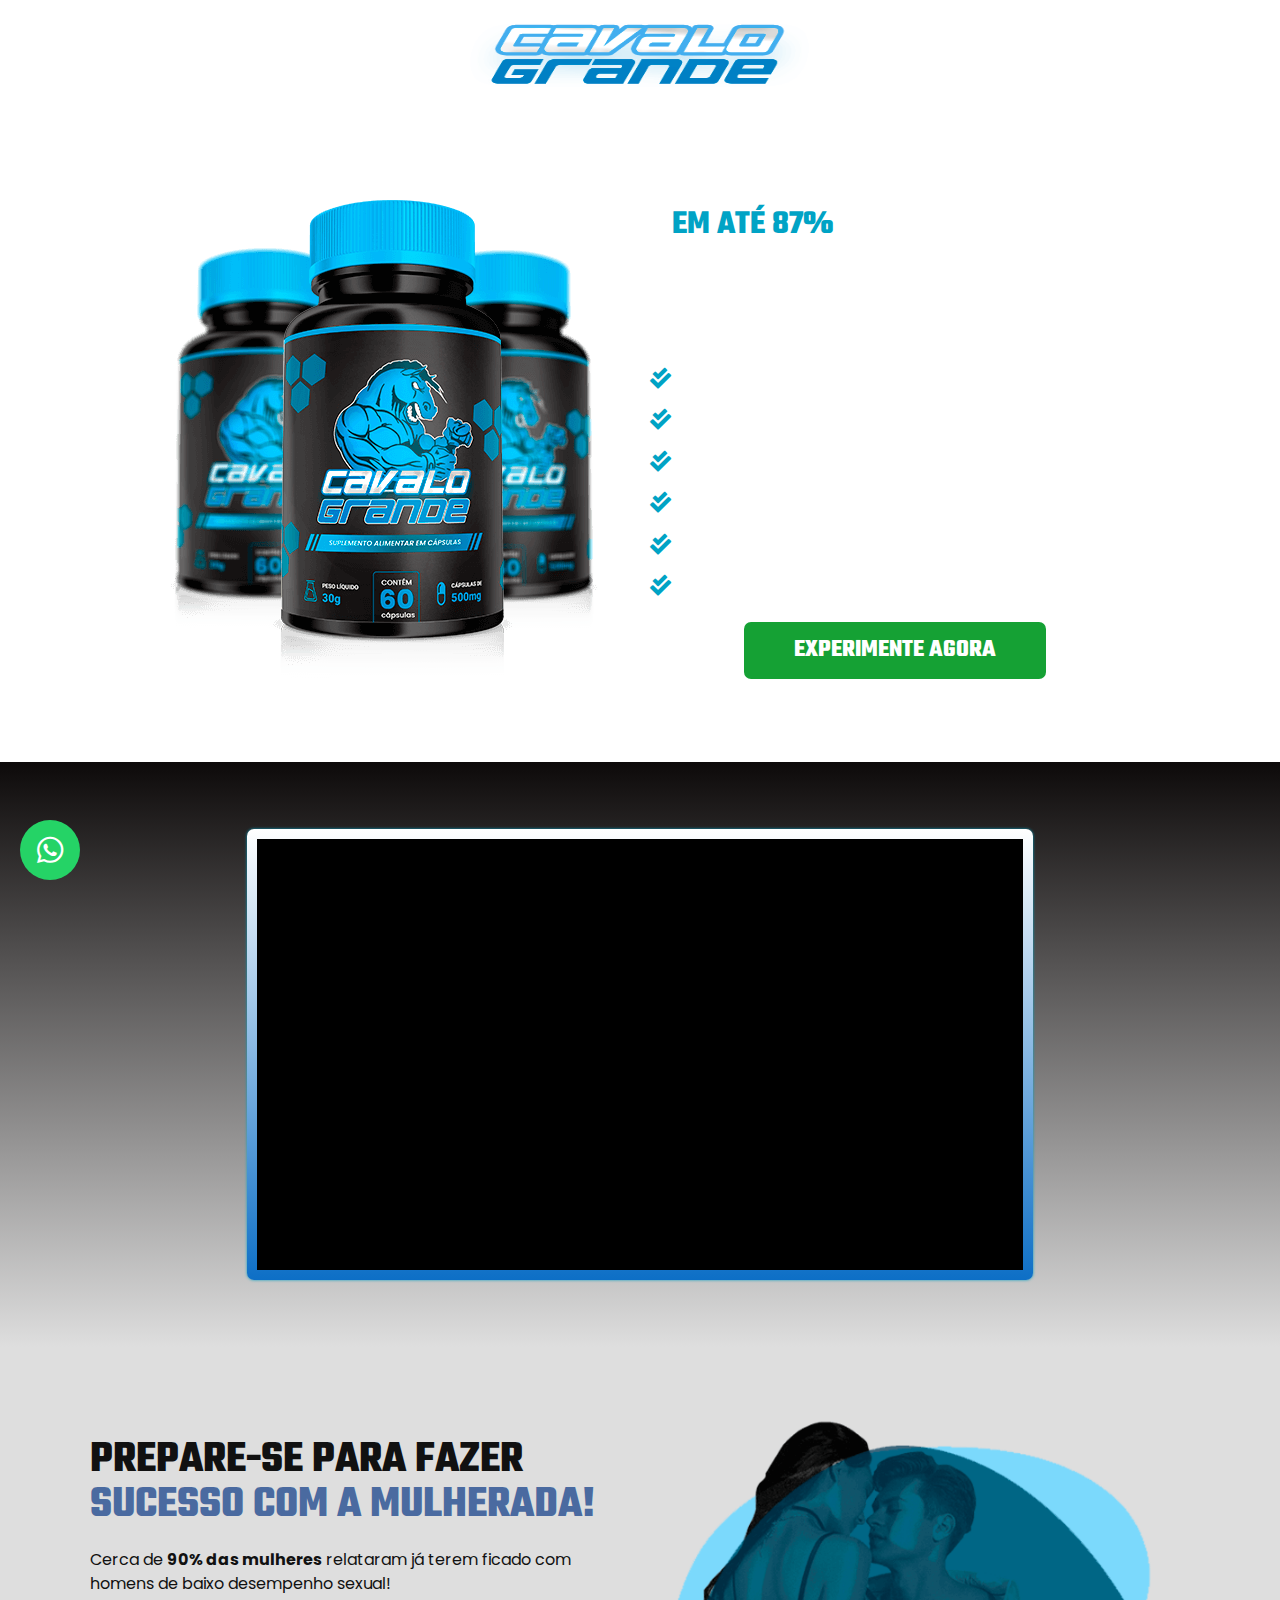
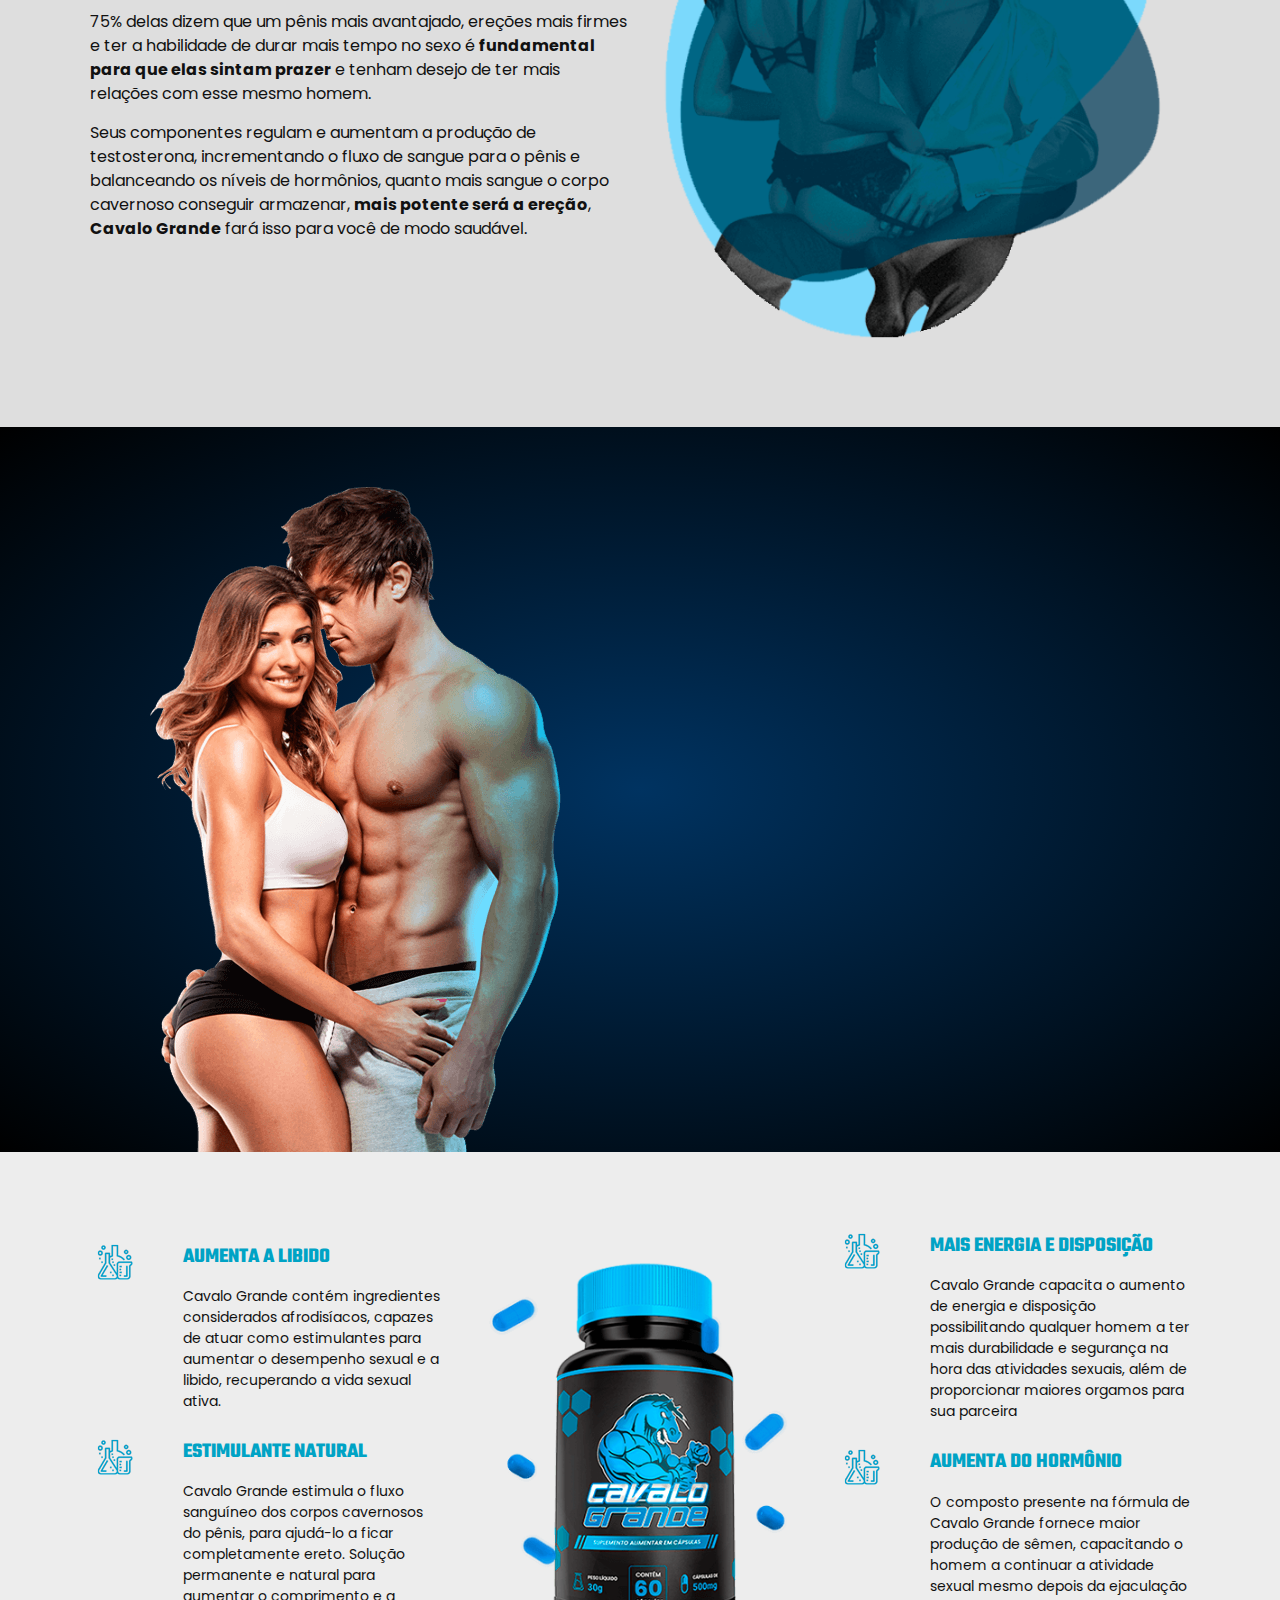
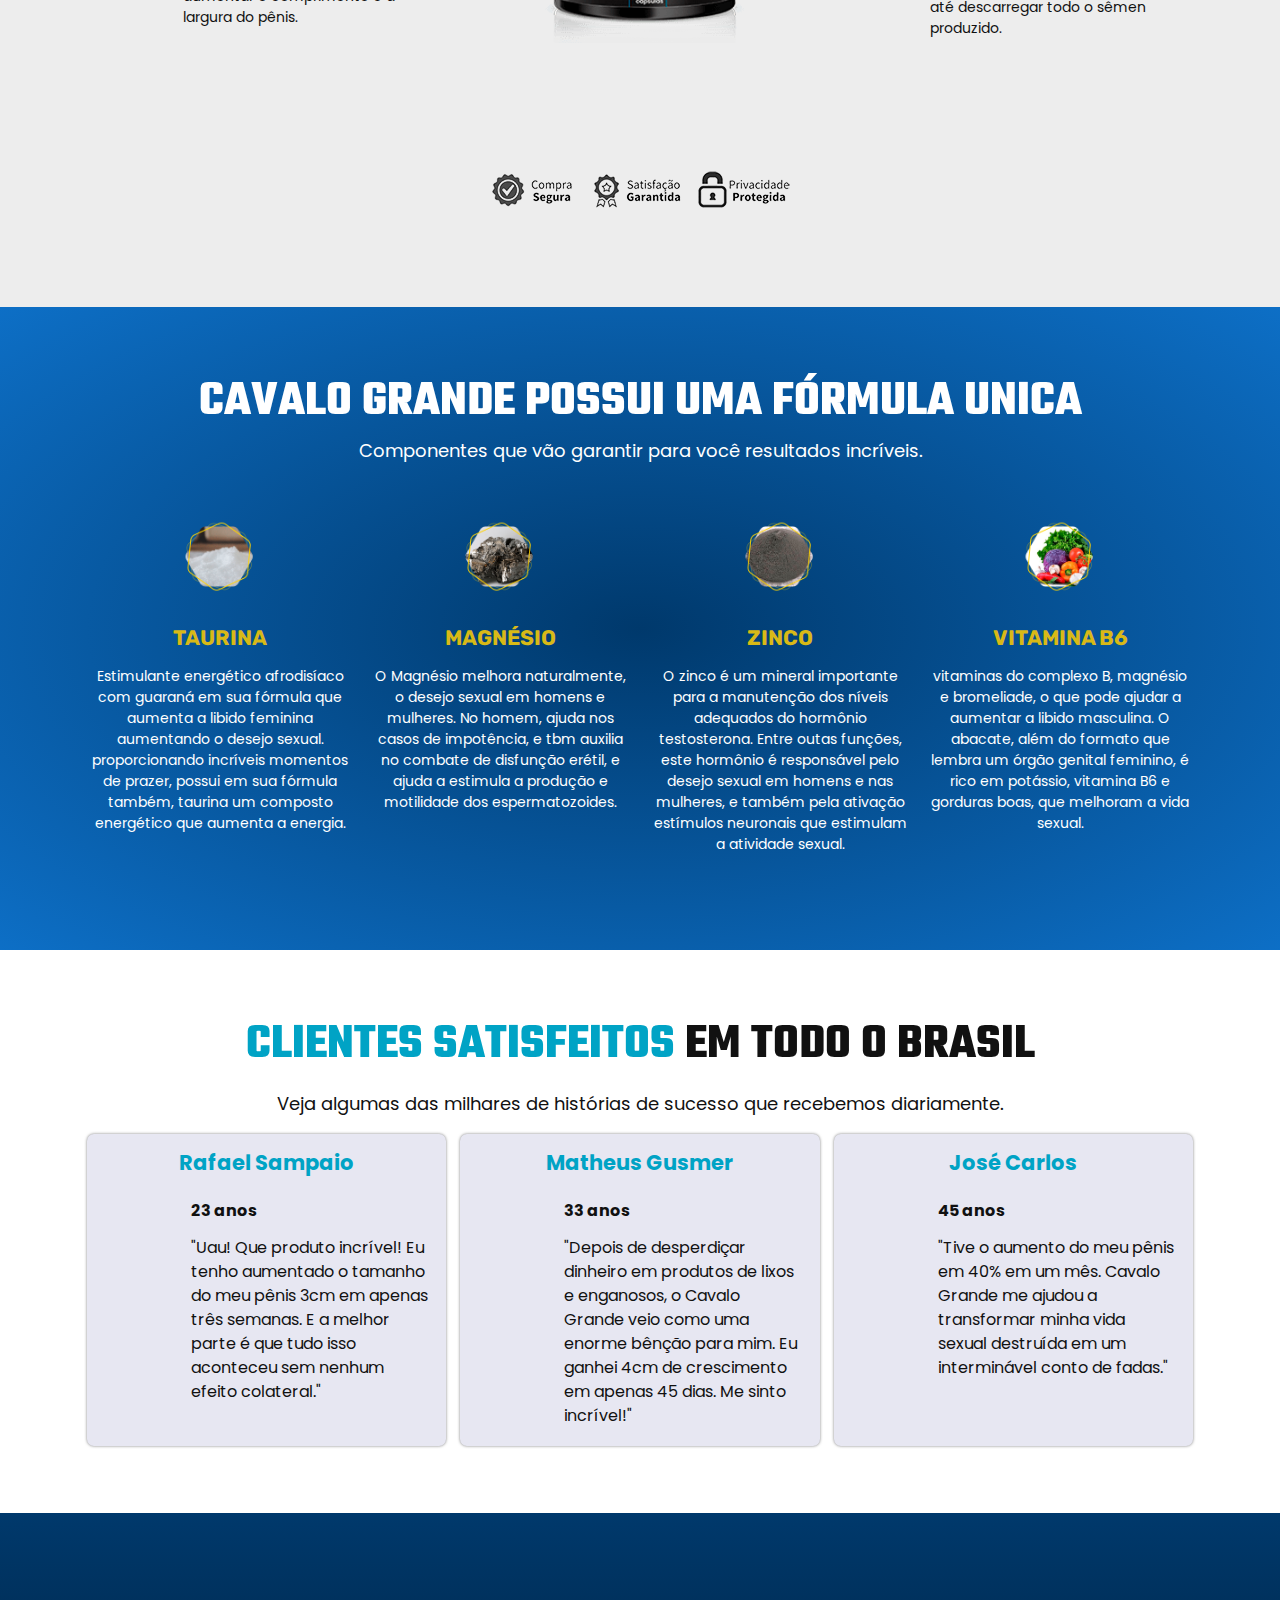
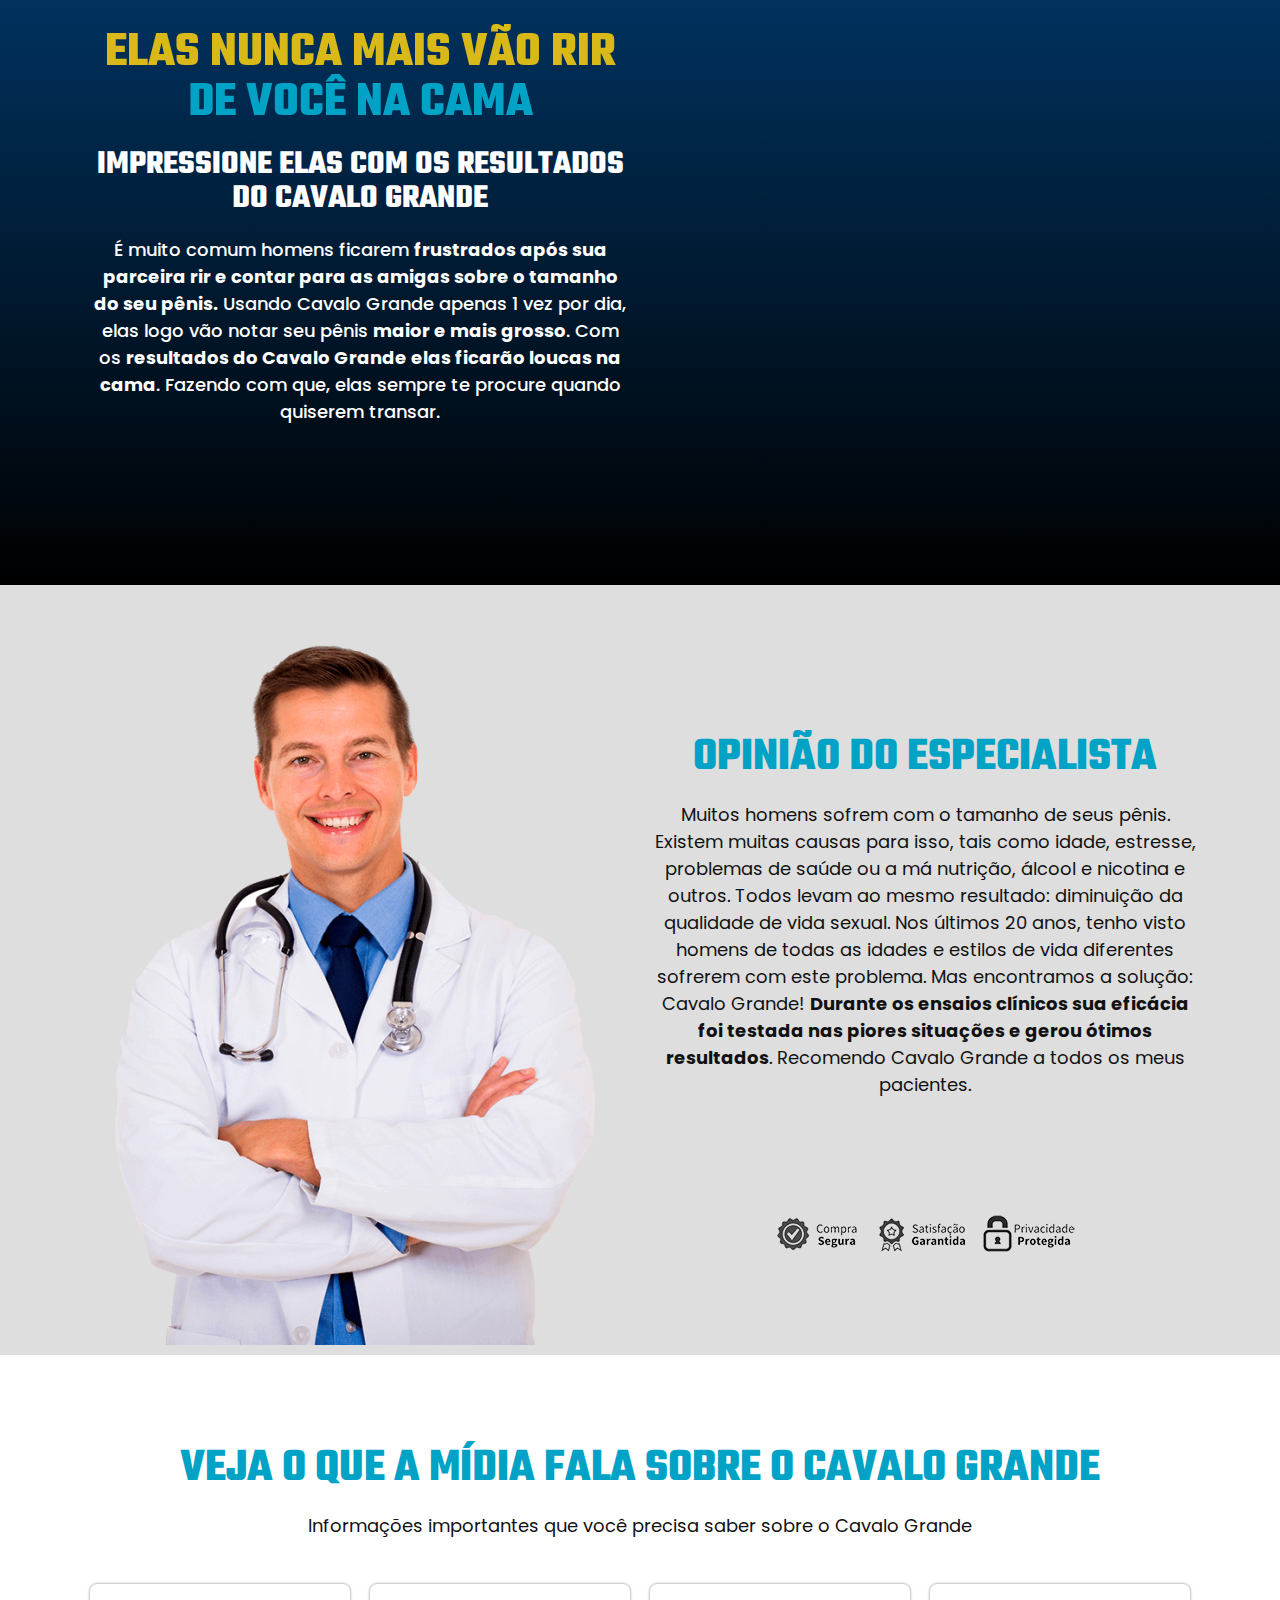
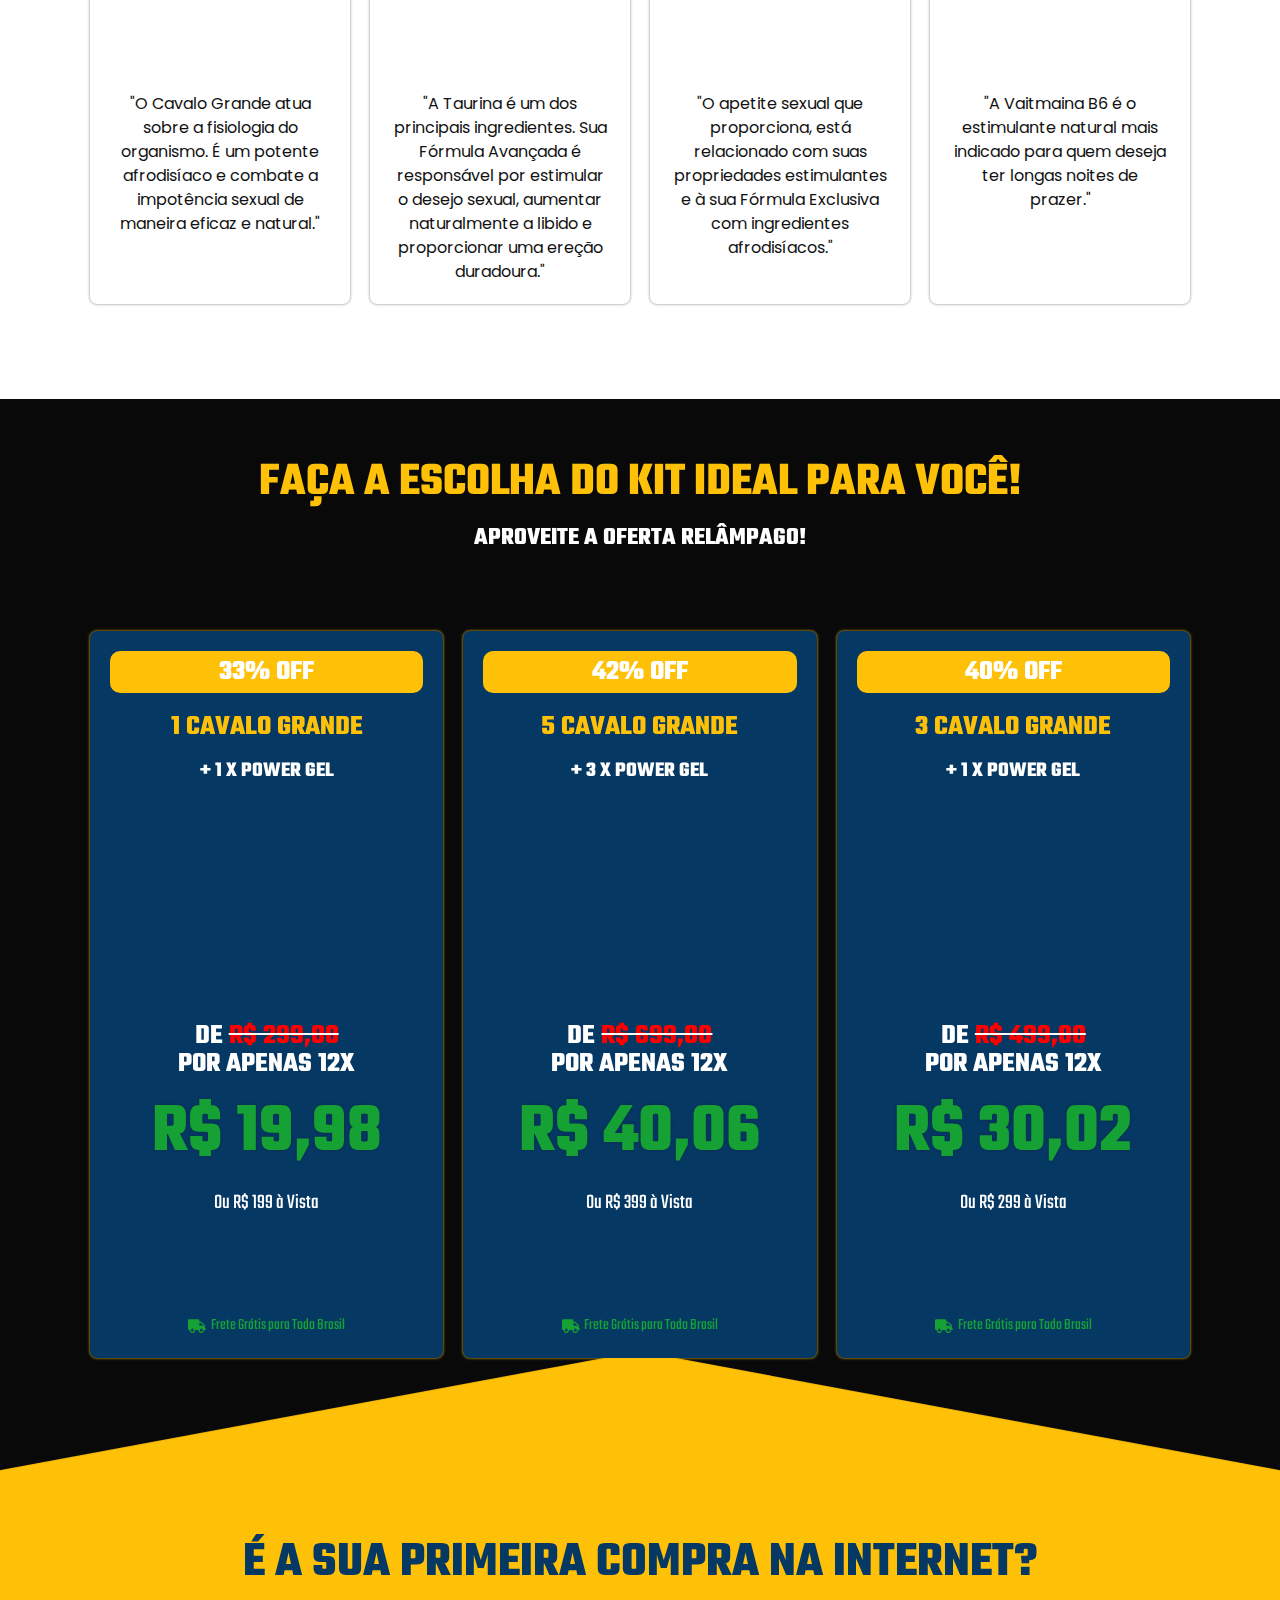
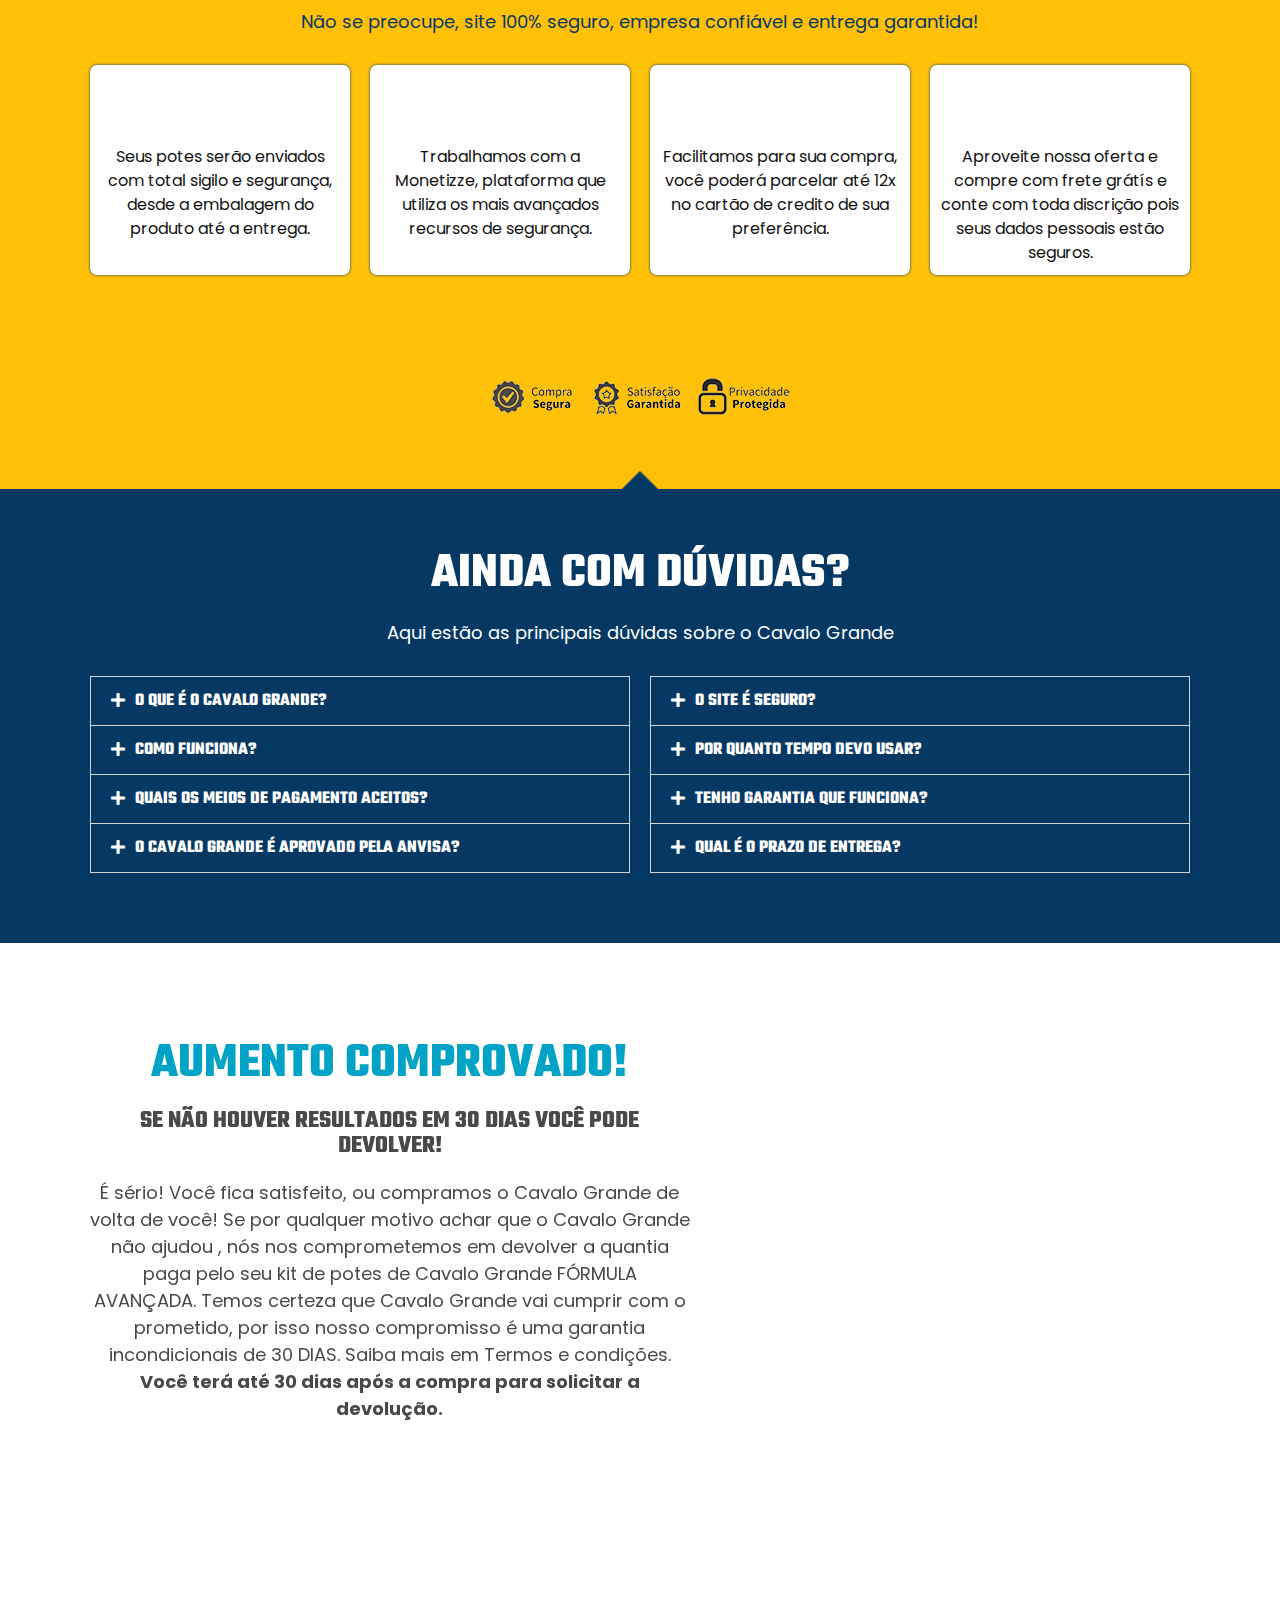
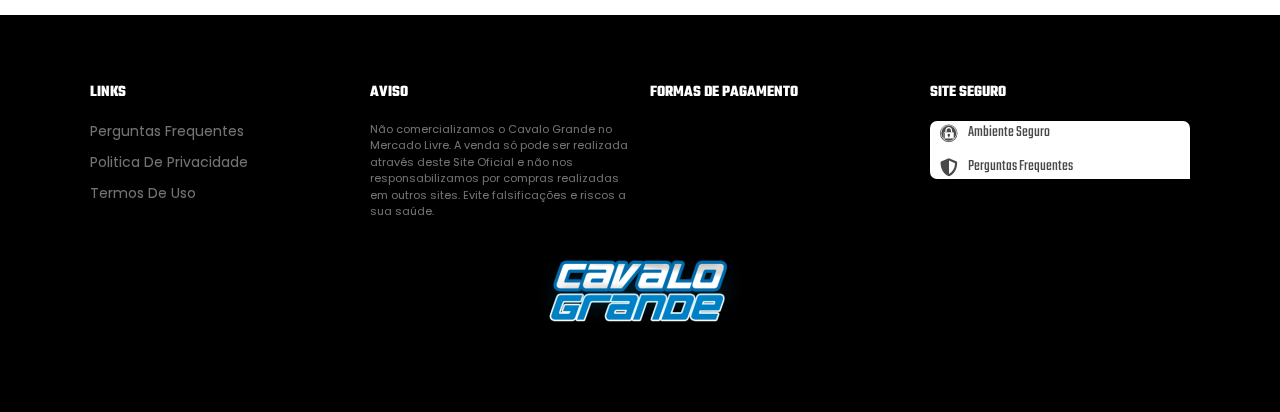
<file: index.html>
<!DOCTYPE html>
<!DOCTYPE html>
<html lang="pt-BR">
<head>
	<!-- Google Tag Manager -->
<script>(function(w,d,s,l,i){w[l]=w[l]||[];w[l].push({'gtm.start':
new Date().getTime(),event:'gtm.js'});var f=d.getElementsByTagName(s)[0],
j=d.createElement(s),dl=l!='dataLayer'?'&l='+l:'';j.async=true;j.src=
'https://www.googletagmanager.com/gtm.js?id='+i+dl;f.parentNode.insertBefore(j,f);
})(window,document,'script','dataLayer','GTM-KDVXL66');</script>
<!-- End Google Tag Manager -->
	<meta charset="UTF-8">
		<title>Suplemento Cavalo Grande &#8211; Desafio Renda Rápida 24 Horas &#8211; Site Oficial &#8211; Yago Silva</title>
<meta name='robots' content='max-image-preview:large' />
<script type='application/javascript'>console.log('PixelYourSite Free version 8.2.17');</script>
<link rel='dns-prefetch' href='//s.w.org' />
<link rel="alternate" type="application/rss+xml" title="Feed para Desafio Renda Rápida 24 Horas - Site Oficial - Yago Silva &raquo;" href="./feed/" />
<link rel="alternate" type="application/rss+xml" title="Feed de comentários para Desafio Renda Rápida 24 Horas - Site Oficial - Yago Silva &raquo;" href="./comments/feed/" />
<script type="text/javascript">
window._wpemojiSettings = {"baseUrl":"https:\/\/s.w.org\/images\/core\/emoji\/13.1.0\/72x72\/","ext":".png","svgUrl":"https:\/\/s.w.org\/images\/core\/emoji\/13.1.0\/svg\/","svgExt":".svg","source":{"concatemoji":"https:\/\/ir-para-o.site\/wp-includes\/js\/wp-emoji-release.min.js?ver=5.9.2"}};
/*! This file is auto-generated */
!function(e,a,t){var n,r,o,i=a.createElement("canvas"),p=i.getContext&&i.getContext("2d");function s(e,t){var a=String.fromCharCode;p.clearRect(0,0,i.width,i.height),p.fillText(a.apply(this,e),0,0);e=i.toDataURL();return p.clearRect(0,0,i.width,i.height),p.fillText(a.apply(this,t),0,0),e===i.toDataURL()}function c(e){var t=a.createElement("script");t.src=e,t.defer=t.type="text/javascript",a.getElementsByTagName("head")[0].appendChild(t)}for(o=Array("flag","emoji"),t.supports={everything:!0,everythingExceptFlag:!0},r=0;r<o.length;r++)t.supports[o[r]]=function(e){if(!p||!p.fillText)return!1;switch(p.textBaseline="top",p.font="600 32px Arial",e){case"flag":return s([127987,65039,8205,9895,65039],[127987,65039,8203,9895,65039])?!1:!s([55356,56826,55356,56819],[55356,56826,8203,55356,56819])&&!s([55356,57332,56128,56423,56128,56418,56128,56421,56128,56430,56128,56423,56128,56447],[55356,57332,8203,56128,56423,8203,56128,56418,8203,56128,56421,8203,56128,56430,8203,56128,56423,8203,56128,56447]);case"emoji":return!s([10084,65039,8205,55357,56613],[10084,65039,8203,55357,56613])}return!1}(o[r]),t.supports.everything=t.supports.everything&&t.supports[o[r]],"flag"!==o[r]&&(t.supports.everythingExceptFlag=t.supports.everythingExceptFlag&&t.supports[o[r]]);t.supports.everythingExceptFlag=t.supports.everythingExceptFlag&&!t.supports.flag,t.DOMReady=!1,t.readyCallback=function(){t.DOMReady=!0},t.supports.everything||(n=function(){t.readyCallback()},a.addEventListener?(a.addEventListener("DOMContentLoaded",n,!1),e.addEventListener("load",n,!1)):(e.attachEvent("onload",n),a.attachEvent("onreadystatechange",function(){"complete"===a.readyState&&t.readyCallback()})),(n=t.source||{}).concatemoji?c(n.concatemoji):n.wpemoji&&n.twemoji&&(c(n.twemoji),c(n.wpemoji)))}(window,document,window._wpemojiSettings);
</script>
<style type="text/css">
img.wp-smiley,
img.emoji {
	display: inline !important;
	border: none !important;
	box-shadow: none !important;
	height: 1em !important;
	width: 1em !important;
	margin: 0 0.07em !important;
	vertical-align: -0.1em !important;
	background: none !important;
	padding: 0 !important;
}
</style>
	<link rel='stylesheet' id='wp-block-library-css'  href='./wp-includes/css/dist/block-library/style.min.css?ver=5.9.2' type='text/css' media='all' />
<style id='global-styles-inline-css' type='text/css'>
body{--wp--preset--color--black: #000000;--wp--preset--color--cyan-bluish-gray: #abb8c3;--wp--preset--color--white: #ffffff;--wp--preset--color--pale-pink: #f78da7;--wp--preset--color--vivid-red: #cf2e2e;--wp--preset--color--luminous-vivid-orange: #ff6900;--wp--preset--color--luminous-vivid-amber: #fcb900;--wp--preset--color--light-green-cyan: #7bdcb5;--wp--preset--color--vivid-green-cyan: #00d084;--wp--preset--color--pale-cyan-blue: #8ed1fc;--wp--preset--color--vivid-cyan-blue: #0693e3;--wp--preset--color--vivid-purple: #9b51e0;--wp--preset--gradient--vivid-cyan-blue-to-vivid-purple: linear-gradient(135deg,rgba(6,147,227,1) 0%,rgb(155,81,224) 100%);--wp--preset--gradient--light-green-cyan-to-vivid-green-cyan: linear-gradient(135deg,rgb(122,220,180) 0%,rgb(0,208,130) 100%);--wp--preset--gradient--luminous-vivid-amber-to-luminous-vivid-orange: linear-gradient(135deg,rgba(252,185,0,1) 0%,rgba(255,105,0,1) 100%);--wp--preset--gradient--luminous-vivid-orange-to-vivid-red: linear-gradient(135deg,rgba(255,105,0,1) 0%,rgb(207,46,46) 100%);--wp--preset--gradient--very-light-gray-to-cyan-bluish-gray: linear-gradient(135deg,rgb(238,238,238) 0%,rgb(169,184,195) 100%);--wp--preset--gradient--cool-to-warm-spectrum: linear-gradient(135deg,rgb(74,234,220) 0%,rgb(151,120,209) 20%,rgb(207,42,186) 40%,rgb(238,44,130) 60%,rgb(251,105,98) 80%,rgb(254,248,76) 100%);--wp--preset--gradient--blush-light-purple: linear-gradient(135deg,rgb(255,206,236) 0%,rgb(152,150,240) 100%);--wp--preset--gradient--blush-bordeaux: linear-gradient(135deg,rgb(254,205,165) 0%,rgb(254,45,45) 50%,rgb(107,0,62) 100%);--wp--preset--gradient--luminous-dusk: linear-gradient(135deg,rgb(255,203,112) 0%,rgb(199,81,192) 50%,rgb(65,88,208) 100%);--wp--preset--gradient--pale-ocean: linear-gradient(135deg,rgb(255,245,203) 0%,rgb(182,227,212) 50%,rgb(51,167,181) 100%);--wp--preset--gradient--electric-grass: linear-gradient(135deg,rgb(202,248,128) 0%,rgb(113,206,126) 100%);--wp--preset--gradient--midnight: linear-gradient(135deg,rgb(2,3,129) 0%,rgb(40,116,252) 100%);--wp--preset--duotone--dark-grayscale: url('#wp-duotone-dark-grayscale');--wp--preset--duotone--grayscale: url('#wp-duotone-grayscale');--wp--preset--duotone--purple-yellow: url('#wp-duotone-purple-yellow');--wp--preset--duotone--blue-red: url('#wp-duotone-blue-red');--wp--preset--duotone--midnight: url('#wp-duotone-midnight');--wp--preset--duotone--magenta-yellow: url('#wp-duotone-magenta-yellow');--wp--preset--duotone--purple-green: url('#wp-duotone-purple-green');--wp--preset--duotone--blue-orange: url('#wp-duotone-blue-orange');--wp--preset--font-size--small: 13px;--wp--preset--font-size--medium: 20px;--wp--preset--font-size--large: 36px;--wp--preset--font-size--x-large: 42px;}.has-black-color{color: var(--wp--preset--color--black) !important;}.has-cyan-bluish-gray-color{color: var(--wp--preset--color--cyan-bluish-gray) !important;}.has-white-color{color: var(--wp--preset--color--white) !important;}.has-pale-pink-color{color: var(--wp--preset--color--pale-pink) !important;}.has-vivid-red-color{color: var(--wp--preset--color--vivid-red) !important;}.has-luminous-vivid-orange-color{color: var(--wp--preset--color--luminous-vivid-orange) !important;}.has-luminous-vivid-amber-color{color: var(--wp--preset--color--luminous-vivid-amber) !important;}.has-light-green-cyan-color{color: var(--wp--preset--color--light-green-cyan) !important;}.has-vivid-green-cyan-color{color: var(--wp--preset--color--vivid-green-cyan) !important;}.has-pale-cyan-blue-color{color: var(--wp--preset--color--pale-cyan-blue) !important;}.has-vivid-cyan-blue-color{color: var(--wp--preset--color--vivid-cyan-blue) !important;}.has-vivid-purple-color{color: var(--wp--preset--color--vivid-purple) !important;}.has-black-background-color{background-color: var(--wp--preset--color--black) !important;}.has-cyan-bluish-gray-background-color{background-color: var(--wp--preset--color--cyan-bluish-gray) !important;}.has-white-background-color{background-color: var(--wp--preset--color--white) !important;}.has-pale-pink-background-color{background-color: var(--wp--preset--color--pale-pink) !important;}.has-vivid-red-background-color{background-color: var(--wp--preset--color--vivid-red) !important;}.has-luminous-vivid-orange-background-color{background-color: var(--wp--preset--color--luminous-vivid-orange) !important;}.has-luminous-vivid-amber-background-color{background-color: var(--wp--preset--color--luminous-vivid-amber) !important;}.has-light-green-cyan-background-color{background-color: var(--wp--preset--color--light-green-cyan) !important;}.has-vivid-green-cyan-background-color{background-color: var(--wp--preset--color--vivid-green-cyan) !important;}.has-pale-cyan-blue-background-color{background-color: var(--wp--preset--color--pale-cyan-blue) !important;}.has-vivid-cyan-blue-background-color{background-color: var(--wp--preset--color--vivid-cyan-blue) !important;}.has-vivid-purple-background-color{background-color: var(--wp--preset--color--vivid-purple) !important;}.has-black-border-color{border-color: var(--wp--preset--color--black) !important;}.has-cyan-bluish-gray-border-color{border-color: var(--wp--preset--color--cyan-bluish-gray) !important;}.has-white-border-color{border-color: var(--wp--preset--color--white) !important;}.has-pale-pink-border-color{border-color: var(--wp--preset--color--pale-pink) !important;}.has-vivid-red-border-color{border-color: var(--wp--preset--color--vivid-red) !important;}.has-luminous-vivid-orange-border-color{border-color: var(--wp--preset--color--luminous-vivid-orange) !important;}.has-luminous-vivid-amber-border-color{border-color: var(--wp--preset--color--luminous-vivid-amber) !important;}.has-light-green-cyan-border-color{border-color: var(--wp--preset--color--light-green-cyan) !important;}.has-vivid-green-cyan-border-color{border-color: var(--wp--preset--color--vivid-green-cyan) !important;}.has-pale-cyan-blue-border-color{border-color: var(--wp--preset--color--pale-cyan-blue) !important;}.has-vivid-cyan-blue-border-color{border-color: var(--wp--preset--color--vivid-cyan-blue) !important;}.has-vivid-purple-border-color{border-color: var(--wp--preset--color--vivid-purple) !important;}.has-vivid-cyan-blue-to-vivid-purple-gradient-background{background: var(--wp--preset--gradient--vivid-cyan-blue-to-vivid-purple) !important;}.has-light-green-cyan-to-vivid-green-cyan-gradient-background{background: var(--wp--preset--gradient--light-green-cyan-to-vivid-green-cyan) !important;}.has-luminous-vivid-amber-to-luminous-vivid-orange-gradient-background{background: var(--wp--preset--gradient--luminous-vivid-amber-to-luminous-vivid-orange) !important;}.has-luminous-vivid-orange-to-vivid-red-gradient-background{background: var(--wp--preset--gradient--luminous-vivid-orange-to-vivid-red) !important;}.has-very-light-gray-to-cyan-bluish-gray-gradient-background{background: var(--wp--preset--gradient--very-light-gray-to-cyan-bluish-gray) !important;}.has-cool-to-warm-spectrum-gradient-background{background: var(--wp--preset--gradient--cool-to-warm-spectrum) !important;}.has-blush-light-purple-gradient-background{background: var(--wp--preset--gradient--blush-light-purple) !important;}.has-blush-bordeaux-gradient-background{background: var(--wp--preset--gradient--blush-bordeaux) !important;}.has-luminous-dusk-gradient-background{background: var(--wp--preset--gradient--luminous-dusk) !important;}.has-pale-ocean-gradient-background{background: var(--wp--preset--gradient--pale-ocean) !important;}.has-electric-grass-gradient-background{background: var(--wp--preset--gradient--electric-grass) !important;}.has-midnight-gradient-background{background: var(--wp--preset--gradient--midnight) !important;}.has-small-font-size{font-size: var(--wp--preset--font-size--small) !important;}.has-medium-font-size{font-size: var(--wp--preset--font-size--medium) !important;}.has-large-font-size{font-size: var(--wp--preset--font-size--large) !important;}.has-x-large-font-size{font-size: var(--wp--preset--font-size--x-large) !important;}
</style>
<link rel='stylesheet' id='hello-elementor-css'  href='./wp-content/themes/hello-elementor/style.min.css?ver=2.5.0' type='text/css' media='all' />
<link rel='stylesheet' id='hello-elementor-theme-style-css'  href='./wp-content/themes/hello-elementor/theme.min.css?ver=2.5.0' type='text/css' media='all' />
<link rel='stylesheet' id='elementor-frontend-css'  href='./wp-content/plugins/elementor/assets/css/frontend-lite.min.css?ver=3.5.6' type='text/css' media='all' />
<link rel='stylesheet' id='elementor-post-8-css'  href='./wp-content/uploads/elementor/css/post-8.css?ver=1648731034' type='text/css' media='all' />
<link rel='stylesheet' id='elementor-icons-css'  href='./wp-content/plugins/elementor/assets/lib/eicons/css/elementor-icons.min.css?ver=5.14.0' type='text/css' media='all' />
<link rel='stylesheet' id='elementor-global-css'  href='./wp-content/uploads/elementor/css/global.css?ver=1648731034' type='text/css' media='all' />
<link rel='stylesheet' id='elementor-post-376-css'  href='./wp-content/uploads/elementor/css/post-376.css?ver=1649181200' type='text/css' media='all' />
<link rel='stylesheet' id='google-fonts-1-css'  href='https://fonts.googleapis.com/css?family=Poppins%3A100%2C100italic%2C200%2C200italic%2C300%2C300italic%2C400%2C400italic%2C500%2C500italic%2C600%2C600italic%2C700%2C700italic%2C800%2C800italic%2C900%2C900italic%7CTeko%3A100%2C100italic%2C200%2C200italic%2C300%2C300italic%2C400%2C400italic%2C500%2C500italic%2C600%2C600italic%2C700%2C700italic%2C800%2C800italic%2C900%2C900italic%7CRubik%3A100%2C100italic%2C200%2C200italic%2C300%2C300italic%2C400%2C400italic%2C500%2C500italic%2C600%2C600italic%2C700%2C700italic%2C800%2C800italic%2C900%2C900italic&#038;display=auto&#038;ver=5.9.2' type='text/css' media='all' />
<link rel='stylesheet' id='elementor-icons-shared-0-css'  href='./wp-content/plugins/elementor/assets/lib/font-awesome/css/fontawesome.min.css?ver=5.15.3' type='text/css' media='all' />
<link rel='stylesheet' id='elementor-icons-fa-solid-css'  href='./wp-content/plugins/elementor/assets/lib/font-awesome/css/solid.min.css?ver=5.15.3' type='text/css' media='all' />
<link rel='stylesheet' id='elementor-icons-fa-brands-css'  href='./wp-content/plugins/elementor/assets/lib/font-awesome/css/brands.min.css?ver=5.15.3' type='text/css' media='all' />
<script type='text/javascript' src='./wp-includes/js/jquery/jquery.min.js?ver=3.6.0' id='jquery-core-js'></script>
<script type='text/javascript' src='./wp-includes/js/jquery/jquery-migrate.min.js?ver=3.3.2' id='jquery-migrate-js'></script>
<script type='text/javascript' src='./wp-content/plugins/pixelyoursite/dist/scripts/jquery.bind-first-0.2.3.min.js?ver=5.9.2' id='jquery-bind-first-js'></script>
<script type='text/javascript' src='./wp-content/plugins/pixelyoursite/dist/scripts/js.cookie-2.1.3.min.js?ver=2.1.3' id='js-cookie-js'></script>
<script type='text/javascript' id='pys-js-extra'>
/* <![CDATA[ */
var pysOptions = {"staticEvents":{"facebook":{"init_event":[{"delay":0,"type":"static","name":"PageView","eventID":"20cbdea9-52e2-4dd9-865d-68f7955b4c94","pixelIds":["936450547027982"],"params":{"page_title":"Suplemento Cavalo Grande","post_type":"page","post_id":376,"plugin":"PixelYourSite","user_role":"guest","event_url":"ir-para-o.site\/suplemento-cavalo-grande\/"},"e_id":"init_event","ids":[],"hasTimeWindow":false,"timeWindow":0,"woo_order":"","edd_order":""}]}},"dynamicEvents":{"signal_form":{"facebook":{"delay":0,"type":"dyn","name":"Signal","eventID":"d765a11d-11d4-4943-b1af-e8d5c0dec79a","pixelIds":["936450547027982"],"params":{"event_action":"Form","page_title":"Suplemento Cavalo Grande","post_type":"page","post_id":376,"plugin":"PixelYourSite","user_role":"guest","event_url":"ir-para-o.site\/suplemento-cavalo-grande\/"},"e_id":"signal_form","ids":[],"hasTimeWindow":false,"timeWindow":0,"woo_order":"","edd_order":""}},"signal_download":{"facebook":{"delay":0,"type":"dyn","name":"Signal","extensions":["","doc","exe","js","pdf","ppt","tgz","zip","xls"],"eventID":"9b2514e5-23a2-4368-8d51-7d225cd02680","pixelIds":["936450547027982"],"params":{"event_action":"Download","page_title":"Suplemento Cavalo Grande","post_type":"page","post_id":376,"plugin":"PixelYourSite","user_role":"guest","event_url":"ir-para-o.site\/suplemento-cavalo-grande\/"},"e_id":"signal_download","ids":[],"hasTimeWindow":false,"timeWindow":0,"woo_order":"","edd_order":""}},"signal_comment":{"facebook":{"delay":0,"type":"dyn","name":"Signal","eventID":"ab8bf31c-4062-422c-be58-1ca5abfb0b52","pixelIds":["936450547027982"],"params":{"event_action":"Comment","page_title":"Suplemento Cavalo Grande","post_type":"page","post_id":376,"plugin":"PixelYourSite","user_role":"guest","event_url":"ir-para-o.site\/suplemento-cavalo-grande\/"},"e_id":"signal_comment","ids":[],"hasTimeWindow":false,"timeWindow":0,"woo_order":"","edd_order":""}}},"triggerEvents":[],"triggerEventTypes":[],"facebook":{"pixelIds":["936450547027982"],"advancedMatching":[],"removeMetadata":false,"contentParams":{"post_type":"page","post_id":376,"content_name":"Suplemento Cavalo Grande"},"commentEventEnabled":true,"wooVariableAsSimple":false,"downloadEnabled":true,"formEventEnabled":true,"ajaxForServerEvent":true,"serverApiEnabled":true,"wooCRSendFromServer":false},"debug":"","siteUrl":"https:\/\/ir-para-o.site","ajaxUrl":"https:\/\/ir-para-o.site\/wp-admin\/admin-ajax.php","enable_remove_download_url_param":"1","gdpr":{"ajax_enabled":false,"all_disabled_by_api":false,"facebook_disabled_by_api":false,"analytics_disabled_by_api":false,"google_ads_disabled_by_api":false,"pinterest_disabled_by_api":false,"bing_disabled_by_api":false,"facebook_prior_consent_enabled":true,"analytics_prior_consent_enabled":true,"google_ads_prior_consent_enabled":null,"pinterest_prior_consent_enabled":true,"bing_prior_consent_enabled":true,"cookiebot_integration_enabled":false,"cookiebot_facebook_consent_category":"marketing","cookiebot_analytics_consent_category":"statistics","cookiebot_google_ads_consent_category":null,"cookiebot_pinterest_consent_category":"marketing","cookiebot_bing_consent_category":"marketing","consent_magic_integration_enabled":false,"real_cookie_banner_integration_enabled":false,"cookie_notice_integration_enabled":false,"cookie_law_info_integration_enabled":false},"edd":{"enabled":false},"woo":{"enabled":false}};
/* ]]> */
</script>
<script type='text/javascript' src='./wp-content/plugins/pixelyoursite/dist/scripts/public.js?ver=8.2.17' id='pys-js'></script>
<link rel="https://api.w.org/" href="./wp-json/" /><link rel="alternate" type="application/json" href="./wp-json/wp/v2/pages/376" /><link rel="EditURI" type="application/rsd+xml" title="RSD" href="./xmlrpc.php?rsd" />
<link rel="wlwmanifest" type="application/wlwmanifest+xml" href="./wp-includes/wlwmanifest.xml" /> 
<meta name="generator" content="WordPress 5.9.2" />
<link rel="canonical" href="./" />
<link rel="canonical" href="./" />
<link rel='shortlink' href='./?p=376' />
<link rel="alternate" type="application/json+oembed" href="./wp-json/oembed/1.0/embed?url=https%3A%2F%2Fir-para-o.site%2Fsuplemento-cavalo-grande%2F" />
<link rel="alternate" type="text/xml+oembed" href="./wp-json/oembed/1.0/embed?url=https%3A%2F%2Fir-para-o.site%2Fsuplemento-cavalo-grande%2F&#038;format=xml" />
<link rel="icon" href="./wp-content/uploads/2022/03/cropped-8406068-32x32.png" sizes="32x32" />
<link rel="icon" href="./wp-content/uploads/2022/03/cropped-8406068-192x192.png" sizes="192x192" />
<link rel="apple-touch-icon" href="./wp-content/uploads/2022/03/cropped-8406068-180x180.png" />
<meta name="msapplication-TileImage" content="./wp-content/uploads/2022/03/cropped-8406068-270x270.png" />
		<style type="text/css" id="wp-custom-css">
			.pulse {
 animation-name: pulse;
 -webkit-animation-name: pulse;
 animation: pulse infinite;
}

.animated {
 animation-duration: 0.5s;
 -webkit-animation-duration: 0.5s;
}		</style>
			<meta name="viewport" content="width=device-width, initial-scale=1.0, viewport-fit=cover" /></head>
<body class="page-template page-template-elementor_canvas page page-id-376 page-parent wp-custom-logo elementor-default elementor-template-canvas elementor-kit-8 elementor-page elementor-page-376">
<!-- Google Tag Manager (noscript) -->
<noscript><iframe src="https://www.googletagmanager.com/ns.html?id=GTM-KDVXL66"
height="0" width="0" style="display:none;visibility:hidden"></iframe></noscript>
<!-- End Google Tag Manager (noscript) -->
	<svg xmlns="http://www.w3.org/2000/svg" viewBox="0 0 0 0" width="0" height="0" focusable="false" role="none" style="visibility: hidden; position: absolute; left: -9999px; overflow: hidden;" ><defs><filter id="wp-duotone-dark-grayscale"><feColorMatrix color-interpolation-filters="sRGB" type="matrix" values=" .299 .587 .114 0 0 .299 .587 .114 0 0 .299 .587 .114 0 0 .299 .587 .114 0 0 " /><feComponentTransfer color-interpolation-filters="sRGB" ><feFuncR type="table" tableValues="0 0.49803921568627" /><feFuncG type="table" tableValues="0 0.49803921568627" /><feFuncB type="table" tableValues="0 0.49803921568627" /><feFuncA type="table" tableValues="1 1" /></feComponentTransfer><feComposite in2="SourceGraphic" operator="in" /></filter></defs></svg><svg xmlns="http://www.w3.org/2000/svg" viewBox="0 0 0 0" width="0" height="0" focusable="false" role="none" style="visibility: hidden; position: absolute; left: -9999px; overflow: hidden;" ><defs><filter id="wp-duotone-grayscale"><feColorMatrix color-interpolation-filters="sRGB" type="matrix" values=" .299 .587 .114 0 0 .299 .587 .114 0 0 .299 .587 .114 0 0 .299 .587 .114 0 0 " /><feComponentTransfer color-interpolation-filters="sRGB" ><feFuncR type="table" tableValues="0 1" /><feFuncG type="table" tableValues="0 1" /><feFuncB type="table" tableValues="0 1" /><feFuncA type="table" tableValues="1 1" /></feComponentTransfer><feComposite in2="SourceGraphic" operator="in" /></filter></defs></svg><svg xmlns="http://www.w3.org/2000/svg" viewBox="0 0 0 0" width="0" height="0" focusable="false" role="none" style="visibility: hidden; position: absolute; left: -9999px; overflow: hidden;" ><defs><filter id="wp-duotone-purple-yellow"><feColorMatrix color-interpolation-filters="sRGB" type="matrix" values=" .299 .587 .114 0 0 .299 .587 .114 0 0 .299 .587 .114 0 0 .299 .587 .114 0 0 " /><feComponentTransfer color-interpolation-filters="sRGB" ><feFuncR type="table" tableValues="0.54901960784314 0.98823529411765" /><feFuncG type="table" tableValues="0 1" /><feFuncB type="table" tableValues="0.71764705882353 0.25490196078431" /><feFuncA type="table" tableValues="1 1" /></feComponentTransfer><feComposite in2="SourceGraphic" operator="in" /></filter></defs></svg><svg xmlns="http://www.w3.org/2000/svg" viewBox="0 0 0 0" width="0" height="0" focusable="false" role="none" style="visibility: hidden; position: absolute; left: -9999px; overflow: hidden;" ><defs><filter id="wp-duotone-blue-red"><feColorMatrix color-interpolation-filters="sRGB" type="matrix" values=" .299 .587 .114 0 0 .299 .587 .114 0 0 .299 .587 .114 0 0 .299 .587 .114 0 0 " /><feComponentTransfer color-interpolation-filters="sRGB" ><feFuncR type="table" tableValues="0 1" /><feFuncG type="table" tableValues="0 0.27843137254902" /><feFuncB type="table" tableValues="0.5921568627451 0.27843137254902" /><feFuncA type="table" tableValues="1 1" /></feComponentTransfer><feComposite in2="SourceGraphic" operator="in" /></filter></defs></svg><svg xmlns="http://www.w3.org/2000/svg" viewBox="0 0 0 0" width="0" height="0" focusable="false" role="none" style="visibility: hidden; position: absolute; left: -9999px; overflow: hidden;" ><defs><filter id="wp-duotone-midnight"><feColorMatrix color-interpolation-filters="sRGB" type="matrix" values=" .299 .587 .114 0 0 .299 .587 .114 0 0 .299 .587 .114 0 0 .299 .587 .114 0 0 " /><feComponentTransfer color-interpolation-filters="sRGB" ><feFuncR type="table" tableValues="0 0" /><feFuncG type="table" tableValues="0 0.64705882352941" /><feFuncB type="table" tableValues="0 1" /><feFuncA type="table" tableValues="1 1" /></feComponentTransfer><feComposite in2="SourceGraphic" operator="in" /></filter></defs></svg><svg xmlns="http://www.w3.org/2000/svg" viewBox="0 0 0 0" width="0" height="0" focusable="false" role="none" style="visibility: hidden; position: absolute; left: -9999px; overflow: hidden;" ><defs><filter id="wp-duotone-magenta-yellow"><feColorMatrix color-interpolation-filters="sRGB" type="matrix" values=" .299 .587 .114 0 0 .299 .587 .114 0 0 .299 .587 .114 0 0 .299 .587 .114 0 0 " /><feComponentTransfer color-interpolation-filters="sRGB" ><feFuncR type="table" tableValues="0.78039215686275 1" /><feFuncG type="table" tableValues="0 0.94901960784314" /><feFuncB type="table" tableValues="0.35294117647059 0.47058823529412" /><feFuncA type="table" tableValues="1 1" /></feComponentTransfer><feComposite in2="SourceGraphic" operator="in" /></filter></defs></svg><svg xmlns="http://www.w3.org/2000/svg" viewBox="0 0 0 0" width="0" height="0" focusable="false" role="none" style="visibility: hidden; position: absolute; left: -9999px; overflow: hidden;" ><defs><filter id="wp-duotone-purple-green"><feColorMatrix color-interpolation-filters="sRGB" type="matrix" values=" .299 .587 .114 0 0 .299 .587 .114 0 0 .299 .587 .114 0 0 .299 .587 .114 0 0 " /><feComponentTransfer color-interpolation-filters="sRGB" ><feFuncR type="table" tableValues="0.65098039215686 0.40392156862745" /><feFuncG type="table" tableValues="0 1" /><feFuncB type="table" tableValues="0.44705882352941 0.4" /><feFuncA type="table" tableValues="1 1" /></feComponentTransfer><feComposite in2="SourceGraphic" operator="in" /></filter></defs></svg><svg xmlns="http://www.w3.org/2000/svg" viewBox="0 0 0 0" width="0" height="0" focusable="false" role="none" style="visibility: hidden; position: absolute; left: -9999px; overflow: hidden;" ><defs><filter id="wp-duotone-blue-orange"><feColorMatrix color-interpolation-filters="sRGB" type="matrix" values=" .299 .587 .114 0 0 .299 .587 .114 0 0 .299 .587 .114 0 0 .299 .587 .114 0 0 " /><feComponentTransfer color-interpolation-filters="sRGB" ><feFuncR type="table" tableValues="0.098039215686275 1" /><feFuncG type="table" tableValues="0 0.66274509803922" /><feFuncB type="table" tableValues="0.84705882352941 0.41960784313725" /><feFuncA type="table" tableValues="1 1" /></feComponentTransfer><feComposite in2="SourceGraphic" operator="in" /></filter></defs></svg>		<div data-elementor-type="wp-page" data-elementor-id="376" class="elementor elementor-376" data-elementor-settings="[]">
							<div class="elementor-section-wrap">
							<section class="elementor-section elementor-top-section elementor-element elementor-element-cef7e89 elementor-section-boxed elementor-section-height-default elementor-section-height-default" data-id="cef7e89" data-element_type="section" data-settings="{&quot;background_background&quot;:&quot;classic&quot;}">
						<div class="elementor-container elementor-column-gap-default">
					<div class="elementor-column elementor-col-100 elementor-top-column elementor-element elementor-element-2dcf14e" data-id="2dcf14e" data-element_type="column">
			<div class="elementor-widget-wrap elementor-element-populated">
								<section class="elementor-section elementor-inner-section elementor-element elementor-element-03985f1 elementor-section-boxed elementor-section-height-default elementor-section-height-default" data-id="03985f1" data-element_type="section">
						<div class="elementor-container elementor-column-gap-default">
					<div class="elementor-column elementor-col-33 elementor-inner-column elementor-element elementor-element-736f78a" data-id="736f78a" data-element_type="column">
			<div class="elementor-widget-wrap">
									</div>
		</div>
				<div class="elementor-column elementor-col-33 elementor-inner-column elementor-element elementor-element-9ab71e4" data-id="9ab71e4" data-element_type="column">
			<div class="elementor-widget-wrap elementor-element-populated">
								<div class="elementor-element elementor-element-9b378c4 elementor-widget elementor-widget-image" data-id="9b378c4" data-element_type="widget" data-widget_type="image.default">
				<div class="elementor-widget-container">
			<style>/*! elementor - v3.5.6 - 28-02-2022 */
.elementor-widget-image{text-align:center}.elementor-widget-image a{display:inline-block}.elementor-widget-image a img[src$=".svg"]{width:48px}.elementor-widget-image img{vertical-align:middle;display:inline-block}</style>												<img width="401" height="132" src="./wp-content/uploads/2022/04/logo.png" class="attachment-full size-full" alt="" loading="lazy" srcset="./wp-content/uploads/2022/04/logo.png 401w, ./wp-content/uploads/2022/04/logo-300x99.png 300w" sizes="(max-width: 401px) 100vw, 401px" />															</div>
				</div>
					</div>
		</div>
				<div class="elementor-column elementor-col-33 elementor-inner-column elementor-element elementor-element-4f35ffa" data-id="4f35ffa" data-element_type="column">
			<div class="elementor-widget-wrap">
									</div>
		</div>
							</div>
		</section>
				<section class="elementor-section elementor-inner-section elementor-element elementor-element-d09dada elementor-section-content-middle elementor-section-boxed elementor-section-height-default elementor-section-height-default" data-id="d09dada" data-element_type="section">
						<div class="elementor-container elementor-column-gap-default">
					<div class="elementor-column elementor-col-50 elementor-inner-column elementor-element elementor-element-c6815da" data-id="c6815da" data-element_type="column">
			<div class="elementor-widget-wrap elementor-element-populated">
								<div class="elementor-element elementor-element-d2b314c elementor-widget elementor-widget-image" data-id="d2b314c" data-element_type="widget" data-widget_type="image.default">
				<div class="elementor-widget-container">
															<img width="456" height="532" src="./wp-content/uploads/2022/04/cavalo-grande.png" class="attachment-full size-full" alt="" loading="lazy" srcset="./wp-content/uploads/2022/04/cavalo-grande.png 456w, ./wp-content/uploads/2022/04/cavalo-grande-257x300.png 257w" sizes="(max-width: 456px) 100vw, 456px" />															</div>
				</div>
					</div>
		</div>
				<div class="elementor-column elementor-col-50 elementor-inner-column elementor-element elementor-element-0fa8f63" data-id="0fa8f63" data-element_type="column">
			<div class="elementor-widget-wrap elementor-element-populated">
								<div class="elementor-element elementor-element-9fe3ab5 elementor-widget elementor-widget-heading" data-id="9fe3ab5" data-element_type="widget" data-widget_type="heading.default">
				<div class="elementor-widget-container">
			<style>/*! elementor - v3.5.6 - 28-02-2022 */
.elementor-heading-title{padding:0;margin:0;line-height:1}.elementor-widget-heading .elementor-heading-title[class*=elementor-size-]>a{color:inherit;font-size:inherit;line-height:inherit}.elementor-widget-heading .elementor-heading-title.elementor-size-small{font-size:15px}.elementor-widget-heading .elementor-heading-title.elementor-size-medium{font-size:19px}.elementor-widget-heading .elementor-heading-title.elementor-size-large{font-size:29px}.elementor-widget-heading .elementor-heading-title.elementor-size-xl{font-size:39px}.elementor-widget-heading .elementor-heading-title.elementor-size-xxl{font-size:59px}</style><h2 class="elementor-heading-title elementor-size-default">AUMENTE SEU DESEMPENHO NA CAMA <b><span style="color: #00A3C5;">em até 87%</span></b> COM Cavalo Grande</h2>		</div>
				</div>
				<div class="elementor-element elementor-element-7674f98 elementor-widget elementor-widget-text-editor" data-id="7674f98" data-element_type="widget" data-widget_type="text-editor.default">
				<div class="elementor-widget-container">
			<style>/*! elementor - v3.5.6 - 28-02-2022 */
.elementor-widget-text-editor.elementor-drop-cap-view-stacked .elementor-drop-cap{background-color:#818a91;color:#fff}.elementor-widget-text-editor.elementor-drop-cap-view-framed .elementor-drop-cap{color:#818a91;border:3px solid;background-color:transparent}.elementor-widget-text-editor:not(.elementor-drop-cap-view-default) .elementor-drop-cap{margin-top:8px}.elementor-widget-text-editor:not(.elementor-drop-cap-view-default) .elementor-drop-cap-letter{width:1em;height:1em}.elementor-widget-text-editor .elementor-drop-cap{float:left;text-align:center;line-height:1;font-size:50px}.elementor-widget-text-editor .elementor-drop-cap-letter{display:inline-block}</style>				 Transforme completamente sua vida sexual, aumente a potência das ereções, ganhe mais centímetros e energia para durar mais de 40 minutos.						</div>
				</div>
				<div class="elementor-element elementor-element-b1a5d38 elementor-align-left elementor-icon-list--layout-traditional elementor-list-item-link-full_width elementor-widget elementor-widget-icon-list" data-id="b1a5d38" data-element_type="widget" data-widget_type="icon-list.default">
				<div class="elementor-widget-container">
			<style>/*! elementor - v3.5.6 - 28-02-2022 */
.elementor-widget.elementor-icon-list--layout-inline .elementor-widget-container{overflow:hidden}.elementor-widget .elementor-icon-list-items.elementor-inline-items{margin-right:-8px;margin-left:-8px}.elementor-widget .elementor-icon-list-items.elementor-inline-items .elementor-icon-list-item{margin-right:8px;margin-left:8px}.elementor-widget .elementor-icon-list-items.elementor-inline-items .elementor-icon-list-item:after{width:auto;left:auto;right:auto;position:relative;height:100%;border-top:0;border-bottom:0;border-right:0;border-left-width:1px;border-style:solid;right:-8px}.elementor-widget .elementor-icon-list-items{list-style-type:none;margin:0;padding:0}.elementor-widget .elementor-icon-list-item{margin:0;padding:0;position:relative}.elementor-widget .elementor-icon-list-item:after{position:absolute;bottom:0;width:100%}.elementor-widget .elementor-icon-list-item,.elementor-widget .elementor-icon-list-item a{display:-webkit-box;display:-ms-flexbox;display:flex;-webkit-box-align:center;-ms-flex-align:center;align-items:center;font-size:inherit}.elementor-widget .elementor-icon-list-icon+.elementor-icon-list-text{-ms-flex-item-align:center;align-self:center;padding-left:5px}.elementor-widget .elementor-icon-list-icon{display:-webkit-box;display:-ms-flexbox;display:flex}.elementor-widget .elementor-icon-list-icon svg{width:var(--e-icon-list-icon-size,1em);height:var(--e-icon-list-icon-size,1em)}.elementor-widget .elementor-icon-list-icon i{width:1.25em;font-size:var(--e-icon-list-icon-size)}.elementor-widget.elementor-widget-icon-list .elementor-icon-list-icon{text-align:var(--e-icon-list-icon-align)}.elementor-widget.elementor-widget-icon-list .elementor-icon-list-icon svg{margin:var(--e-icon-list-icon-margin,0 calc(var(--e-icon-list-icon-size, 1em) * .25) 0 0)}.elementor-widget.elementor-list-item-link-full_width a{width:100%}.elementor-widget.elementor-align-center .elementor-icon-list-item,.elementor-widget.elementor-align-center .elementor-icon-list-item a{-webkit-box-pack:center;-ms-flex-pack:center;justify-content:center}.elementor-widget.elementor-align-center .elementor-icon-list-item:after{margin:auto}.elementor-widget.elementor-align-center .elementor-inline-items{-webkit-box-pack:center;-ms-flex-pack:center;justify-content:center}.elementor-widget.elementor-align-left .elementor-icon-list-item,.elementor-widget.elementor-align-left .elementor-icon-list-item a{-webkit-box-pack:start;-ms-flex-pack:start;justify-content:flex-start;text-align:left}.elementor-widget.elementor-align-left .elementor-inline-items{-webkit-box-pack:start;-ms-flex-pack:start;justify-content:flex-start}.elementor-widget.elementor-align-right .elementor-icon-list-item,.elementor-widget.elementor-align-right .elementor-icon-list-item a{-webkit-box-pack:end;-ms-flex-pack:end;justify-content:flex-end;text-align:right}.elementor-widget.elementor-align-right .elementor-icon-list-items{-webkit-box-pack:end;-ms-flex-pack:end;justify-content:flex-end}.elementor-widget:not(.elementor-align-right) .elementor-icon-list-item:after{left:0}.elementor-widget:not(.elementor-align-left) .elementor-icon-list-item:after{right:0}@media (max-width:1024px){.elementor-widget.elementor-tablet-align-center .elementor-icon-list-item,.elementor-widget.elementor-tablet-align-center .elementor-icon-list-item a,.elementor-widget.elementor-tablet-align-center .elementor-icon-list-items{-webkit-box-pack:center;-ms-flex-pack:center;justify-content:center}.elementor-widget.elementor-tablet-align-center .elementor-icon-list-item:after{margin:auto}.elementor-widget.elementor-tablet-align-left .elementor-icon-list-items{-webkit-box-pack:start;-ms-flex-pack:start;justify-content:flex-start}.elementor-widget.elementor-tablet-align-left .elementor-icon-list-item,.elementor-widget.elementor-tablet-align-left .elementor-icon-list-item a{-webkit-box-pack:start;-ms-flex-pack:start;justify-content:flex-start;text-align:left}.elementor-widget.elementor-tablet-align-right .elementor-icon-list-items{-webkit-box-pack:end;-ms-flex-pack:end;justify-content:flex-end}.elementor-widget.elementor-tablet-align-right .elementor-icon-list-item,.elementor-widget.elementor-tablet-align-right .elementor-icon-list-item a{-webkit-box-pack:end;-ms-flex-pack:end;justify-content:flex-end;text-align:right}.elementor-widget:not(.elementor-tablet-align-right) .elementor-icon-list-item:after{left:0}.elementor-widget:not(.elementor-tablet-align-left) .elementor-icon-list-item:after{right:0}}@media (max-width:767px){.elementor-widget.elementor-mobile-align-center .elementor-icon-list-item,.elementor-widget.elementor-mobile-align-center .elementor-icon-list-item a,.elementor-widget.elementor-mobile-align-center .elementor-icon-list-items{-webkit-box-pack:center;-ms-flex-pack:center;justify-content:center}.elementor-widget.elementor-mobile-align-center .elementor-icon-list-item:after{margin:auto}.elementor-widget.elementor-mobile-align-left .elementor-icon-list-items{-webkit-box-pack:start;-ms-flex-pack:start;justify-content:flex-start}.elementor-widget.elementor-mobile-align-left .elementor-icon-list-item,.elementor-widget.elementor-mobile-align-left .elementor-icon-list-item a{-webkit-box-pack:start;-ms-flex-pack:start;justify-content:flex-start;text-align:left}.elementor-widget.elementor-mobile-align-right .elementor-icon-list-items{-webkit-box-pack:end;-ms-flex-pack:end;justify-content:flex-end}.elementor-widget.elementor-mobile-align-right .elementor-icon-list-item,.elementor-widget.elementor-mobile-align-right .elementor-icon-list-item a{-webkit-box-pack:end;-ms-flex-pack:end;justify-content:flex-end;text-align:right}.elementor-widget:not(.elementor-mobile-align-right) .elementor-icon-list-item:after{left:0}.elementor-widget:not(.elementor-mobile-align-left) .elementor-icon-list-item:after{right:0}}</style>		<ul class="elementor-icon-list-items">
							<li class="elementor-icon-list-item">
											<span class="elementor-icon-list-icon">
							<i aria-hidden="true" class="fas fa-check-double"></i>						</span>
										<span class="elementor-icon-list-text"><b>Centímetros a mais</b> para o seu amigão</span>
									</li>
								<li class="elementor-icon-list-item">
											<span class="elementor-icon-list-icon">
							<i aria-hidden="true" class="fas fa-check-double"></i>						</span>
										<span class="elementor-icon-list-text"><b>Maior duração</b> para suas relações</span>
									</li>
								<li class="elementor-icon-list-item">
											<span class="elementor-icon-list-icon">
							<i aria-hidden="true" class="fas fa-check-double"></i>						</span>
										<span class="elementor-icon-list-text"><b>Mais apetite sexual</b> para você</span>
									</li>
								<li class="elementor-icon-list-item">
											<span class="elementor-icon-list-icon">
							<i aria-hidden="true" class="fas fa-check-double"></i>						</span>
										<span class="elementor-icon-list-text"><b>Mais potência</b> em suas ereções</span>
									</li>
								<li class="elementor-icon-list-item">
											<span class="elementor-icon-list-icon">
							<i aria-hidden="true" class="fas fa-check-double"></i>						</span>
										<span class="elementor-icon-list-text"><b>Mais energia</b> para as suas noitadas</span>
									</li>
								<li class="elementor-icon-list-item">
											<span class="elementor-icon-list-icon">
							<i aria-hidden="true" class="fas fa-check-double"></i>						</span>
										<span class="elementor-icon-list-text"><b>Maior prazer sexual</b>  Pra você e sua parceira</span>
									</li>
						</ul>
				</div>
				</div>
				<div class="elementor-element elementor-element-d2d8bd7 elementor-align-center elementor-invisible elementor-widget elementor-widget-button" data-id="d2d8bd7" data-element_type="widget" data-settings="{&quot;_animation&quot;:&quot;pulse&quot;}" data-widget_type="button.default">
				<div class="elementor-widget-container">
					<div class="elementor-button-wrapper">
			<a href="#tabelas" class="elementor-button-link elementor-button elementor-size-sm" role="button">
						<span class="elementor-button-content-wrapper">
						<span class="elementor-button-text">EXPERIMENTE AGORA</span>
		</span>
					</a>
		</div>
				</div>
				</div>
					</div>
		</div>
							</div>
		</section>
					</div>
		</div>
							</div>
		</section>
				<section class="elementor-section elementor-top-section elementor-element elementor-element-811c011 elementor-section-boxed elementor-section-height-default elementor-section-height-default" data-id="811c011" data-element_type="section" data-settings="{&quot;background_background&quot;:&quot;gradient&quot;}">
						<div class="elementor-container elementor-column-gap-default">
					<div class="elementor-column elementor-col-100 elementor-top-column elementor-element elementor-element-ee0017a" data-id="ee0017a" data-element_type="column" data-settings="{&quot;background_background&quot;:&quot;classic&quot;}">
			<div class="elementor-widget-wrap elementor-element-populated">
								<section class="elementor-section elementor-inner-section elementor-element elementor-element-9207fc5 elementor-section-boxed elementor-section-height-default elementor-section-height-default" data-id="9207fc5" data-element_type="section">
						<div class="elementor-container elementor-column-gap-default">
					<div class="elementor-column elementor-col-100 elementor-inner-column elementor-element elementor-element-00216a9" data-id="00216a9" data-element_type="column" data-settings="{&quot;background_background&quot;:&quot;gradient&quot;}">
			<div class="elementor-widget-wrap elementor-element-populated">
								<div class="elementor-element elementor-element-9c18d12 elementor-aspect-ratio-169 elementor-widget elementor-widget-video" data-id="9c18d12" data-element_type="widget" data-settings="{&quot;video_type&quot;:&quot;vimeo&quot;,&quot;aspect_ratio&quot;:&quot;169&quot;}" data-widget_type="video.default">
				<div class="elementor-widget-container">
			<style>/*! elementor - v3.5.6 - 28-02-2022 */
.elementor-widget-video .elementor-widget-container{overflow:hidden;-webkit-transform:translateZ(0);transform:translateZ(0)}.elementor-widget-video .elementor-open-inline .elementor-custom-embed-image-overlay{position:absolute;top:0;left:0;width:100%;height:100%;-webkit-background-size:cover;background-size:cover;background-position:50%}.elementor-widget-video .elementor-custom-embed-image-overlay{cursor:pointer;text-align:center}.elementor-widget-video .elementor-custom-embed-image-overlay:hover .elementor-custom-embed-play i{opacity:1}.elementor-widget-video .elementor-custom-embed-image-overlay img{display:block;width:100%}.elementor-widget-video .e-hosted-video .elementor-video{-o-object-fit:cover;object-fit:cover}</style>		<div class="elementor-wrapper elementor-fit-aspect-ratio elementor-open-inline">
			<iframe class="elementor-video-iframe" allowfullscreen title="Player de Vídeo vimeo" src="https://player.vimeo.com/video/696189995?color&amp;autopause=0&amp;loop=0&amp;muted=0&amp;title=1&amp;portrait=1&amp;byline=1#t="></iframe>		</div>
				</div>
				</div>
					</div>
		</div>
							</div>
		</section>
					</div>
		</div>
							</div>
		</section>
				<section class="elementor-section elementor-top-section elementor-element elementor-element-62f56af elementor-section-boxed elementor-section-height-default elementor-section-height-default" data-id="62f56af" data-element_type="section" data-settings="{&quot;background_background&quot;:&quot;classic&quot;}">
						<div class="elementor-container elementor-column-gap-default">
					<div class="elementor-column elementor-col-100 elementor-top-column elementor-element elementor-element-9969378" data-id="9969378" data-element_type="column">
			<div class="elementor-widget-wrap elementor-element-populated">
								<section class="elementor-section elementor-inner-section elementor-element elementor-element-32dd7d9 elementor-section-content-middle elementor-reverse-tablet elementor-reverse-mobile elementor-section-boxed elementor-section-height-default elementor-section-height-default" data-id="32dd7d9" data-element_type="section">
						<div class="elementor-container elementor-column-gap-default">
					<div class="elementor-column elementor-col-50 elementor-inner-column elementor-element elementor-element-74cd0f8" data-id="74cd0f8" data-element_type="column">
			<div class="elementor-widget-wrap elementor-element-populated">
								<div class="elementor-element elementor-element-7ff1647 elementor-widget elementor-widget-heading" data-id="7ff1647" data-element_type="widget" data-widget_type="heading.default">
				<div class="elementor-widget-container">
			<h2 class="elementor-heading-title elementor-size-default"><span>PREPARE-SE PARA FAZER</span> <span style="color: #4a6aa0;">SUCESSO COM A MULHERADA!</span></h2>		</div>
				</div>
				<div class="elementor-element elementor-element-624e2c5 elementor-widget elementor-widget-text-editor" data-id="624e2c5" data-element_type="widget" data-widget_type="text-editor.default">
				<div class="elementor-widget-container">
							<p>Cerca de <b>90% das mulheres</b> relataram já terem ficado com homens de baixo desempenho sexual!</p><p>75% delas dizem que um pênis mais avantajado, ereções mais firmes e ter a habilidade de durar mais tempo no sexo é <b>fundamental para que elas sintam prazer</b> e tenham desejo de ter mais relações com esse mesmo homem. </p><p>Seus componentes regulam e aumentam a produção de testosterona, incrementando o fluxo de sangue para o pênis e balanceando os níveis de hormônios, quanto mais sangue o corpo cavernoso conseguir armazenar, <strong>mais potente será a ereção</strong>, <strong>Cavalo Grande</strong> fará isso para você de modo saudável.</p>						</div>
				</div>
				<div class="elementor-element elementor-element-59b2c74 elementor-align-center elementor-invisible elementor-widget elementor-widget-button" data-id="59b2c74" data-element_type="widget" data-settings="{&quot;_animation&quot;:&quot;pulse&quot;}" data-widget_type="button.default">
				<div class="elementor-widget-container">
					<div class="elementor-button-wrapper">
			<a href="#tabelas" class="elementor-button-link elementor-button elementor-size-sm" role="button">
						<span class="elementor-button-content-wrapper">
						<span class="elementor-button-icon elementor-align-icon-left">
				<i aria-hidden="true" class="fas fa-check-double"></i>			</span>
						<span class="elementor-button-text">EXPERIMENTE AGORA</span>
		</span>
					</a>
		</div>
				</div>
				</div>
					</div>
		</div>
				<div class="elementor-column elementor-col-50 elementor-inner-column elementor-element elementor-element-2a66cd0" data-id="2a66cd0" data-element_type="column">
			<div class="elementor-widget-wrap elementor-element-populated">
								<div class="elementor-element elementor-element-84b31b3 elementor-widget elementor-widget-image" data-id="84b31b3" data-element_type="widget" data-widget_type="image.default">
				<div class="elementor-widget-container">
															<img width="600" height="600" src="./wp-content/uploads/2022/04/funcionamento.png" class="attachment-large size-large" alt="" loading="lazy" srcset="./wp-content/uploads/2022/04/funcionamento.png 600w, ./wp-content/uploads/2022/04/funcionamento-300x300.png 300w, ./wp-content/uploads/2022/04/funcionamento-150x150.png 150w" sizes="(max-width: 600px) 100vw, 600px" />															</div>
				</div>
					</div>
		</div>
							</div>
		</section>
					</div>
		</div>
							</div>
		</section>
				<section class="elementor-section elementor-top-section elementor-element elementor-element-212cbc3 elementor-section-content-middle elementor-reverse-tablet elementor-reverse-mobile elementor-section-boxed elementor-section-height-default elementor-section-height-default" data-id="212cbc3" data-element_type="section" data-settings="{&quot;background_background&quot;:&quot;gradient&quot;}">
						<div class="elementor-container elementor-column-gap-default">
					<div class="elementor-column elementor-col-50 elementor-top-column elementor-element elementor-element-16412d4" data-id="16412d4" data-element_type="column">
			<div class="elementor-widget-wrap elementor-element-populated">
								<div class="elementor-element elementor-element-bedec54 elementor-widget elementor-widget-image" data-id="bedec54" data-element_type="widget" data-widget_type="image.default">
				<div class="elementor-widget-container">
															<img width="415" height="665" src="./wp-content/uploads/2022/04/modelo.png" class="attachment-full size-full" alt="" loading="lazy" srcset="./wp-content/uploads/2022/04/modelo.png 415w, ./wp-content/uploads/2022/04/modelo-187x300.png 187w" sizes="(max-width: 415px) 100vw, 415px" />															</div>
				</div>
					</div>
		</div>
				<div class="elementor-column elementor-col-50 elementor-top-column elementor-element elementor-element-a040072" data-id="a040072" data-element_type="column">
			<div class="elementor-widget-wrap elementor-element-populated">
								<section class="elementor-section elementor-inner-section elementor-element elementor-element-897cca0 elementor-section-content-top animated-slow elementor-section-boxed elementor-section-height-default elementor-section-height-default elementor-invisible" data-id="897cca0" data-element_type="section" data-settings="{&quot;animation&quot;:&quot;fadeInDown&quot;}">
						<div class="elementor-container elementor-column-gap-default">
					<div class="elementor-column elementor-col-50 elementor-inner-column elementor-element elementor-element-53a95a5" data-id="53a95a5" data-element_type="column">
			<div class="elementor-widget-wrap elementor-element-populated">
								<div class="elementor-element elementor-element-b18ab4c elementor-position-top elementor-vertical-align-top elementor-widget elementor-widget-image-box" data-id="b18ab4c" data-element_type="widget" data-widget_type="image-box.default">
				<div class="elementor-widget-container">
			<style>/*! elementor - v3.5.6 - 28-02-2022 */
.elementor-widget-image-box .elementor-image-box-content{width:100%}@media (min-width:768px){.elementor-widget-image-box.elementor-position-left .elementor-image-box-wrapper,.elementor-widget-image-box.elementor-position-right .elementor-image-box-wrapper{display:-webkit-box;display:-ms-flexbox;display:flex}.elementor-widget-image-box.elementor-position-right .elementor-image-box-wrapper{text-align:right;-webkit-box-orient:horizontal;-webkit-box-direction:reverse;-ms-flex-direction:row-reverse;flex-direction:row-reverse}.elementor-widget-image-box.elementor-position-left .elementor-image-box-wrapper{text-align:left;-webkit-box-orient:horizontal;-webkit-box-direction:normal;-ms-flex-direction:row;flex-direction:row}.elementor-widget-image-box.elementor-position-top .elementor-image-box-img{margin:auto}.elementor-widget-image-box.elementor-vertical-align-top .elementor-image-box-wrapper{-webkit-box-align:start;-ms-flex-align:start;align-items:flex-start}.elementor-widget-image-box.elementor-vertical-align-middle .elementor-image-box-wrapper{-webkit-box-align:center;-ms-flex-align:center;align-items:center}.elementor-widget-image-box.elementor-vertical-align-bottom .elementor-image-box-wrapper{-webkit-box-align:end;-ms-flex-align:end;align-items:flex-end}}@media (max-width:767px){.elementor-widget-image-box .elementor-image-box-img{margin-left:auto!important;margin-right:auto!important;margin-bottom:15px}}.elementor-widget-image-box .elementor-image-box-img{display:inline-block}.elementor-widget-image-box .elementor-image-box-title a{color:inherit}.elementor-widget-image-box .elementor-image-box-wrapper{text-align:center}.elementor-widget-image-box .elementor-image-box-description{margin:0}</style><div class="elementor-image-box-wrapper"><figure class="elementor-image-box-img"><img width="100" height="100" src="./wp-content/uploads/2022/04/bolt.png" class="attachment-full size-full" alt="" loading="lazy" /></figure><div class="elementor-image-box-content"><h3 class="elementor-image-box-title">MAIOR DISPOSIÇÃO</h3><p class="elementor-image-box-description">Além de mais apetite e prazer, o <strong>Cavalo Grande</strong> deixa você cheio de energia para aproveitar a <strong>noite toda sem parar</strong>. Para você usufruir ao máximo da sua nova potência sexual</p></div></div>		</div>
				</div>
					</div>
		</div>
				<div class="elementor-column elementor-col-50 elementor-inner-column elementor-element elementor-element-327db9d" data-id="327db9d" data-element_type="column">
			<div class="elementor-widget-wrap elementor-element-populated">
								<div class="elementor-element elementor-element-6eba946 elementor-position-top elementor-vertical-align-top elementor-widget elementor-widget-image-box" data-id="6eba946" data-element_type="widget" data-widget_type="image-box.default">
				<div class="elementor-widget-container">
			<div class="elementor-image-box-wrapper"><figure class="elementor-image-box-img"><img width="100" height="100" src="./wp-content/uploads/2022/04/fire.png" class="attachment-full size-full" alt="" loading="lazy" /></figure><div class="elementor-image-box-content"><h3 class="elementor-image-box-title">Maior prazer</h3><p class="elementor-image-box-description">Experimente <strong>orgasmos muito mais intensos e volumosos</strong>, eleve seu prazer a um nível que você sequer sabia que era possível. Você e sua parceria vão se surpreender!</p></div></div>		</div>
				</div>
					</div>
		</div>
							</div>
		</section>
				<section class="elementor-section elementor-inner-section elementor-element elementor-element-a2d2df0 elementor-section-content-top animated-slow elementor-section-boxed elementor-section-height-default elementor-section-height-default elementor-invisible" data-id="a2d2df0" data-element_type="section" data-settings="{&quot;animation&quot;:&quot;fadeInDown&quot;}">
						<div class="elementor-container elementor-column-gap-default">
					<div class="elementor-column elementor-col-50 elementor-inner-column elementor-element elementor-element-7ac838b" data-id="7ac838b" data-element_type="column">
			<div class="elementor-widget-wrap elementor-element-populated">
								<div class="elementor-element elementor-element-e52f687 elementor-position-top elementor-vertical-align-top elementor-widget elementor-widget-image-box" data-id="e52f687" data-element_type="widget" data-widget_type="image-box.default">
				<div class="elementor-widget-container">
			<div class="elementor-image-box-wrapper"><figure class="elementor-image-box-img"><img width="100" height="100" src="./wp-content/uploads/2022/04/coracao.png" class="attachment-full size-full" alt="" loading="lazy" /></figure><div class="elementor-image-box-content"><h3 class="elementor-image-box-title">TESÃO A MIL</h3><p class="elementor-image-box-description">Com o uso de <strong>Cavalo Grande</strong> você terá resultados logo na primeira semana, você vai perceber uma evolução incrível no seu <strong>apetite</strong> sexual, na sua <strong>potência</strong> e na <strong>duração de suas ereções</strong>.</p></div></div>		</div>
				</div>
					</div>
		</div>
				<div class="elementor-column elementor-col-50 elementor-inner-column elementor-element elementor-element-e4abeaf" data-id="e4abeaf" data-element_type="column">
			<div class="elementor-widget-wrap elementor-element-populated">
								<div class="elementor-element elementor-element-72e474e elementor-position-top elementor-vertical-align-top elementor-widget elementor-widget-image-box" data-id="72e474e" data-element_type="widget" data-widget_type="image-box.default">
				<div class="elementor-widget-container">
			<div class="elementor-image-box-wrapper"><figure class="elementor-image-box-img"><img width="100" height="100" src="./wp-content/uploads/2022/04/regua.png" class="attachment-full size-full" alt="" loading="lazy" /></figure><div class="elementor-image-box-content"><h3 class="elementor-image-box-title">aumento do pênis</h3><p class="elementor-image-box-description">A fórmula avançada do <b>Cavalo Grande</b> potencializa o desenvolvimento do seu pênis, promovendo um <strong>aumento</strong> de <strong>até 9cm</strong> de forma completamente natural.</p></div></div>		</div>
				</div>
					</div>
		</div>
							</div>
		</section>
					</div>
		</div>
							</div>
		</section>
				<section class="elementor-section elementor-top-section elementor-element elementor-element-1208d00 elementor-section-boxed elementor-section-height-default elementor-section-height-default" data-id="1208d00" data-element_type="section" data-settings="{&quot;background_background&quot;:&quot;classic&quot;}">
						<div class="elementor-container elementor-column-gap-default">
					<div class="elementor-column elementor-col-100 elementor-top-column elementor-element elementor-element-ab2b893" data-id="ab2b893" data-element_type="column">
			<div class="elementor-widget-wrap elementor-element-populated">
								<section class="elementor-section elementor-inner-section elementor-element elementor-element-8052df5 elementor-section-content-middle elementor-section-boxed elementor-section-height-default elementor-section-height-default" data-id="8052df5" data-element_type="section">
						<div class="elementor-container elementor-column-gap-default">
					<div class="elementor-column elementor-col-33 elementor-inner-column elementor-element elementor-element-c8488b1" data-id="c8488b1" data-element_type="column">
			<div class="elementor-widget-wrap elementor-element-populated">
								<div class="elementor-element elementor-element-de72bf1 elementor-position-left elementor-vertical-align-top elementor-widget elementor-widget-image-box" data-id="de72bf1" data-element_type="widget" data-widget_type="image-box.default">
				<div class="elementor-widget-container">
			<div class="elementor-image-box-wrapper"><figure class="elementor-image-box-img"><img width="50" height="50" src="./wp-content/uploads/2022/04/1.png" class="attachment-full size-full" alt="" loading="lazy" /></figure><div class="elementor-image-box-content"><h3 class="elementor-image-box-title">Aumenta a libido</h3><p class="elementor-image-box-description">Cavalo Grande contém ingredientes considerados afrodisíacos, capazes de atuar como estimulantes para aumentar o desempenho sexual e a libido, recuperando a vida sexual ativa.</p></div></div>		</div>
				</div>
				<div class="elementor-element elementor-element-a6832ac elementor-position-left elementor-vertical-align-top elementor-widget elementor-widget-image-box" data-id="a6832ac" data-element_type="widget" data-widget_type="image-box.default">
				<div class="elementor-widget-container">
			<div class="elementor-image-box-wrapper"><figure class="elementor-image-box-img"><img width="50" height="50" src="./wp-content/uploads/2022/04/1.png" class="attachment-full size-full" alt="" loading="lazy" /></figure><div class="elementor-image-box-content"><h3 class="elementor-image-box-title">Estimulante natural</h3><p class="elementor-image-box-description"> Cavalo Grande estimula o fluxo sanguíneo dos corpos cavernosos do pênis, para ajudá-lo a ficar completamente ereto. Solução permanente e natural para aumentar o comprimento e a largura do pênis.</p></div></div>		</div>
				</div>
					</div>
		</div>
				<div class="elementor-column elementor-col-33 elementor-inner-column elementor-element elementor-element-af0053a" data-id="af0053a" data-element_type="column">
			<div class="elementor-widget-wrap elementor-element-populated">
								<div class="elementor-element elementor-element-cf716dc elementor-widget elementor-widget-image" data-id="cf716dc" data-element_type="widget" data-widget_type="image.default">
				<div class="elementor-widget-container">
															<img width="392" height="467" src="./wp-content/uploads/2022/04/cavalo-grande-efeito.png" class="attachment-large size-large" alt="" loading="lazy" srcset="./wp-content/uploads/2022/04/cavalo-grande-efeito.png 392w, ./wp-content/uploads/2022/04/cavalo-grande-efeito-252x300.png 252w" sizes="(max-width: 392px) 100vw, 392px" />															</div>
				</div>
					</div>
		</div>
				<div class="elementor-column elementor-col-33 elementor-inner-column elementor-element elementor-element-b5df11f" data-id="b5df11f" data-element_type="column">
			<div class="elementor-widget-wrap elementor-element-populated">
								<div class="elementor-element elementor-element-4dcd144 elementor-position-left elementor-vertical-align-top elementor-widget elementor-widget-image-box" data-id="4dcd144" data-element_type="widget" data-widget_type="image-box.default">
				<div class="elementor-widget-container">
			<div class="elementor-image-box-wrapper"><figure class="elementor-image-box-img"><img width="50" height="50" src="./wp-content/uploads/2022/04/1.png" class="attachment-full size-full" alt="" loading="lazy" /></figure><div class="elementor-image-box-content"><h3 class="elementor-image-box-title">Mais energia e disposição</h3><p class="elementor-image-box-description">Cavalo Grande capacita o aumento de energia e disposição possibilitando qualquer homem a ter mais durabilidade e segurança na hora das atividades sexuais, além de proporcionar maiores orgamos para sua parceira</p></div></div>		</div>
				</div>
				<div class="elementor-element elementor-element-6de8851 elementor-position-left elementor-vertical-align-top elementor-widget elementor-widget-image-box" data-id="6de8851" data-element_type="widget" data-widget_type="image-box.default">
				<div class="elementor-widget-container">
			<div class="elementor-image-box-wrapper"><figure class="elementor-image-box-img"><img width="50" height="50" src="./wp-content/uploads/2022/04/1.png" class="attachment-full size-full" alt="" loading="lazy" /></figure><div class="elementor-image-box-content"><h3 class="elementor-image-box-title">Aumenta do hormônio</h3><p class="elementor-image-box-description">O composto presente na fórmula de Cavalo Grande fornece maior produção de sêmen, capacitando o homem a continuar a atividade sexual mesmo depois da ejaculação até descarregar todo o sêmen produzido.</p></div></div>		</div>
				</div>
					</div>
		</div>
							</div>
		</section>
				<section class="elementor-section elementor-inner-section elementor-element elementor-element-9c445f4 elementor-section-boxed elementor-section-height-default elementor-section-height-default" data-id="9c445f4" data-element_type="section">
						<div class="elementor-container elementor-column-gap-default">
					<div class="elementor-column elementor-col-100 elementor-inner-column elementor-element elementor-element-2b128b5" data-id="2b128b5" data-element_type="column">
			<div class="elementor-widget-wrap elementor-element-populated">
								<div class="elementor-element elementor-element-35a0ee1 elementor-align-center elementor-invisible elementor-widget elementor-widget-button" data-id="35a0ee1" data-element_type="widget" data-settings="{&quot;_animation&quot;:&quot;pulse&quot;}" data-widget_type="button.default">
				<div class="elementor-widget-container">
					<div class="elementor-button-wrapper">
			<a href="#tabelas" class="elementor-button-link elementor-button elementor-size-sm" role="button">
						<span class="elementor-button-content-wrapper">
						<span class="elementor-button-icon elementor-align-icon-left">
				<i aria-hidden="true" class="fas fa-check-double"></i>			</span>
						<span class="elementor-button-text">EXPERIMENTE AGORA</span>
		</span>
					</a>
		</div>
				</div>
				</div>
				<div class="elementor-element elementor-element-75da2f2 elementor-widget elementor-widget-image" data-id="75da2f2" data-element_type="widget" data-widget_type="image.default">
				<div class="elementor-widget-container">
															<img width="300" height="43" src="./wp-content/uploads/2022/04/selos-de-compra.png" class="attachment-full size-full" alt="" loading="lazy" />															</div>
				</div>
					</div>
		</div>
							</div>
		</section>
					</div>
		</div>
							</div>
		</section>
				<section class="elementor-section elementor-top-section elementor-element elementor-element-96a80ba elementor-section-boxed elementor-section-height-default elementor-section-height-default" data-id="96a80ba" data-element_type="section" data-settings="{&quot;background_background&quot;:&quot;gradient&quot;}">
						<div class="elementor-container elementor-column-gap-default">
					<div class="elementor-column elementor-col-100 elementor-top-column elementor-element elementor-element-9fe3bc4" data-id="9fe3bc4" data-element_type="column">
			<div class="elementor-widget-wrap elementor-element-populated">
								<section class="elementor-section elementor-inner-section elementor-element elementor-element-284afad elementor-section-boxed elementor-section-height-default elementor-section-height-default" data-id="284afad" data-element_type="section">
						<div class="elementor-container elementor-column-gap-default">
					<div class="elementor-column elementor-col-100 elementor-inner-column elementor-element elementor-element-78c3c0c" data-id="78c3c0c" data-element_type="column">
			<div class="elementor-widget-wrap elementor-element-populated">
								<div class="elementor-element elementor-element-412a69b elementor-widget elementor-widget-heading" data-id="412a69b" data-element_type="widget" data-widget_type="heading.default">
				<div class="elementor-widget-container">
			<h2 class="elementor-heading-title elementor-size-default">Cavalo Grande POSSUI UMA FÓRMULA UNICa</h2>		</div>
				</div>
					</div>
		</div>
							</div>
		</section>
				<div class="elementor-element elementor-element-d06b3cc elementor-widget elementor-widget-text-editor" data-id="d06b3cc" data-element_type="widget" data-widget_type="text-editor.default">
				<div class="elementor-widget-container">
							Componentes que vão garantir para você resultados incríveis.						</div>
				</div>
				<section class="elementor-section elementor-inner-section elementor-element elementor-element-02b2791 elementor-section-boxed elementor-section-height-default elementor-section-height-default" data-id="02b2791" data-element_type="section">
						<div class="elementor-container elementor-column-gap-default">
					<div class="elementor-column elementor-col-25 elementor-inner-column elementor-element elementor-element-8d1882e" data-id="8d1882e" data-element_type="column">
			<div class="elementor-widget-wrap elementor-element-populated">
								<div class="elementor-element elementor-element-6137885 elementor-position-top elementor-vertical-align-top elementor-widget elementor-widget-image-box" data-id="6137885" data-element_type="widget" data-widget_type="image-box.default">
				<div class="elementor-widget-container">
			<div class="elementor-image-box-wrapper"><figure class="elementor-image-box-img"><img width="348" height="338" src="./wp-content/uploads/2022/04/form1.png" class="attachment-full size-full" alt="" loading="lazy" /></figure><div class="elementor-image-box-content"><h3 class="elementor-image-box-title">taurina</h3><p class="elementor-image-box-description">Estimulante energético afrodisíaco com guaraná em sua fórmula que aumenta a libido feminina aumentando o desejo sexual. proporcionando incríveis momentos de prazer, possui em sua fórmula também, taurina um composto energético que aumenta a energia.</p></div></div>		</div>
				</div>
					</div>
		</div>
				<div class="elementor-column elementor-col-25 elementor-inner-column elementor-element elementor-element-0aca4f2" data-id="0aca4f2" data-element_type="column">
			<div class="elementor-widget-wrap elementor-element-populated">
								<div class="elementor-element elementor-element-10ac8e2 elementor-position-top elementor-vertical-align-top elementor-widget elementor-widget-image-box" data-id="10ac8e2" data-element_type="widget" data-widget_type="image-box.default">
				<div class="elementor-widget-container">
			<div class="elementor-image-box-wrapper"><figure class="elementor-image-box-img"><img width="348" height="338" src="./wp-content/uploads/2022/04/form2.png" class="attachment-full size-full" alt="" loading="lazy" /></figure><div class="elementor-image-box-content"><h3 class="elementor-image-box-title">MAGNÉSIO</h3><p class="elementor-image-box-description">O Magnésio melhora naturalmente, o desejo sexual em homens e mulheres. No homem, ajuda nos casos de impotência, e tbm auxilia no combate de disfunção erétil, e ajuda a estimula a produção e motilidade dos espermatozoides.</p></div></div>		</div>
				</div>
					</div>
		</div>
				<div class="elementor-column elementor-col-25 elementor-inner-column elementor-element elementor-element-45314a2" data-id="45314a2" data-element_type="column">
			<div class="elementor-widget-wrap elementor-element-populated">
								<div class="elementor-element elementor-element-9901e45 elementor-position-top elementor-vertical-align-top elementor-widget elementor-widget-image-box" data-id="9901e45" data-element_type="widget" data-widget_type="image-box.default">
				<div class="elementor-widget-container">
			<div class="elementor-image-box-wrapper"><figure class="elementor-image-box-img"><img width="348" height="338" src="./wp-content/uploads/2022/04/form3.png" class="attachment-full size-full" alt="" loading="lazy" /></figure><div class="elementor-image-box-content"><h3 class="elementor-image-box-title">ZINCO</h3><p class="elementor-image-box-description">O zinco é um mineral importante para a manutenção dos níveis adequados do hormônio testosterona. Entre outas funções, este hormônio é responsável pelo desejo sexual em homens e nas mulheres, e também pela ativação estímulos neuronais que estimulam a atividade sexual.</p></div></div>		</div>
				</div>
					</div>
		</div>
				<div class="elementor-column elementor-col-25 elementor-inner-column elementor-element elementor-element-dadd26a" data-id="dadd26a" data-element_type="column">
			<div class="elementor-widget-wrap elementor-element-populated">
								<div class="elementor-element elementor-element-94ccece elementor-position-top elementor-vertical-align-top elementor-widget elementor-widget-image-box" data-id="94ccece" data-element_type="widget" data-widget_type="image-box.default">
				<div class="elementor-widget-container">
			<div class="elementor-image-box-wrapper"><figure class="elementor-image-box-img"><img width="348" height="338" src="./wp-content/uploads/2022/04/form4.png" class="attachment-full size-full" alt="" loading="lazy" /></figure><div class="elementor-image-box-content"><h3 class="elementor-image-box-title">VITAMINA B6</h3><p class="elementor-image-box-description">vitaminas do complexo B, magnésio e bromeliade, o que pode ajudar a aumentar a libido masculina. O abacate, além do formato que lembra um órgão genital feminino, é rico em potássio, vitamina B6 e gorduras boas, que melhoram a vida sexual.</p></div></div>		</div>
				</div>
					</div>
		</div>
							</div>
		</section>
					</div>
		</div>
							</div>
		</section>
				<section class="elementor-section elementor-top-section elementor-element elementor-element-12eabe7 elementor-section-boxed elementor-section-height-default elementor-section-height-default" data-id="12eabe7" data-element_type="section">
						<div class="elementor-container elementor-column-gap-default">
					<div class="elementor-column elementor-col-100 elementor-top-column elementor-element elementor-element-73509dc" data-id="73509dc" data-element_type="column">
			<div class="elementor-widget-wrap elementor-element-populated">
								<section class="elementor-section elementor-inner-section elementor-element elementor-element-4d343dd elementor-section-boxed elementor-section-height-default elementor-section-height-default" data-id="4d343dd" data-element_type="section">
						<div class="elementor-container elementor-column-gap-default">
					<div class="elementor-column elementor-col-100 elementor-inner-column elementor-element elementor-element-e05a2ec" data-id="e05a2ec" data-element_type="column">
			<div class="elementor-widget-wrap elementor-element-populated">
								<div class="elementor-element elementor-element-fcc045a elementor-widget elementor-widget-heading" data-id="fcc045a" data-element_type="widget" data-widget_type="heading.default">
				<div class="elementor-widget-container">
			<h2 class="elementor-heading-title elementor-size-default"><span style="color: #00A3C5;">CLIENTES SATISFEITOS</span> EM TODO O BRASIL</h2>		</div>
				</div>
				<div class="elementor-element elementor-element-52a9b94 elementor-widget elementor-widget-text-editor" data-id="52a9b94" data-element_type="widget" data-widget_type="text-editor.default">
				<div class="elementor-widget-container">
							Veja algumas das milhares de histórias de sucesso que recebemos diariamente.						</div>
				</div>
					</div>
		</div>
							</div>
		</section>
				<section class="elementor-section elementor-inner-section elementor-element elementor-element-1a15d65 elementor-section-content-top elementor-section-boxed elementor-section-height-default elementor-section-height-default" data-id="1a15d65" data-element_type="section">
						<div class="elementor-container elementor-column-gap-default">
					<div class="elementor-column elementor-col-33 elementor-inner-column elementor-element elementor-element-021b242" data-id="021b242" data-element_type="column" data-settings="{&quot;background_background&quot;:&quot;classic&quot;}">
			<div class="elementor-widget-wrap elementor-element-populated">
								<div class="elementor-element elementor-element-59453bf elementor-widget elementor-widget-heading" data-id="59453bf" data-element_type="widget" data-widget_type="heading.default">
				<div class="elementor-widget-container">
			<h2 class="elementor-heading-title elementor-size-default">rafael sampaio</h2>		</div>
				</div>
				<div class="elementor-element elementor-element-28214bd elementor-position-left elementor-vertical-align-top elementor-widget elementor-widget-image-box" data-id="28214bd" data-element_type="widget" data-widget_type="image-box.default">
				<div class="elementor-widget-container">
			<div class="elementor-image-box-wrapper"><figure class="elementor-image-box-img"><img width="200" height="200" src="./wp-content/uploads/2022/04/dp-1.png" class="attachment-full size-full" alt="" loading="lazy" /></figure><div class="elementor-image-box-content"><h3 class="elementor-image-box-title">23 anos</h3><p class="elementor-image-box-description">"Uau! Que produto incrível! Eu tenho aumentado o tamanho do meu pênis 3cm em apenas três semanas. E a melhor parte é que tudo isso aconteceu sem nenhum efeito colateral."</p></div></div>		</div>
				</div>
					</div>
		</div>
				<div class="elementor-column elementor-col-33 elementor-inner-column elementor-element elementor-element-c5448d9" data-id="c5448d9" data-element_type="column" data-settings="{&quot;background_background&quot;:&quot;classic&quot;}">
			<div class="elementor-widget-wrap elementor-element-populated">
								<div class="elementor-element elementor-element-139f559 elementor-widget elementor-widget-heading" data-id="139f559" data-element_type="widget" data-widget_type="heading.default">
				<div class="elementor-widget-container">
			<h2 class="elementor-heading-title elementor-size-default">matheus gusmer</h2>		</div>
				</div>
				<div class="elementor-element elementor-element-f721364 elementor-position-left elementor-vertical-align-top elementor-widget elementor-widget-image-box" data-id="f721364" data-element_type="widget" data-widget_type="image-box.default">
				<div class="elementor-widget-container">
			<div class="elementor-image-box-wrapper"><figure class="elementor-image-box-img"><img width="200" height="200" src="./wp-content/uploads/2022/04/dp-2.png" class="attachment-full size-full" alt="" loading="lazy" /></figure><div class="elementor-image-box-content"><h3 class="elementor-image-box-title">33 anos</h3><p class="elementor-image-box-description">"Depois de desperdiçar dinheiro em produtos de lixos e enganosos, o Cavalo Grande veio como uma enorme bênção para mim. Eu ganhei 4cm de crescimento em apenas 45 dias. Me sinto incrível!"</p></div></div>		</div>
				</div>
					</div>
		</div>
				<div class="elementor-column elementor-col-33 elementor-inner-column elementor-element elementor-element-4618de8" data-id="4618de8" data-element_type="column" data-settings="{&quot;background_background&quot;:&quot;classic&quot;}">
			<div class="elementor-widget-wrap elementor-element-populated">
								<div class="elementor-element elementor-element-22eb272 elementor-widget elementor-widget-heading" data-id="22eb272" data-element_type="widget" data-widget_type="heading.default">
				<div class="elementor-widget-container">
			<h2 class="elementor-heading-title elementor-size-default">José Carlos</h2>		</div>
				</div>
				<div class="elementor-element elementor-element-4aa9905 elementor-position-left elementor-vertical-align-top elementor-widget elementor-widget-image-box" data-id="4aa9905" data-element_type="widget" data-widget_type="image-box.default">
				<div class="elementor-widget-container">
			<div class="elementor-image-box-wrapper"><figure class="elementor-image-box-img"><img width="200" height="200" src="./wp-content/uploads/2022/04/dp-3.png" class="attachment-full size-full" alt="" loading="lazy" /></figure><div class="elementor-image-box-content"><h3 class="elementor-image-box-title">45 anos</h3><p class="elementor-image-box-description">"Tive o aumento do meu pênis em 40% em um mês. Cavalo Grande me ajudou a transformar minha vida sexual destruída em um interminável conto de fadas."</p></div></div>		</div>
				</div>
					</div>
		</div>
							</div>
		</section>
					</div>
		</div>
							</div>
		</section>
				<section class="elementor-section elementor-top-section elementor-element elementor-element-91ba3d4 elementor-section-boxed elementor-section-height-default elementor-section-height-default" data-id="91ba3d4" data-element_type="section" data-settings="{&quot;background_background&quot;:&quot;gradient&quot;}">
						<div class="elementor-container elementor-column-gap-default">
					<div class="elementor-column elementor-col-100 elementor-top-column elementor-element elementor-element-77b8bc1" data-id="77b8bc1" data-element_type="column">
			<div class="elementor-widget-wrap elementor-element-populated">
								<section class="elementor-section elementor-inner-section elementor-element elementor-element-828c561 elementor-section-content-middle elementor-section-boxed elementor-section-height-default elementor-section-height-default" data-id="828c561" data-element_type="section">
						<div class="elementor-container elementor-column-gap-default">
					<div class="elementor-column elementor-col-50 elementor-inner-column elementor-element elementor-element-52c81c8" data-id="52c81c8" data-element_type="column">
			<div class="elementor-widget-wrap elementor-element-populated">
								<div class="elementor-element elementor-element-65f735e elementor-widget elementor-widget-heading" data-id="65f735e" data-element_type="widget" data-widget_type="heading.default">
				<div class="elementor-widget-container">
			<h2 class="elementor-heading-title elementor-size-default"><span style="color: #D8B917;">elas nunca mais vão rir</span> DE VOCÊ NA CAMA</h2>		</div>
				</div>
				<div class="elementor-element elementor-element-767f0f2 elementor-widget elementor-widget-heading" data-id="767f0f2" data-element_type="widget" data-widget_type="heading.default">
				<div class="elementor-widget-container">
			<p class="elementor-heading-title elementor-size-default">Impressione Elas Com Os Resultados do Cavalo Grande</p>		</div>
				</div>
				<div class="elementor-element elementor-element-3ebfea5 elementor-widget elementor-widget-text-editor" data-id="3ebfea5" data-element_type="widget" data-widget_type="text-editor.default">
				<div class="elementor-widget-container">
							<p>É muito comum homens ficarem <strong>frustrados após sua parceira rir e contar para as amigas sobre o tamanho do seu pênis.</strong> Usando Cavalo Grande apenas 1 vez por dia, elas logo vão notar seu pênis <strong>maior e mais grosso</strong>. Com os <strong>resultados do Cavalo Grande elas ficarão loucas na cama</strong>. Fazendo com que, elas sempre te procure quando quiserem transar.</p>						</div>
				</div>
				<div class="elementor-element elementor-element-5098b5a elementor-align-center elementor-invisible elementor-widget elementor-widget-button" data-id="5098b5a" data-element_type="widget" data-settings="{&quot;_animation&quot;:&quot;pulse&quot;}" data-widget_type="button.default">
				<div class="elementor-widget-container">
					<div class="elementor-button-wrapper">
			<a href="#tabelas" class="elementor-button-link elementor-button elementor-size-sm" role="button">
						<span class="elementor-button-content-wrapper">
						<span class="elementor-button-icon elementor-align-icon-left">
				<i aria-hidden="true" class="fas fa-check-double"></i>			</span>
						<span class="elementor-button-text">EXPERIMENTE AGORA</span>
		</span>
					</a>
		</div>
				</div>
				</div>
					</div>
		</div>
				<div class="elementor-column elementor-col-50 elementor-inner-column elementor-element elementor-element-83eb94a" data-id="83eb94a" data-element_type="column">
			<div class="elementor-widget-wrap elementor-element-populated">
								<div class="elementor-element elementor-element-bb60816 elementor-widget elementor-widget-image" data-id="bb60816" data-element_type="widget" data-widget_type="image.default">
				<div class="elementor-widget-container">
															<img width="414" height="602" src="./wp-content/uploads/2022/04/rir.png" class="attachment-full size-full" alt="" loading="lazy" srcset="./wp-content/uploads/2022/04/rir.png 414w, ./wp-content/uploads/2022/04/rir-206x300.png 206w" sizes="(max-width: 414px) 100vw, 414px" />															</div>
				</div>
					</div>
		</div>
							</div>
		</section>
					</div>
		</div>
							</div>
		</section>
				<section class="elementor-section elementor-top-section elementor-element elementor-element-6242db7 elementor-section-content-middle elementor-reverse-tablet elementor-reverse-mobile elementor-section-boxed elementor-section-height-default elementor-section-height-default" data-id="6242db7" data-element_type="section" data-settings="{&quot;background_background&quot;:&quot;classic&quot;}">
						<div class="elementor-container elementor-column-gap-default">
					<div class="elementor-column elementor-col-50 elementor-top-column elementor-element elementor-element-c0e627d" data-id="c0e627d" data-element_type="column">
			<div class="elementor-widget-wrap elementor-element-populated">
								<div class="elementor-element elementor-element-37152df elementor-widget elementor-widget-image" data-id="37152df" data-element_type="widget" data-widget_type="image.default">
				<div class="elementor-widget-container">
															<img src="./wp-content/uploads/elementor/thumbs/medico-pmw4135hmatw2g7aj3vag079bo1xxsd16316x80a9s.png" title="medico" alt="medico" />															</div>
				</div>
					</div>
		</div>
				<div class="elementor-column elementor-col-50 elementor-top-column elementor-element elementor-element-4e9dbcb" data-id="4e9dbcb" data-element_type="column">
			<div class="elementor-widget-wrap elementor-element-populated">
								<div class="elementor-element elementor-element-e24fdf5 elementor-widget elementor-widget-heading" data-id="e24fdf5" data-element_type="widget" data-widget_type="heading.default">
				<div class="elementor-widget-container">
			<h2 class="elementor-heading-title elementor-size-default">Opinião do Especialista</h2>		</div>
				</div>
				<div class="elementor-element elementor-element-3833c7c elementor-widget elementor-widget-text-editor" data-id="3833c7c" data-element_type="widget" data-widget_type="text-editor.default">
				<div class="elementor-widget-container">
							<p>Muitos homens sofrem com o tamanho de seus pênis. Existem muitas causas para isso, tais como idade, estresse, problemas de saúde ou a má nutrição, álcool e nicotina e outros. Todos levam ao mesmo resultado: diminuição da qualidade de vida sexual. Nos últimos 20 anos, tenho visto homens de todas as idades e estilos de vida diferentes sofrerem com este problema. Mas encontramos a solução: Cavalo Grande! <b>Durante os ensaios clínicos sua eficácia foi testada nas piores situações e gerou ótimos resultados</b>. Recomendo Cavalo Grande a todos os meus pacientes.</p>						</div>
				</div>
				<div class="elementor-element elementor-element-4b64e2c elementor-align-center elementor-invisible elementor-widget elementor-widget-button" data-id="4b64e2c" data-element_type="widget" data-settings="{&quot;_animation&quot;:&quot;pulse&quot;}" data-widget_type="button.default">
				<div class="elementor-widget-container">
					<div class="elementor-button-wrapper">
			<a href="#tabelas" class="elementor-button-link elementor-button elementor-size-sm" role="button">
						<span class="elementor-button-content-wrapper">
						<span class="elementor-button-icon elementor-align-icon-left">
				<i aria-hidden="true" class="fas fa-check-double"></i>			</span>
						<span class="elementor-button-text">EXPERIMENTE AGORA</span>
		</span>
					</a>
		</div>
				</div>
				</div>
				<div class="elementor-element elementor-element-156ec18 elementor-widget elementor-widget-image" data-id="156ec18" data-element_type="widget" data-widget_type="image.default">
				<div class="elementor-widget-container">
															<img width="300" height="43" src="./wp-content/uploads/2022/04/selos-de-compra.png" class="attachment-full size-full" alt="" loading="lazy" />															</div>
				</div>
					</div>
		</div>
							</div>
		</section>
				<section class="elementor-section elementor-top-section elementor-element elementor-element-ca335ce elementor-section-boxed elementor-section-height-default elementor-section-height-default" data-id="ca335ce" data-element_type="section">
						<div class="elementor-container elementor-column-gap-default">
					<div class="elementor-column elementor-col-100 elementor-top-column elementor-element elementor-element-4177dec" data-id="4177dec" data-element_type="column">
			<div class="elementor-widget-wrap elementor-element-populated">
								<div class="elementor-element elementor-element-1802643 elementor-shape-circle elementor-grid-1 elementor-widget__width-auto elementor-fixed e-grid-align-center elementor-widget elementor-widget-social-icons" data-id="1802643" data-element_type="widget" data-settings="{&quot;_position&quot;:&quot;fixed&quot;}" data-widget_type="social-icons.default">
				<div class="elementor-widget-container">
			<style>/*! elementor - v3.5.6 - 28-02-2022 */
.elementor-widget-social-icons.elementor-grid-0 .elementor-widget-container,.elementor-widget-social-icons.elementor-grid-mobile-0 .elementor-widget-container,.elementor-widget-social-icons.elementor-grid-tablet-0 .elementor-widget-container{line-height:1;font-size:0}.elementor-widget-social-icons:not(.elementor-grid-0):not(.elementor-grid-tablet-0):not(.elementor-grid-mobile-0) .elementor-grid{display:inline-grid}.elementor-widget-social-icons .elementor-grid{grid-column-gap:var(--grid-column-gap,5px);grid-row-gap:var(--grid-row-gap,5px);grid-template-columns:var(--grid-template-columns);-webkit-box-pack:var(--justify-content,center);-ms-flex-pack:var(--justify-content,center);justify-content:var(--justify-content,center);justify-items:var(--justify-content,center)}.elementor-icon.elementor-social-icon{font-size:var(--icon-size,25px);line-height:var(--icon-size,25px);width:calc(var(--icon-size, 25px) + (2 * var(--icon-padding, .5em)));height:calc(var(--icon-size, 25px) + (2 * var(--icon-padding, .5em)))}.elementor-social-icon{--e-social-icon-icon-color:#fff;display:-webkit-inline-box;display:-ms-inline-flexbox;display:inline-flex;background-color:#818a91;-webkit-box-align:center;-ms-flex-align:center;align-items:center;-webkit-box-pack:center;-ms-flex-pack:center;justify-content:center;text-align:center;cursor:pointer}.elementor-social-icon i{color:var(--e-social-icon-icon-color)}.elementor-social-icon svg{fill:var(--e-social-icon-icon-color)}.elementor-social-icon:last-child{margin:0}.elementor-social-icon:hover{opacity:.9;color:#fff}.elementor-social-icon-android{background-color:#a4c639}.elementor-social-icon-apple{background-color:#999}.elementor-social-icon-behance{background-color:#1769ff}.elementor-social-icon-bitbucket{background-color:#205081}.elementor-social-icon-codepen{background-color:#000}.elementor-social-icon-delicious{background-color:#39f}.elementor-social-icon-deviantart{background-color:#05cc47}.elementor-social-icon-digg{background-color:#005be2}.elementor-social-icon-dribbble{background-color:#ea4c89}.elementor-social-icon-elementor{background-color:#d30c5c}.elementor-social-icon-envelope{background-color:#ea4335}.elementor-social-icon-facebook,.elementor-social-icon-facebook-f{background-color:#3b5998}.elementor-social-icon-flickr{background-color:#0063dc}.elementor-social-icon-foursquare{background-color:#2d5be3}.elementor-social-icon-free-code-camp,.elementor-social-icon-freecodecamp{background-color:#006400}.elementor-social-icon-github{background-color:#333}.elementor-social-icon-gitlab{background-color:#e24329}.elementor-social-icon-globe{background-color:#818a91}.elementor-social-icon-google-plus,.elementor-social-icon-google-plus-g{background-color:#dd4b39}.elementor-social-icon-houzz{background-color:#7ac142}.elementor-social-icon-instagram{background-color:#262626}.elementor-social-icon-jsfiddle{background-color:#487aa2}.elementor-social-icon-link{background-color:#818a91}.elementor-social-icon-linkedin,.elementor-social-icon-linkedin-in{background-color:#0077b5}.elementor-social-icon-medium{background-color:#00ab6b}.elementor-social-icon-meetup{background-color:#ec1c40}.elementor-social-icon-mixcloud{background-color:#273a4b}.elementor-social-icon-odnoklassniki{background-color:#f4731c}.elementor-social-icon-pinterest{background-color:#bd081c}.elementor-social-icon-product-hunt{background-color:#da552f}.elementor-social-icon-reddit{background-color:#ff4500}.elementor-social-icon-rss{background-color:#f26522}.elementor-social-icon-shopping-cart{background-color:#4caf50}.elementor-social-icon-skype{background-color:#00aff0}.elementor-social-icon-slideshare{background-color:#0077b5}.elementor-social-icon-snapchat{background-color:#fffc00}.elementor-social-icon-soundcloud{background-color:#f80}.elementor-social-icon-spotify{background-color:#2ebd59}.elementor-social-icon-stack-overflow{background-color:#fe7a15}.elementor-social-icon-steam{background-color:#00adee}.elementor-social-icon-stumbleupon{background-color:#eb4924}.elementor-social-icon-telegram{background-color:#2ca5e0}.elementor-social-icon-thumb-tack{background-color:#1aa1d8}.elementor-social-icon-tripadvisor{background-color:#589442}.elementor-social-icon-tumblr{background-color:#35465c}.elementor-social-icon-twitch{background-color:#6441a5}.elementor-social-icon-twitter{background-color:#1da1f2}.elementor-social-icon-viber{background-color:#665cac}.elementor-social-icon-vimeo{background-color:#1ab7ea}.elementor-social-icon-vk{background-color:#45668e}.elementor-social-icon-weibo{background-color:#dd2430}.elementor-social-icon-weixin{background-color:#31a918}.elementor-social-icon-whatsapp{background-color:#25d366}.elementor-social-icon-wordpress{background-color:#21759b}.elementor-social-icon-xing{background-color:#026466}.elementor-social-icon-yelp{background-color:#af0606}.elementor-social-icon-youtube{background-color:#cd201f}.elementor-social-icon-500px{background-color:#0099e5}.elementor-shape-rounded .elementor-icon.elementor-social-icon{-webkit-border-radius:10%;border-radius:10%}.elementor-shape-circle .elementor-icon.elementor-social-icon{-webkit-border-radius:50%;border-radius:50%}</style>		<div class="elementor-social-icons-wrapper elementor-grid">
							<span class="elementor-grid-item">
					<a class="elementor-icon elementor-social-icon elementor-social-icon-whatsapp elementor-repeater-item-5e3e577" href="https://api.whatsapp.com/send?phone=5571988291107&#038;text=Oi%2C%20vim%20do%20site%20do%20Cavalo%20Grande%20e%20quero%20tirar%20algumas%20d%C3%BAvidas.%20Voc%C3%AA%20pode%20me%20ajudar%3F" target="_blank" rel="nofollow">
						<span class="elementor-screen-only">Whatsapp</span>
						<i class="fab fa-whatsapp"></i>					</a>
				</span>
					</div>
				</div>
				</div>
					</div>
		</div>
							</div>
		</section>
				<section class="elementor-section elementor-top-section elementor-element elementor-element-0e41844 elementor-section-boxed elementor-section-height-default elementor-section-height-default" data-id="0e41844" data-element_type="section">
						<div class="elementor-container elementor-column-gap-default">
					<div class="elementor-column elementor-col-100 elementor-top-column elementor-element elementor-element-9512652" data-id="9512652" data-element_type="column">
			<div class="elementor-widget-wrap elementor-element-populated">
								<section class="elementor-section elementor-inner-section elementor-element elementor-element-1a55c1a elementor-section-boxed elementor-section-height-default elementor-section-height-default" data-id="1a55c1a" data-element_type="section">
						<div class="elementor-container elementor-column-gap-default">
					<div class="elementor-column elementor-col-100 elementor-inner-column elementor-element elementor-element-373916e" data-id="373916e" data-element_type="column">
			<div class="elementor-widget-wrap elementor-element-populated">
								<div class="elementor-element elementor-element-e875f65 elementor-widget elementor-widget-heading" data-id="e875f65" data-element_type="widget" data-widget_type="heading.default">
				<div class="elementor-widget-container">
			<h2 class="elementor-heading-title elementor-size-default"> VEJA O QUE A MÍDIA FALA SOBRE O Cavalo Grande</h2>		</div>
				</div>
				<div class="elementor-element elementor-element-7a925d2 elementor-widget elementor-widget-text-editor" data-id="7a925d2" data-element_type="widget" data-widget_type="text-editor.default">
				<div class="elementor-widget-container">
							Informações importantes que você precisa saber sobre o Cavalo Grande						</div>
				</div>
					</div>
		</div>
							</div>
		</section>
				<section class="elementor-section elementor-inner-section elementor-element elementor-element-fe85f0e elementor-section-content-top elementor-section-boxed elementor-section-height-default elementor-section-height-default" data-id="fe85f0e" data-element_type="section">
						<div class="elementor-container elementor-column-gap-default">
					<div class="elementor-column elementor-col-25 elementor-inner-column elementor-element elementor-element-9333747" data-id="9333747" data-element_type="column" data-settings="{&quot;background_background&quot;:&quot;classic&quot;}">
			<div class="elementor-widget-wrap elementor-element-populated">
								<div class="elementor-element elementor-element-fac3752 elementor-position-top elementor-vertical-align-top elementor-widget elementor-widget-image-box" data-id="fac3752" data-element_type="widget" data-widget_type="image-box.default">
				<div class="elementor-widget-container">
			<div class="elementor-image-box-wrapper"><figure class="elementor-image-box-img"><img width="100" height="100" src="./wp-content/uploads/2022/04/sbt.png" class="attachment-full size-full" alt="" loading="lazy" /></figure><div class="elementor-image-box-content"><p class="elementor-image-box-description">"O Cavalo Grande atua sobre a fisiologia do organismo. É um potente afrodisíaco e combate a impotência sexual de maneira eficaz e natural." </p></div></div>		</div>
				</div>
					</div>
		</div>
				<div class="elementor-column elementor-col-25 elementor-inner-column elementor-element elementor-element-ce2f5ec" data-id="ce2f5ec" data-element_type="column" data-settings="{&quot;background_background&quot;:&quot;classic&quot;}">
			<div class="elementor-widget-wrap elementor-element-populated">
								<div class="elementor-element elementor-element-3871f56 elementor-position-top elementor-vertical-align-top elementor-widget elementor-widget-image-box" data-id="3871f56" data-element_type="widget" data-widget_type="image-box.default">
				<div class="elementor-widget-container">
			<div class="elementor-image-box-wrapper"><figure class="elementor-image-box-img"><img width="100" height="100" src="./wp-content/uploads/2022/04/globo.png" class="attachment-full size-full" alt="" loading="lazy" /></figure><div class="elementor-image-box-content"><p class="elementor-image-box-description">"A Taurina é um dos principais ingredientes. Sua Fórmula Avançada é responsável por estimular o desejo sexual, aumentar naturalmente a libido e proporcionar uma ereção duradoura."</p></div></div>		</div>
				</div>
					</div>
		</div>
				<div class="elementor-column elementor-col-25 elementor-inner-column elementor-element elementor-element-a9f57b0" data-id="a9f57b0" data-element_type="column" data-settings="{&quot;background_background&quot;:&quot;classic&quot;}">
			<div class="elementor-widget-wrap elementor-element-populated">
								<div class="elementor-element elementor-element-ecea5ff elementor-position-top elementor-vertical-align-top elementor-widget elementor-widget-image-box" data-id="ecea5ff" data-element_type="widget" data-widget_type="image-box.default">
				<div class="elementor-widget-container">
			<div class="elementor-image-box-wrapper"><figure class="elementor-image-box-img"><img width="100" height="100" src="./wp-content/uploads/2022/04/record.png" class="attachment-full size-full" alt="" loading="lazy" /></figure><div class="elementor-image-box-content"><p class="elementor-image-box-description">"O apetite sexual que proporciona, está relacionado com suas propriedades estimulantes e à sua Fórmula Exclusiva com ingredientes afrodisíacos."</p></div></div>		</div>
				</div>
					</div>
		</div>
				<div class="elementor-column elementor-col-25 elementor-inner-column elementor-element elementor-element-cf8a111" data-id="cf8a111" data-element_type="column" data-settings="{&quot;background_background&quot;:&quot;classic&quot;}">
			<div class="elementor-widget-wrap elementor-element-populated">
								<div class="elementor-element elementor-element-954ec7e elementor-position-top elementor-vertical-align-top elementor-widget elementor-widget-image-box" data-id="954ec7e" data-element_type="widget" data-widget_type="image-box.default">
				<div class="elementor-widget-container">
			<div class="elementor-image-box-wrapper"><figure class="elementor-image-box-img"><img width="100" height="100" src="./wp-content/uploads/2022/04/mens.png" class="attachment-full size-full" alt="" loading="lazy" /></figure><div class="elementor-image-box-content"><p class="elementor-image-box-description">"A Vaitmaina B6 é o estimulante natural mais indicado para quem deseja ter longas noites de prazer."</p></div></div>		</div>
				</div>
					</div>
		</div>
							</div>
		</section>
					</div>
		</div>
							</div>
		</section>
				<section class="elementor-section elementor-top-section elementor-element elementor-element-6efec9e elementor-section-boxed elementor-section-height-default elementor-section-height-default" data-id="6efec9e" data-element_type="section" id="tabelas" data-settings="{&quot;background_background&quot;:&quot;classic&quot;,&quot;shape_divider_bottom&quot;:&quot;triangle&quot;}">
					<div class="elementor-shape elementor-shape-bottom" data-negative="false">
			<svg xmlns="http://www.w3.org/2000/svg" viewBox="0 0 1000 100" preserveAspectRatio="none">
	<path class="elementor-shape-fill" d="M500,98.9L0,6.1V0h1000v6.1L500,98.9z"/>
</svg>		</div>
					<div class="elementor-container elementor-column-gap-default">
					<div class="elementor-column elementor-col-100 elementor-top-column elementor-element elementor-element-26b91e3" data-id="26b91e3" data-element_type="column">
			<div class="elementor-widget-wrap elementor-element-populated">
								<div class="elementor-element elementor-element-f8100d4 elementor-widget elementor-widget-heading" data-id="f8100d4" data-element_type="widget" data-widget_type="heading.default">
				<div class="elementor-widget-container">
			<h2 class="elementor-heading-title elementor-size-default">FAÇA A ESCOLHA DO KIT IDEAL PARA VOCÊ!</h2>		</div>
				</div>
				<div class="elementor-element elementor-element-a1b5d82 elementor-widget elementor-widget-heading" data-id="a1b5d82" data-element_type="widget" data-widget_type="heading.default">
				<div class="elementor-widget-container">
			<h2 class="elementor-heading-title elementor-size-default">APROVEITE A OFERTA RELÂMPAGO!</h2>		</div>
				</div>
				<section class="elementor-section elementor-inner-section elementor-element elementor-element-42960fa elementor-section-boxed elementor-section-height-default elementor-section-height-default" data-id="42960fa" data-element_type="section">
						<div class="elementor-container elementor-column-gap-default">
					<div class="elementor-column elementor-col-33 elementor-inner-column elementor-element elementor-element-9382ece" data-id="9382ece" data-element_type="column" data-settings="{&quot;background_background&quot;:&quot;classic&quot;}">
			<div class="elementor-widget-wrap elementor-element-populated">
								<div class="elementor-element elementor-element-7a3f288 elementor-widget elementor-widget-heading" data-id="7a3f288" data-element_type="widget" data-widget_type="heading.default">
				<div class="elementor-widget-container">
			<h2 class="elementor-heading-title elementor-size-default">33% OFF</h2>		</div>
				</div>
				<div class="elementor-element elementor-element-3827c1d elementor-widget elementor-widget-heading" data-id="3827c1d" data-element_type="widget" data-widget_type="heading.default">
				<div class="elementor-widget-container">
			<h3 class="elementor-heading-title elementor-size-default"> 1 CAVALO GRANDE</h3>		</div>
				</div>
				<div class="elementor-element elementor-element-b1028df elementor-widget elementor-widget-heading" data-id="b1028df" data-element_type="widget" data-widget_type="heading.default">
				<div class="elementor-widget-container">
			<p class="elementor-heading-title elementor-size-default">+ 1 X POWER GEL</p>		</div>
				</div>
				<div class="elementor-element elementor-element-3d093df elementor-widget elementor-widget-image" data-id="3d093df" data-element_type="widget" data-widget_type="image.default">
				<div class="elementor-widget-container">
															<img width="400" height="255" src="./wp-content/uploads/2022/04/kit1.png" class="attachment-large size-large" alt="" loading="lazy" srcset="./wp-content/uploads/2022/04/kit1.png 400w, ./wp-content/uploads/2022/04/kit1-300x191.png 300w" sizes="(max-width: 400px) 100vw, 400px" />															</div>
				</div>
				<div class="elementor-element elementor-element-788ddcb elementor-widget elementor-widget-heading" data-id="788ddcb" data-element_type="widget" data-widget_type="heading.default">
				<div class="elementor-widget-container">
			<h2 class="elementor-heading-title elementor-size-default">DE <del><span style="color: #ff0000;">R$ 299,00</span></del><br>POR APENAS 12X</h2>		</div>
				</div>
				<div class="elementor-element elementor-element-edc3cea elementor-widget elementor-widget-heading" data-id="edc3cea" data-element_type="widget" data-widget_type="heading.default">
				<div class="elementor-widget-container">
			<p class="elementor-heading-title elementor-size-default">R$ 19,98</p>		</div>
				</div>
				<div class="elementor-element elementor-element-df1fb76 elementor-widget elementor-widget-text-editor" data-id="df1fb76" data-element_type="widget" data-widget_type="text-editor.default">
				<div class="elementor-widget-container">
							<p>Ou R$ 199 à Vista</p>						</div>
				</div>
				<div class="elementor-element elementor-element-bc6f930 elementor-align-center elementor-invisible elementor-widget elementor-widget-button" data-id="bc6f930" data-element_type="widget" data-settings="{&quot;_animation&quot;:&quot;pulse&quot;}" data-widget_type="button.default">
				<div class="elementor-widget-container">
					<div class="elementor-button-wrapper">
			<a href="https://app.monetizze.com.br/r/BZD1471905" class="elementor-button-link elementor-button elementor-size-sm" role="button">
						<span class="elementor-button-content-wrapper">
						<span class="elementor-button-text">COMPRAR AGORA</span>
		</span>
					</a>
		</div>
				</div>
				</div>
				<div class="elementor-element elementor-element-279a673 elementor-align-center elementor-icon-list--layout-traditional elementor-list-item-link-full_width elementor-widget elementor-widget-icon-list" data-id="279a673" data-element_type="widget" data-widget_type="icon-list.default">
				<div class="elementor-widget-container">
					<ul class="elementor-icon-list-items">
							<li class="elementor-icon-list-item">
											<span class="elementor-icon-list-icon">
							<i aria-hidden="true" class="fas fa-truck"></i>						</span>
										<span class="elementor-icon-list-text">Frete Grátis para Todo Brasil</span>
									</li>
						</ul>
				</div>
				</div>
					</div>
		</div>
				<div class="elementor-column elementor-col-33 elementor-inner-column elementor-element elementor-element-6ed57fa" data-id="6ed57fa" data-element_type="column" data-settings="{&quot;background_background&quot;:&quot;classic&quot;}">
			<div class="elementor-widget-wrap elementor-element-populated">
								<div class="elementor-element elementor-element-1f02f90 elementor-widget elementor-widget-heading" data-id="1f02f90" data-element_type="widget" data-widget_type="heading.default">
				<div class="elementor-widget-container">
			<h2 class="elementor-heading-title elementor-size-default">42% OFF</h2>		</div>
				</div>
				<div class="elementor-element elementor-element-e1914a1 elementor-widget elementor-widget-heading" data-id="e1914a1" data-element_type="widget" data-widget_type="heading.default">
				<div class="elementor-widget-container">
			<h3 class="elementor-heading-title elementor-size-default">5 CAVALO GRANDE</h3>		</div>
				</div>
				<div class="elementor-element elementor-element-c843308 elementor-widget elementor-widget-heading" data-id="c843308" data-element_type="widget" data-widget_type="heading.default">
				<div class="elementor-widget-container">
			<p class="elementor-heading-title elementor-size-default">+ 3 X POWER GEL</p>		</div>
				</div>
				<div class="elementor-element elementor-element-3204c23 elementor-widget elementor-widget-image" data-id="3204c23" data-element_type="widget" data-widget_type="image.default">
				<div class="elementor-widget-container">
															<img width="400" height="255" src="./wp-content/uploads/2022/04/kit2.png" class="attachment-large size-large" alt="" loading="lazy" srcset="./wp-content/uploads/2022/04/kit2.png 400w, ./wp-content/uploads/2022/04/kit2-300x191.png 300w" sizes="(max-width: 400px) 100vw, 400px" />															</div>
				</div>
				<div class="elementor-element elementor-element-a06e9cb elementor-widget elementor-widget-heading" data-id="a06e9cb" data-element_type="widget" data-widget_type="heading.default">
				<div class="elementor-widget-container">
			<h2 class="elementor-heading-title elementor-size-default">DE <del><span style="color: #ff0000;">R$ 699,00</span></del><br>POR APENAS 12X</h2>		</div>
				</div>
				<div class="elementor-element elementor-element-e6f75ce elementor-widget elementor-widget-heading" data-id="e6f75ce" data-element_type="widget" data-widget_type="heading.default">
				<div class="elementor-widget-container">
			<p class="elementor-heading-title elementor-size-default">R$ 40,06</p>		</div>
				</div>
				<div class="elementor-element elementor-element-32371ae elementor-widget elementor-widget-text-editor" data-id="32371ae" data-element_type="widget" data-widget_type="text-editor.default">
				<div class="elementor-widget-container">
							<p>Ou R$ 399 à Vista</p>						</div>
				</div>
				<div class="elementor-element elementor-element-88ef66b elementor-align-center elementor-invisible elementor-widget elementor-widget-button" data-id="88ef66b" data-element_type="widget" data-settings="{&quot;_animation&quot;:&quot;pulse&quot;}" data-widget_type="button.default">
				<div class="elementor-widget-container">
					<div class="elementor-button-wrapper">
			<a href="https://app.monetizze.com.br/r/BRJ1471906" class="elementor-button-link elementor-button elementor-size-sm" role="button">
						<span class="elementor-button-content-wrapper">
						<span class="elementor-button-text">COMPRAR AGORA</span>
		</span>
					</a>
		</div>
				</div>
				</div>
				<div class="elementor-element elementor-element-3122791 elementor-align-center elementor-icon-list--layout-traditional elementor-list-item-link-full_width elementor-widget elementor-widget-icon-list" data-id="3122791" data-element_type="widget" data-widget_type="icon-list.default">
				<div class="elementor-widget-container">
					<ul class="elementor-icon-list-items">
							<li class="elementor-icon-list-item">
											<span class="elementor-icon-list-icon">
							<i aria-hidden="true" class="fas fa-truck"></i>						</span>
										<span class="elementor-icon-list-text">Frete Grátis para Todo Brasil</span>
									</li>
						</ul>
				</div>
				</div>
					</div>
		</div>
				<div class="elementor-column elementor-col-33 elementor-inner-column elementor-element elementor-element-64a30c2" data-id="64a30c2" data-element_type="column" data-settings="{&quot;background_background&quot;:&quot;classic&quot;}">
			<div class="elementor-widget-wrap elementor-element-populated">
								<div class="elementor-element elementor-element-416da50 elementor-widget elementor-widget-heading" data-id="416da50" data-element_type="widget" data-widget_type="heading.default">
				<div class="elementor-widget-container">
			<h2 class="elementor-heading-title elementor-size-default">40% OFF</h2>		</div>
				</div>
				<div class="elementor-element elementor-element-457b6d1 elementor-widget elementor-widget-heading" data-id="457b6d1" data-element_type="widget" data-widget_type="heading.default">
				<div class="elementor-widget-container">
			<h3 class="elementor-heading-title elementor-size-default">3 CAVALO GRANDE</h3>		</div>
				</div>
				<div class="elementor-element elementor-element-864ce74 elementor-widget elementor-widget-heading" data-id="864ce74" data-element_type="widget" data-widget_type="heading.default">
				<div class="elementor-widget-container">
			<p class="elementor-heading-title elementor-size-default">+ 1 X POWER GEL</p>		</div>
				</div>
				<div class="elementor-element elementor-element-7558016 elementor-widget elementor-widget-image" data-id="7558016" data-element_type="widget" data-widget_type="image.default">
				<div class="elementor-widget-container">
															<img width="400" height="255" src="./wp-content/uploads/2022/04/kit31.png" class="attachment-large size-large" alt="" loading="lazy" srcset="./wp-content/uploads/2022/04/kit31.png 400w, ./wp-content/uploads/2022/04/kit31-300x191.png 300w" sizes="(max-width: 400px) 100vw, 400px" />															</div>
				</div>
				<div class="elementor-element elementor-element-a3460ea elementor-widget elementor-widget-heading" data-id="a3460ea" data-element_type="widget" data-widget_type="heading.default">
				<div class="elementor-widget-container">
			<h2 class="elementor-heading-title elementor-size-default">DE <del><span style="color: #ff0000;">R$ 499,00</span></del><br>POR APENAS 12X</h2>		</div>
				</div>
				<div class="elementor-element elementor-element-f1bfe44 elementor-widget elementor-widget-heading" data-id="f1bfe44" data-element_type="widget" data-widget_type="heading.default">
				<div class="elementor-widget-container">
			<p class="elementor-heading-title elementor-size-default">R$ 30,02</p>		</div>
				</div>
				<div class="elementor-element elementor-element-f4f0454 elementor-widget elementor-widget-text-editor" data-id="f4f0454" data-element_type="widget" data-widget_type="text-editor.default">
				<div class="elementor-widget-container">
							<p>Ou R$ 299 à Vista</p>						</div>
				</div>
				<div class="elementor-element elementor-element-893acb1 elementor-align-center elementor-invisible elementor-widget elementor-widget-button" data-id="893acb1" data-element_type="widget" data-settings="{&quot;_animation&quot;:&quot;pulse&quot;}" data-widget_type="button.default">
				<div class="elementor-widget-container">
					<div class="elementor-button-wrapper">
			<a href="https://app.monetizze.com.br/r/BYG1471907" class="elementor-button-link elementor-button elementor-size-sm" role="button">
						<span class="elementor-button-content-wrapper">
						<span class="elementor-button-text">COMPRAR AGORA</span>
		</span>
					</a>
		</div>
				</div>
				</div>
				<div class="elementor-element elementor-element-c941636 elementor-align-center elementor-icon-list--layout-traditional elementor-list-item-link-full_width elementor-widget elementor-widget-icon-list" data-id="c941636" data-element_type="widget" data-widget_type="icon-list.default">
				<div class="elementor-widget-container">
					<ul class="elementor-icon-list-items">
							<li class="elementor-icon-list-item">
											<span class="elementor-icon-list-icon">
							<i aria-hidden="true" class="fas fa-truck"></i>						</span>
										<span class="elementor-icon-list-text">Frete Grátis para Todo Brasil</span>
									</li>
						</ul>
				</div>
				</div>
					</div>
		</div>
							</div>
		</section>
					</div>
		</div>
							</div>
		</section>
				<section class="elementor-section elementor-top-section elementor-element elementor-element-216c0a0 elementor-section-boxed elementor-section-height-default elementor-section-height-default" data-id="216c0a0" data-element_type="section" data-settings="{&quot;background_background&quot;:&quot;classic&quot;,&quot;shape_divider_bottom&quot;:&quot;arrow&quot;}">
					<div class="elementor-shape elementor-shape-bottom" data-negative="false">
			<svg xmlns="http://www.w3.org/2000/svg" viewBox="0 0 700 10" preserveAspectRatio="none">
	<path class="elementor-shape-fill" d="M350,10L340,0h20L350,10z"/>
</svg>		</div>
					<div class="elementor-container elementor-column-gap-default">
					<div class="elementor-column elementor-col-100 elementor-top-column elementor-element elementor-element-189fad6" data-id="189fad6" data-element_type="column">
			<div class="elementor-widget-wrap elementor-element-populated">
								<div class="elementor-element elementor-element-58d1b4d elementor-widget elementor-widget-heading" data-id="58d1b4d" data-element_type="widget" data-widget_type="heading.default">
				<div class="elementor-widget-container">
			<h2 class="elementor-heading-title elementor-size-default">É a sua primeira compra na Internet?</h2>		</div>
				</div>
				<div class="elementor-element elementor-element-1972ccd elementor-widget elementor-widget-text-editor" data-id="1972ccd" data-element_type="widget" data-widget_type="text-editor.default">
				<div class="elementor-widget-container">
							Não se preocupe, site 100% seguro, empresa confiável e entrega garantida!						</div>
				</div>
				<section class="elementor-section elementor-inner-section elementor-element elementor-element-679cf77 elementor-section-boxed elementor-section-height-default elementor-section-height-default" data-id="679cf77" data-element_type="section">
						<div class="elementor-container elementor-column-gap-default">
					<div class="elementor-column elementor-col-25 elementor-inner-column elementor-element elementor-element-7e07b35" data-id="7e07b35" data-element_type="column" data-settings="{&quot;background_background&quot;:&quot;classic&quot;}">
			<div class="elementor-widget-wrap elementor-element-populated">
								<div class="elementor-element elementor-element-bbdbafb elementor-widget elementor-widget-image" data-id="bbdbafb" data-element_type="widget" data-widget_type="image.default">
				<div class="elementor-widget-container">
															<img width="230" height="50" src="./wp-content/uploads/2022/04/sigilo.png" class="attachment-full size-full" alt="" loading="lazy" />															</div>
				</div>
				<div class="elementor-element elementor-element-450099e elementor-widget elementor-widget-text-editor" data-id="450099e" data-element_type="widget" data-widget_type="text-editor.default">
				<div class="elementor-widget-container">
							Seus potes serão enviados com total sigilo e segurança, desde a embalagem do produto até a entrega.						</div>
				</div>
					</div>
		</div>
				<div class="elementor-column elementor-col-25 elementor-inner-column elementor-element elementor-element-0710c95" data-id="0710c95" data-element_type="column" data-settings="{&quot;background_background&quot;:&quot;classic&quot;}">
			<div class="elementor-widget-wrap elementor-element-populated">
								<div class="elementor-element elementor-element-8e8f8a7 elementor-widget elementor-widget-image" data-id="8e8f8a7" data-element_type="widget" data-widget_type="image.default">
				<div class="elementor-widget-container">
															<img width="230" height="50" src="./wp-content/uploads/2022/04/compra.png" class="attachment-full size-full" alt="" loading="lazy" />															</div>
				</div>
				<div class="elementor-element elementor-element-185af32 elementor-widget elementor-widget-text-editor" data-id="185af32" data-element_type="widget" data-widget_type="text-editor.default">
				<div class="elementor-widget-container">
							Trabalhamos com a Monetizze, plataforma que utiliza os mais avançados recursos de segurança.						</div>
				</div>
					</div>
		</div>
				<div class="elementor-column elementor-col-25 elementor-inner-column elementor-element elementor-element-59e2e4f" data-id="59e2e4f" data-element_type="column" data-settings="{&quot;background_background&quot;:&quot;classic&quot;}">
			<div class="elementor-widget-wrap elementor-element-populated">
								<div class="elementor-element elementor-element-5d9762c elementor-widget elementor-widget-image" data-id="5d9762c" data-element_type="widget" data-widget_type="image.default">
				<div class="elementor-widget-container">
															<img width="230" height="50" src="./wp-content/uploads/2022/04/parcela.png" class="attachment-full size-full" alt="" loading="lazy" />															</div>
				</div>
				<div class="elementor-element elementor-element-1982303 elementor-widget elementor-widget-text-editor" data-id="1982303" data-element_type="widget" data-widget_type="text-editor.default">
				<div class="elementor-widget-container">
							Facilitamos para sua compra, você poderá parcelar até 12x no cartão de credito de sua preferência.						</div>
				</div>
					</div>
		</div>
				<div class="elementor-column elementor-col-25 elementor-inner-column elementor-element elementor-element-9aa19c7" data-id="9aa19c7" data-element_type="column" data-settings="{&quot;background_background&quot;:&quot;classic&quot;}">
			<div class="elementor-widget-wrap elementor-element-populated">
								<div class="elementor-element elementor-element-2a6760a elementor-widget elementor-widget-image" data-id="2a6760a" data-element_type="widget" data-widget_type="image.default">
				<div class="elementor-widget-container">
															<img width="230" height="50" src="./wp-content/uploads/2022/04/freteg.png" class="attachment-full size-full" alt="" loading="lazy" />															</div>
				</div>
				<div class="elementor-element elementor-element-47a0f3e elementor-widget elementor-widget-text-editor" data-id="47a0f3e" data-element_type="widget" data-widget_type="text-editor.default">
				<div class="elementor-widget-container">
							Aproveite nossa oferta e compre com frete grátís e conte com toda discrição pois seus dados pessoais estão seguros.						</div>
				</div>
					</div>
		</div>
							</div>
		</section>
				<section class="elementor-section elementor-inner-section elementor-element elementor-element-be69c03 elementor-section-boxed elementor-section-height-default elementor-section-height-default" data-id="be69c03" data-element_type="section">
						<div class="elementor-container elementor-column-gap-default">
					<div class="elementor-column elementor-col-100 elementor-inner-column elementor-element elementor-element-f5c7271" data-id="f5c7271" data-element_type="column">
			<div class="elementor-widget-wrap elementor-element-populated">
								<div class="elementor-element elementor-element-888d0f5 elementor-align-center elementor-invisible elementor-widget elementor-widget-button" data-id="888d0f5" data-element_type="widget" data-settings="{&quot;_animation&quot;:&quot;pulse&quot;}" data-widget_type="button.default">
				<div class="elementor-widget-container">
					<div class="elementor-button-wrapper">
			<a href="#tabelas" class="elementor-button-link elementor-button elementor-size-sm" role="button">
						<span class="elementor-button-content-wrapper">
						<span class="elementor-button-icon elementor-align-icon-left">
				<i aria-hidden="true" class="fas fa-check-double"></i>			</span>
						<span class="elementor-button-text">EXPERIMENTE AGORA</span>
		</span>
					</a>
		</div>
				</div>
				</div>
				<div class="elementor-element elementor-element-37fd422 elementor-widget elementor-widget-image" data-id="37fd422" data-element_type="widget" data-widget_type="image.default">
				<div class="elementor-widget-container">
															<img width="300" height="43" src="./wp-content/uploads/2022/04/selos-de-compra.png" class="attachment-full size-full" alt="" loading="lazy" />															</div>
				</div>
					</div>
		</div>
							</div>
		</section>
					</div>
		</div>
							</div>
		</section>
				<section class="elementor-section elementor-top-section elementor-element elementor-element-286dc07 elementor-section-boxed elementor-section-height-default elementor-section-height-default" data-id="286dc07" data-element_type="section" id="perguntas" data-settings="{&quot;background_background&quot;:&quot;classic&quot;}">
						<div class="elementor-container elementor-column-gap-default">
					<div class="elementor-column elementor-col-100 elementor-top-column elementor-element elementor-element-ef12747" data-id="ef12747" data-element_type="column">
			<div class="elementor-widget-wrap elementor-element-populated">
								<div class="elementor-element elementor-element-d87f8ee elementor-widget elementor-widget-heading" data-id="d87f8ee" data-element_type="widget" data-widget_type="heading.default">
				<div class="elementor-widget-container">
			<h2 class="elementor-heading-title elementor-size-default">AINDA COM DÚVIDAS?</h2>		</div>
				</div>
				<div class="elementor-element elementor-element-85fdbc7 elementor-widget elementor-widget-text-editor" data-id="85fdbc7" data-element_type="widget" data-widget_type="text-editor.default">
				<div class="elementor-widget-container">
							 Aqui estão as principais dúvidas sobre o Cavalo Grande 						</div>
				</div>
				<section class="elementor-section elementor-inner-section elementor-element elementor-element-057907e elementor-section-content-top elementor-section-boxed elementor-section-height-default elementor-section-height-default" data-id="057907e" data-element_type="section">
						<div class="elementor-container elementor-column-gap-default">
					<div class="elementor-column elementor-col-50 elementor-inner-column elementor-element elementor-element-dcc78b1" data-id="dcc78b1" data-element_type="column">
			<div class="elementor-widget-wrap elementor-element-populated">
								<div class="elementor-element elementor-element-4695ff0 elementor-widget elementor-widget-accordion" data-id="4695ff0" data-element_type="widget" data-widget_type="accordion.default">
				<div class="elementor-widget-container">
			<style>/*! elementor - v3.5.6 - 28-02-2022 */
.elementor-accordion{text-align:left}.elementor-accordion .elementor-accordion-item{border:1px solid #d4d4d4}.elementor-accordion .elementor-accordion-item+.elementor-accordion-item{border-top:none}.elementor-accordion .elementor-tab-title{margin:0;padding:15px 20px;font-weight:700;line-height:1;cursor:pointer;outline:none}.elementor-accordion .elementor-tab-title .elementor-accordion-icon{display:inline-block;width:1.5em}.elementor-accordion .elementor-tab-title .elementor-accordion-icon svg{width:1em;height:1em}.elementor-accordion .elementor-tab-title .elementor-accordion-icon.elementor-accordion-icon-right{float:right;text-align:right}.elementor-accordion .elementor-tab-title .elementor-accordion-icon.elementor-accordion-icon-left{float:left;text-align:left}.elementor-accordion .elementor-tab-title .elementor-accordion-icon .elementor-accordion-icon-closed{display:block}.elementor-accordion .elementor-tab-title .elementor-accordion-icon .elementor-accordion-icon-opened,.elementor-accordion .elementor-tab-title.elementor-active .elementor-accordion-icon-closed{display:none}.elementor-accordion .elementor-tab-title.elementor-active .elementor-accordion-icon-opened{display:block}.elementor-accordion .elementor-tab-content{display:none;padding:15px 20px;border-top:1px solid #d4d4d4}@media (max-width:767px){.elementor-accordion .elementor-tab-title{padding:12px 15px}.elementor-accordion .elementor-tab-title .elementor-accordion-icon{width:1.2em}.elementor-accordion .elementor-tab-content{padding:7px 15px}}</style>		<div class="elementor-accordion" role="tablist">
							<div class="elementor-accordion-item">
					<div id="elementor-tab-title-7401" class="elementor-tab-title" data-tab="1" role="tab" aria-controls="elementor-tab-content-7401" aria-expanded="false">
													<span class="elementor-accordion-icon elementor-accordion-icon-left" aria-hidden="true">
															<span class="elementor-accordion-icon-closed"><i class="fas fa-plus"></i></span>
								<span class="elementor-accordion-icon-opened"><i class="fas fa-minus"></i></span>
														</span>
												<a class="elementor-accordion-title" href="">O QUE É O Cavalo Grande?</a>
					</div>
					<div id="elementor-tab-content-7401" class="elementor-tab-content elementor-clearfix" data-tab="1" role="tabpanel" aria-labelledby="elementor-tab-title-7401"><p>O Cavalo Grande é um estimulante sexual 100% natural, sem contra indicações. Um poderoso afrodisíaco que age estimulando o desejo sexual e contribuindo no combate à impotência. Também ajuda no aumento da produção de sêmen e aumenta significativamente o tempo de ereção do pênis e prolonga por muito mais tempo sua rigidez.</p></div>
				</div>
							<div class="elementor-accordion-item">
					<div id="elementor-tab-title-7402" class="elementor-tab-title" data-tab="2" role="tab" aria-controls="elementor-tab-content-7402" aria-expanded="false">
													<span class="elementor-accordion-icon elementor-accordion-icon-left" aria-hidden="true">
															<span class="elementor-accordion-icon-closed"><i class="fas fa-plus"></i></span>
								<span class="elementor-accordion-icon-opened"><i class="fas fa-minus"></i></span>
														</span>
												<a class="elementor-accordion-title" href="">COMO FUNCIONA?</a>
					</div>
					<div id="elementor-tab-content-7402" class="elementor-tab-content elementor-clearfix" data-tab="2" role="tabpanel" aria-labelledby="elementor-tab-title-7402"> O Cavalo Grande promove a saúde dos corpos cavernosos para que sejam mais elásticos e armazenem mais sangue, além de aumentar o fluxo sanguíneo para o pênis. Com isso, você tem ereções mais potentes, duradouras e orgasmos mais fortes. Além disso, o Cavalo Grande dá energia para aproveitar ao máximo sua nova potência sexual turbinada! </div>
				</div>
							<div class="elementor-accordion-item">
					<div id="elementor-tab-title-7403" class="elementor-tab-title" data-tab="3" role="tab" aria-controls="elementor-tab-content-7403" aria-expanded="false">
													<span class="elementor-accordion-icon elementor-accordion-icon-left" aria-hidden="true">
															<span class="elementor-accordion-icon-closed"><i class="fas fa-plus"></i></span>
								<span class="elementor-accordion-icon-opened"><i class="fas fa-minus"></i></span>
														</span>
												<a class="elementor-accordion-title" href="">Quais os meios de pagamento aceitos?</a>
					</div>
					<div id="elementor-tab-content-7403" class="elementor-tab-content elementor-clearfix" data-tab="3" role="tabpanel" aria-labelledby="elementor-tab-title-7403"> Aceitamos pagamento com cartão de crédito e boleto bancário. Basta escolher a melhor opção e realizar seu pedido. </div>
				</div>
							<div class="elementor-accordion-item">
					<div id="elementor-tab-title-7404" class="elementor-tab-title" data-tab="4" role="tab" aria-controls="elementor-tab-content-7404" aria-expanded="false">
													<span class="elementor-accordion-icon elementor-accordion-icon-left" aria-hidden="true">
															<span class="elementor-accordion-icon-closed"><i class="fas fa-plus"></i></span>
								<span class="elementor-accordion-icon-opened"><i class="fas fa-minus"></i></span>
														</span>
												<a class="elementor-accordion-title" href="">O Cavalo Grande É APROVADO PELA ANVISA?</a>
					</div>
					<div id="elementor-tab-content-7404" class="elementor-tab-content elementor-clearfix" data-tab="4" role="tabpanel" aria-labelledby="elementor-tab-title-7404"> O Cavalo Grande é Dispensado de registro.</div>
				</div>
								</div>
				</div>
				</div>
					</div>
		</div>
				<div class="elementor-column elementor-col-50 elementor-inner-column elementor-element elementor-element-5535d91" data-id="5535d91" data-element_type="column">
			<div class="elementor-widget-wrap elementor-element-populated">
								<div class="elementor-element elementor-element-22d419b elementor-widget elementor-widget-accordion" data-id="22d419b" data-element_type="widget" data-widget_type="accordion.default">
				<div class="elementor-widget-container">
					<div class="elementor-accordion" role="tablist">
							<div class="elementor-accordion-item">
					<div id="elementor-tab-title-3651" class="elementor-tab-title" data-tab="1" role="tab" aria-controls="elementor-tab-content-3651" aria-expanded="false">
													<span class="elementor-accordion-icon elementor-accordion-icon-left" aria-hidden="true">
															<span class="elementor-accordion-icon-closed"><i class="fas fa-plus"></i></span>
								<span class="elementor-accordion-icon-opened"><i class="fas fa-minus"></i></span>
														</span>
												<a class="elementor-accordion-title" href="">O site é Seguro? </a>
					</div>
					<div id="elementor-tab-content-3651" class="elementor-tab-content elementor-clearfix" data-tab="1" role="tabpanel" aria-labelledby="elementor-tab-title-3651"> Sim, trabalhamos com selo SSL de segurança, Ebit, selo google e Antivirus Norton. </div>
				</div>
							<div class="elementor-accordion-item">
					<div id="elementor-tab-title-3652" class="elementor-tab-title" data-tab="2" role="tab" aria-controls="elementor-tab-content-3652" aria-expanded="false">
													<span class="elementor-accordion-icon elementor-accordion-icon-left" aria-hidden="true">
															<span class="elementor-accordion-icon-closed"><i class="fas fa-plus"></i></span>
								<span class="elementor-accordion-icon-opened"><i class="fas fa-minus"></i></span>
														</span>
												<a class="elementor-accordion-title" href="">POR QUANTO TEMPO DEVO USAR? </a>
					</div>
					<div id="elementor-tab-content-3652" class="elementor-tab-content elementor-clearfix" data-tab="2" role="tabpanel" aria-labelledby="elementor-tab-title-3652"> É necessário usar o Cavalo Grande por um período mínimo de 5 meses para ter um resultado surpreendente e definitivo. Pessoas que seguiram esta recomendação, tiveram um bom crescimentos do pênis, conseguiram controlar a ejaculação e ter ereções por horas. </div>
				</div>
							<div class="elementor-accordion-item">
					<div id="elementor-tab-title-3653" class="elementor-tab-title" data-tab="3" role="tab" aria-controls="elementor-tab-content-3653" aria-expanded="false">
													<span class="elementor-accordion-icon elementor-accordion-icon-left" aria-hidden="true">
															<span class="elementor-accordion-icon-closed"><i class="fas fa-plus"></i></span>
								<span class="elementor-accordion-icon-opened"><i class="fas fa-minus"></i></span>
														</span>
												<a class="elementor-accordion-title" href="">Tenho garantia que funciona?</a>
					</div>
					<div id="elementor-tab-content-3653" class="elementor-tab-content elementor-clearfix" data-tab="3" role="tabpanel" aria-labelledby="elementor-tab-title-3653"> Nosso produto foi testado e aprovado pela ANVISA, além de darmos 30 dias de garantia. </div>
				</div>
							<div class="elementor-accordion-item">
					<div id="elementor-tab-title-3654" class="elementor-tab-title" data-tab="4" role="tab" aria-controls="elementor-tab-content-3654" aria-expanded="false">
													<span class="elementor-accordion-icon elementor-accordion-icon-left" aria-hidden="true">
															<span class="elementor-accordion-icon-closed"><i class="fas fa-plus"></i></span>
								<span class="elementor-accordion-icon-opened"><i class="fas fa-minus"></i></span>
														</span>
												<a class="elementor-accordion-title" href="">QUAL É O PRAZO DE ENTREGA?</a>
					</div>
					<div id="elementor-tab-content-3654" class="elementor-tab-content elementor-clearfix" data-tab="4" role="tabpanel" aria-labelledby="elementor-tab-title-3654">O prazo médio de entrega do Cavalo Grande para o Brasil é de até 20 dias úteis. Em 90% dos casos a entrega é realizada antes de 15 dias. O produto só é enviado após a confirmação do seu pagamento pela administradora do seu cartão de crédito ou após a confirmação de pagamento do boleto.</div>
				</div>
								</div>
				</div>
				</div>
					</div>
		</div>
							</div>
		</section>
					</div>
		</div>
							</div>
		</section>
				<section class="elementor-section elementor-top-section elementor-element elementor-element-dbea0af elementor-section-boxed elementor-section-height-default elementor-section-height-default" data-id="dbea0af" data-element_type="section">
						<div class="elementor-container elementor-column-gap-default">
					<div class="elementor-column elementor-col-100 elementor-top-column elementor-element elementor-element-c2a1c4c" data-id="c2a1c4c" data-element_type="column">
			<div class="elementor-widget-wrap elementor-element-populated">
								<section class="elementor-section elementor-inner-section elementor-element elementor-element-1062262 elementor-section-content-middle elementor-reverse-tablet elementor-reverse-mobile elementor-section-boxed elementor-section-height-default elementor-section-height-default" data-id="1062262" data-element_type="section">
						<div class="elementor-container elementor-column-gap-default">
					<div class="elementor-column elementor-col-50 elementor-inner-column elementor-element elementor-element-4c0cc0c" data-id="4c0cc0c" data-element_type="column">
			<div class="elementor-widget-wrap elementor-element-populated">
								<div class="elementor-element elementor-element-1114274 elementor-widget elementor-widget-heading" data-id="1114274" data-element_type="widget" data-widget_type="heading.default">
				<div class="elementor-widget-container">
			<h2 class="elementor-heading-title elementor-size-default">AUMENTO COMPROVADO!</h2>		</div>
				</div>
				<div class="elementor-element elementor-element-542ac44 elementor-widget elementor-widget-heading" data-id="542ac44" data-element_type="widget" data-widget_type="heading.default">
				<div class="elementor-widget-container">
			<h3 class="elementor-heading-title elementor-size-default">SE NÃO HOUVER RESULTADOS EM 30 DIAS VOCÊ PODE DEVOLVER!</h3>		</div>
				</div>
				<div class="elementor-element elementor-element-c694eff elementor-widget elementor-widget-text-editor" data-id="c694eff" data-element_type="widget" data-widget_type="text-editor.default">
				<div class="elementor-widget-container">
							<p>É sério! Você fica satisfeito, ou compramos o Cavalo Grande de volta de você! Se por qualquer motivo achar que o Cavalo Grande não ajudou , nós nos comprometemos em devolver a quantia paga pelo seu kit de potes de Cavalo Grande FÓRMULA AVANÇADA. Temos certeza que Cavalo Grande vai cumprir com o prometido, por isso nosso compromisso é uma garantia incondicionais de 30 DIAS. Saiba mais em Termos e condições.<br /><strong>Você terá até 30 dias após a compra para solicitar a devolução.</strong></p>						</div>
				</div>
				<div class="elementor-element elementor-element-4e74e67 elementor-align-center elementor-invisible elementor-widget elementor-widget-button" data-id="4e74e67" data-element_type="widget" data-settings="{&quot;_animation&quot;:&quot;pulse&quot;}" data-widget_type="button.default">
				<div class="elementor-widget-container">
					<div class="elementor-button-wrapper">
			<a href="#tabelas" class="elementor-button-link elementor-button elementor-size-sm" role="button">
						<span class="elementor-button-content-wrapper">
						<span class="elementor-button-icon elementor-align-icon-left">
				<i aria-hidden="true" class="fas fa-check-double"></i>			</span>
						<span class="elementor-button-text">EXPERIMENTE AGORA</span>
		</span>
					</a>
		</div>
				</div>
				</div>
					</div>
		</div>
				<div class="elementor-column elementor-col-50 elementor-inner-column elementor-element elementor-element-d3bbcf1" data-id="d3bbcf1" data-element_type="column">
			<div class="elementor-widget-wrap elementor-element-populated">
								<div class="elementor-element elementor-element-b132bee elementor-widget elementor-widget-image" data-id="b132bee" data-element_type="widget" data-widget_type="image.default">
				<div class="elementor-widget-container">
															<img width="456" height="532" src="./wp-content/uploads/2022/04/garantia.png" class="attachment-full size-full" alt="" loading="lazy" srcset="./wp-content/uploads/2022/04/garantia.png 456w, ./wp-content/uploads/2022/04/garantia-257x300.png 257w" sizes="(max-width: 456px) 100vw, 456px" />															</div>
				</div>
					</div>
		</div>
							</div>
		</section>
					</div>
		</div>
							</div>
		</section>
				<section class="elementor-section elementor-top-section elementor-element elementor-element-bf42f5a elementor-section-boxed elementor-section-height-default elementor-section-height-default" data-id="bf42f5a" data-element_type="section" data-settings="{&quot;background_background&quot;:&quot;classic&quot;}">
						<div class="elementor-container elementor-column-gap-default">
					<div class="elementor-column elementor-col-100 elementor-top-column elementor-element elementor-element-5b3a979" data-id="5b3a979" data-element_type="column">
			<div class="elementor-widget-wrap elementor-element-populated">
								<section class="elementor-section elementor-inner-section elementor-element elementor-element-bdad1c7 elementor-section-content-top elementor-section-boxed elementor-section-height-default elementor-section-height-default" data-id="bdad1c7" data-element_type="section">
						<div class="elementor-container elementor-column-gap-default">
					<div class="elementor-column elementor-col-25 elementor-inner-column elementor-element elementor-element-ea4a85f" data-id="ea4a85f" data-element_type="column">
			<div class="elementor-widget-wrap elementor-element-populated">
								<div class="elementor-element elementor-element-ec5b461 elementor-widget elementor-widget-heading" data-id="ec5b461" data-element_type="widget" data-widget_type="heading.default">
				<div class="elementor-widget-container">
			<h2 class="elementor-heading-title elementor-size-default">LINKS</h2>		</div>
				</div>
				<div class="elementor-element elementor-element-2e3c37c elementor-mobile-align-center elementor-icon-list--layout-traditional elementor-list-item-link-full_width elementor-widget elementor-widget-icon-list" data-id="2e3c37c" data-element_type="widget" data-widget_type="icon-list.default">
				<div class="elementor-widget-container">
					<ul class="elementor-icon-list-items">
							<li class="elementor-icon-list-item">
											<a href="#perguntas">

											<span class="elementor-icon-list-text">perguntas frequentes</span>
											</a>
									</li>
								<li class="elementor-icon-list-item">
											<a href="./politica-de-privacidade/index.html">

											<span class="elementor-icon-list-text">politica de privacidade</span>
											</a>
									</li>
								<li class="elementor-icon-list-item">
											<a href="./termos-e-condicoes/index.html">

											<span class="elementor-icon-list-text">termos de uso</span>
											</a>
									</li>
						</ul>
				</div>
				</div>
					</div>
		</div>
				<div class="elementor-column elementor-col-25 elementor-inner-column elementor-element elementor-element-1f7d181" data-id="1f7d181" data-element_type="column">
			<div class="elementor-widget-wrap elementor-element-populated">
								<div class="elementor-element elementor-element-55d86fc elementor-widget elementor-widget-heading" data-id="55d86fc" data-element_type="widget" data-widget_type="heading.default">
				<div class="elementor-widget-container">
			<h2 class="elementor-heading-title elementor-size-default">Aviso</h2>		</div>
				</div>
				<div class="elementor-element elementor-element-ecd3ed0 elementor-widget elementor-widget-text-editor" data-id="ecd3ed0" data-element_type="widget" data-widget_type="text-editor.default">
				<div class="elementor-widget-container">
							Não comercializamos o Cavalo Grande no Mercado Livre. A venda só pode ser realizada através deste Site Oficial e não nos responsabilizamos por compras realizadas em outros sites. Evite falsificações e riscos a sua saúde.						</div>
				</div>
					</div>
		</div>
				<div class="elementor-column elementor-col-25 elementor-inner-column elementor-element elementor-element-7052c80" data-id="7052c80" data-element_type="column">
			<div class="elementor-widget-wrap elementor-element-populated">
								<div class="elementor-element elementor-element-f742fbe elementor-widget elementor-widget-heading" data-id="f742fbe" data-element_type="widget" data-widget_type="heading.default">
				<div class="elementor-widget-container">
			<h2 class="elementor-heading-title elementor-size-default">Formas de Pagamento</h2>		</div>
				</div>
				<div class="elementor-element elementor-element-5c4ae11 elementor-widget elementor-widget-image" data-id="5c4ae11" data-element_type="widget" data-widget_type="image.default">
				<div class="elementor-widget-container">
															<img width="353" height="135" src="./wp-content/uploads/2022/04/pagamento-icon-1.png" class="attachment-full size-full" alt="" loading="lazy" srcset="./wp-content/uploads/2022/04/pagamento-icon-1.png 353w, ./wp-content/uploads/2022/04/pagamento-icon-1-300x115.png 300w" sizes="(max-width: 353px) 100vw, 353px" />															</div>
				</div>
					</div>
		</div>
				<div class="elementor-column elementor-col-25 elementor-inner-column elementor-element elementor-element-ed24997" data-id="ed24997" data-element_type="column">
			<div class="elementor-widget-wrap elementor-element-populated">
								<div class="elementor-element elementor-element-6dfc2c7 elementor-widget elementor-widget-heading" data-id="6dfc2c7" data-element_type="widget" data-widget_type="heading.default">
				<div class="elementor-widget-container">
			<h2 class="elementor-heading-title elementor-size-default">Site seguro</h2>		</div>
				</div>
				<div class="elementor-element elementor-element-3f51540 elementor-mobile-align-center elementor-icon-list--layout-traditional elementor-list-item-link-full_width elementor-widget elementor-widget-icon-list" data-id="3f51540" data-element_type="widget" data-widget_type="icon-list.default">
				<div class="elementor-widget-container">
					<ul class="elementor-icon-list-items">
							<li class="elementor-icon-list-item">
											<a href="#perguntas">

												<span class="elementor-icon-list-icon">
							<i aria-hidden="true" class="fab fa-expeditedssl"></i>						</span>
										<span class="elementor-icon-list-text">Ambiente Seguro</span>
											</a>
									</li>
								<li class="elementor-icon-list-item">
											<a href="#perguntas">

												<span class="elementor-icon-list-icon">
							<i aria-hidden="true" class="fas fa-shield-alt"></i>						</span>
										<span class="elementor-icon-list-text">perguntas frequentes</span>
											</a>
									</li>
						</ul>
				</div>
				</div>
					</div>
		</div>
							</div>
		</section>
				<section class="elementor-section elementor-inner-section elementor-element elementor-element-d5f21e1 elementor-section-boxed elementor-section-height-default elementor-section-height-default" data-id="d5f21e1" data-element_type="section">
						<div class="elementor-container elementor-column-gap-default">
					<div class="elementor-column elementor-col-100 elementor-inner-column elementor-element elementor-element-699cc2c" data-id="699cc2c" data-element_type="column">
			<div class="elementor-widget-wrap elementor-element-populated">
								<div class="elementor-element elementor-element-4c28642 elementor-widget elementor-widget-image" data-id="4c28642" data-element_type="widget" data-widget_type="image.default">
				<div class="elementor-widget-container">
															<img src="./wp-content/uploads/elementor/thumbs/logo-pmvzcpcbbq85cnjegjxrj84jyjrd0nflzp8i84jzsw.png" title="logo" alt="logo" />															</div>
				</div>
					</div>
		</div>
							</div>
		</section>
					</div>
		</div>
							</div>
		</section>
						</div>
					</div>
		<noscript><img height="1" width="1" style="display: none;" src="https://www.facebook.com/tr?id=936450547027982&ev=PageView&noscript=1&cd%5Bpage_title%5D=Suplemento+Cavalo+Grande&cd%5Bpost_type%5D=page&cd%5Bpost_id%5D=376&cd%5Bplugin%5D=PixelYourSite&cd%5Buser_role%5D=guest&cd%5Bevent_url%5D=ir-para-o.site%2Fsuplemento-cavalo-grande%2F" alt="facebook_pixel"></noscript>
<link rel='stylesheet' id='e-animations-css'  href='./wp-content/plugins/elementor/assets/lib/animations/animations.min.css?ver=3.5.6' type='text/css' media='all' />
<script type='text/javascript' src='./wp-content/themes/hello-elementor/assets/js/hello-frontend.min.js?ver=1.0.0' id='hello-theme-frontend-js'></script>
<script type='text/javascript' src='./wp-content/plugins/elementor/assets/js/webpack.runtime.min.js?ver=3.5.6' id='elementor-webpack-runtime-js'></script>
<script type='text/javascript' src='./wp-content/plugins/elementor/assets/js/frontend-modules.min.js?ver=3.5.6' id='elementor-frontend-modules-js'></script>
<script type='text/javascript' src='./wp-content/plugins/elementor/assets/lib/waypoints/waypoints.min.js?ver=4.0.2' id='elementor-waypoints-js'></script>
<script type='text/javascript' src='./wp-includes/js/jquery/ui/core.min.js?ver=1.13.1' id='jquery-ui-core-js'></script>
<script type='text/javascript' id='elementor-frontend-js-before'>
var elementorFrontendConfig = {"environmentMode":{"edit":false,"wpPreview":false,"isScriptDebug":false},"i18n":{"shareOnFacebook":"Compartilhar no Facebook","shareOnTwitter":"Compartilhar no Twitter","pinIt":"Fixar","download":"Baixar","downloadImage":"Baixar imagem","fullscreen":"Tela cheia","zoom":"Zoom","share":"Compartilhar","playVideo":"Reproduzir v\u00eddeo","previous":"Anterior","next":"Pr\u00f3ximo","close":"Fechar"},"is_rtl":false,"breakpoints":{"xs":0,"sm":480,"md":768,"lg":1025,"xl":1440,"xxl":1600},"responsive":{"breakpoints":{"mobile":{"label":"Celular","value":767,"default_value":767,"direction":"max","is_enabled":true},"mobile_extra":{"label":"Celular extra","value":880,"default_value":880,"direction":"max","is_enabled":false},"tablet":{"label":"Tablet","value":1024,"default_value":1024,"direction":"max","is_enabled":true},"tablet_extra":{"label":"Tablet extra","value":1200,"default_value":1200,"direction":"max","is_enabled":false},"laptop":{"label":"Laptop","value":1366,"default_value":1366,"direction":"max","is_enabled":false},"widescreen":{"label":"Widescreen","value":2400,"default_value":2400,"direction":"min","is_enabled":false}}},"version":"3.5.6","is_static":false,"experimentalFeatures":{"e_dom_optimization":true,"e_optimized_assets_loading":true,"e_optimized_css_loading":true,"a11y_improvements":true,"e_import_export":true,"additional_custom_breakpoints":true,"e_hidden_wordpress_widgets":true,"hello-theme-header-footer":true,"landing-pages":true,"elements-color-picker":true,"favorite-widgets":true,"admin-top-bar":true},"urls":{"assets":"https:\/\/ir-para-o.site\/wp-content\/plugins\/elementor\/assets\/"},"settings":{"page":[],"editorPreferences":[]},"kit":{"active_breakpoints":["viewport_mobile","viewport_tablet"],"global_image_lightbox":"yes","lightbox_enable_counter":"yes","lightbox_enable_fullscreen":"yes","lightbox_enable_zoom":"yes","lightbox_enable_share":"yes","lightbox_title_src":"title","lightbox_description_src":"description","hello_header_logo_type":"logo","hello_footer_logo_type":"logo"},"post":{"id":376,"title":"Suplemento%20Cavalo%20Grande%20%E2%80%93%20Desafio%20Renda%20R%C3%A1pida%2024%20Horas%20%E2%80%93%20Site%20Oficial%20%E2%80%93%20Yago%20Silva","excerpt":"","featuredImage":false}};
</script>
<script type='text/javascript' src='./wp-content/plugins/elementor/assets/js/frontend.min.js?ver=3.5.6' id='elementor-frontend-js'></script>
	</body>
</html>
</file>
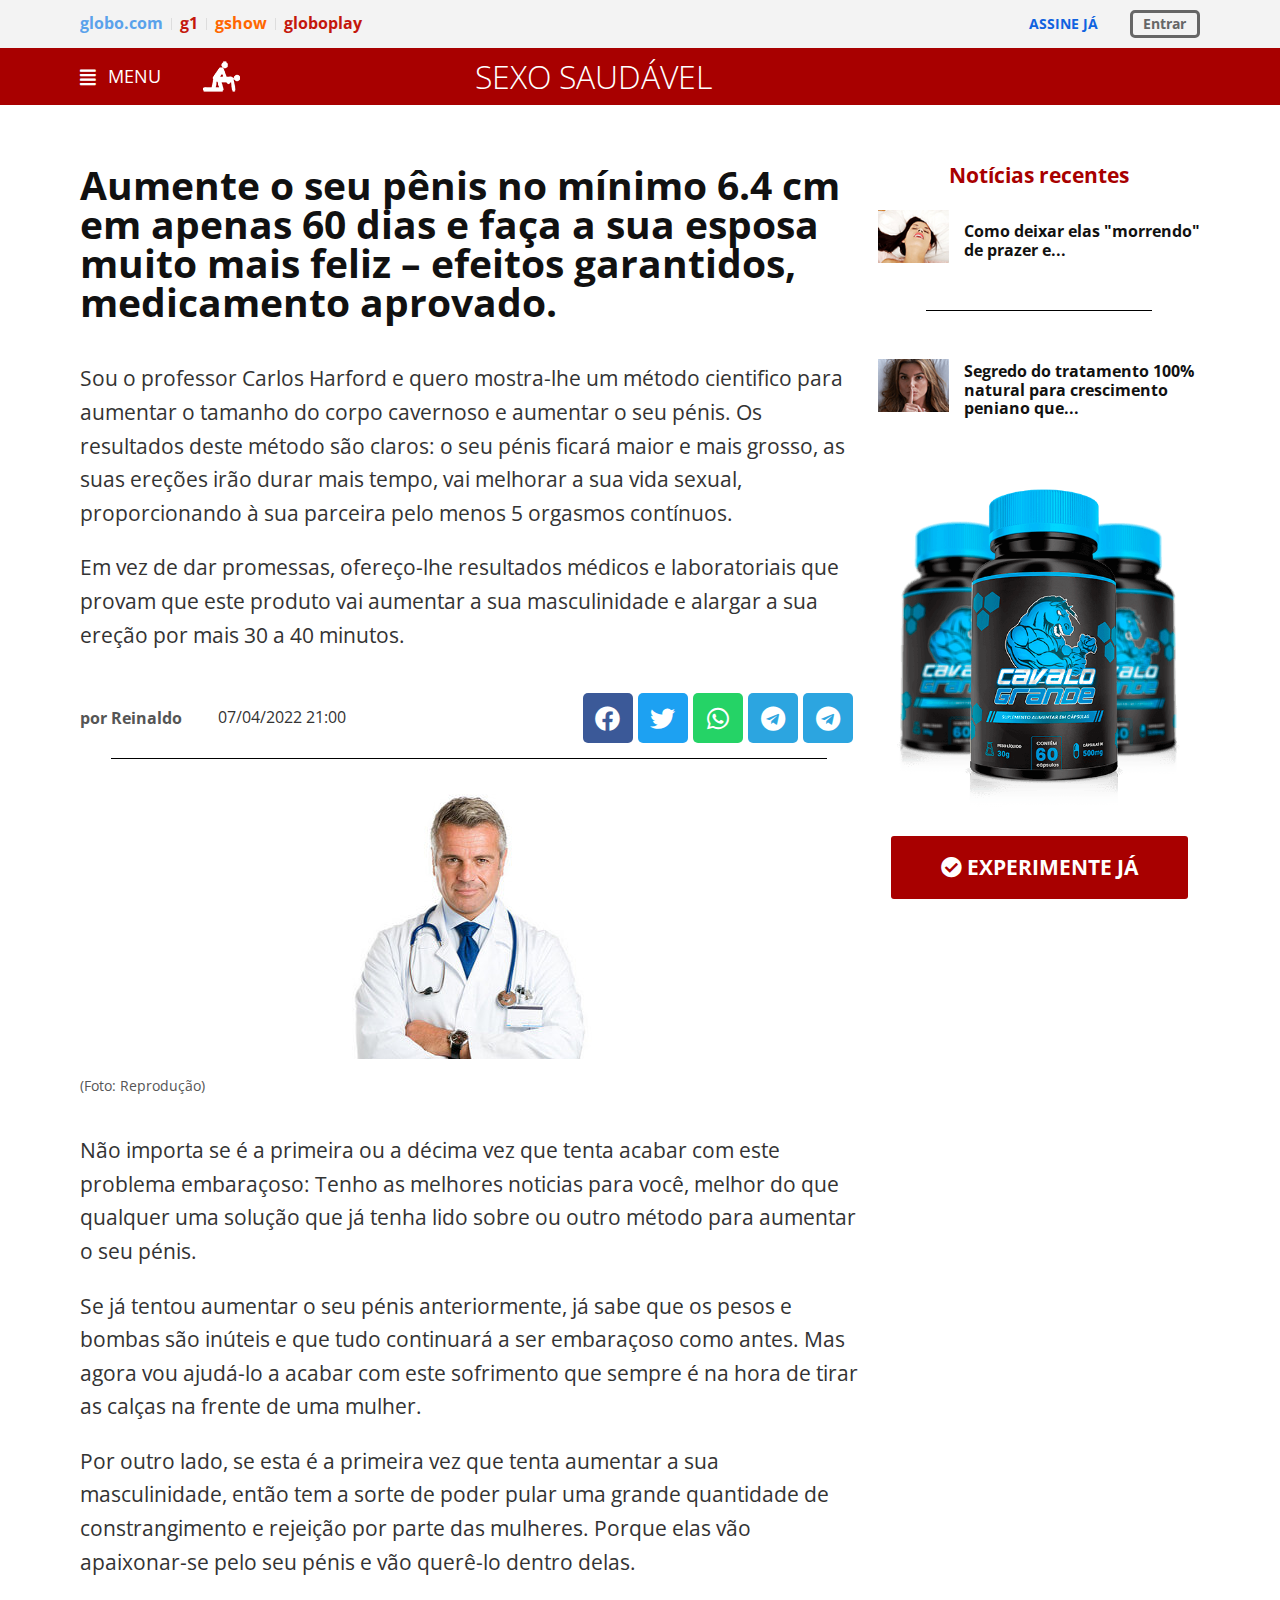
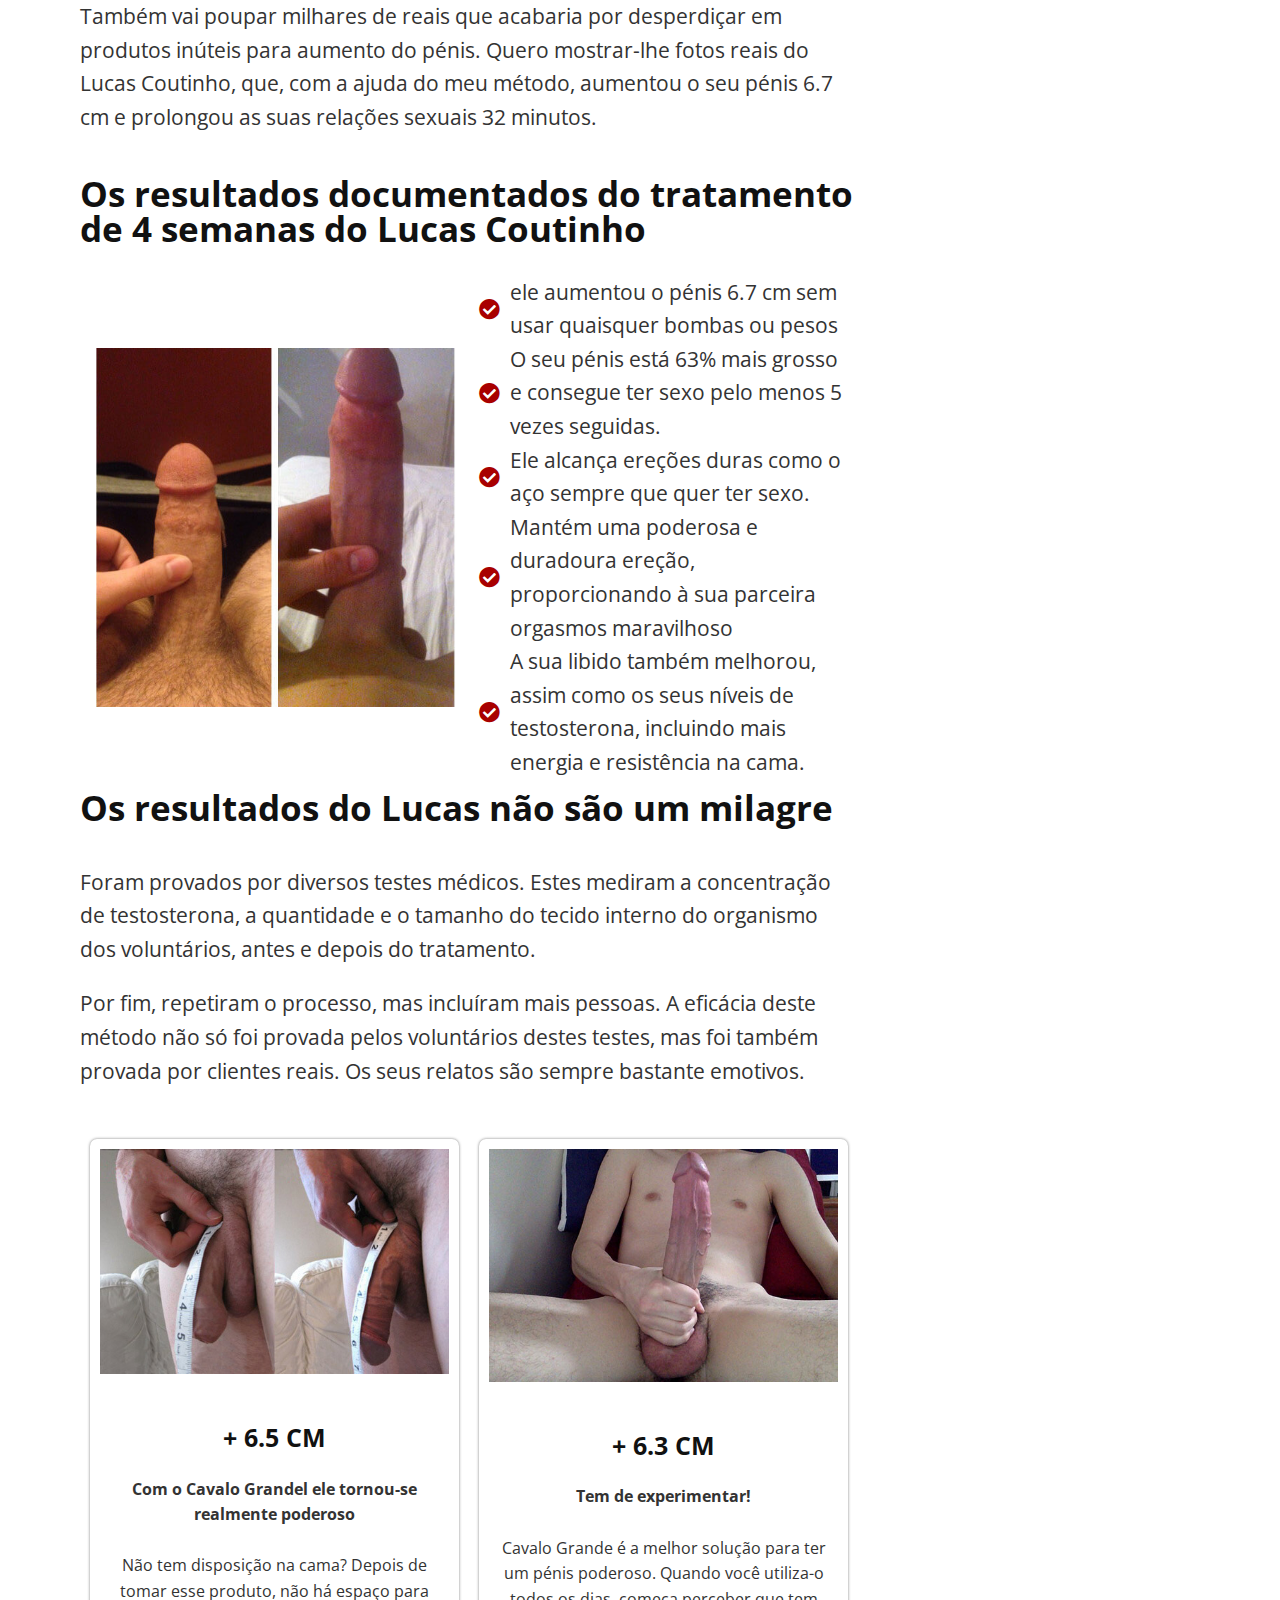
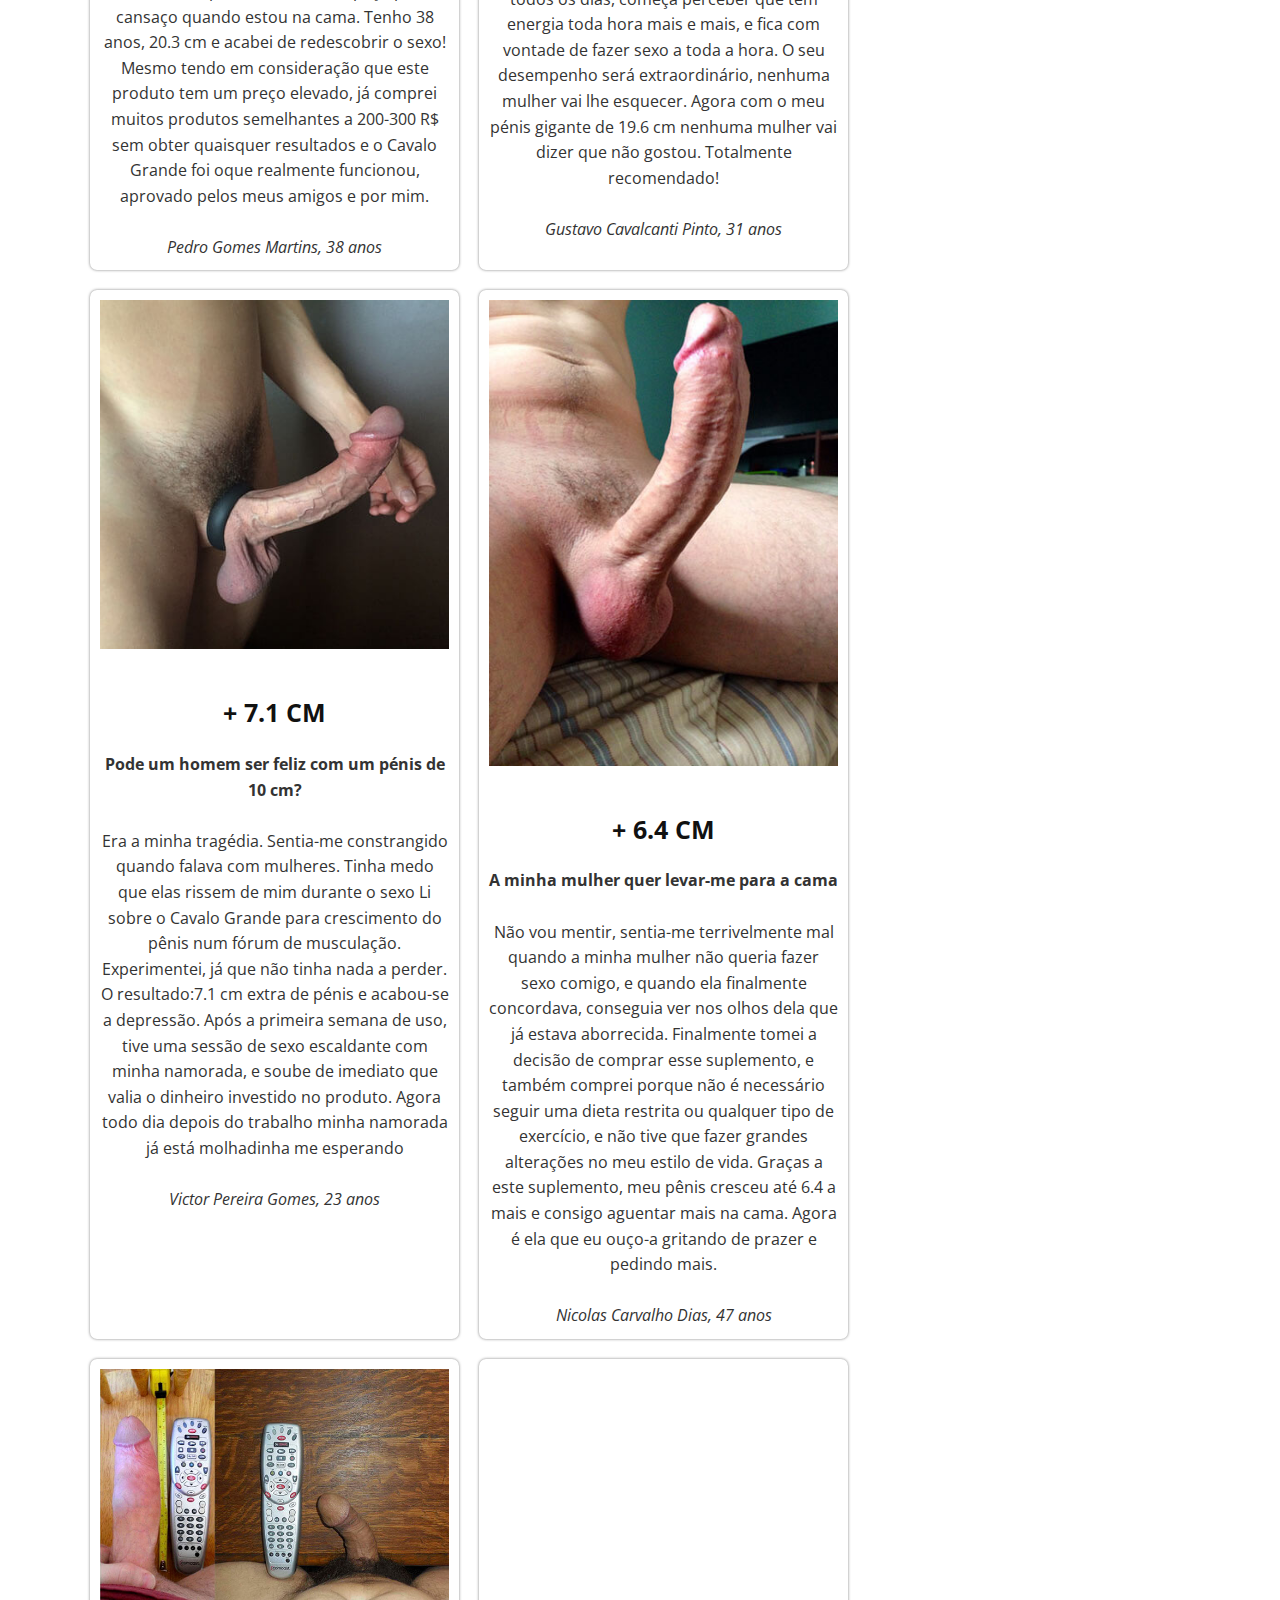
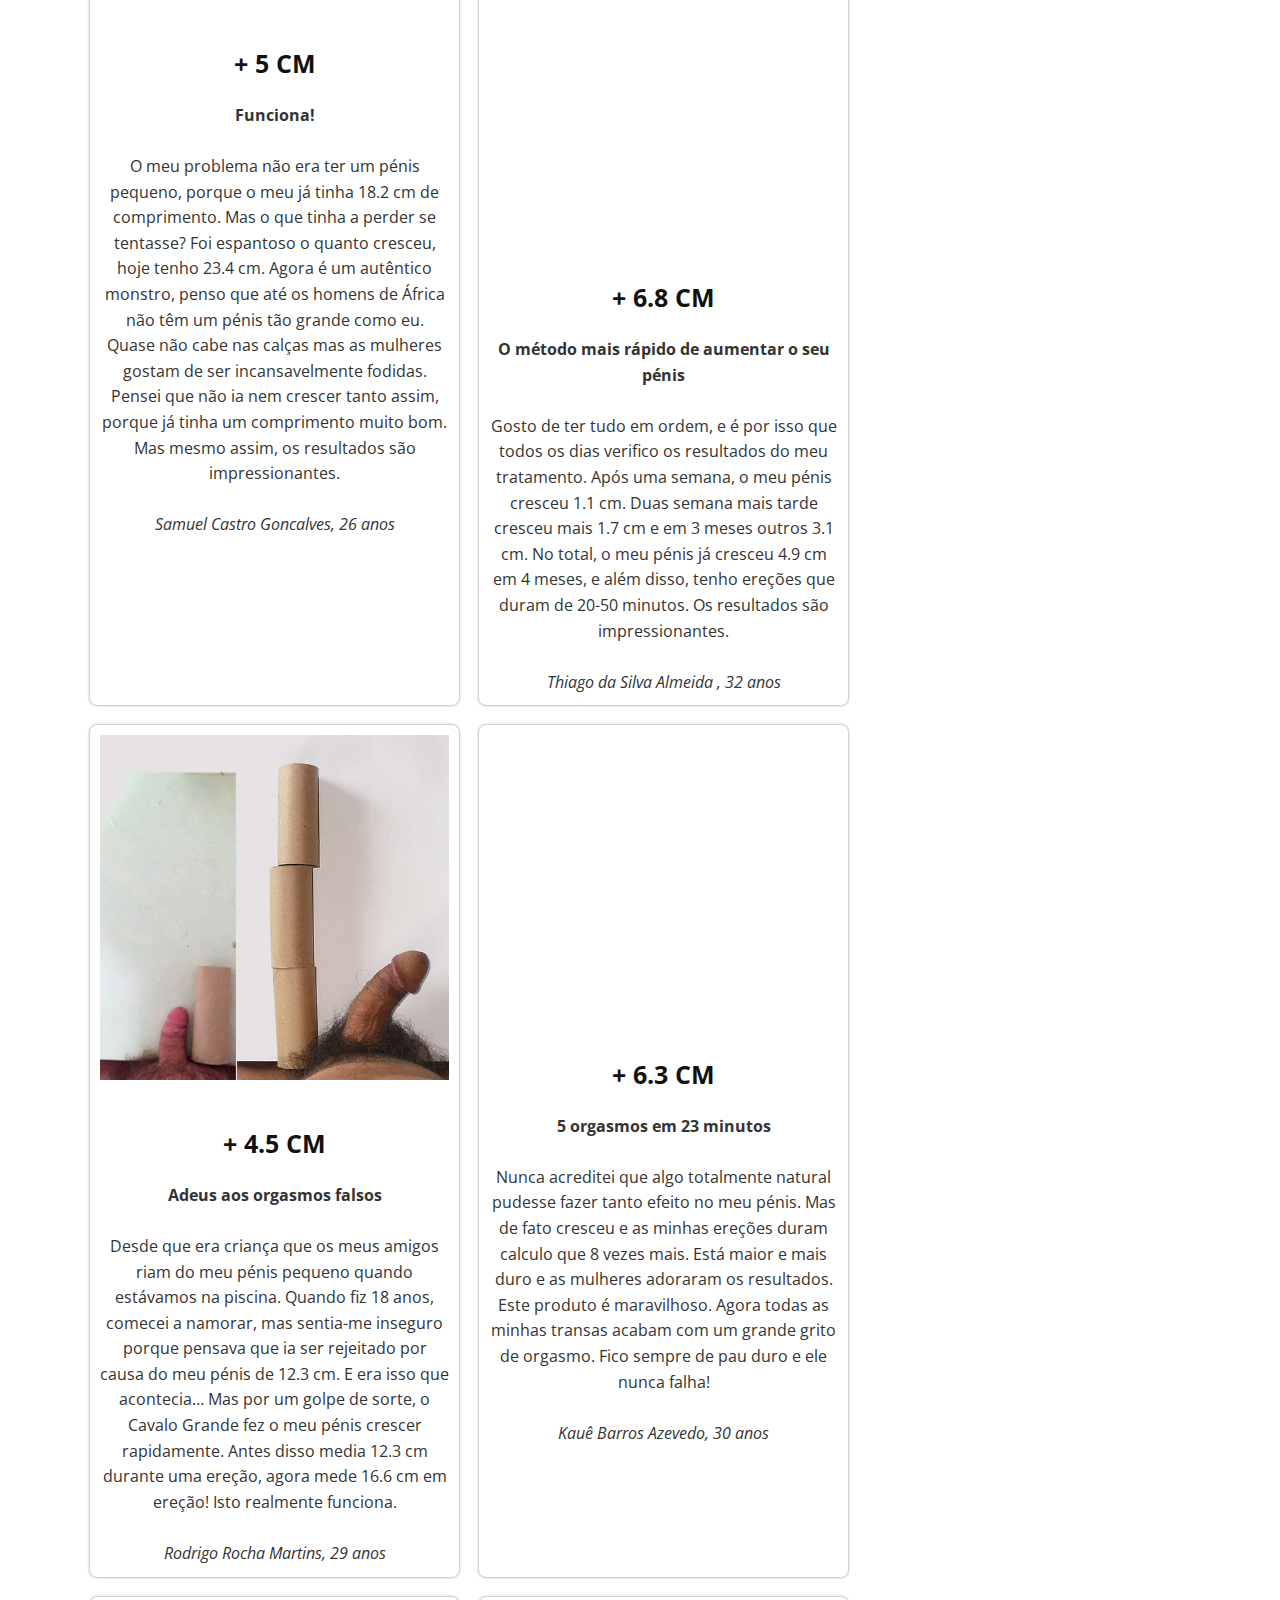
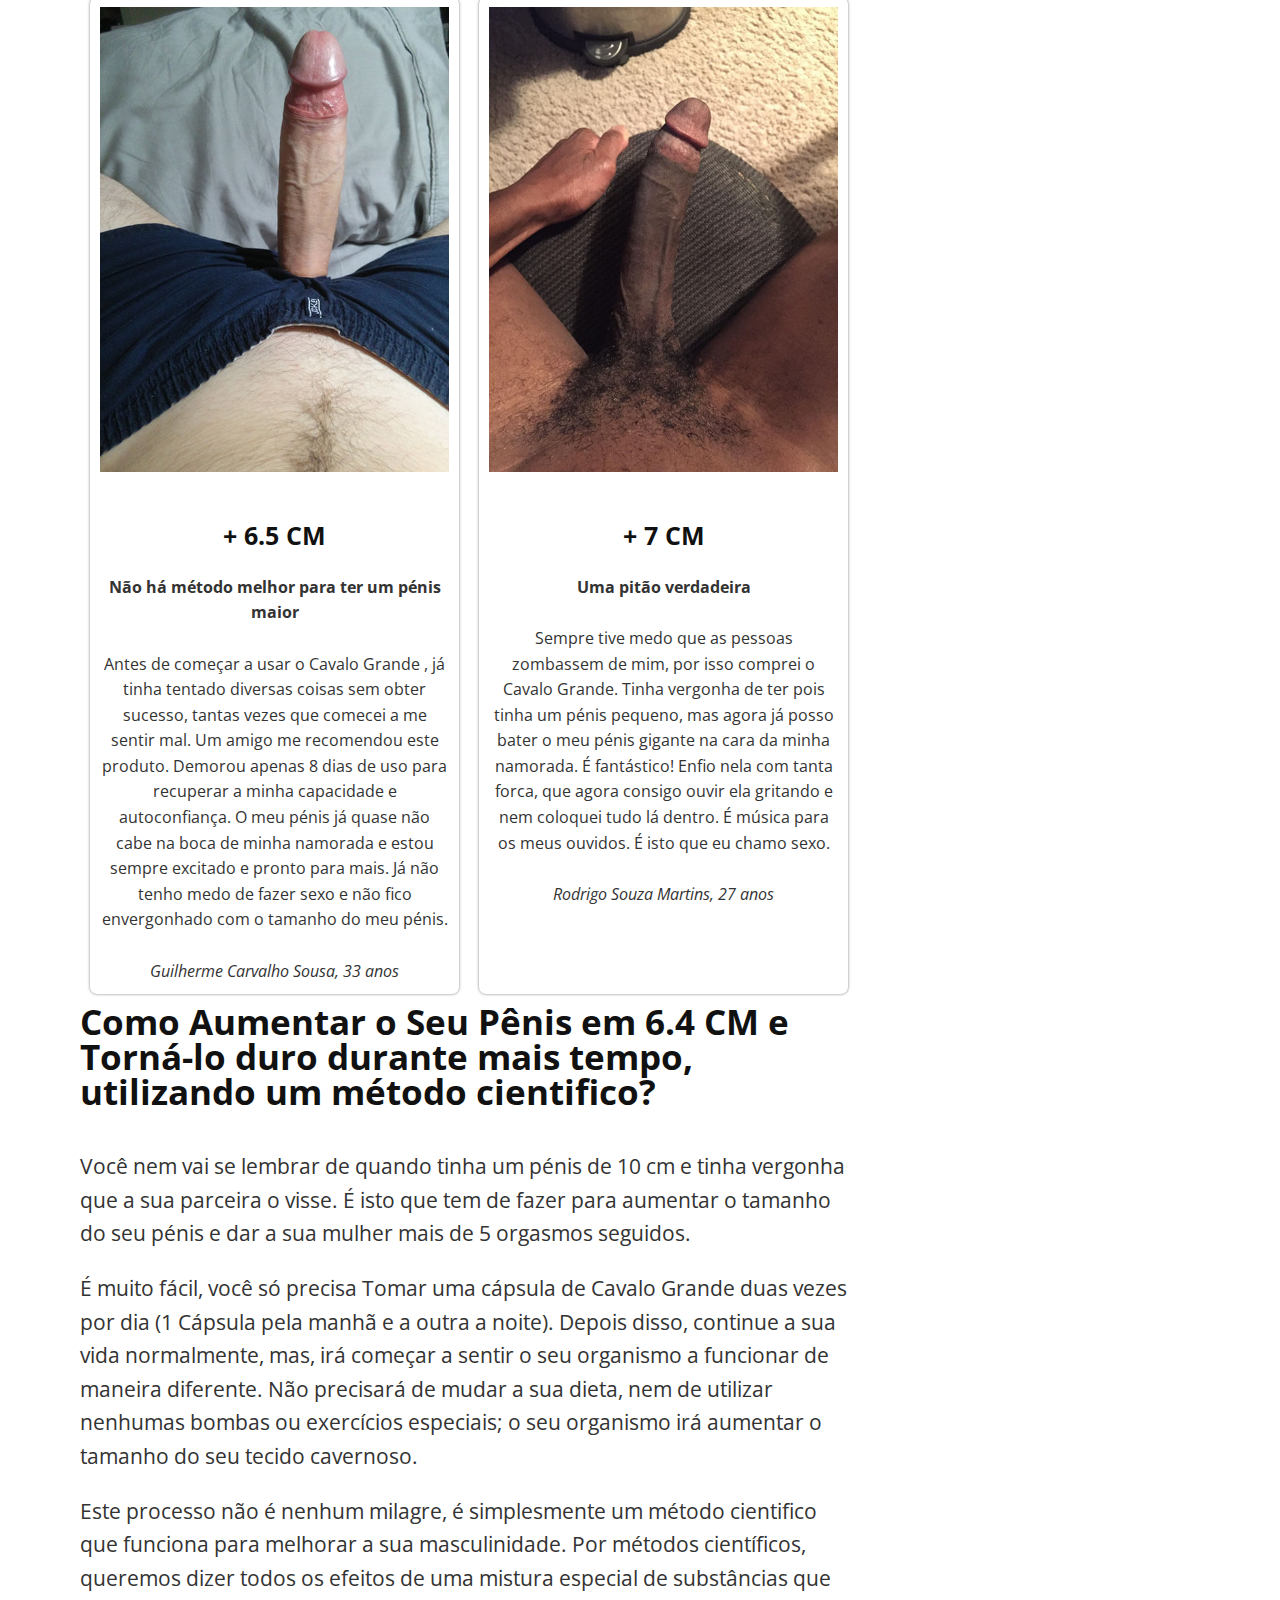
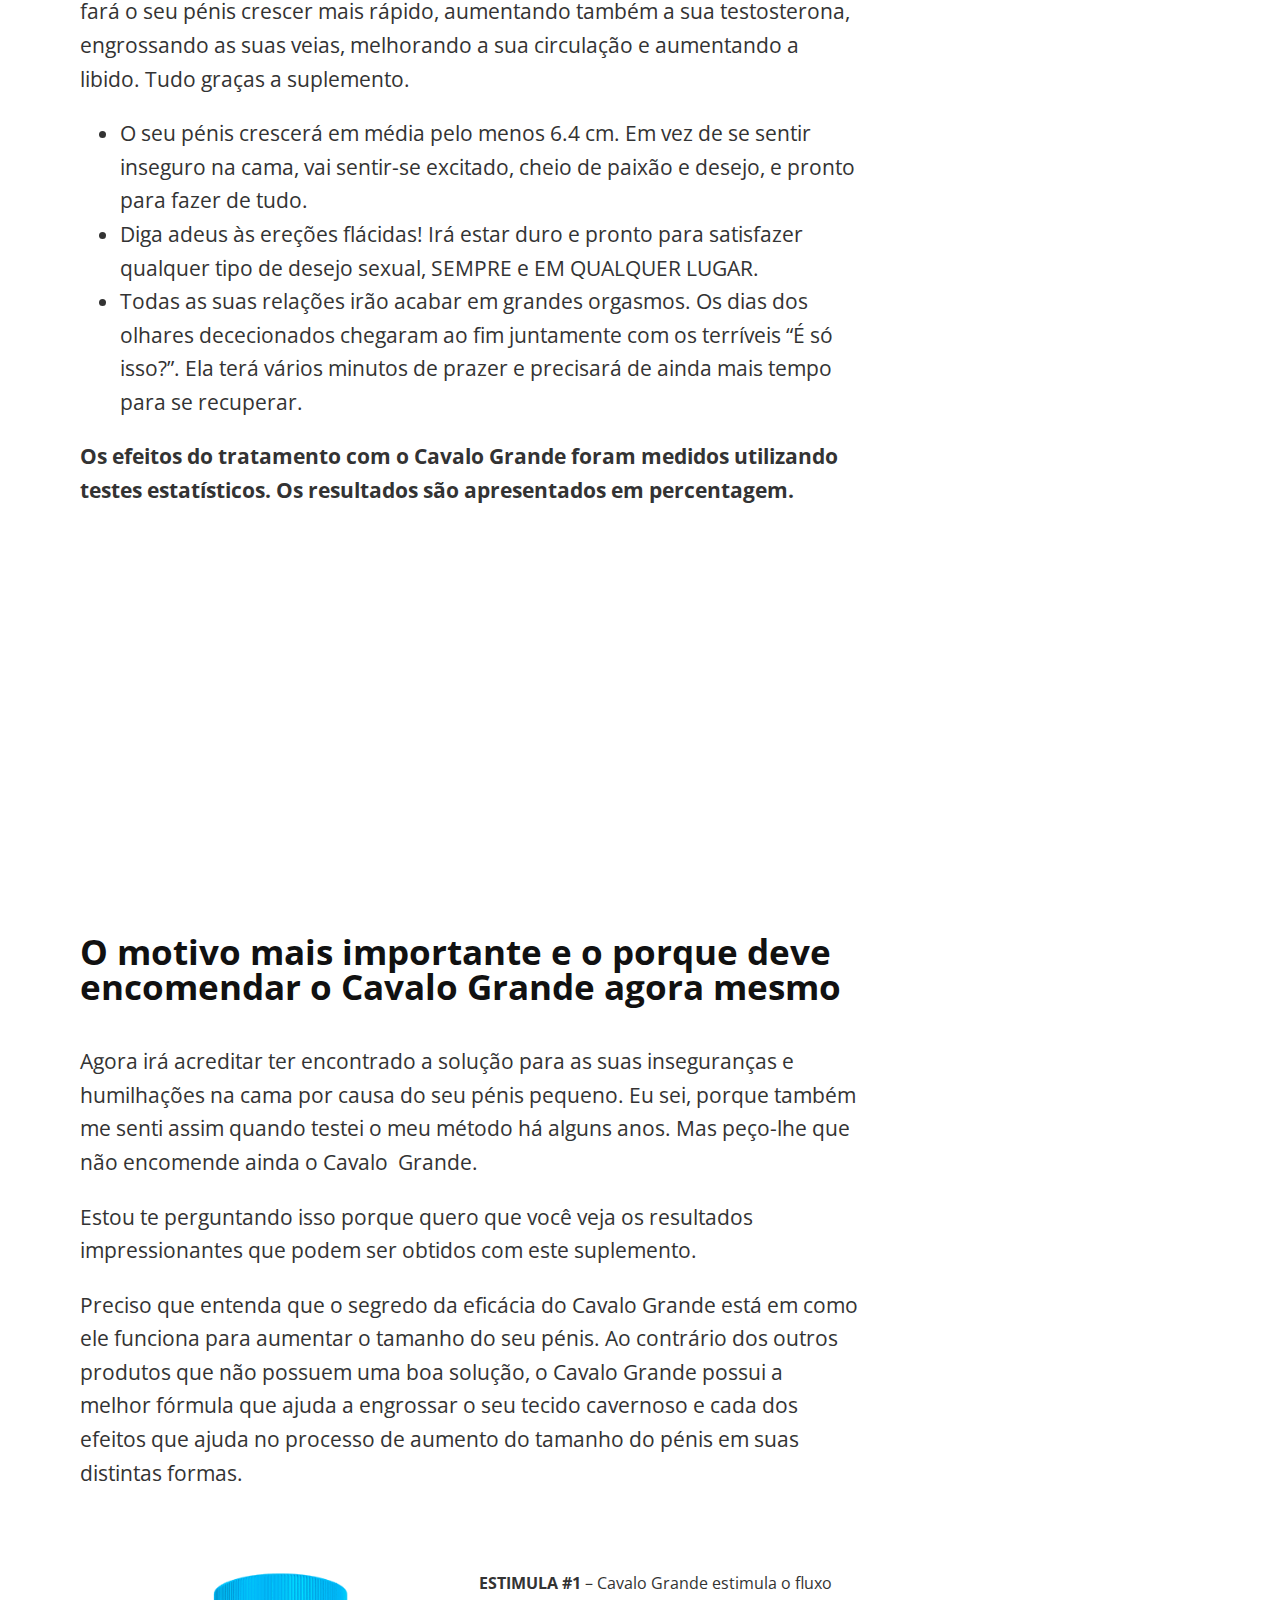
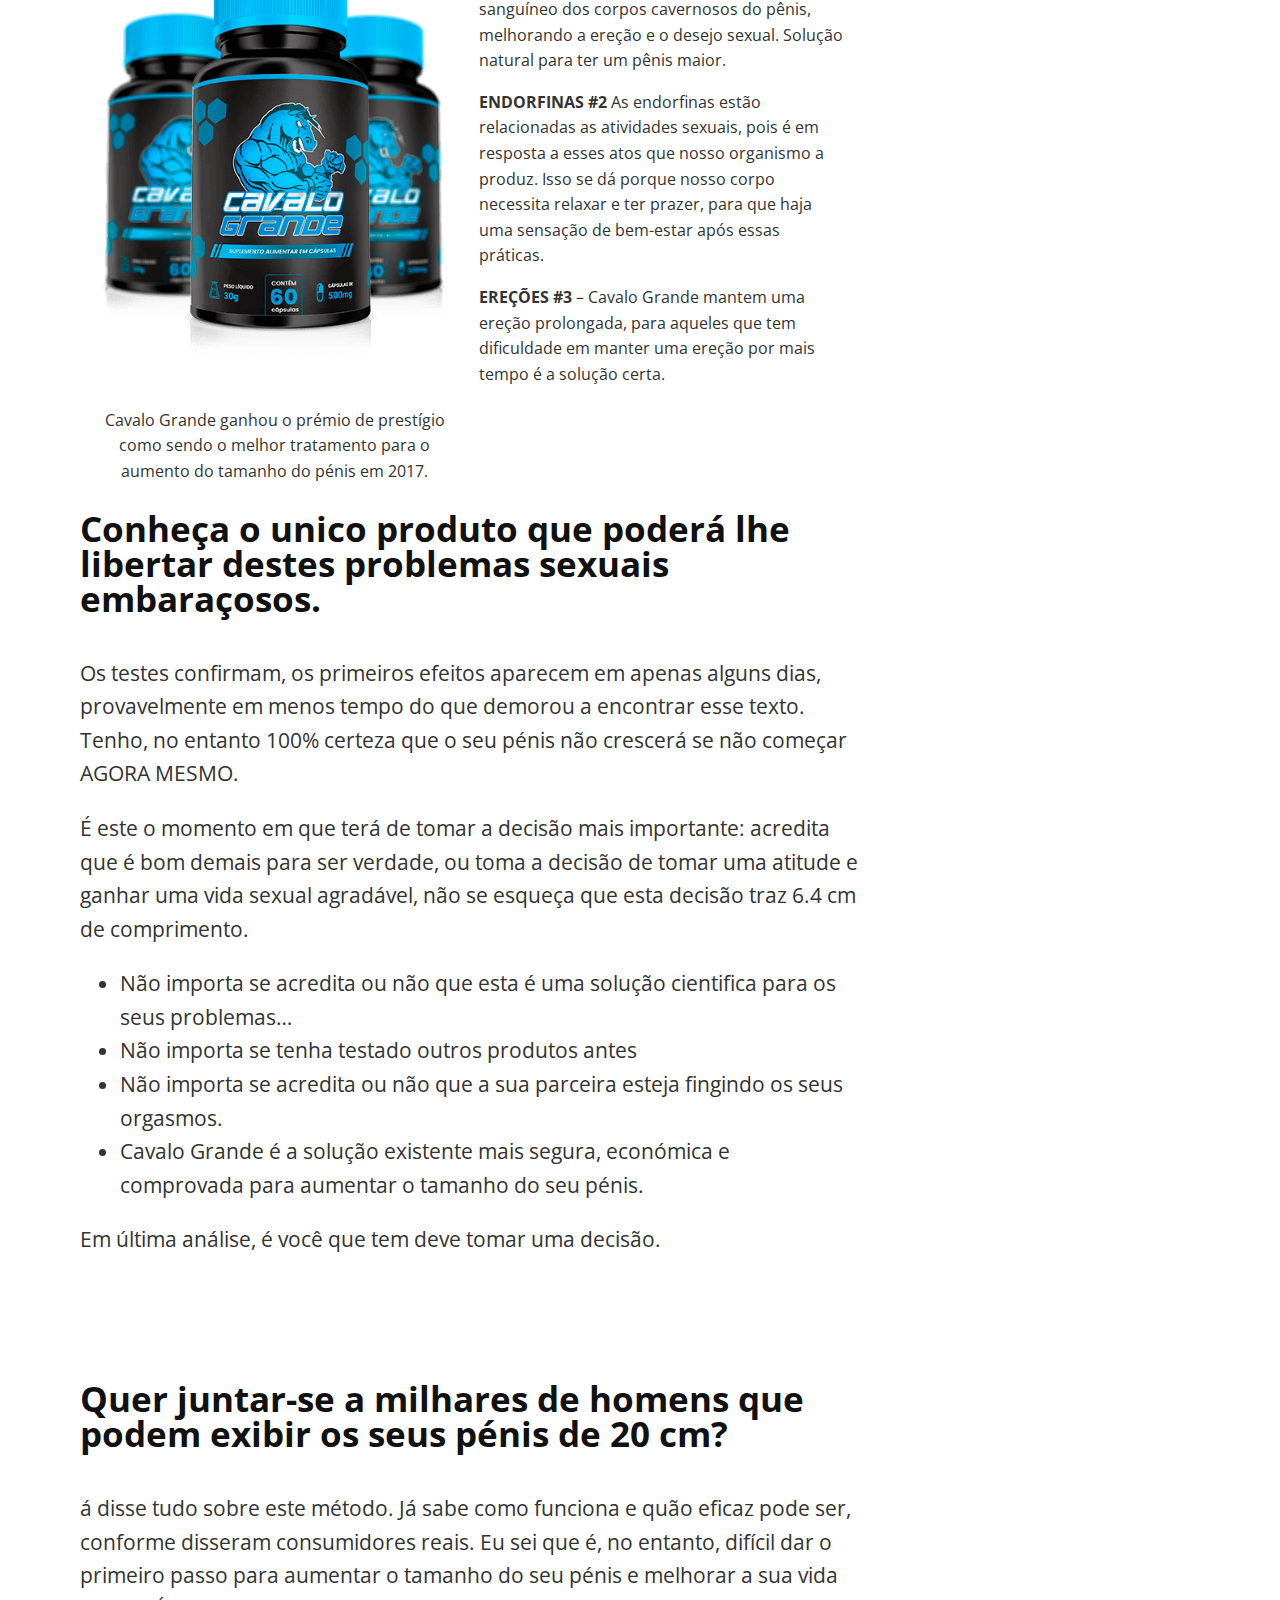
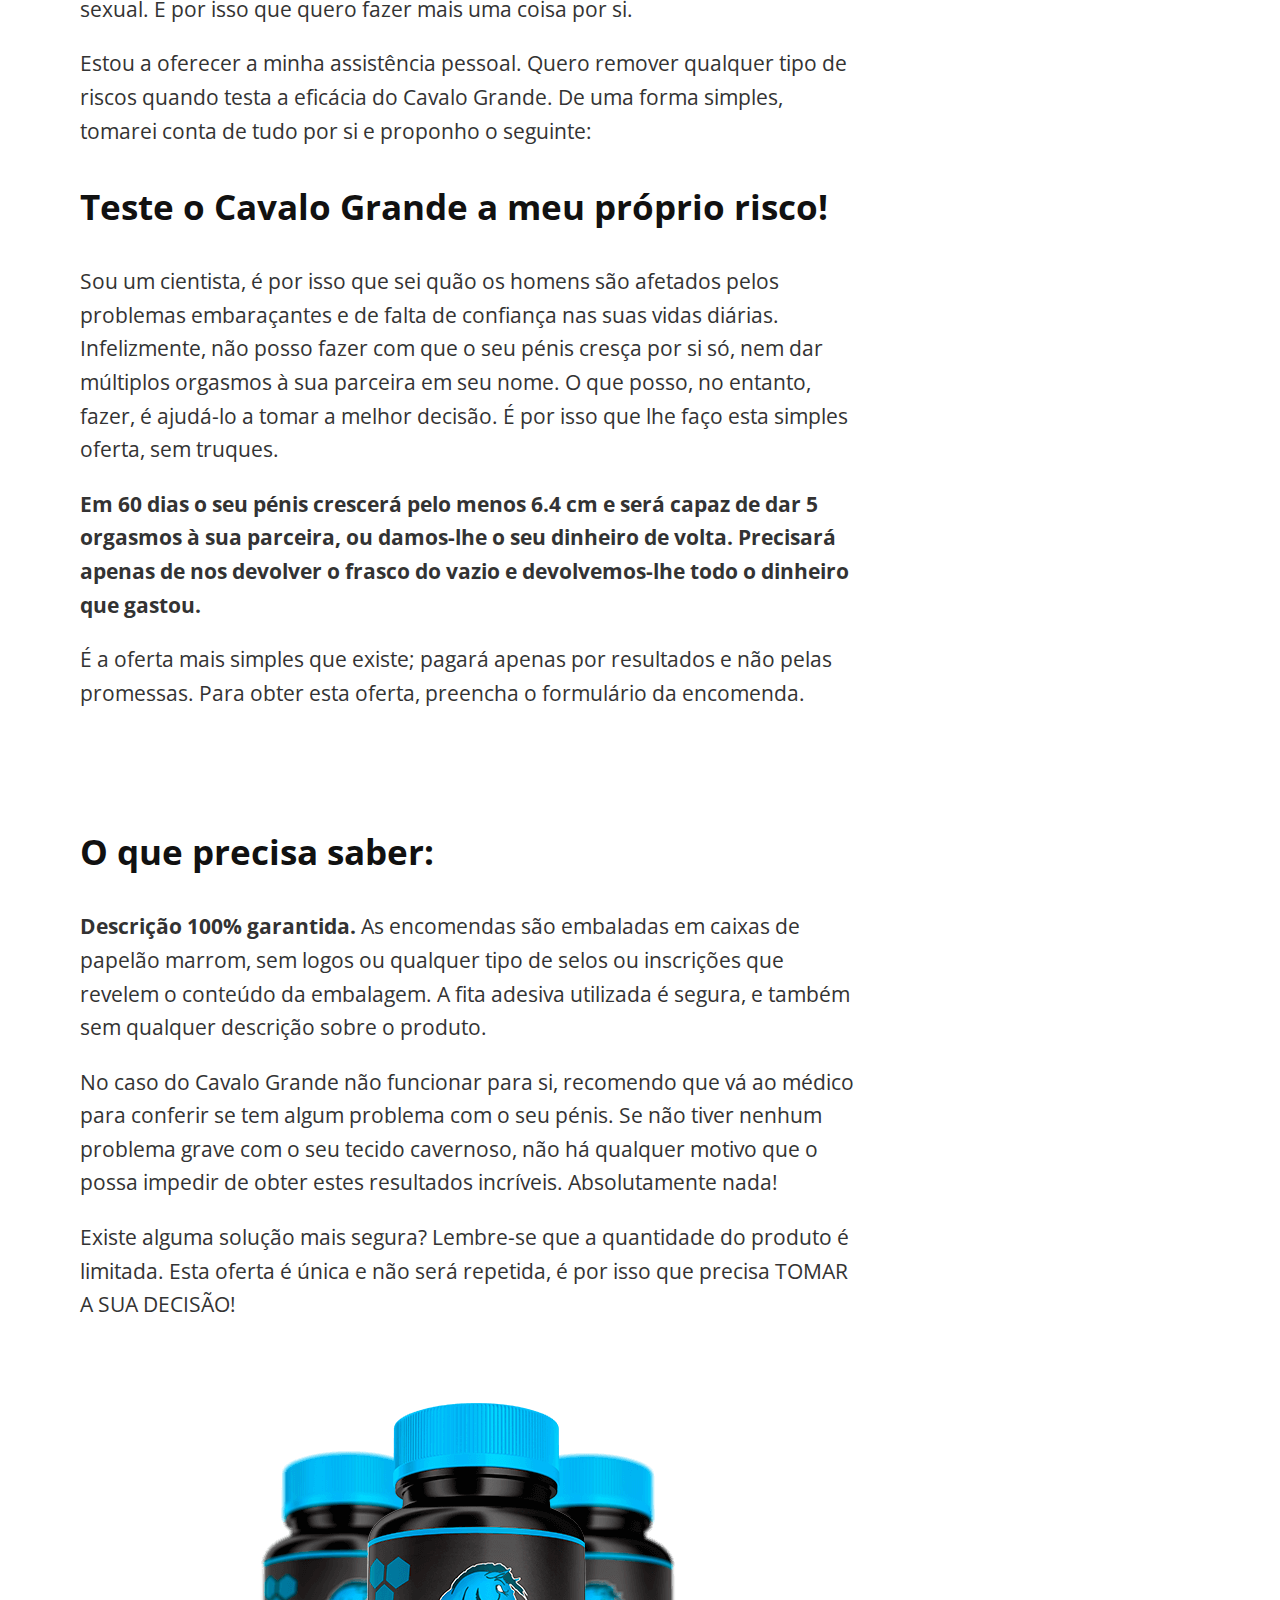
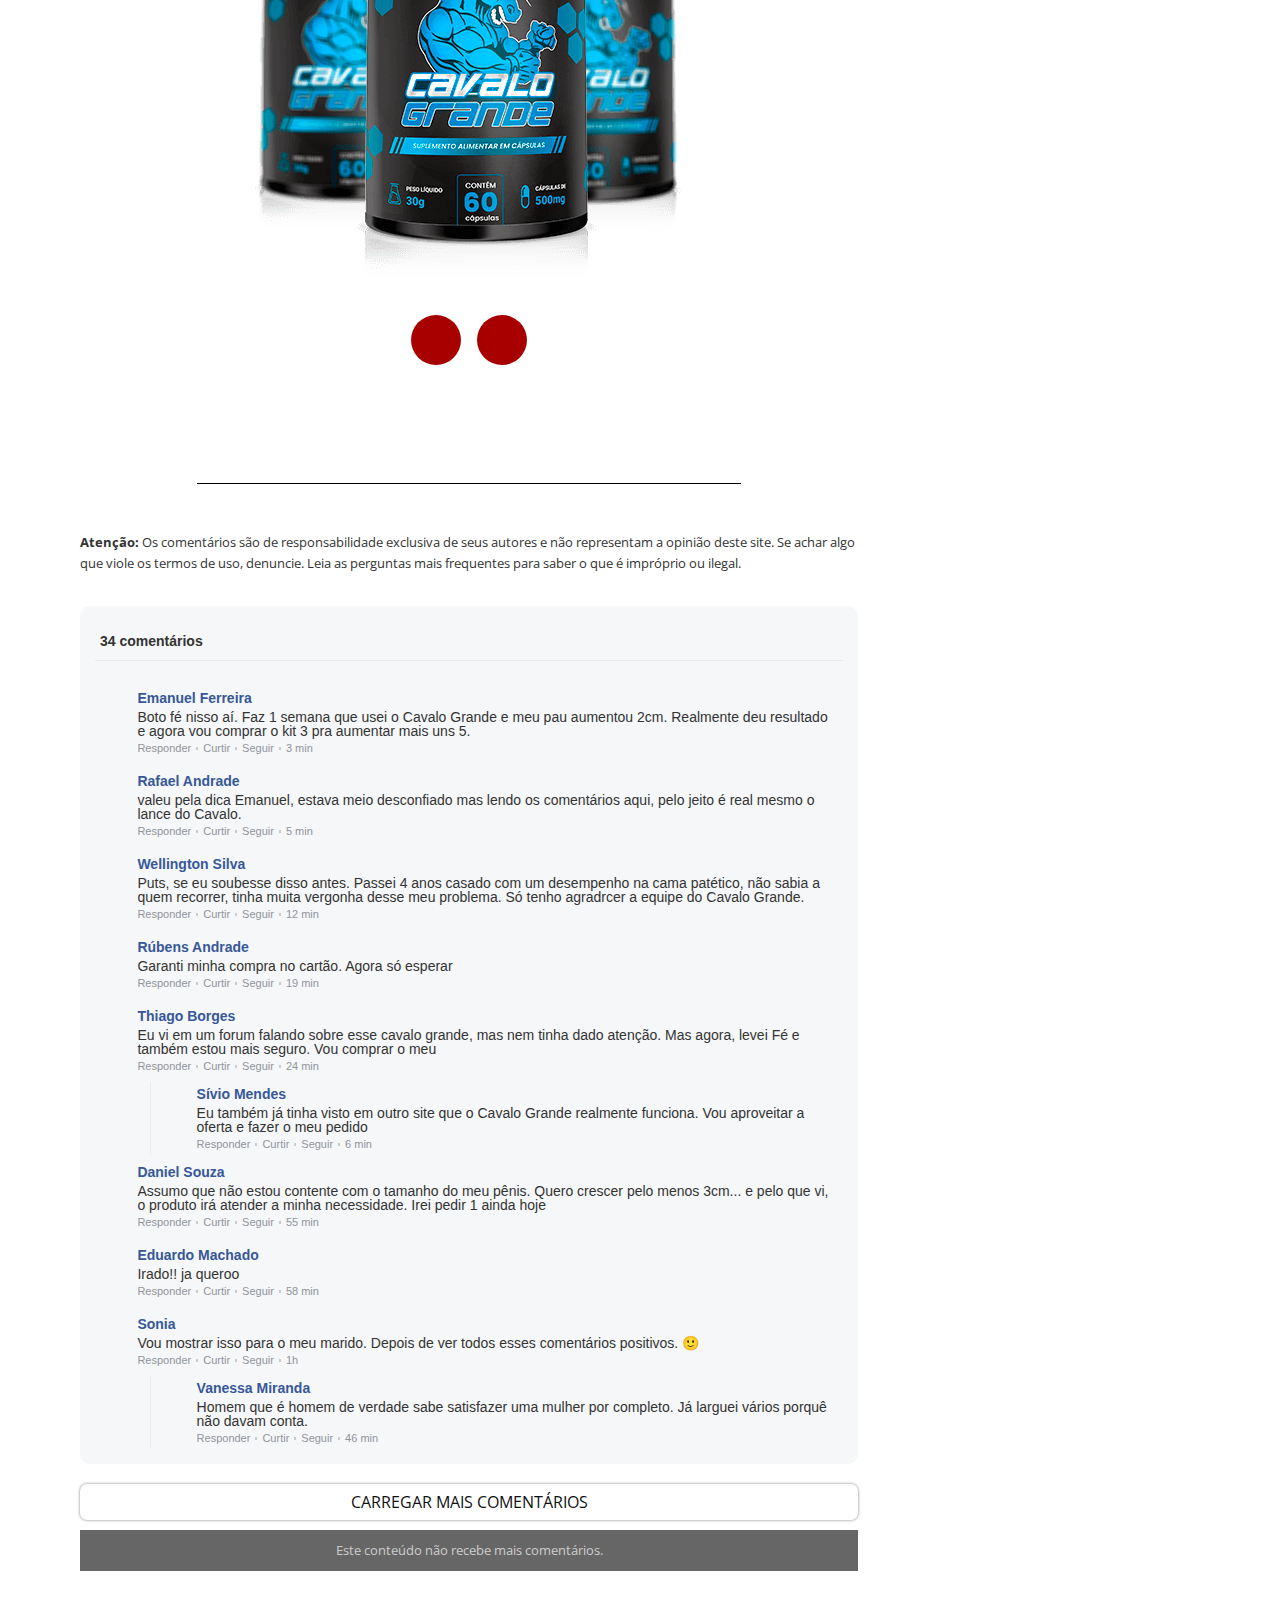
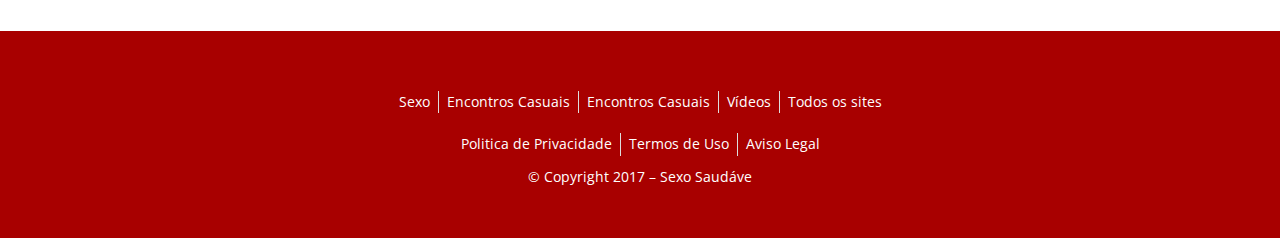
<file: adv3/index.html>
<!DOCTYPE html>
<html lang="pt-BR">
<head>
	<meta charset="UTF-8">
			<title>G1 Notícias &#8211; Últimas notícias do Brasil e do mundo, sobre política, economia, emprego, educação, saúde, meio ambiente, tecnologia, ciência, cultura e carros.</title>
		<meta name="viewport" content="width=device-width, initial-scale=1" />
<meta name='robots' content='max-image-preview:large' />
<title>G1 Notícias &#8211; Últimas notícias do Brasil e do mundo, sobre política, economia, emprego, educação, saúde, meio ambiente, tecnologia, ciência, cultura e carros.</title>
<link rel='dns-prefetch' href='//g1.melhormaquina.com.br' />
<link rel='dns-prefetch' href='//s.w.org' />
<link rel="alternate" type="application/rss+xml" title="Feed para G1 Notícias &raquo;" href="./feed/" />
<link rel="alternate" type="application/rss+xml" title="Feed de comentários para G1 Notícias &raquo;" href="./comments/feed/" />
<script>
window._wpemojiSettings = {"baseUrl":"https:\/\/s.w.org\/images\/core\/emoji\/13.1.0\/72x72\/","ext":".png","svgUrl":"https:\/\/s.w.org\/images\/core\/emoji\/13.1.0\/svg\/","svgExt":".svg","source":{"concatemoji":"https:\/\/g1.melhormaquina.com.br\/wp-includes\/js\/wp-emoji-release.min.js?ver=5.9.3"}};
/*! This file is auto-generated */
!function(e,a,t){var n,r,o,i=a.createElement("canvas"),p=i.getContext&&i.getContext("2d");function s(e,t){var a=String.fromCharCode;p.clearRect(0,0,i.width,i.height),p.fillText(a.apply(this,e),0,0);e=i.toDataURL();return p.clearRect(0,0,i.width,i.height),p.fillText(a.apply(this,t),0,0),e===i.toDataURL()}function c(e){var t=a.createElement("script");t.src=e,t.defer=t.type="text/javascript",a.getElementsByTagName("head")[0].appendChild(t)}for(o=Array("flag","emoji"),t.supports={everything:!0,everythingExceptFlag:!0},r=0;r<o.length;r++)t.supports[o[r]]=function(e){if(!p||!p.fillText)return!1;switch(p.textBaseline="top",p.font="600 32px Arial",e){case"flag":return s([127987,65039,8205,9895,65039],[127987,65039,8203,9895,65039])?!1:!s([55356,56826,55356,56819],[55356,56826,8203,55356,56819])&&!s([55356,57332,56128,56423,56128,56418,56128,56421,56128,56430,56128,56423,56128,56447],[55356,57332,8203,56128,56423,8203,56128,56418,8203,56128,56421,8203,56128,56430,8203,56128,56423,8203,56128,56447]);case"emoji":return!s([10084,65039,8205,55357,56613],[10084,65039,8203,55357,56613])}return!1}(o[r]),t.supports.everything=t.supports.everything&&t.supports[o[r]],"flag"!==o[r]&&(t.supports.everythingExceptFlag=t.supports.everythingExceptFlag&&t.supports[o[r]]);t.supports.everythingExceptFlag=t.supports.everythingExceptFlag&&!t.supports.flag,t.DOMReady=!1,t.readyCallback=function(){t.DOMReady=!0},t.supports.everything||(n=function(){t.readyCallback()},a.addEventListener?(a.addEventListener("DOMContentLoaded",n,!1),e.addEventListener("load",n,!1)):(e.attachEvent("onload",n),a.attachEvent("onreadystatechange",function(){"complete"===a.readyState&&t.readyCallback()})),(n=t.source||{}).concatemoji?c(n.concatemoji):n.wpemoji&&n.twemoji&&(c(n.twemoji),c(n.wpemoji)))}(window,document,window._wpemojiSettings);
</script>
<style>
img.wp-smiley,
img.emoji {
	display: inline !important;
	border: none !important;
	box-shadow: none !important;
	height: 1em !important;
	width: 1em !important;
	margin: 0 0.07em !important;
	vertical-align: -0.1em !important;
	background: none !important;
	padding: 0 !important;
}
</style>
	<style id='wp-block-library-inline-css'>
:root{--wp-admin-theme-color:#007cba;--wp-admin-theme-color--rgb:0,124,186;--wp-admin-theme-color-darker-10:#006ba1;--wp-admin-theme-color-darker-10--rgb:0,107,161;--wp-admin-theme-color-darker-20:#005a87;--wp-admin-theme-color-darker-20--rgb:0,90,135;--wp-admin-border-width-focus:2px}@media (-webkit-min-device-pixel-ratio:2),(min-resolution:192dpi){:root{--wp-admin-border-width-focus:1.5px}}:root{--wp--preset--font-size--normal:16px;--wp--preset--font-size--huge:42px}:root .has-very-light-gray-background-color{background-color:#eee}:root .has-very-dark-gray-background-color{background-color:#313131}:root .has-very-light-gray-color{color:#eee}:root .has-very-dark-gray-color{color:#313131}:root .has-vivid-green-cyan-to-vivid-cyan-blue-gradient-background{background:linear-gradient(135deg,#00d084,#0693e3)}:root .has-purple-crush-gradient-background{background:linear-gradient(135deg,#34e2e4,#4721fb 50%,#ab1dfe)}:root .has-hazy-dawn-gradient-background{background:linear-gradient(135deg,#faaca8,#dad0ec)}:root .has-subdued-olive-gradient-background{background:linear-gradient(135deg,#fafae1,#67a671)}:root .has-atomic-cream-gradient-background{background:linear-gradient(135deg,#fdd79a,#004a59)}:root .has-nightshade-gradient-background{background:linear-gradient(135deg,#330968,#31cdcf)}:root .has-midnight-gradient-background{background:linear-gradient(135deg,#020381,#2874fc)}.has-regular-font-size{font-size:1em}.has-larger-font-size{font-size:2.625em}.has-normal-font-size{font-size:var(--wp--preset--font-size--normal)}.has-huge-font-size{font-size:var(--wp--preset--font-size--huge)}.has-text-align-center{text-align:center}.has-text-align-left{text-align:left}.has-text-align-right{text-align:right}#end-resizable-editor-section{display:none}.aligncenter{clear:both}.items-justified-left{justify-content:flex-start}.items-justified-center{justify-content:center}.items-justified-right{justify-content:flex-end}.items-justified-space-between{justify-content:space-between}.screen-reader-text{border:0;clip:rect(1px,1px,1px,1px);-webkit-clip-path:inset(50%);clip-path:inset(50%);height:1px;margin:-1px;overflow:hidden;padding:0;position:absolute;width:1px;word-wrap:normal!important}.screen-reader-text:focus{background-color:#ddd;clip:auto!important;-webkit-clip-path:none;clip-path:none;color:#444;display:block;font-size:1em;height:auto;left:5px;line-height:normal;padding:15px 23px 14px;text-decoration:none;top:5px;width:auto;z-index:100000}html :where(img[class*=wp-image-]){height:auto;max-width:100%}
</style>
<style id='global-styles-inline-css'>
body{--wp--preset--color--black: #000000;--wp--preset--color--cyan-bluish-gray: #abb8c3;--wp--preset--color--white: #ffffff;--wp--preset--color--pale-pink: #f78da7;--wp--preset--color--vivid-red: #cf2e2e;--wp--preset--color--luminous-vivid-orange: #ff6900;--wp--preset--color--luminous-vivid-amber: #fcb900;--wp--preset--color--light-green-cyan: #7bdcb5;--wp--preset--color--vivid-green-cyan: #00d084;--wp--preset--color--pale-cyan-blue: #8ed1fc;--wp--preset--color--vivid-cyan-blue: #0693e3;--wp--preset--color--vivid-purple: #9b51e0;--wp--preset--color--foreground: #000000;--wp--preset--color--background: #ffffff;--wp--preset--color--primary: #1a4548;--wp--preset--color--secondary: #ffe2c7;--wp--preset--color--tertiary: #F6F6F6;--wp--preset--gradient--vivid-cyan-blue-to-vivid-purple: linear-gradient(135deg,rgba(6,147,227,1) 0%,rgb(155,81,224) 100%);--wp--preset--gradient--light-green-cyan-to-vivid-green-cyan: linear-gradient(135deg,rgb(122,220,180) 0%,rgb(0,208,130) 100%);--wp--preset--gradient--luminous-vivid-amber-to-luminous-vivid-orange: linear-gradient(135deg,rgba(252,185,0,1) 0%,rgba(255,105,0,1) 100%);--wp--preset--gradient--luminous-vivid-orange-to-vivid-red: linear-gradient(135deg,rgba(255,105,0,1) 0%,rgb(207,46,46) 100%);--wp--preset--gradient--very-light-gray-to-cyan-bluish-gray: linear-gradient(135deg,rgb(238,238,238) 0%,rgb(169,184,195) 100%);--wp--preset--gradient--cool-to-warm-spectrum: linear-gradient(135deg,rgb(74,234,220) 0%,rgb(151,120,209) 20%,rgb(207,42,186) 40%,rgb(238,44,130) 60%,rgb(251,105,98) 80%,rgb(254,248,76) 100%);--wp--preset--gradient--blush-light-purple: linear-gradient(135deg,rgb(255,206,236) 0%,rgb(152,150,240) 100%);--wp--preset--gradient--blush-bordeaux: linear-gradient(135deg,rgb(254,205,165) 0%,rgb(254,45,45) 50%,rgb(107,0,62) 100%);--wp--preset--gradient--luminous-dusk: linear-gradient(135deg,rgb(255,203,112) 0%,rgb(199,81,192) 50%,rgb(65,88,208) 100%);--wp--preset--gradient--pale-ocean: linear-gradient(135deg,rgb(255,245,203) 0%,rgb(182,227,212) 50%,rgb(51,167,181) 100%);--wp--preset--gradient--electric-grass: linear-gradient(135deg,rgb(202,248,128) 0%,rgb(113,206,126) 100%);--wp--preset--gradient--midnight: linear-gradient(135deg,rgb(2,3,129) 0%,rgb(40,116,252) 100%);--wp--preset--gradient--vertical-secondary-to-tertiary: linear-gradient(to bottom,var(--wp--preset--color--secondary) 0%,var(--wp--preset--color--tertiary) 100%);--wp--preset--gradient--vertical-secondary-to-background: linear-gradient(to bottom,var(--wp--preset--color--secondary) 0%,var(--wp--preset--color--background) 100%);--wp--preset--gradient--vertical-tertiary-to-background: linear-gradient(to bottom,var(--wp--preset--color--tertiary) 0%,var(--wp--preset--color--background) 100%);--wp--preset--gradient--diagonal-primary-to-foreground: linear-gradient(to bottom right,var(--wp--preset--color--primary) 0%,var(--wp--preset--color--foreground) 100%);--wp--preset--gradient--diagonal-secondary-to-background: linear-gradient(to bottom right,var(--wp--preset--color--secondary) 50%,var(--wp--preset--color--background) 50%);--wp--preset--gradient--diagonal-background-to-secondary: linear-gradient(to bottom right,var(--wp--preset--color--background) 50%,var(--wp--preset--color--secondary) 50%);--wp--preset--gradient--diagonal-tertiary-to-background: linear-gradient(to bottom right,var(--wp--preset--color--tertiary) 50%,var(--wp--preset--color--background) 50%);--wp--preset--gradient--diagonal-background-to-tertiary: linear-gradient(to bottom right,var(--wp--preset--color--background) 50%,var(--wp--preset--color--tertiary) 50%);--wp--preset--duotone--dark-grayscale: url('#wp-duotone-dark-grayscale');--wp--preset--duotone--grayscale: url('#wp-duotone-grayscale');--wp--preset--duotone--purple-yellow: url('#wp-duotone-purple-yellow');--wp--preset--duotone--blue-red: url('#wp-duotone-blue-red');--wp--preset--duotone--midnight: url('#wp-duotone-midnight');--wp--preset--duotone--magenta-yellow: url('#wp-duotone-magenta-yellow');--wp--preset--duotone--purple-green: url('#wp-duotone-purple-green');--wp--preset--duotone--blue-orange: url('#wp-duotone-blue-orange');--wp--preset--duotone--foreground-and-background: url('#wp-duotone-foreground-and-background');--wp--preset--duotone--foreground-and-secondary: url('#wp-duotone-foreground-and-secondary');--wp--preset--duotone--foreground-and-tertiary: url('#wp-duotone-foreground-and-tertiary');--wp--preset--duotone--primary-and-background: url('#wp-duotone-primary-and-background');--wp--preset--duotone--primary-and-secondary: url('#wp-duotone-primary-and-secondary');--wp--preset--duotone--primary-and-tertiary: url('#wp-duotone-primary-and-tertiary');--wp--preset--font-size--small: 1rem;--wp--preset--font-size--medium: 1.125rem;--wp--preset--font-size--large: 1.75rem;--wp--preset--font-size--x-large: clamp(1.75rem, 3vw, 2.25rem);--wp--preset--font-family--system-font: -apple-system,BlinkMacSystemFont,"Segoe UI",Roboto,Oxygen-Sans,Ubuntu,Cantarell,"Helvetica Neue",sans-serif;--wp--preset--font-family--source-serif-pro: "Source Serif Pro", serif;--wp--custom--spacing--small: max(1.25rem, 5vw);--wp--custom--spacing--medium: clamp(2rem, 8vw, calc(4 * var(--wp--style--block-gap)));--wp--custom--spacing--large: clamp(4rem, 10vw, 8rem);--wp--custom--spacing--outer: var(--wp--custom--spacing--small, 1.25rem);--wp--custom--typography--font-size--huge: clamp(2.25rem, 4vw, 2.75rem);--wp--custom--typography--font-size--gigantic: clamp(2.75rem, 6vw, 3.25rem);--wp--custom--typography--font-size--colossal: clamp(3.25rem, 8vw, 6.25rem);--wp--custom--typography--line-height--tiny: 1.15;--wp--custom--typography--line-height--small: 1.2;--wp--custom--typography--line-height--medium: 1.4;--wp--custom--typography--line-height--normal: 1.6;}body { margin: 0; }body{background-color: var(--wp--preset--color--background);color: var(--wp--preset--color--foreground);font-family: var(--wp--preset--font-family--system-font);font-size: var(--wp--preset--font-size--medium);line-height: var(--wp--custom--typography--line-height--normal);--wp--style--block-gap: 1.5rem;}.wp-site-blocks > .alignleft { float: left; margin-right: 2em; }.wp-site-blocks > .alignright { float: right; margin-left: 2em; }.wp-site-blocks > .aligncenter { justify-content: center; margin-left: auto; margin-right: auto; }.wp-site-blocks > * { margin-top: 0; margin-bottom: 0; }.wp-site-blocks > * + * { margin-top: var( --wp--style--block-gap ); }h1{font-family: var(--wp--preset--font-family--source-serif-pro);font-size: var(--wp--custom--typography--font-size--colossal);font-weight: 300;line-height: var(--wp--custom--typography--line-height--tiny);}h2{font-family: var(--wp--preset--font-family--source-serif-pro);font-size: var(--wp--custom--typography--font-size--gigantic);font-weight: 300;line-height: var(--wp--custom--typography--line-height--small);}h3{font-family: var(--wp--preset--font-family--source-serif-pro);font-size: var(--wp--custom--typography--font-size--huge);font-weight: 300;line-height: var(--wp--custom--typography--line-height--tiny);}h4{font-family: var(--wp--preset--font-family--source-serif-pro);font-size: var(--wp--preset--font-size--x-large);font-weight: 300;line-height: var(--wp--custom--typography--line-height--tiny);}h5{font-family: var(--wp--preset--font-family--system-font);font-size: var(--wp--preset--font-size--medium);font-weight: 700;line-height: var(--wp--custom--typography--line-height--normal);text-transform: uppercase;}h6{font-family: var(--wp--preset--font-family--system-font);font-size: var(--wp--preset--font-size--medium);font-weight: 400;line-height: var(--wp--custom--typography--line-height--normal);text-transform: uppercase;}a{color: var(--wp--preset--color--foreground);}.wp-block-button__link{background-color: var(--wp--preset--color--primary);border-radius: 0;color: var(--wp--preset--color--background);font-size: var(--wp--preset--font-size--medium);}.wp-block-post-title{font-family: var(--wp--preset--font-family--source-serif-pro);font-size: var(--wp--custom--typography--font-size--gigantic);font-weight: 300;line-height: var(--wp--custom--typography--line-height--tiny);}.wp-block-post-comments{padding-top: var(--wp--custom--spacing--small);}.wp-block-pullquote{border-width: 1px 0;}.wp-block-query-title{font-family: var(--wp--preset--font-family--source-serif-pro);font-size: var(--wp--custom--typography--font-size--gigantic);font-weight: 300;line-height: var(--wp--custom--typography--line-height--small);}.wp-block-quote{border-width: 1px;}.wp-block-site-title{font-family: var(--wp--preset--font-family--system-font);font-size: var(--wp--preset--font-size--medium);font-weight: normal;line-height: var(--wp--custom--typography--line-height--normal);}.has-black-color{color: var(--wp--preset--color--black) !important;}.has-cyan-bluish-gray-color{color: var(--wp--preset--color--cyan-bluish-gray) !important;}.has-white-color{color: var(--wp--preset--color--white) !important;}.has-pale-pink-color{color: var(--wp--preset--color--pale-pink) !important;}.has-vivid-red-color{color: var(--wp--preset--color--vivid-red) !important;}.has-luminous-vivid-orange-color{color: var(--wp--preset--color--luminous-vivid-orange) !important;}.has-luminous-vivid-amber-color{color: var(--wp--preset--color--luminous-vivid-amber) !important;}.has-light-green-cyan-color{color: var(--wp--preset--color--light-green-cyan) !important;}.has-vivid-green-cyan-color{color: var(--wp--preset--color--vivid-green-cyan) !important;}.has-pale-cyan-blue-color{color: var(--wp--preset--color--pale-cyan-blue) !important;}.has-vivid-cyan-blue-color{color: var(--wp--preset--color--vivid-cyan-blue) !important;}.has-vivid-purple-color{color: var(--wp--preset--color--vivid-purple) !important;}.has-foreground-color{color: var(--wp--preset--color--foreground) !important;}.has-background-color{color: var(--wp--preset--color--background) !important;}.has-primary-color{color: var(--wp--preset--color--primary) !important;}.has-secondary-color{color: var(--wp--preset--color--secondary) !important;}.has-tertiary-color{color: var(--wp--preset--color--tertiary) !important;}.has-black-background-color{background-color: var(--wp--preset--color--black) !important;}.has-cyan-bluish-gray-background-color{background-color: var(--wp--preset--color--cyan-bluish-gray) !important;}.has-white-background-color{background-color: var(--wp--preset--color--white) !important;}.has-pale-pink-background-color{background-color: var(--wp--preset--color--pale-pink) !important;}.has-vivid-red-background-color{background-color: var(--wp--preset--color--vivid-red) !important;}.has-luminous-vivid-orange-background-color{background-color: var(--wp--preset--color--luminous-vivid-orange) !important;}.has-luminous-vivid-amber-background-color{background-color: var(--wp--preset--color--luminous-vivid-amber) !important;}.has-light-green-cyan-background-color{background-color: var(--wp--preset--color--light-green-cyan) !important;}.has-vivid-green-cyan-background-color{background-color: var(--wp--preset--color--vivid-green-cyan) !important;}.has-pale-cyan-blue-background-color{background-color: var(--wp--preset--color--pale-cyan-blue) !important;}.has-vivid-cyan-blue-background-color{background-color: var(--wp--preset--color--vivid-cyan-blue) !important;}.has-vivid-purple-background-color{background-color: var(--wp--preset--color--vivid-purple) !important;}.has-foreground-background-color{background-color: var(--wp--preset--color--foreground) !important;}.has-background-background-color{background-color: var(--wp--preset--color--background) !important;}.has-primary-background-color{background-color: var(--wp--preset--color--primary) !important;}.has-secondary-background-color{background-color: var(--wp--preset--color--secondary) !important;}.has-tertiary-background-color{background-color: var(--wp--preset--color--tertiary) !important;}.has-black-border-color{border-color: var(--wp--preset--color--black) !important;}.has-cyan-bluish-gray-border-color{border-color: var(--wp--preset--color--cyan-bluish-gray) !important;}.has-white-border-color{border-color: var(--wp--preset--color--white) !important;}.has-pale-pink-border-color{border-color: var(--wp--preset--color--pale-pink) !important;}.has-vivid-red-border-color{border-color: var(--wp--preset--color--vivid-red) !important;}.has-luminous-vivid-orange-border-color{border-color: var(--wp--preset--color--luminous-vivid-orange) !important;}.has-luminous-vivid-amber-border-color{border-color: var(--wp--preset--color--luminous-vivid-amber) !important;}.has-light-green-cyan-border-color{border-color: var(--wp--preset--color--light-green-cyan) !important;}.has-vivid-green-cyan-border-color{border-color: var(--wp--preset--color--vivid-green-cyan) !important;}.has-pale-cyan-blue-border-color{border-color: var(--wp--preset--color--pale-cyan-blue) !important;}.has-vivid-cyan-blue-border-color{border-color: var(--wp--preset--color--vivid-cyan-blue) !important;}.has-vivid-purple-border-color{border-color: var(--wp--preset--color--vivid-purple) !important;}.has-foreground-border-color{border-color: var(--wp--preset--color--foreground) !important;}.has-background-border-color{border-color: var(--wp--preset--color--background) !important;}.has-primary-border-color{border-color: var(--wp--preset--color--primary) !important;}.has-secondary-border-color{border-color: var(--wp--preset--color--secondary) !important;}.has-tertiary-border-color{border-color: var(--wp--preset--color--tertiary) !important;}.has-vivid-cyan-blue-to-vivid-purple-gradient-background{background: var(--wp--preset--gradient--vivid-cyan-blue-to-vivid-purple) !important;}.has-light-green-cyan-to-vivid-green-cyan-gradient-background{background: var(--wp--preset--gradient--light-green-cyan-to-vivid-green-cyan) !important;}.has-luminous-vivid-amber-to-luminous-vivid-orange-gradient-background{background: var(--wp--preset--gradient--luminous-vivid-amber-to-luminous-vivid-orange) !important;}.has-luminous-vivid-orange-to-vivid-red-gradient-background{background: var(--wp--preset--gradient--luminous-vivid-orange-to-vivid-red) !important;}.has-very-light-gray-to-cyan-bluish-gray-gradient-background{background: var(--wp--preset--gradient--very-light-gray-to-cyan-bluish-gray) !important;}.has-cool-to-warm-spectrum-gradient-background{background: var(--wp--preset--gradient--cool-to-warm-spectrum) !important;}.has-blush-light-purple-gradient-background{background: var(--wp--preset--gradient--blush-light-purple) !important;}.has-blush-bordeaux-gradient-background{background: var(--wp--preset--gradient--blush-bordeaux) !important;}.has-luminous-dusk-gradient-background{background: var(--wp--preset--gradient--luminous-dusk) !important;}.has-pale-ocean-gradient-background{background: var(--wp--preset--gradient--pale-ocean) !important;}.has-electric-grass-gradient-background{background: var(--wp--preset--gradient--electric-grass) !important;}.has-midnight-gradient-background{background: var(--wp--preset--gradient--midnight) !important;}.has-vertical-secondary-to-tertiary-gradient-background{background: var(--wp--preset--gradient--vertical-secondary-to-tertiary) !important;}.has-vertical-secondary-to-background-gradient-background{background: var(--wp--preset--gradient--vertical-secondary-to-background) !important;}.has-vertical-tertiary-to-background-gradient-background{background: var(--wp--preset--gradient--vertical-tertiary-to-background) !important;}.has-diagonal-primary-to-foreground-gradient-background{background: var(--wp--preset--gradient--diagonal-primary-to-foreground) !important;}.has-diagonal-secondary-to-background-gradient-background{background: var(--wp--preset--gradient--diagonal-secondary-to-background) !important;}.has-diagonal-background-to-secondary-gradient-background{background: var(--wp--preset--gradient--diagonal-background-to-secondary) !important;}.has-diagonal-tertiary-to-background-gradient-background{background: var(--wp--preset--gradient--diagonal-tertiary-to-background) !important;}.has-diagonal-background-to-tertiary-gradient-background{background: var(--wp--preset--gradient--diagonal-background-to-tertiary) !important;}.has-small-font-size{font-size: var(--wp--preset--font-size--small) !important;}.has-medium-font-size{font-size: var(--wp--preset--font-size--medium) !important;}.has-large-font-size{font-size: var(--wp--preset--font-size--large) !important;}.has-x-large-font-size{font-size: var(--wp--preset--font-size--x-large) !important;}.has-system-font-font-family{font-family: var(--wp--preset--font-family--system-font) !important;}.has-source-serif-pro-font-family{font-family: var(--wp--preset--font-family--source-serif-pro) !important;}
</style>
<link rel='stylesheet' id='twentytwentytwo-style-css'  href='./wp-content/themes/twentytwentytwo/style.css?ver=1.0' media='all' />
<style id='twentytwentytwo-style-inline-css'>

		@font-face{
			font-family: 'Source Serif Pro';
			font-weight: 200 900;
			font-style: normal;
			font-stretch: normal;
			font-display: swap;
			src: url('./wp-content/themes/twentytwentytwo/assets/fonts/SourceSerif4Variable-Roman.ttf.woff2') format('woff2');
		}

		@font-face{
			font-family: 'Source Serif Pro';
			font-weight: 200 900;
			font-style: italic;
			font-stretch: normal;
			font-display: swap;
			src: url('./wp-content/themes/twentytwentytwo/assets/fonts/SourceSerif4Variable-Italic.ttf.woff2') format('woff2');
		}
		
</style>
<link rel='stylesheet' id='elementor-icons-css'  href='./wp-content/plugins/elementor/assets/lib/eicons/css/elementor-icons.min.css?ver=5.14.0' media='all' />
<link rel='stylesheet' id='elementor-frontend-css'  href='./wp-content/plugins/elementor/assets/css/frontend-lite.min.css?ver=3.5.5' media='all' />
<link rel='stylesheet' id='elementor-post-4-css'  href='./wp-content/uploads/sites/3/elementor/css/post-4.css?ver=1649196226' media='all' />
<link rel='stylesheet' id='elementor-pro-css'  href='./wp-content/plugins/elementor-pro/assets/css/frontend-lite.min.css?ver=3.3.7' media='all' />
<link rel='stylesheet' id='elementor-global-css'  href='./wp-content/uploads/sites/3/elementor/css/global.css?ver=1649196226' media='all' />
<link rel='stylesheet' id='elementor-post-252-css'  href='./wp-content/uploads/sites/3/elementor/css/post-252.css?ver=1649375913' media='all' />
<link rel='stylesheet' id='google-fonts-1-css'  href='https://fonts.googleapis.com/css?family=Open+Sans%3A100%2C100italic%2C200%2C200italic%2C300%2C300italic%2C400%2C400italic%2C500%2C500italic%2C600%2C600italic%2C700%2C700italic%2C800%2C800italic%2C900%2C900italic&#038;display=auto&#038;ver=5.9.3' media='all' />
<link rel='stylesheet' id='elementor-icons-shared-0-css'  href='./wp-content/plugins/elementor/assets/lib/font-awesome/css/fontawesome.min.css?ver=5.15.3' media='all' />
<link rel='stylesheet' id='elementor-icons-fa-solid-css'  href='./wp-content/plugins/elementor/assets/lib/font-awesome/css/solid.min.css?ver=5.15.3' media='all' />
<link rel='stylesheet' id='elementor-icons-fa-brands-css'  href='./wp-content/plugins/elementor/assets/lib/font-awesome/css/brands.min.css?ver=5.15.3' media='all' />
<link rel="https://api.w.org/" href="./wp-json/" /><link rel="alternate" type="application/json" href="./wp-json/wp/v2/pages/252" /><link rel="EditURI" type="application/rsd+xml" title="RSD" href="./xmlrpc.php?rsd" />
<link rel="wlwmanifest" type="application/wlwmanifest+xml" href="./wp-includes/wlwmanifest.xml" /> 
<meta name="generator" content="WordPress 5.9.3" />
<link rel="canonical" href="https://g1.melhormaquina.com.br/" />
<link rel='shortlink' href='https://g1.melhormaquina.com.br/' />
<link rel="alternate" type="application/json+oembed" href="./wp-json/oembed/1.0/embed?url=https%3A%2F%2Fg1.melhormaquina.com.br%2F" />
<link rel="alternate" type="text/xml+oembed" href="./wp-json/oembed/1.0/embed?url=https%3A%2F%2Fg1.melhormaquina.com.br%2F&#038;format=xml" />
		<link rel="preload" href="./wp-content/themes/twentytwentytwo/assets/fonts/SourceSerif4Variable-Roman.ttf.woff2" as="font" type="font/woff2" crossorigin>
			<meta name="viewport" content="width=device-width, initial-scale=1.0, viewport-fit=cover" /></head>
<body class="home page-template page-template-elementor_canvas page page-id-252 wp-embed-responsive elementor-default elementor-template-canvas elementor-kit-4 elementor-page elementor-page-252">
	<svg xmlns="http://www.w3.org/2000/svg" viewBox="0 0 0 0" width="0" height="0" focusable="false" role="none" style="visibility: hidden; position: absolute; left: -9999px; overflow: hidden;" ><defs><filter id="wp-duotone-dark-grayscale"><feColorMatrix color-interpolation-filters="sRGB" type="matrix" values=" .299 .587 .114 0 0 .299 .587 .114 0 0 .299 .587 .114 0 0 .299 .587 .114 0 0 " /><feComponentTransfer color-interpolation-filters="sRGB" ><feFuncR type="table" tableValues="0 0.49803921568627" /><feFuncG type="table" tableValues="0 0.49803921568627" /><feFuncB type="table" tableValues="0 0.49803921568627" /><feFuncA type="table" tableValues="1 1" /></feComponentTransfer><feComposite in2="SourceGraphic" operator="in" /></filter></defs></svg><svg xmlns="http://www.w3.org/2000/svg" viewBox="0 0 0 0" width="0" height="0" focusable="false" role="none" style="visibility: hidden; position: absolute; left: -9999px; overflow: hidden;" ><defs><filter id="wp-duotone-grayscale"><feColorMatrix color-interpolation-filters="sRGB" type="matrix" values=" .299 .587 .114 0 0 .299 .587 .114 0 0 .299 .587 .114 0 0 .299 .587 .114 0 0 " /><feComponentTransfer color-interpolation-filters="sRGB" ><feFuncR type="table" tableValues="0 1" /><feFuncG type="table" tableValues="0 1" /><feFuncB type="table" tableValues="0 1" /><feFuncA type="table" tableValues="1 1" /></feComponentTransfer><feComposite in2="SourceGraphic" operator="in" /></filter></defs></svg><svg xmlns="http://www.w3.org/2000/svg" viewBox="0 0 0 0" width="0" height="0" focusable="false" role="none" style="visibility: hidden; position: absolute; left: -9999px; overflow: hidden;" ><defs><filter id="wp-duotone-purple-yellow"><feColorMatrix color-interpolation-filters="sRGB" type="matrix" values=" .299 .587 .114 0 0 .299 .587 .114 0 0 .299 .587 .114 0 0 .299 .587 .114 0 0 " /><feComponentTransfer color-interpolation-filters="sRGB" ><feFuncR type="table" tableValues="0.54901960784314 0.98823529411765" /><feFuncG type="table" tableValues="0 1" /><feFuncB type="table" tableValues="0.71764705882353 0.25490196078431" /><feFuncA type="table" tableValues="1 1" /></feComponentTransfer><feComposite in2="SourceGraphic" operator="in" /></filter></defs></svg><svg xmlns="http://www.w3.org/2000/svg" viewBox="0 0 0 0" width="0" height="0" focusable="false" role="none" style="visibility: hidden; position: absolute; left: -9999px; overflow: hidden;" ><defs><filter id="wp-duotone-blue-red"><feColorMatrix color-interpolation-filters="sRGB" type="matrix" values=" .299 .587 .114 0 0 .299 .587 .114 0 0 .299 .587 .114 0 0 .299 .587 .114 0 0 " /><feComponentTransfer color-interpolation-filters="sRGB" ><feFuncR type="table" tableValues="0 1" /><feFuncG type="table" tableValues="0 0.27843137254902" /><feFuncB type="table" tableValues="0.5921568627451 0.27843137254902" /><feFuncA type="table" tableValues="1 1" /></feComponentTransfer><feComposite in2="SourceGraphic" operator="in" /></filter></defs></svg><svg xmlns="http://www.w3.org/2000/svg" viewBox="0 0 0 0" width="0" height="0" focusable="false" role="none" style="visibility: hidden; position: absolute; left: -9999px; overflow: hidden;" ><defs><filter id="wp-duotone-midnight"><feColorMatrix color-interpolation-filters="sRGB" type="matrix" values=" .299 .587 .114 0 0 .299 .587 .114 0 0 .299 .587 .114 0 0 .299 .587 .114 0 0 " /><feComponentTransfer color-interpolation-filters="sRGB" ><feFuncR type="table" tableValues="0 0" /><feFuncG type="table" tableValues="0 0.64705882352941" /><feFuncB type="table" tableValues="0 1" /><feFuncA type="table" tableValues="1 1" /></feComponentTransfer><feComposite in2="SourceGraphic" operator="in" /></filter></defs></svg><svg xmlns="http://www.w3.org/2000/svg" viewBox="0 0 0 0" width="0" height="0" focusable="false" role="none" style="visibility: hidden; position: absolute; left: -9999px; overflow: hidden;" ><defs><filter id="wp-duotone-magenta-yellow"><feColorMatrix color-interpolation-filters="sRGB" type="matrix" values=" .299 .587 .114 0 0 .299 .587 .114 0 0 .299 .587 .114 0 0 .299 .587 .114 0 0 " /><feComponentTransfer color-interpolation-filters="sRGB" ><feFuncR type="table" tableValues="0.78039215686275 1" /><feFuncG type="table" tableValues="0 0.94901960784314" /><feFuncB type="table" tableValues="0.35294117647059 0.47058823529412" /><feFuncA type="table" tableValues="1 1" /></feComponentTransfer><feComposite in2="SourceGraphic" operator="in" /></filter></defs></svg><svg xmlns="http://www.w3.org/2000/svg" viewBox="0 0 0 0" width="0" height="0" focusable="false" role="none" style="visibility: hidden; position: absolute; left: -9999px; overflow: hidden;" ><defs><filter id="wp-duotone-purple-green"><feColorMatrix color-interpolation-filters="sRGB" type="matrix" values=" .299 .587 .114 0 0 .299 .587 .114 0 0 .299 .587 .114 0 0 .299 .587 .114 0 0 " /><feComponentTransfer color-interpolation-filters="sRGB" ><feFuncR type="table" tableValues="0.65098039215686 0.40392156862745" /><feFuncG type="table" tableValues="0 1" /><feFuncB type="table" tableValues="0.44705882352941 0.4" /><feFuncA type="table" tableValues="1 1" /></feComponentTransfer><feComposite in2="SourceGraphic" operator="in" /></filter></defs></svg><svg xmlns="http://www.w3.org/2000/svg" viewBox="0 0 0 0" width="0" height="0" focusable="false" role="none" style="visibility: hidden; position: absolute; left: -9999px; overflow: hidden;" ><defs><filter id="wp-duotone-blue-orange"><feColorMatrix color-interpolation-filters="sRGB" type="matrix" values=" .299 .587 .114 0 0 .299 .587 .114 0 0 .299 .587 .114 0 0 .299 .587 .114 0 0 " /><feComponentTransfer color-interpolation-filters="sRGB" ><feFuncR type="table" tableValues="0.098039215686275 1" /><feFuncG type="table" tableValues="0 0.66274509803922" /><feFuncB type="table" tableValues="0.84705882352941 0.41960784313725" /><feFuncA type="table" tableValues="1 1" /></feComponentTransfer><feComposite in2="SourceGraphic" operator="in" /></filter></defs></svg><svg xmlns="http://www.w3.org/2000/svg" viewBox="0 0 0 0" width="0" height="0" focusable="false" role="none" style="visibility: hidden; position: absolute; left: -9999px; overflow: hidden;" ><defs><filter id="wp-duotone-foreground-and-background"><feColorMatrix color-interpolation-filters="sRGB" type="matrix" values=" .299 .587 .114 0 0 .299 .587 .114 0 0 .299 .587 .114 0 0 .299 .587 .114 0 0 " /><feComponentTransfer color-interpolation-filters="sRGB" ><feFuncR type="table" tableValues="0 1" /><feFuncG type="table" tableValues="0 1" /><feFuncB type="table" tableValues="0 1" /><feFuncA type="table" tableValues="1 1" /></feComponentTransfer><feComposite in2="SourceGraphic" operator="in" /></filter></defs></svg><svg xmlns="http://www.w3.org/2000/svg" viewBox="0 0 0 0" width="0" height="0" focusable="false" role="none" style="visibility: hidden; position: absolute; left: -9999px; overflow: hidden;" ><defs><filter id="wp-duotone-foreground-and-secondary"><feColorMatrix color-interpolation-filters="sRGB" type="matrix" values=" .299 .587 .114 0 0 .299 .587 .114 0 0 .299 .587 .114 0 0 .299 .587 .114 0 0 " /><feComponentTransfer color-interpolation-filters="sRGB" ><feFuncR type="table" tableValues="0 1" /><feFuncG type="table" tableValues="0 0.88627450980392" /><feFuncB type="table" tableValues="0 0.78039215686275" /><feFuncA type="table" tableValues="1 1" /></feComponentTransfer><feComposite in2="SourceGraphic" operator="in" /></filter></defs></svg><svg xmlns="http://www.w3.org/2000/svg" viewBox="0 0 0 0" width="0" height="0" focusable="false" role="none" style="visibility: hidden; position: absolute; left: -9999px; overflow: hidden;" ><defs><filter id="wp-duotone-foreground-and-tertiary"><feColorMatrix color-interpolation-filters="sRGB" type="matrix" values=" .299 .587 .114 0 0 .299 .587 .114 0 0 .299 .587 .114 0 0 .299 .587 .114 0 0 " /><feComponentTransfer color-interpolation-filters="sRGB" ><feFuncR type="table" tableValues="0 0.96470588235294" /><feFuncG type="table" tableValues="0 0.96470588235294" /><feFuncB type="table" tableValues="0 0.96470588235294" /><feFuncA type="table" tableValues="1 1" /></feComponentTransfer><feComposite in2="SourceGraphic" operator="in" /></filter></defs></svg><svg xmlns="http://www.w3.org/2000/svg" viewBox="0 0 0 0" width="0" height="0" focusable="false" role="none" style="visibility: hidden; position: absolute; left: -9999px; overflow: hidden;" ><defs><filter id="wp-duotone-primary-and-background"><feColorMatrix color-interpolation-filters="sRGB" type="matrix" values=" .299 .587 .114 0 0 .299 .587 .114 0 0 .299 .587 .114 0 0 .299 .587 .114 0 0 " /><feComponentTransfer color-interpolation-filters="sRGB" ><feFuncR type="table" tableValues="0.10196078431373 1" /><feFuncG type="table" tableValues="0.27058823529412 1" /><feFuncB type="table" tableValues="0.28235294117647 1" /><feFuncA type="table" tableValues="1 1" /></feComponentTransfer><feComposite in2="SourceGraphic" operator="in" /></filter></defs></svg><svg xmlns="http://www.w3.org/2000/svg" viewBox="0 0 0 0" width="0" height="0" focusable="false" role="none" style="visibility: hidden; position: absolute; left: -9999px; overflow: hidden;" ><defs><filter id="wp-duotone-primary-and-secondary"><feColorMatrix color-interpolation-filters="sRGB" type="matrix" values=" .299 .587 .114 0 0 .299 .587 .114 0 0 .299 .587 .114 0 0 .299 .587 .114 0 0 " /><feComponentTransfer color-interpolation-filters="sRGB" ><feFuncR type="table" tableValues="0.10196078431373 1" /><feFuncG type="table" tableValues="0.27058823529412 0.88627450980392" /><feFuncB type="table" tableValues="0.28235294117647 0.78039215686275" /><feFuncA type="table" tableValues="1 1" /></feComponentTransfer><feComposite in2="SourceGraphic" operator="in" /></filter></defs></svg><svg xmlns="http://www.w3.org/2000/svg" viewBox="0 0 0 0" width="0" height="0" focusable="false" role="none" style="visibility: hidden; position: absolute; left: -9999px; overflow: hidden;" ><defs><filter id="wp-duotone-primary-and-tertiary"><feColorMatrix color-interpolation-filters="sRGB" type="matrix" values=" .299 .587 .114 0 0 .299 .587 .114 0 0 .299 .587 .114 0 0 .299 .587 .114 0 0 " /><feComponentTransfer color-interpolation-filters="sRGB" ><feFuncR type="table" tableValues="0.10196078431373 0.96470588235294" /><feFuncG type="table" tableValues="0.27058823529412 0.96470588235294" /><feFuncB type="table" tableValues="0.28235294117647 0.96470588235294" /><feFuncA type="table" tableValues="1 1" /></feComponentTransfer><feComposite in2="SourceGraphic" operator="in" /></filter></defs></svg>		<div data-elementor-type="wp-page" data-elementor-id="252" class="elementor elementor-252" data-elementor-settings="[]">
							<div class="elementor-section-wrap">
							<section class="elementor-section elementor-top-section elementor-element elementor-element-4c9b40c elementor-hidden-tablet elementor-hidden-mobile elementor-section-boxed elementor-section-height-default elementor-section-height-default" data-id="4c9b40c" data-element_type="section" data-settings="{&quot;background_background&quot;:&quot;classic&quot;}">
						<div class="elementor-container elementor-column-gap-no">
					<div class="elementor-column elementor-col-100 elementor-top-column elementor-element elementor-element-bef1ea0" data-id="bef1ea0" data-element_type="column">
			<div class="elementor-widget-wrap elementor-element-populated">
								<section class="elementor-section elementor-inner-section elementor-element elementor-element-56240a4 elementor-section-content-middle elementor-reverse-tablet elementor-reverse-mobile elementor-section-boxed elementor-section-height-default elementor-section-height-default" data-id="56240a4" data-element_type="section">
						<div class="elementor-container elementor-column-gap-default">
					<div class="elementor-column elementor-col-25 elementor-inner-column elementor-element elementor-element-67afb69" data-id="67afb69" data-element_type="column">
			<div class="elementor-widget-wrap elementor-element-populated">
								<div class="elementor-element elementor-element-ceb7ca4 elementor-icon-list--layout-inline elementor-list-item-link-full_width elementor-widget elementor-widget-icon-list" data-id="ceb7ca4" data-element_type="widget" data-widget_type="icon-list.default">
				<div class="elementor-widget-container">
			<style>/*! elementor - v3.5.5 - 03-02-2022 */
.elementor-widget.elementor-icon-list--layout-inline .elementor-widget-container{overflow:hidden}.elementor-widget .elementor-icon-list-items.elementor-inline-items{margin-right:-8px;margin-left:-8px}.elementor-widget .elementor-icon-list-items.elementor-inline-items .elementor-icon-list-item{margin-right:8px;margin-left:8px}.elementor-widget .elementor-icon-list-items.elementor-inline-items .elementor-icon-list-item:after{width:auto;left:auto;right:auto;position:relative;height:100%;border-top:0;border-bottom:0;border-right:0;border-left-width:1px;border-style:solid;right:-8px}.elementor-widget .elementor-icon-list-items{list-style-type:none;margin:0;padding:0}.elementor-widget .elementor-icon-list-item{margin:0;padding:0;position:relative}.elementor-widget .elementor-icon-list-item:after{position:absolute;bottom:0;width:100%}.elementor-widget .elementor-icon-list-item,.elementor-widget .elementor-icon-list-item a{display:-webkit-box;display:-ms-flexbox;display:flex;-webkit-box-align:center;-ms-flex-align:center;align-items:center;font-size:inherit}.elementor-widget .elementor-icon-list-icon+.elementor-icon-list-text{-ms-flex-item-align:center;align-self:center;padding-left:5px}.elementor-widget .elementor-icon-list-icon{display:-webkit-box;display:-ms-flexbox;display:flex}.elementor-widget .elementor-icon-list-icon svg{width:var(--e-icon-list-icon-size,1em);height:var(--e-icon-list-icon-size,1em)}.elementor-widget .elementor-icon-list-icon i{width:1.25em;font-size:var(--e-icon-list-icon-size)}.elementor-widget.elementor-widget-icon-list .elementor-icon-list-icon{text-align:var(--e-icon-list-icon-align)}.elementor-widget.elementor-widget-icon-list .elementor-icon-list-icon svg{margin:var(--e-icon-list-icon-margin,0 calc(var(--e-icon-list-icon-size, 1em) * .25) 0 0)}.elementor-widget.elementor-list-item-link-full_width a{width:100%}.elementor-widget.elementor-align-center .elementor-icon-list-item,.elementor-widget.elementor-align-center .elementor-icon-list-item a{-webkit-box-pack:center;-ms-flex-pack:center;justify-content:center}.elementor-widget.elementor-align-center .elementor-icon-list-item:after{margin:auto}.elementor-widget.elementor-align-center .elementor-inline-items{-webkit-box-pack:center;-ms-flex-pack:center;justify-content:center}.elementor-widget.elementor-align-left .elementor-icon-list-item,.elementor-widget.elementor-align-left .elementor-icon-list-item a{-webkit-box-pack:start;-ms-flex-pack:start;justify-content:flex-start;text-align:left}.elementor-widget.elementor-align-left .elementor-inline-items{-webkit-box-pack:start;-ms-flex-pack:start;justify-content:flex-start}.elementor-widget.elementor-align-right .elementor-icon-list-item,.elementor-widget.elementor-align-right .elementor-icon-list-item a{-webkit-box-pack:end;-ms-flex-pack:end;justify-content:flex-end;text-align:right}.elementor-widget.elementor-align-right .elementor-icon-list-items{-webkit-box-pack:end;-ms-flex-pack:end;justify-content:flex-end}.elementor-widget:not(.elementor-align-right) .elementor-icon-list-item:after{left:0}.elementor-widget:not(.elementor-align-left) .elementor-icon-list-item:after{right:0}@media (max-width:1024px){.elementor-widget.elementor-tablet-align-center .elementor-icon-list-item,.elementor-widget.elementor-tablet-align-center .elementor-icon-list-item a,.elementor-widget.elementor-tablet-align-center .elementor-icon-list-items{-webkit-box-pack:center;-ms-flex-pack:center;justify-content:center}.elementor-widget.elementor-tablet-align-center .elementor-icon-list-item:after{margin:auto}.elementor-widget.elementor-tablet-align-left .elementor-icon-list-items{-webkit-box-pack:start;-ms-flex-pack:start;justify-content:flex-start}.elementor-widget.elementor-tablet-align-left .elementor-icon-list-item,.elementor-widget.elementor-tablet-align-left .elementor-icon-list-item a{-webkit-box-pack:start;-ms-flex-pack:start;justify-content:flex-start;text-align:left}.elementor-widget.elementor-tablet-align-right .elementor-icon-list-items{-webkit-box-pack:end;-ms-flex-pack:end;justify-content:flex-end}.elementor-widget.elementor-tablet-align-right .elementor-icon-list-item,.elementor-widget.elementor-tablet-align-right .elementor-icon-list-item a{-webkit-box-pack:end;-ms-flex-pack:end;justify-content:flex-end;text-align:right}.elementor-widget:not(.elementor-tablet-align-right) .elementor-icon-list-item:after{left:0}.elementor-widget:not(.elementor-tablet-align-left) .elementor-icon-list-item:after{right:0}}@media (max-width:767px){.elementor-widget.elementor-mobile-align-center .elementor-icon-list-item,.elementor-widget.elementor-mobile-align-center .elementor-icon-list-item a,.elementor-widget.elementor-mobile-align-center .elementor-icon-list-items{-webkit-box-pack:center;-ms-flex-pack:center;justify-content:center}.elementor-widget.elementor-mobile-align-center .elementor-icon-list-item:after{margin:auto}.elementor-widget.elementor-mobile-align-left .elementor-icon-list-items{-webkit-box-pack:start;-ms-flex-pack:start;justify-content:flex-start}.elementor-widget.elementor-mobile-align-left .elementor-icon-list-item,.elementor-widget.elementor-mobile-align-left .elementor-icon-list-item a{-webkit-box-pack:start;-ms-flex-pack:start;justify-content:flex-start;text-align:left}.elementor-widget.elementor-mobile-align-right .elementor-icon-list-items{-webkit-box-pack:end;-ms-flex-pack:end;justify-content:flex-end}.elementor-widget.elementor-mobile-align-right .elementor-icon-list-item,.elementor-widget.elementor-mobile-align-right .elementor-icon-list-item a{-webkit-box-pack:end;-ms-flex-pack:end;justify-content:flex-end;text-align:right}.elementor-widget:not(.elementor-mobile-align-right) .elementor-icon-list-item:after{left:0}.elementor-widget:not(.elementor-mobile-align-left) .elementor-icon-list-item:after{right:0}}</style>		<ul class="elementor-icon-list-items elementor-inline-items">
							<li class="elementor-icon-list-item elementor-inline-item">
											<a href="https://saudeparaviver.com/">

											<span class="elementor-icon-list-text"><span style="color: #5AA2EB">globo.com</span></span>
											</a>
									</li>
								<li class="elementor-icon-list-item elementor-inline-item">
											<a href="https://saudeparaviver.com/">

											<span class="elementor-icon-list-text"><span style="color: #C4170C">g1</span></span>
											</a>
									</li>
								<li class="elementor-icon-list-item elementor-inline-item">
											<a href="https://saudeparaviver.com/">

											<span class="elementor-icon-list-text"><span style="color: #FF6700">gshow</span></span>
											</a>
									</li>
								<li class="elementor-icon-list-item elementor-inline-item">
											<a href="https://saudeparaviver.com/">

											<span class="elementor-icon-list-text"><span style="color: #C4170C">globoplay</span></span>
											</a>
									</li>
						</ul>
				</div>
				</div>
					</div>
		</div>
				<div class="elementor-column elementor-col-25 elementor-inner-column elementor-element elementor-element-0e73187" data-id="0e73187" data-element_type="column">
			<div class="elementor-widget-wrap">
									</div>
		</div>
				<div class="elementor-column elementor-col-25 elementor-inner-column elementor-element elementor-element-5a7394a" data-id="5a7394a" data-element_type="column">
			<div class="elementor-widget-wrap elementor-element-populated">
								<div class="elementor-element elementor-element-3eb67ba elementor-icon-list--layout-inline elementor-align-center elementor-list-item-link-full_width elementor-widget elementor-widget-icon-list" data-id="3eb67ba" data-element_type="widget" data-widget_type="icon-list.default">
				<div class="elementor-widget-container">
					<ul class="elementor-icon-list-items elementor-inline-items">
							<li class="elementor-icon-list-item elementor-inline-item">
											<a href="https://saudeparaviver.com/">

											<span class="elementor-icon-list-text"><span style="color: #1063E0">ASSINE JÁ</span></span>
											</a>
									</li>
						</ul>
				</div>
				</div>
					</div>
		</div>
				<div class="elementor-column elementor-col-25 elementor-inner-column elementor-element elementor-element-5869560" data-id="5869560" data-element_type="column">
			<div class="elementor-widget-wrap elementor-element-populated">
								<div class="elementor-element elementor-element-45c5c97 elementor-icon-list--layout-inline elementor-align-center elementor-list-item-link-full_width elementor-widget elementor-widget-icon-list" data-id="45c5c97" data-element_type="widget" data-widget_type="icon-list.default">
				<div class="elementor-widget-container">
					<ul class="elementor-icon-list-items elementor-inline-items">
							<li class="elementor-icon-list-item elementor-inline-item">
											<a href="https://saudeparaviver.com/">

											<span class="elementor-icon-list-text">Entrar</span>
											</a>
									</li>
						</ul>
				</div>
				</div>
					</div>
		</div>
							</div>
		</section>
					</div>
		</div>
							</div>
		</section>
				<section class="elementor-section elementor-top-section elementor-element elementor-element-e20c65d elementor-section-boxed elementor-section-height-default elementor-section-height-default" data-id="e20c65d" data-element_type="section" data-settings="{&quot;background_background&quot;:&quot;classic&quot;}">
						<div class="elementor-container elementor-column-gap-no">
					<div class="elementor-column elementor-col-100 elementor-top-column elementor-element elementor-element-cd597e8" data-id="cd597e8" data-element_type="column">
			<div class="elementor-widget-wrap elementor-element-populated">
								<section class="elementor-section elementor-inner-section elementor-element elementor-element-ae284b6 elementor-section-content-middle elementor-section-boxed elementor-section-height-default elementor-section-height-default" data-id="ae284b6" data-element_type="section">
						<div class="elementor-container elementor-column-gap-default">
					<div class="elementor-column elementor-col-25 elementor-inner-column elementor-element elementor-element-b9cab1d" data-id="b9cab1d" data-element_type="column">
			<div class="elementor-widget-wrap elementor-element-populated">
								<div class="elementor-element elementor-element-b4cac4c elementor-icon-list--layout-traditional elementor-list-item-link-full_width elementor-widget elementor-widget-icon-list" data-id="b4cac4c" data-element_type="widget" data-widget_type="icon-list.default">
				<div class="elementor-widget-container">
					<ul class="elementor-icon-list-items">
							<li class="elementor-icon-list-item">
											<span class="elementor-icon-list-icon">
							<i aria-hidden="true" class="fas fa-align-justify"></i>						</span>
										<span class="elementor-icon-list-text">MENU</span>
									</li>
						</ul>
				</div>
				</div>
					</div>
		</div>
				<div class="elementor-column elementor-col-25 elementor-inner-column elementor-element elementor-element-579f27e" data-id="579f27e" data-element_type="column">
			<div class="elementor-widget-wrap elementor-element-populated">
								<div class="elementor-element elementor-element-d731ea7 elementor-widget elementor-widget-image" data-id="d731ea7" data-element_type="widget" data-widget_type="image.default">
				<div class="elementor-widget-container">
			<style>/*! elementor - v3.5.5 - 03-02-2022 */
.elementor-widget-image{text-align:center}.elementor-widget-image a{display:inline-block}.elementor-widget-image a img[src$=".svg"]{width:48px}.elementor-widget-image img{vertical-align:middle;display:inline-block}</style>												<img width="37" height="37" src="./wp-content/uploads/sites/3/2022/04/logo-branco.png" class="attachment-full size-full" alt="" loading="lazy" />															</div>
				</div>
					</div>
		</div>
				<div class="elementor-column elementor-col-25 elementor-inner-column elementor-element elementor-element-80dab4c" data-id="80dab4c" data-element_type="column">
			<div class="elementor-widget-wrap elementor-element-populated">
								<div class="elementor-element elementor-element-156f662 elementor-widget elementor-widget-heading" data-id="156f662" data-element_type="widget" data-widget_type="heading.default">
				<div class="elementor-widget-container">
			<style>/*! elementor - v3.5.5 - 03-02-2022 */
.elementor-heading-title{padding:0;margin:0;line-height:1}.elementor-widget-heading .elementor-heading-title[class*=elementor-size-]>a{color:inherit;font-size:inherit;line-height:inherit}.elementor-widget-heading .elementor-heading-title.elementor-size-small{font-size:15px}.elementor-widget-heading .elementor-heading-title.elementor-size-medium{font-size:19px}.elementor-widget-heading .elementor-heading-title.elementor-size-large{font-size:29px}.elementor-widget-heading .elementor-heading-title.elementor-size-xl{font-size:39px}.elementor-widget-heading .elementor-heading-title.elementor-size-xxl{font-size:59px}</style><h2 class="elementor-heading-title elementor-size-default">SEXO SAUDÁVEL</h2>		</div>
				</div>
					</div>
		</div>
				<div class="elementor-column elementor-col-25 elementor-inner-column elementor-element elementor-element-187ade1" data-id="187ade1" data-element_type="column">
			<div class="elementor-widget-wrap">
									</div>
		</div>
							</div>
		</section>
					</div>
		</div>
							</div>
		</section>
				<section class="elementor-section elementor-top-section elementor-element elementor-element-dc4248b elementor-section-boxed elementor-section-height-default elementor-section-height-default" data-id="dc4248b" data-element_type="section">
						<div class="elementor-container elementor-column-gap-default">
					<div class="elementor-column elementor-col-50 elementor-top-column elementor-element elementor-element-cafc2d0" data-id="cafc2d0" data-element_type="column">
			<div class="elementor-widget-wrap elementor-element-populated">
								<div class="elementor-element elementor-element-f2f31aa elementor-widget elementor-widget-heading" data-id="f2f31aa" data-element_type="widget" data-widget_type="heading.default">
				<div class="elementor-widget-container">
			<h2 class="elementor-heading-title elementor-size-default">Aumente o seu pênis no mínimo 6.4 cm em apenas 60 dias e faça a sua esposa muito mais feliz – efeitos garantidos, medicamento aprovado.</h2>		</div>
				</div>
				<div class="elementor-element elementor-element-844695f elementor-widget elementor-widget-text-editor" data-id="844695f" data-element_type="widget" data-widget_type="text-editor.default">
				<div class="elementor-widget-container">
			<style>/*! elementor - v3.5.5 - 03-02-2022 */
.elementor-widget-text-editor.elementor-drop-cap-view-stacked .elementor-drop-cap{background-color:#818a91;color:#fff}.elementor-widget-text-editor.elementor-drop-cap-view-framed .elementor-drop-cap{color:#818a91;border:3px solid;background-color:transparent}.elementor-widget-text-editor:not(.elementor-drop-cap-view-default) .elementor-drop-cap{margin-top:8px}.elementor-widget-text-editor:not(.elementor-drop-cap-view-default) .elementor-drop-cap-letter{width:1em;height:1em}.elementor-widget-text-editor .elementor-drop-cap{float:left;text-align:center;line-height:1;font-size:50px}.elementor-widget-text-editor .elementor-drop-cap-letter{display:inline-block}</style>				<p>Sou o professor Carlos Harford e quero mostra-lhe um método cientifico para aumentar o tamanho do corpo cavernoso e aumentar o seu pénis. Os resultados deste método são claros: o seu pénis ficará maior e mais grosso, as suas ereções irão durar mais tempo, vai melhorar a sua vida sexual, proporcionando à sua parceira pelo menos 5 orgasmos contínuos.</p>
<p>Em vez de dar promessas, ofereço-lhe resultados médicos e laboratoriais que provam que este produto vai aumentar a sua masculinidade e alargar a sua ereção por mais 30 a 40 minutos.</p>						</div>
				</div>
				<section class="elementor-section elementor-inner-section elementor-element elementor-element-9b32e5a elementor-section-content-middle elementor-section-boxed elementor-section-height-default elementor-section-height-default" data-id="9b32e5a" data-element_type="section">
						<div class="elementor-container elementor-column-gap-no">
					<div class="elementor-column elementor-col-33 elementor-inner-column elementor-element elementor-element-fbd6194" data-id="fbd6194" data-element_type="column">
			<div class="elementor-widget-wrap elementor-element-populated">
								<div class="elementor-element elementor-element-4aa43bc elementor-widget elementor-widget-heading" data-id="4aa43bc" data-element_type="widget" data-widget_type="heading.default">
				<div class="elementor-widget-container">
			<p class="elementor-heading-title elementor-size-default">por Reinaldo</p>		</div>
				</div>
					</div>
		</div>
				<div class="elementor-column elementor-col-33 elementor-inner-column elementor-element elementor-element-c2e2203" data-id="c2e2203" data-element_type="column">
			<div class="elementor-widget-wrap elementor-element-populated">
								<div class="elementor-element elementor-element-5bd689f elementor-icon-list--layout-inline elementor-list-item-link-full_width elementor-widget elementor-widget-icon-list" data-id="5bd689f" data-element_type="widget" data-widget_type="icon-list.default">
				<div class="elementor-widget-container">
					<ul class="elementor-icon-list-items elementor-inline-items">
							<li class="elementor-icon-list-item elementor-inline-item">
										<span class="elementor-icon-list-text">07/04/2022 21:00</span>
									</li>
						</ul>
				</div>
				</div>
					</div>
		</div>
				<div class="elementor-column elementor-col-33 elementor-inner-column elementor-element elementor-element-c30e9cc" data-id="c30e9cc" data-element_type="column">
			<div class="elementor-widget-wrap elementor-element-populated">
								<div class="elementor-element elementor-element-cfa54c8 e-grid-align-right e-grid-align-mobile-center elementor-shape-rounded elementor-grid-0 elementor-widget elementor-widget-social-icons" data-id="cfa54c8" data-element_type="widget" data-widget_type="social-icons.default">
				<div class="elementor-widget-container">
			<style>/*! elementor - v3.5.5 - 03-02-2022 */
.elementor-widget-social-icons.elementor-grid-0 .elementor-widget-container,.elementor-widget-social-icons.elementor-grid-mobile-0 .elementor-widget-container,.elementor-widget-social-icons.elementor-grid-tablet-0 .elementor-widget-container{line-height:1;font-size:0}.elementor-widget-social-icons:not(.elementor-grid-0):not(.elementor-grid-tablet-0):not(.elementor-grid-mobile-0) .elementor-grid{display:inline-grid}.elementor-widget-social-icons .elementor-grid{grid-column-gap:var(--grid-column-gap,5px);grid-row-gap:var(--grid-row-gap,5px);grid-template-columns:var(--grid-template-columns);-webkit-box-pack:var(--justify-content,center);-ms-flex-pack:var(--justify-content,center);justify-content:var(--justify-content,center);justify-items:var(--justify-content,center)}.elementor-icon.elementor-social-icon{font-size:var(--icon-size,25px);line-height:var(--icon-size,25px);width:calc(var(--icon-size, 25px) + (2 * var(--icon-padding, .5em)));height:calc(var(--icon-size, 25px) + (2 * var(--icon-padding, .5em)))}.elementor-social-icon{--e-social-icon-icon-color:#fff;display:-webkit-inline-box;display:-ms-inline-flexbox;display:inline-flex;background-color:#818a91;-webkit-box-align:center;-ms-flex-align:center;align-items:center;-webkit-box-pack:center;-ms-flex-pack:center;justify-content:center;text-align:center;cursor:pointer}.elementor-social-icon i{color:var(--e-social-icon-icon-color)}.elementor-social-icon svg{fill:var(--e-social-icon-icon-color)}.elementor-social-icon:last-child{margin:0}.elementor-social-icon:hover{opacity:.9;color:#fff}.elementor-social-icon-android{background-color:#a4c639}.elementor-social-icon-apple{background-color:#999}.elementor-social-icon-behance{background-color:#1769ff}.elementor-social-icon-bitbucket{background-color:#205081}.elementor-social-icon-codepen{background-color:#000}.elementor-social-icon-delicious{background-color:#39f}.elementor-social-icon-deviantart{background-color:#05cc47}.elementor-social-icon-digg{background-color:#005be2}.elementor-social-icon-dribbble{background-color:#ea4c89}.elementor-social-icon-elementor{background-color:#d30c5c}.elementor-social-icon-envelope{background-color:#ea4335}.elementor-social-icon-facebook,.elementor-social-icon-facebook-f{background-color:#3b5998}.elementor-social-icon-flickr{background-color:#0063dc}.elementor-social-icon-foursquare{background-color:#2d5be3}.elementor-social-icon-free-code-camp,.elementor-social-icon-freecodecamp{background-color:#006400}.elementor-social-icon-github{background-color:#333}.elementor-social-icon-gitlab{background-color:#e24329}.elementor-social-icon-globe{background-color:#818a91}.elementor-social-icon-google-plus,.elementor-social-icon-google-plus-g{background-color:#dd4b39}.elementor-social-icon-houzz{background-color:#7ac142}.elementor-social-icon-instagram{background-color:#262626}.elementor-social-icon-jsfiddle{background-color:#487aa2}.elementor-social-icon-link{background-color:#818a91}.elementor-social-icon-linkedin,.elementor-social-icon-linkedin-in{background-color:#0077b5}.elementor-social-icon-medium{background-color:#00ab6b}.elementor-social-icon-meetup{background-color:#ec1c40}.elementor-social-icon-mixcloud{background-color:#273a4b}.elementor-social-icon-odnoklassniki{background-color:#f4731c}.elementor-social-icon-pinterest{background-color:#bd081c}.elementor-social-icon-product-hunt{background-color:#da552f}.elementor-social-icon-reddit{background-color:#ff4500}.elementor-social-icon-rss{background-color:#f26522}.elementor-social-icon-shopping-cart{background-color:#4caf50}.elementor-social-icon-skype{background-color:#00aff0}.elementor-social-icon-slideshare{background-color:#0077b5}.elementor-social-icon-snapchat{background-color:#fffc00}.elementor-social-icon-soundcloud{background-color:#f80}.elementor-social-icon-spotify{background-color:#2ebd59}.elementor-social-icon-stack-overflow{background-color:#fe7a15}.elementor-social-icon-steam{background-color:#00adee}.elementor-social-icon-stumbleupon{background-color:#eb4924}.elementor-social-icon-telegram{background-color:#2ca5e0}.elementor-social-icon-thumb-tack{background-color:#1aa1d8}.elementor-social-icon-tripadvisor{background-color:#589442}.elementor-social-icon-tumblr{background-color:#35465c}.elementor-social-icon-twitch{background-color:#6441a5}.elementor-social-icon-twitter{background-color:#1da1f2}.elementor-social-icon-viber{background-color:#665cac}.elementor-social-icon-vimeo{background-color:#1ab7ea}.elementor-social-icon-vk{background-color:#45668e}.elementor-social-icon-weibo{background-color:#dd2430}.elementor-social-icon-weixin{background-color:#31a918}.elementor-social-icon-whatsapp{background-color:#25d366}.elementor-social-icon-wordpress{background-color:#21759b}.elementor-social-icon-xing{background-color:#026466}.elementor-social-icon-yelp{background-color:#af0606}.elementor-social-icon-youtube{background-color:#cd201f}.elementor-social-icon-500px{background-color:#0099e5}.elementor-shape-rounded .elementor-icon.elementor-social-icon{-webkit-border-radius:10%;border-radius:10%}.elementor-shape-circle .elementor-icon.elementor-social-icon{-webkit-border-radius:50%;border-radius:50%}</style>		<div class="elementor-social-icons-wrapper elementor-grid">
							<span class="elementor-grid-item">
					<a class="elementor-icon elementor-social-icon elementor-social-icon-facebook elementor-repeater-item-ac3fbb8" target="_blank">
						<span class="elementor-screen-only">Facebook</span>
						<i class="fab fa-facebook"></i>					</a>
				</span>
							<span class="elementor-grid-item">
					<a class="elementor-icon elementor-social-icon elementor-social-icon-twitter elementor-repeater-item-59c13c7" target="_blank">
						<span class="elementor-screen-only">Twitter</span>
						<i class="fab fa-twitter"></i>					</a>
				</span>
							<span class="elementor-grid-item">
					<a class="elementor-icon elementor-social-icon elementor-social-icon-whatsapp elementor-repeater-item-70d3971" target="_blank">
						<span class="elementor-screen-only">Whatsapp</span>
						<i class="fab fa-whatsapp"></i>					</a>
				</span>
							<span class="elementor-grid-item">
					<a class="elementor-icon elementor-social-icon elementor-social-icon-telegram elementor-repeater-item-f54535d" target="_blank">
						<span class="elementor-screen-only">Telegram</span>
						<i class="fab fa-telegram"></i>					</a>
				</span>
							<span class="elementor-grid-item">
					<a class="elementor-icon elementor-social-icon elementor-social-icon-telegram elementor-repeater-item-5b2f6c0" target="_blank">
						<span class="elementor-screen-only">Telegram</span>
						<i class="fab fa-telegram"></i>					</a>
				</span>
					</div>
				</div>
				</div>
					</div>
		</div>
							</div>
		</section>
				<div class="elementor-element elementor-element-fe20db5 elementor-widget-divider--view-line elementor-widget elementor-widget-divider" data-id="fe20db5" data-element_type="widget" data-widget_type="divider.default">
				<div class="elementor-widget-container">
			<style>/*! elementor - v3.5.5 - 03-02-2022 */
.elementor-widget-divider{--divider-border-style:none;--divider-border-width:1px;--divider-color:#2c2c2c;--divider-icon-size:20px;--divider-element-spacing:10px;--divider-pattern-height:24px;--divider-pattern-size:20px;--divider-pattern-url:none;--divider-pattern-repeat:repeat-x}.elementor-widget-divider .elementor-divider{display:-webkit-box;display:-ms-flexbox;display:flex}.elementor-widget-divider .elementor-divider__text{font-size:15px;line-height:1;max-width:95%}.elementor-widget-divider .elementor-divider__element{margin:0 var(--divider-element-spacing);-ms-flex-negative:0;flex-shrink:0}.elementor-widget-divider .elementor-icon{font-size:var(--divider-icon-size)}.elementor-widget-divider .elementor-divider-separator{display:-webkit-box;display:-ms-flexbox;display:flex;margin:0;direction:ltr}.elementor-widget-divider--view-line_icon .elementor-divider-separator,.elementor-widget-divider--view-line_text .elementor-divider-separator{-webkit-box-align:center;-ms-flex-align:center;align-items:center}.elementor-widget-divider--view-line_icon .elementor-divider-separator:after,.elementor-widget-divider--view-line_icon .elementor-divider-separator:before,.elementor-widget-divider--view-line_text .elementor-divider-separator:after,.elementor-widget-divider--view-line_text .elementor-divider-separator:before{display:block;content:"";border-bottom:0;-webkit-box-flex:1;-ms-flex-positive:1;flex-grow:1;border-top:var(--divider-border-width) var(--divider-border-style) var(--divider-color)}.elementor-widget-divider--element-align-left .elementor-divider .elementor-divider-separator>.elementor-divider__svg:first-of-type{-webkit-box-flex:0;-ms-flex-positive:0;flex-grow:0;-ms-flex-negative:100;flex-shrink:100}.elementor-widget-divider--element-align-left .elementor-divider-separator:before{content:none}.elementor-widget-divider--element-align-left .elementor-divider__element{margin-left:0}.elementor-widget-divider--element-align-right .elementor-divider .elementor-divider-separator>.elementor-divider__svg:last-of-type{-webkit-box-flex:0;-ms-flex-positive:0;flex-grow:0;-ms-flex-negative:100;flex-shrink:100}.elementor-widget-divider--element-align-right .elementor-divider-separator:after{content:none}.elementor-widget-divider--element-align-right .elementor-divider__element{margin-right:0}.elementor-widget-divider:not(.elementor-widget-divider--view-line_text):not(.elementor-widget-divider--view-line_icon) .elementor-divider-separator{border-top:var(--divider-border-width) var(--divider-border-style) var(--divider-color)}.elementor-widget-divider--separator-type-pattern{--divider-border-style:none}.elementor-widget-divider--separator-type-pattern.elementor-widget-divider--view-line .elementor-divider-separator,.elementor-widget-divider--separator-type-pattern:not(.elementor-widget-divider--view-line) .elementor-divider-separator:after,.elementor-widget-divider--separator-type-pattern:not(.elementor-widget-divider--view-line) .elementor-divider-separator:before,.elementor-widget-divider--separator-type-pattern:not([class*=elementor-widget-divider--view]) .elementor-divider-separator{width:100%;min-height:var(--divider-pattern-height);-webkit-mask-size:var(--divider-pattern-size) 100%;mask-size:var(--divider-pattern-size) 100%;-webkit-mask-repeat:var(--divider-pattern-repeat);mask-repeat:var(--divider-pattern-repeat);background-color:var(--divider-color);-webkit-mask-image:var(--divider-pattern-url);mask-image:var(--divider-pattern-url)}.elementor-widget-divider--no-spacing{--divider-pattern-size:auto}.elementor-widget-divider--bg-round{--divider-pattern-repeat:round}.rtl .elementor-widget-divider .elementor-divider__text{direction:rtl}</style>		<div class="elementor-divider">
			<span class="elementor-divider-separator">
						</span>
		</div>
				</div>
				</div>
				<div class="elementor-element elementor-element-8b25605 elementor-widget elementor-widget-image" data-id="8b25605" data-element_type="widget" data-widget_type="image.default">
				<div class="elementor-widget-container">
															<img width="250" height="265" src="./wp-content/uploads/sites/3/2022/04/doktoro.jpg" class="attachment-full size-full" alt="" loading="lazy" />															</div>
				</div>
				<div class="elementor-element elementor-element-04bc88e elementor-widget elementor-widget-heading" data-id="04bc88e" data-element_type="widget" data-widget_type="heading.default">
				<div class="elementor-widget-container">
			<p class="elementor-heading-title elementor-size-default">(Foto: Reprodução)</p>		</div>
				</div>
				<div class="elementor-element elementor-element-f8fd528 elementor-widget elementor-widget-text-editor" data-id="f8fd528" data-element_type="widget" data-widget_type="text-editor.default">
				<div class="elementor-widget-container">
							<p>Não importa se é a primeira ou a décima vez que tenta acabar com este problema embaraçoso: Tenho as melhores noticias para você, melhor do que qualquer uma solução que já tenha lido sobre ou outro método para aumentar o seu pénis.</p>
<p>Se já tentou aumentar o seu pénis anteriormente, já sabe que os pesos e bombas são inúteis e que tudo continuará a ser embaraçoso como antes. Mas agora vou ajudá-lo a acabar com este sofrimento que sempre é na hora de tirar as calças na frente de uma mulher.</p>
<p>Por outro lado, se esta é a primeira vez que tenta aumentar a sua masculinidade, então tem a sorte de poder pular uma grande quantidade de constrangimento e rejeição por parte das mulheres. Porque elas vão apaixonar-se pelo seu pénis e vão querê-lo dentro delas.</p>
<p>Também vai poupar milhares de reais que acabaria por desperdiçar em produtos inúteis para aumento do pénis. Quero mostrar-lhe fotos reais do Lucas Coutinho, que, com a ajuda do meu método, aumentou o seu pénis 6.7 cm e prolongou as suas relações sexuais 32 minutos.</p>						</div>
				</div>
				<div class="elementor-element elementor-element-2bdc034 elementor-widget elementor-widget-heading" data-id="2bdc034" data-element_type="widget" data-widget_type="heading.default">
				<div class="elementor-widget-container">
			<h2 class="elementor-heading-title elementor-size-default">Os resultados documentados do tratamento de 4 semanas do Lucas Coutinho</h2>		</div>
				</div>
				<section class="elementor-section elementor-inner-section elementor-element elementor-element-9f477b7 elementor-section-content-middle elementor-section-boxed elementor-section-height-default elementor-section-height-default" data-id="9f477b7" data-element_type="section">
						<div class="elementor-container elementor-column-gap-default">
					<div class="elementor-column elementor-col-50 elementor-inner-column elementor-element elementor-element-95114ce" data-id="95114ce" data-element_type="column">
			<div class="elementor-widget-wrap elementor-element-populated">
								<div class="elementor-element elementor-element-d9d8cfb elementor-widget elementor-widget-image" data-id="d9d8cfb" data-element_type="widget" data-widget_type="image.default">
				<div class="elementor-widget-container">
															<img width="493" height="480" src="./wp-content/uploads/sites/3/2022/04/main.jpg" class="attachment-large size-large" alt="" loading="lazy" srcset="./wp-content/uploads/sites/3/2022/04/main.jpg 493w, ./wp-content/uploads/sites/3/2022/04/main-300x292.jpg 300w" sizes="(max-width: 493px) 100vw, 493px" />															</div>
				</div>
					</div>
		</div>
				<div class="elementor-column elementor-col-50 elementor-inner-column elementor-element elementor-element-936e253" data-id="936e253" data-element_type="column">
			<div class="elementor-widget-wrap elementor-element-populated">
								<div class="elementor-element elementor-element-eb308bb elementor-icon-list--layout-traditional elementor-list-item-link-full_width elementor-widget elementor-widget-icon-list" data-id="eb308bb" data-element_type="widget" data-widget_type="icon-list.default">
				<div class="elementor-widget-container">
					<ul class="elementor-icon-list-items">
							<li class="elementor-icon-list-item">
											<span class="elementor-icon-list-icon">
							<i aria-hidden="true" class="fas fa-check-circle"></i>						</span>
										<span class="elementor-icon-list-text">ele aumentou o pénis 6.7 cm sem usar quaisquer bombas ou pesos</span>
									</li>
								<li class="elementor-icon-list-item">
											<span class="elementor-icon-list-icon">
							<i aria-hidden="true" class="fas fa-check-circle"></i>						</span>
										<span class="elementor-icon-list-text">O seu pénis está 63% mais grosso e consegue ter sexo pelo menos 5 vezes seguidas.</span>
									</li>
								<li class="elementor-icon-list-item">
											<span class="elementor-icon-list-icon">
							<i aria-hidden="true" class="fas fa-check-circle"></i>						</span>
										<span class="elementor-icon-list-text">Ele alcança ereções duras como o aço sempre que quer ter sexo.</span>
									</li>
								<li class="elementor-icon-list-item">
											<span class="elementor-icon-list-icon">
							<i aria-hidden="true" class="fas fa-check-circle"></i>						</span>
										<span class="elementor-icon-list-text">Mantém uma poderosa e duradoura ereção, proporcionando à sua parceira orgasmos maravilhoso</span>
									</li>
								<li class="elementor-icon-list-item">
											<span class="elementor-icon-list-icon">
							<i aria-hidden="true" class="fas fa-check-circle"></i>						</span>
										<span class="elementor-icon-list-text">A sua libido também melhorou, assim como os seus níveis de testosterona, incluindo mais energia e resistência na cama.</span>
									</li>
						</ul>
				</div>
				</div>
					</div>
		</div>
							</div>
		</section>
				<div class="elementor-element elementor-element-8cfb0c6 elementor-widget elementor-widget-heading" data-id="8cfb0c6" data-element_type="widget" data-widget_type="heading.default">
				<div class="elementor-widget-container">
			<h2 class="elementor-heading-title elementor-size-default">Os resultados do Lucas não são um milagre</h2>		</div>
				</div>
				<div class="elementor-element elementor-element-9b77be9 elementor-widget elementor-widget-text-editor" data-id="9b77be9" data-element_type="widget" data-widget_type="text-editor.default">
				<div class="elementor-widget-container">
							<p>Foram provados por diversos testes médicos. Estes mediram a concentração de testosterona, a quantidade e o tamanho do tecido interno do organismo dos voluntários, antes e depois do tratamento.</p>
<p>Por fim, repetiram o processo, mas incluíram mais pessoas. A eficácia deste método não só foi provada pelos voluntários destes testes, mas foi também provada por clientes reais. Os seus relatos são sempre bastante emotivos.</p>						</div>
				</div>
				<section class="elementor-section elementor-inner-section elementor-element elementor-element-fc6e4b9 elementor-section-content-top elementor-section-boxed elementor-section-height-default elementor-section-height-default" data-id="fc6e4b9" data-element_type="section">
						<div class="elementor-container elementor-column-gap-default">
					<div class="elementor-column elementor-col-50 elementor-inner-column elementor-element elementor-element-a63598b" data-id="a63598b" data-element_type="column" data-settings="{&quot;background_background&quot;:&quot;classic&quot;}">
			<div class="elementor-widget-wrap elementor-element-populated">
								<div class="elementor-element elementor-element-5b87e3a elementor-position-top elementor-vertical-align-top elementor-widget elementor-widget-image-box" data-id="5b87e3a" data-element_type="widget" data-widget_type="image-box.default">
				<div class="elementor-widget-container">
			<style>/*! elementor - v3.5.5 - 03-02-2022 */
.elementor-widget-image-box .elementor-image-box-content{width:100%}@media (min-width:768px){.elementor-widget-image-box.elementor-position-left .elementor-image-box-wrapper,.elementor-widget-image-box.elementor-position-right .elementor-image-box-wrapper{display:-webkit-box;display:-ms-flexbox;display:flex}.elementor-widget-image-box.elementor-position-right .elementor-image-box-wrapper{text-align:right;-webkit-box-orient:horizontal;-webkit-box-direction:reverse;-ms-flex-direction:row-reverse;flex-direction:row-reverse}.elementor-widget-image-box.elementor-position-left .elementor-image-box-wrapper{text-align:left;-webkit-box-orient:horizontal;-webkit-box-direction:normal;-ms-flex-direction:row;flex-direction:row}.elementor-widget-image-box.elementor-position-top .elementor-image-box-img{margin:auto}.elementor-widget-image-box.elementor-vertical-align-top .elementor-image-box-wrapper{-webkit-box-align:start;-ms-flex-align:start;align-items:flex-start}.elementor-widget-image-box.elementor-vertical-align-middle .elementor-image-box-wrapper{-webkit-box-align:center;-ms-flex-align:center;align-items:center}.elementor-widget-image-box.elementor-vertical-align-bottom .elementor-image-box-wrapper{-webkit-box-align:end;-ms-flex-align:end;align-items:flex-end}}@media (max-width:767px){.elementor-widget-image-box .elementor-image-box-img{margin-left:auto!important;margin-right:auto!important;margin-bottom:15px}}.elementor-widget-image-box .elementor-image-box-img{display:inline-block}.elementor-widget-image-box .elementor-image-box-title a{color:inherit}.elementor-widget-image-box .elementor-image-box-wrapper{text-align:center}.elementor-widget-image-box .elementor-image-box-description{margin:0}</style><div class="elementor-image-box-wrapper"><figure class="elementor-image-box-img"><img width="495" height="319" src="./wp-content/uploads/sites/3/2022/04/fot001-1.jpg" class="attachment-full size-full" alt="" loading="lazy" /></figure><div class="elementor-image-box-content"><h3 class="elementor-image-box-title">+ 6.5 CM</h3><p class="elementor-image-box-description"><b>Com o Cavalo Grandel ele tornou-se realmente poderoso</b><br></br>

Não tem disposição na cama? Depois de tomar esse produto, não há espaço para cansaço quando estou na cama. Tenho 38 anos, 20.3 cm e acabei de redescobrir o sexo!

Mesmo tendo em consideração que este produto tem um preço elevado, já comprei muitos produtos semelhantes a 200-300 R$ sem obter quaisquer resultados e o Cavalo Grande foi oque realmente funcionou, aprovado pelos meus amigos e por mim.<br></br><em>Pedro Gomes Martins, 38 anos</em></p></div></div>		</div>
				</div>
					</div>
		</div>
				<div class="elementor-column elementor-col-50 elementor-inner-column elementor-element elementor-element-cef7d04" data-id="cef7d04" data-element_type="column" data-settings="{&quot;background_background&quot;:&quot;classic&quot;}">
			<div class="elementor-widget-wrap elementor-element-populated">
								<div class="elementor-element elementor-element-1dbc521 elementor-position-top elementor-vertical-align-top elementor-widget elementor-widget-image-box" data-id="1dbc521" data-element_type="widget" data-widget_type="image-box.default">
				<div class="elementor-widget-container">
			<div class="elementor-image-box-wrapper"><figure class="elementor-image-box-img"><img src="./wp-content/uploads/sites/3/2022/04/fot002.jpg" title="fot002" alt="fot002" /></figure><div class="elementor-image-box-content"><h3 class="elementor-image-box-title">+ 6.3 CM</h3><p class="elementor-image-box-description"><b>Tem de experimentar!</b><br></br>

Cavalo Grande é a melhor solução para ter um pénis poderoso. Quando você utiliza-o todos os dias, começa perceber que tem energia toda hora mais e mais, e fica com vontade de fazer sexo a toda a hora. O seu desempenho será extraordinário, nenhuma mulher vai lhe esquecer. Agora com o meu pénis gigante de 19.6 cm nenhuma mulher vai dizer que não gostou. Totalmente recomendado!<br></br><em>Gustavo Cavalcanti Pinto, 31 anos</em></p></div></div>		</div>
				</div>
					</div>
		</div>
							</div>
		</section>
				<section class="elementor-section elementor-inner-section elementor-element elementor-element-cc74b02 elementor-section-content-space-between elementor-section-boxed elementor-section-height-default elementor-section-height-default" data-id="cc74b02" data-element_type="section">
						<div class="elementor-container elementor-column-gap-default">
					<div class="elementor-column elementor-col-50 elementor-inner-column elementor-element elementor-element-93e678b" data-id="93e678b" data-element_type="column" data-settings="{&quot;background_background&quot;:&quot;classic&quot;}">
			<div class="elementor-widget-wrap elementor-element-populated">
								<div class="elementor-element elementor-element-6156e27 elementor-position-top elementor-vertical-align-top elementor-widget elementor-widget-image-box" data-id="6156e27" data-element_type="widget" data-widget_type="image-box.default">
				<div class="elementor-widget-container">
			<div class="elementor-image-box-wrapper"><figure class="elementor-image-box-img"><img src="./wp-content/uploads/sites/3/2022/04/fot003.jpg" title="fot003" alt="fot003" /></figure><div class="elementor-image-box-content"><h3 class="elementor-image-box-title">+ 7.1 CM</h3><p class="elementor-image-box-description"><b>Pode um homem ser feliz com um pénis de 10 cm?</b><br></br>

Era a minha tragédia. Sentia-me constrangido quando falava com mulheres. Tinha medo que elas rissem de mim durante o sexo

Li sobre o Cavalo Grande para crescimento do pênis num fórum de musculação. Experimentei, já que não tinha nada a perder.

O resultado:7.1 cm extra de pénis e acabou-se a depressão. Após a primeira semana de uso, tive uma sessão de sexo escaldante com minha namorada, e soube de imediato que valia o dinheiro investido no produto.

Agora todo dia depois do trabalho minha namorada já está molhadinha me esperando<br></br><em>Victor Pereira Gomes, 23 anos</em></p></div></div>		</div>
				</div>
					</div>
		</div>
				<div class="elementor-column elementor-col-50 elementor-inner-column elementor-element elementor-element-32e7418" data-id="32e7418" data-element_type="column" data-settings="{&quot;background_background&quot;:&quot;classic&quot;}">
			<div class="elementor-widget-wrap elementor-element-populated">
								<div class="elementor-element elementor-element-f0e94f4 elementor-position-top elementor-vertical-align-top elementor-widget elementor-widget-image-box" data-id="f0e94f4" data-element_type="widget" data-widget_type="image-box.default">
				<div class="elementor-widget-container">
			<div class="elementor-image-box-wrapper"><figure class="elementor-image-box-img"><img src="./wp-content/uploads/sites/3/2022/04/fot004.jpg" title="fot004" alt="fot004" /></figure><div class="elementor-image-box-content"><h3 class="elementor-image-box-title">+ 6.4 CM</h3><p class="elementor-image-box-description"><b>A minha mulher quer levar-me para a cama</b><br></br>

Não vou mentir, sentia-me terrivelmente mal quando a minha mulher não queria fazer sexo comigo, e quando ela finalmente concordava, conseguia ver nos olhos dela que já estava aborrecida.

Finalmente tomei a decisão de comprar esse suplemento, e também comprei porque não é necessário seguir uma dieta restrita ou qualquer tipo de exercício, e não tive que fazer grandes alterações no meu estilo de vida.

Graças a este suplemento, meu pênis cresceu até 6.4 a mais e consigo aguentar mais na cama. Agora é ela que eu ouço-a gritando de prazer e pedindo mais.<br></br><em>Nicolas Carvalho Dias, 47 anos</em></p></div></div>		</div>
				</div>
					</div>
		</div>
							</div>
		</section>
				<section class="elementor-section elementor-inner-section elementor-element elementor-element-04bce0b elementor-section-content-space-between elementor-section-boxed elementor-section-height-default elementor-section-height-default" data-id="04bce0b" data-element_type="section">
						<div class="elementor-container elementor-column-gap-default">
					<div class="elementor-column elementor-col-50 elementor-inner-column elementor-element elementor-element-9e4233e" data-id="9e4233e" data-element_type="column" data-settings="{&quot;background_background&quot;:&quot;classic&quot;}">
			<div class="elementor-widget-wrap elementor-element-populated">
								<div class="elementor-element elementor-element-5ff02f8 elementor-position-top elementor-vertical-align-top elementor-widget elementor-widget-image-box" data-id="5ff02f8" data-element_type="widget" data-widget_type="image-box.default">
				<div class="elementor-widget-container">
			<div class="elementor-image-box-wrapper"><figure class="elementor-image-box-img"><img src="./wp-content/uploads/sites/3/2022/04/fot010.jpg" title="fot010" alt="fot010" /></figure><div class="elementor-image-box-content"><h3 class="elementor-image-box-title">+ 5 CM</h3><p class="elementor-image-box-description"><b>Funciona!</b><br></br>

O meu problema não era ter um pénis pequeno, porque o meu já tinha 18.2 cm de comprimento. Mas o que tinha a perder se tentasse? Foi espantoso o quanto cresceu, hoje tenho 23.4 cm. Agora é um autêntico monstro, penso que até os homens de África não têm um pénis tão grande como eu. Quase não cabe nas calças mas as mulheres gostam de ser incansavelmente fodidas.

Pensei que não ia nem crescer tanto assim, porque já tinha um comprimento muito bom. Mas mesmo assim, os resultados são impressionantes.<br></br><em>Samuel Castro Goncalves, 26 anos</em></p></div></div>		</div>
				</div>
					</div>
		</div>
				<div class="elementor-column elementor-col-50 elementor-inner-column elementor-element elementor-element-55f2612" data-id="55f2612" data-element_type="column" data-settings="{&quot;background_background&quot;:&quot;classic&quot;}">
			<div class="elementor-widget-wrap elementor-element-populated">
								<div class="elementor-element elementor-element-1931c62 elementor-position-top elementor-vertical-align-top elementor-widget elementor-widget-image-box" data-id="1931c62" data-element_type="widget" data-widget_type="image-box.default">
				<div class="elementor-widget-container">
			<div class="elementor-image-box-wrapper"><figure class="elementor-image-box-img"><img width="650" height="867" src="./wp-content/uploads/sites/3/2022/04/fot005.jpg" class="attachment-full size-full" alt="" loading="lazy" /></figure><div class="elementor-image-box-content"><h3 class="elementor-image-box-title">+ 6.8 CM</h3><p class="elementor-image-box-description"><b>O método mais rápido de aumentar o seu pénis</b><br></br>

Gosto de ter tudo em ordem, e é por isso que todos os dias verifico os resultados do meu tratamento. Após uma semana, o meu pénis cresceu 1.1 cm. Duas semana mais tarde cresceu mais 1.7 cm e em 3 meses outros 3.1 cm. No total, o meu pénis já cresceu 4.9 cm em 4 meses, e além disso, tenho ereções que duram de 20-50 minutos. Os resultados são impressionantes.<br></br><em>Thiago da Silva Almeida , 32 anos</em></p></div></div>		</div>
				</div>
					</div>
		</div>
							</div>
		</section>
				<section class="elementor-section elementor-inner-section elementor-element elementor-element-bc07bdf elementor-section-content-space-between elementor-section-boxed elementor-section-height-default elementor-section-height-default" data-id="bc07bdf" data-element_type="section">
						<div class="elementor-container elementor-column-gap-default">
					<div class="elementor-column elementor-col-50 elementor-inner-column elementor-element elementor-element-ee370db" data-id="ee370db" data-element_type="column" data-settings="{&quot;background_background&quot;:&quot;classic&quot;}">
			<div class="elementor-widget-wrap elementor-element-populated">
								<div class="elementor-element elementor-element-f778e54 elementor-position-top elementor-vertical-align-top elementor-widget elementor-widget-image-box" data-id="f778e54" data-element_type="widget" data-widget_type="image-box.default">
				<div class="elementor-widget-container">
			<div class="elementor-image-box-wrapper"><figure class="elementor-image-box-img"><img src="./wp-content/uploads/sites/3/2022/04/fot006.jpg" title="fot006" alt="fot006" /></figure><div class="elementor-image-box-content"><h3 class="elementor-image-box-title">+ 4.5 CM</h3><p class="elementor-image-box-description"><b>Adeus aos orgasmos falsos</b><br></br>

Desde que era criança que os meus amigos riam do meu pénis pequeno quando estávamos na piscina. Quando fiz 18 anos, comecei a namorar, mas sentia-me inseguro porque pensava que ia ser rejeitado por causa do meu pénis de 12.3 cm. E era isso que acontecia… Mas por um golpe de sorte, o Cavalo Grande fez o meu pénis crescer rapidamente. Antes disso media 12.3 cm durante uma ereção, agora mede 16.6 cm em ereção! Isto realmente funciona.<br></br><em>Rodrigo Rocha Martins, 29 anos</em></p></div></div>		</div>
				</div>
					</div>
		</div>
				<div class="elementor-column elementor-col-50 elementor-inner-column elementor-element elementor-element-e5c6adf" data-id="e5c6adf" data-element_type="column" data-settings="{&quot;background_background&quot;:&quot;classic&quot;}">
			<div class="elementor-widget-wrap elementor-element-populated">
								<div class="elementor-element elementor-element-403754a elementor-position-top elementor-vertical-align-top elementor-widget elementor-widget-image-box" data-id="403754a" data-element_type="widget" data-widget_type="image-box.default">
				<div class="elementor-widget-container">
			<div class="elementor-image-box-wrapper"><figure class="elementor-image-box-img"><img width="500" height="395" src="./wp-content/uploads/sites/3/2022/04/fot007.jpg" class="attachment-full size-full" alt="" loading="lazy" /></figure><div class="elementor-image-box-content"><h3 class="elementor-image-box-title">+ 6.3 CM</h3><p class="elementor-image-box-description"><b>5 orgasmos em 23 minutos</b><br></br>

Nunca acreditei que algo totalmente natural pudesse fazer tanto efeito no meu pénis. Mas de fato cresceu e as minhas ereções duram calculo que 8 vezes mais. Está maior e mais duro e as mulheres adoraram os resultados. Este produto é maravilhoso. Agora todas as minhas transas acabam com um grande grito de orgasmo. Fico sempre de pau duro e ele nunca falha!<br></br><em>Kauê Barros Azevedo, 30 anos</em></p></div></div>		</div>
				</div>
					</div>
		</div>
							</div>
		</section>
				<section class="elementor-section elementor-inner-section elementor-element elementor-element-de5e815 elementor-section-content-space-between elementor-section-boxed elementor-section-height-default elementor-section-height-default" data-id="de5e815" data-element_type="section">
						<div class="elementor-container elementor-column-gap-default">
					<div class="elementor-column elementor-col-50 elementor-inner-column elementor-element elementor-element-250a30c" data-id="250a30c" data-element_type="column" data-settings="{&quot;background_background&quot;:&quot;classic&quot;}">
			<div class="elementor-widget-wrap elementor-element-populated">
								<div class="elementor-element elementor-element-a1ea2cb elementor-position-top elementor-vertical-align-top elementor-widget elementor-widget-image-box" data-id="a1ea2cb" data-element_type="widget" data-widget_type="image-box.default">
				<div class="elementor-widget-container">
			<div class="elementor-image-box-wrapper"><figure class="elementor-image-box-img"><img src="./wp-content/uploads/sites/3/2022/04/fot008.jpg" title="fot008" alt="fot008" /></figure><div class="elementor-image-box-content"><h3 class="elementor-image-box-title">+ 6.5 CM</h3><p class="elementor-image-box-description"><b>Não há método melhor para ter um pénis maior</b><br></br>

Antes de começar a usar o Cavalo Grande , já tinha tentado diversas coisas sem obter sucesso, tantas vezes que comecei a me sentir mal. Um amigo me recomendou este produto. Demorou apenas 8 dias de uso para recuperar a minha capacidade e autoconfiança.

O meu pénis já quase não cabe na boca de minha namorada e estou sempre excitado e pronto para mais. Já não tenho medo de fazer sexo e não fico envergonhado com o tamanho do meu pénis.<br></br><em>Guilherme Carvalho Sousa, 33 anos</em></p></div></div>		</div>
				</div>
					</div>
		</div>
				<div class="elementor-column elementor-col-50 elementor-inner-column elementor-element elementor-element-43e9518" data-id="43e9518" data-element_type="column" data-settings="{&quot;background_background&quot;:&quot;classic&quot;}">
			<div class="elementor-widget-wrap elementor-element-populated">
								<div class="elementor-element elementor-element-c5b0dfe elementor-position-top elementor-vertical-align-top elementor-widget elementor-widget-image-box" data-id="c5b0dfe" data-element_type="widget" data-widget_type="image-box.default">
				<div class="elementor-widget-container">
			<div class="elementor-image-box-wrapper"><figure class="elementor-image-box-img"><img src="./wp-content/uploads/sites/3/2022/04/fot009.jpg" title="fot009" alt="fot009" /></figure><div class="elementor-image-box-content"><h3 class="elementor-image-box-title">+ 7 CM</h3><p class="elementor-image-box-description"><b>Uma pitão verdadeira</b><br></br>

Sempre tive medo que as pessoas zombassem de mim, por isso comprei o Cavalo Grande. Tinha vergonha de ter pois tinha um pénis pequeno, mas agora já posso bater o meu pénis gigante na cara da minha namorada. É fantástico! Enfio nela com tanta forca, que agora consigo ouvir ela gritando e nem coloquei tudo lá dentro. É música para os meus ouvidos. É isto que eu chamo sexo.<br></br><em>Rodrigo Souza Martins, 27 anos</em></p></div></div>		</div>
				</div>
					</div>
		</div>
							</div>
		</section>
				<div class="elementor-element elementor-element-1f55176 elementor-widget elementor-widget-heading" data-id="1f55176" data-element_type="widget" data-widget_type="heading.default">
				<div class="elementor-widget-container">
			<h2 class="elementor-heading-title elementor-size-default">Como Aumentar o Seu Pênis em 6.4 CM e Torná-lo duro durante mais tempo, utilizando um método cientifico?</h2>		</div>
				</div>
				<div class="elementor-element elementor-element-6c9d666 elementor-widget elementor-widget-text-editor" data-id="6c9d666" data-element_type="widget" data-widget_type="text-editor.default">
				<div class="elementor-widget-container">
							<p>Você nem vai se lembrar de quando tinha um pénis de 10 cm e tinha vergonha que a sua parceira o visse. É isto que tem de fazer para aumentar o tamanho do seu pénis e dar a sua mulher mais de 5 orgasmos seguidos.</p>
<p class="mark">É muito fácil, você só precisa Tomar uma cápsula de Cavalo Grande duas vezes por dia (1 Cápsula pela manhã e a outra a noite). Depois disso, continue a sua vida normalmente, mas, irá começar a sentir o seu organismo a funcionar de maneira diferente. Não precisará de mudar a sua dieta, nem de utilizar nenhumas bombas ou exercícios especiais; o seu organismo irá aumentar o tamanho do seu tecido cavernoso.</p>
<p class="mark">Este processo não é nenhum milagre, é simplesmente um método cientifico que funciona para melhorar a sua masculinidade. Por métodos científicos, queremos dizer todos os efeitos de uma mistura especial de substâncias que fará o seu pénis crescer mais rápido, aumentando também a sua testosterona, engrossando as suas veias, melhorando a sua circulação e aumentando a libido. Tudo graças a suplemento.</p>
<ul class="typicallist">
<li>O seu pénis crescerá em média pelo menos 6.4 cm. Em vez de se sentir inseguro na cama, vai sentir-se excitado, cheio de paixão e desejo, e pronto para fazer de tudo.</li>
<li>Diga adeus às ereções flácidas! Irá estar duro e pronto para satisfazer qualquer tipo de desejo sexual, SEMPRE e EM QUALQUER LUGAR.</li>
<li>Todas as suas relações irão acabar em grandes orgasmos. Os dias dos olhares dececionados chegaram ao fim juntamente com os terríveis “É só isso?”. Ela terá vários minutos de prazer e precisará de ainda mais tempo para se recuperar.</li>
</ul>
<p><strong>Os efeitos do tratamento com o Cavalo Grande foram medidos utilizando testes estatísticos. Os resultados são apresentados em percentagem.</strong></p>						</div>
				</div>
				<div class="elementor-element elementor-element-e06e298 elementor-widget elementor-widget-image" data-id="e06e298" data-element_type="widget" data-widget_type="image.default">
				<div class="elementor-widget-container">
															<img width="1058" height="497" src="./wp-content/uploads/sites/3/2022/04/cats-1.jpg" class="attachment-full size-full" alt="" loading="lazy" srcset="./wp-content/uploads/sites/3/2022/04/cats-1.jpg 1058w, ./wp-content/uploads/sites/3/2022/04/cats-1-300x141.jpg 300w, ./wp-content/uploads/sites/3/2022/04/cats-1-1024x481.jpg 1024w, ./wp-content/uploads/sites/3/2022/04/cats-1-768x361.jpg 768w" sizes="(max-width: 1058px) 100vw, 1058px" />															</div>
				</div>
				<div class="elementor-element elementor-element-6370986 elementor-widget elementor-widget-heading" data-id="6370986" data-element_type="widget" data-widget_type="heading.default">
				<div class="elementor-widget-container">
			<h2 class="elementor-heading-title elementor-size-default">O motivo mais importante e o porque deve encomendar o Cavalo Grande agora mesmo</h2>		</div>
				</div>
				<div class="elementor-element elementor-element-39e95cb elementor-widget elementor-widget-text-editor" data-id="39e95cb" data-element_type="widget" data-widget_type="text-editor.default">
				<div class="elementor-widget-container">
							<p>Agora irá acreditar ter encontrado a solução para as suas inseguranças e humilhações na cama por causa do seu pénis pequeno. Eu sei, porque também me senti assim quando testei o meu método há alguns anos. Mas peço-lhe que não encomende ainda o Cavalo  Grande.</p>
<p>Estou te perguntando isso porque quero que você veja os resultados impressionantes que podem ser obtidos com este suplemento.</p>
<p>Preciso que entenda que o segredo da eficácia do Cavalo Grande está em como ele funciona para aumentar o tamanho do seu pénis. Ao contrário dos outros produtos que não possuem uma boa solução, o Cavalo Grande possui a melhor fórmula que ajuda a engrossar o seu tecido cavernoso e cada dos efeitos que ajuda no processo de aumento do tamanho do pénis em suas distintas formas.</p>						</div>
				</div>
				<section class="elementor-section elementor-inner-section elementor-element elementor-element-86abebb elementor-section-content-middle elementor-section-boxed elementor-section-height-default elementor-section-height-default" data-id="86abebb" data-element_type="section">
						<div class="elementor-container elementor-column-gap-default">
					<div class="elementor-column elementor-col-50 elementor-inner-column elementor-element elementor-element-e26eb83" data-id="e26eb83" data-element_type="column">
			<div class="elementor-widget-wrap elementor-element-populated">
								<div class="elementor-element elementor-element-3481be7 elementor-widget elementor-widget-image" data-id="3481be7" data-element_type="widget" data-widget_type="image.default">
				<div class="elementor-widget-container">
															<img width="456" height="532" src="./wp-content/uploads/sites/3/2022/04/cavalo-grande-2.png" class="attachment-full size-full" alt="" loading="lazy" srcset="./wp-content/uploads/sites/3/2022/04/cavalo-grande-2.png 456w, ./wp-content/uploads/sites/3/2022/04/cavalo-grande-2-257x300.png 257w" sizes="(max-width: 456px) 100vw, 456px" />															</div>
				</div>
				<div class="elementor-element elementor-element-8a3aacc elementor-widget elementor-widget-text-editor" data-id="8a3aacc" data-element_type="widget" data-widget_type="text-editor.default">
				<div class="elementor-widget-container">
							<p>Cavalo Grande ganhou o prémio de prestígio como sendo o melhor tratamento para o aumento do tamanho do pénis em 2017.</p>						</div>
				</div>
					</div>
		</div>
				<div class="elementor-column elementor-col-50 elementor-inner-column elementor-element elementor-element-4bf0865" data-id="4bf0865" data-element_type="column">
			<div class="elementor-widget-wrap elementor-element-populated">
								<div class="elementor-element elementor-element-5ace94c elementor-widget elementor-widget-text-editor" data-id="5ace94c" data-element_type="widget" data-widget_type="text-editor.default">
				<div class="elementor-widget-container">
							<p><strong>ESTIMULA #1</strong> &#8211; Cavalo Grande estimula o fluxo sanguíneo dos corpos cavernosos do pênis, melhorando a ereção e o desejo sexual. Solução natural para ter um pênis maior.</p>
<p><strong>ENDORFINAS #2</strong> As endorfinas estão relacionadas as atividades sexuais, pois é em resposta a esses atos que nosso organismo a produz. Isso se dá porque nosso corpo necessita relaxar e ter prazer, para que haja uma sensação de bem-estar após essas práticas.</p>
<p><strong>EREÇÕES #3</strong> – Cavalo Grande mantem uma ereção prolongada, para aqueles que tem dificuldade em manter uma ereção por mais tempo é a solução certa.</p>						</div>
				</div>
				<div class="elementor-element elementor-element-2ec782a elementor-align-center elementor-invisible elementor-widget elementor-widget-button" data-id="2ec782a" data-element_type="widget" data-settings="{&quot;_animation&quot;:&quot;pulse&quot;}" data-widget_type="button.default">
				<div class="elementor-widget-container">
					<div class="elementor-button-wrapper">
			<a href="https://saudeparaviver.com/" class="elementor-button-link elementor-button elementor-size-sm" role="button">
						<span class="elementor-button-content-wrapper">
						<span class="elementor-button-icon elementor-align-icon-left">
				<i aria-hidden="true" class="fas fa-check-circle"></i>			</span>
						<span class="elementor-button-text">EXPERIMENTE JÁ</span>
		</span>
					</a>
		</div>
				</div>
				</div>
					</div>
		</div>
							</div>
		</section>
				<div class="elementor-element elementor-element-83ca4dd elementor-widget elementor-widget-heading" data-id="83ca4dd" data-element_type="widget" data-widget_type="heading.default">
				<div class="elementor-widget-container">
			<h2 class="elementor-heading-title elementor-size-default">Conheça o unico produto que poderá lhe libertar destes problemas sexuais embaraçosos.</h2>		</div>
				</div>
				<div class="elementor-element elementor-element-e282437 elementor-widget elementor-widget-text-editor" data-id="e282437" data-element_type="widget" data-widget_type="text-editor.default">
				<div class="elementor-widget-container">
							<p>Os testes confirmam, os primeiros efeitos aparecem em apenas alguns dias, provavelmente em menos tempo do que demorou a encontrar esse texto. Tenho, no entanto 100% certeza que o seu pénis não crescerá se não começar AGORA MESMO.</p>
<p>É este o momento em que terá de tomar a decisão mais importante: acredita que é bom demais para ser verdade, ou toma a decisão de tomar uma atitude e ganhar uma vida sexual agradável, não se esqueça que esta decisão traz 6.4 cm de comprimento.</p>
<ul>
<li>Não importa se acredita ou não que esta é uma solução cientifica para os seus problemas&#8230;</li>
<li>Não importa se tenha testado outros produtos antes</li>
<li>Não importa se acredita ou não que a sua parceira esteja fingindo os seus orgasmos.</li>
<li>Cavalo Grande é a solução existente mais segura, económica e comprovada para aumentar o tamanho do seu pénis.</li>
</ul>
<p>Em última análise, é você que tem deve tomar uma decisão.</p>						</div>
				</div>
				<div class="elementor-element elementor-element-eb3ea6d elementor-align-center elementor-invisible elementor-widget elementor-widget-button" data-id="eb3ea6d" data-element_type="widget" data-settings="{&quot;_animation&quot;:&quot;pulse&quot;}" data-widget_type="button.default">
				<div class="elementor-widget-container">
					<div class="elementor-button-wrapper">
			<a href="https://saudeparaviver.com/" class="elementor-button-link elementor-button elementor-size-sm" role="button">
						<span class="elementor-button-content-wrapper">
						<span class="elementor-button-icon elementor-align-icon-left">
				<i aria-hidden="true" class="fas fa-check-circle"></i>			</span>
						<span class="elementor-button-text">EXPERIMENTE JÁ</span>
		</span>
					</a>
		</div>
				</div>
				</div>
				<div class="elementor-element elementor-element-c781a42 elementor-widget elementor-widget-heading" data-id="c781a42" data-element_type="widget" data-widget_type="heading.default">
				<div class="elementor-widget-container">
			<h2 class="elementor-heading-title elementor-size-default">Quer juntar-se a milhares de homens que podem exibir os seus pénis de 20 cm?</h2>		</div>
				</div>
				<div class="elementor-element elementor-element-0abb7ec elementor-widget elementor-widget-text-editor" data-id="0abb7ec" data-element_type="widget" data-widget_type="text-editor.default">
				<div class="elementor-widget-container">
							<p>á disse tudo sobre este método. Já sabe como funciona e quão eficaz pode ser, conforme disseram consumidores reais. Eu sei que é, no entanto, difícil dar o primeiro passo para aumentar o tamanho do seu pénis e melhorar a sua vida sexual. É por isso que quero fazer mais uma coisa por si.</p>
<p>Estou a oferecer a minha assistência pessoal. Quero remover qualquer tipo de riscos quando testa a eficácia do Cavalo Grande. De uma forma simples, tomarei conta de tudo por si e proponho o seguinte:</p>						</div>
				</div>
				<div class="elementor-element elementor-element-5812ae1 elementor-widget elementor-widget-heading" data-id="5812ae1" data-element_type="widget" data-widget_type="heading.default">
				<div class="elementor-widget-container">
			<h2 class="elementor-heading-title elementor-size-default">Teste o Cavalo Grande a meu próprio risco!</h2>		</div>
				</div>
				<div class="elementor-element elementor-element-bf79023 elementor-widget elementor-widget-text-editor" data-id="bf79023" data-element_type="widget" data-widget_type="text-editor.default">
				<div class="elementor-widget-container">
							<p>Sou um cientista, é por isso que sei quão os homens são afetados pelos problemas embaraçantes e de falta de confiança nas suas vidas diárias. Infelizmente, não posso fazer com que o seu pénis cresça por si só, nem dar múltiplos orgasmos à sua parceira em seu nome. O que posso, no entanto, fazer, é ajudá-lo a tomar a melhor decisão. É por isso que lhe faço esta simples oferta, sem truques.</p>
<p><strong>Em 60 dias o seu pénis crescerá pelo menos 6.4 cm e será capaz de dar 5 orgasmos à sua parceira, ou damos-lhe o seu dinheiro de volta. Precisará apenas de nos devolver o frasco do vazio e devolvemos-lhe todo o dinheiro que gastou.</strong></p>
<p>É a oferta mais simples que existe; pagará apenas por resultados e não pelas promessas. Para obter esta oferta, preencha o formulário da encomenda.</p>						</div>
				</div>
				<div class="elementor-element elementor-element-71f02d6 elementor-align-center elementor-invisible elementor-widget elementor-widget-button" data-id="71f02d6" data-element_type="widget" data-settings="{&quot;_animation&quot;:&quot;pulse&quot;}" data-widget_type="button.default">
				<div class="elementor-widget-container">
					<div class="elementor-button-wrapper">
			<a href="https://saudeparaviver.com/" class="elementor-button-link elementor-button elementor-size-sm" role="button">
						<span class="elementor-button-content-wrapper">
						<span class="elementor-button-icon elementor-align-icon-left">
				<i aria-hidden="true" class="fas fa-check-circle"></i>			</span>
						<span class="elementor-button-text">EXPERIMENTE JÁ</span>
		</span>
					</a>
		</div>
				</div>
				</div>
				<div class="elementor-element elementor-element-2d6c663 elementor-widget elementor-widget-heading" data-id="2d6c663" data-element_type="widget" data-widget_type="heading.default">
				<div class="elementor-widget-container">
			<h2 class="elementor-heading-title elementor-size-default">O que precisa saber:</h2>		</div>
				</div>
				<div class="elementor-element elementor-element-18a7dac elementor-widget elementor-widget-text-editor" data-id="18a7dac" data-element_type="widget" data-widget_type="text-editor.default">
				<div class="elementor-widget-container">
							<p><strong>Descrição 100% garantida.</strong> As encomendas são embaladas em caixas de papelão marrom, sem logos ou qualquer tipo de selos ou inscrições que revelem o conteúdo da embalagem. A fita adesiva utilizada é segura, e também sem qualquer descrição sobre o produto.</p>
<p>No caso do Cavalo Grande não funcionar para si, recomendo que vá ao médico para conferir se tem algum problema com o seu pénis. Se não tiver nenhum problema grave com o seu tecido cavernoso, não há qualquer motivo que o possa impedir de obter estes resultados incríveis. Absolutamente nada!</p>
<p>Existe alguma solução mais segura? Lembre-se que a quantidade do produto é limitada. Esta oferta é única e não será repetida, é por isso que precisa TOMAR A SUA DECISÃO!</p>						</div>
				</div>
				<div class="elementor-element elementor-element-4f268cf elementor-widget elementor-widget-image" data-id="4f268cf" data-element_type="widget" data-widget_type="image.default">
				<div class="elementor-widget-container">
															<img width="456" height="532" src="./wp-content/uploads/sites/3/2022/04/cavalo-grande-2.png" class="attachment-full size-full" alt="" loading="lazy" srcset="./wp-content/uploads/sites/3/2022/04/cavalo-grande-2.png 456w, ./wp-content/uploads/sites/3/2022/04/cavalo-grande-2-257x300.png 257w" sizes="(max-width: 456px) 100vw, 456px" />															</div>
				</div>
				<div class="elementor-element elementor-element-760d129 elementor-countdown--label-block elementor-widget elementor-widget-countdown" data-id="760d129" data-element_type="widget" data-widget_type="countdown.default">
				<div class="elementor-widget-container">
			<style>/*! elementor-pro - v3.3.7 - 15-08-2021 */
.elementor-widget-countdown .elementor-countdown-expire--message{display:none;padding:20px;text-align:center}.elementor-widget-countdown .elementor-countdown-wrapper{-webkit-box-orient:horizontal;-webkit-box-direction:normal;-ms-flex-direction:row;flex-direction:row}.elementor-widget-countdown .elementor-countdown-item{padding:20px 0;text-align:center;color:#fff}.elementor-widget-countdown .elementor-countdown-digits,.elementor-widget-countdown .elementor-countdown-label{line-height:1}.elementor-widget-countdown .elementor-countdown-digits{font-size:69px}.elementor-widget-countdown .elementor-countdown-label{font-size:19px}.elementor-widget-countdown.elementor-countdown--label-block .elementor-countdown-wrapper{display:-webkit-box;display:-ms-flexbox;display:flex;-webkit-box-pack:center;-ms-flex-pack:center;justify-content:center;margin-right:auto;margin-left:auto}.elementor-widget-countdown.elementor-countdown--label-block .elementor-countdown-digits,.elementor-widget-countdown.elementor-countdown--label-block .elementor-countdown-label{display:block}.elementor-widget-countdown.elementor-countdown--label-block .elementor-countdown-item{-ms-flex-preferred-size:0;flex-basis:0;-webkit-box-flex:1;-ms-flex-positive:1;flex-grow:1}.elementor-widget-countdown.elementor-countdown--label-inline{text-align:center}.elementor-widget-countdown.elementor-countdown--label-inline .elementor-countdown-item{display:inline-block;padding-left:5px;padding-right:5px}</style>		<div data-evergreen-interval="3540" class="elementor-countdown-wrapper" data-date="">
			<div class="elementor-countdown-item"><span class="elementor-countdown-digits elementor-countdown-minutes"></span></div><div class="elementor-countdown-item"><span class="elementor-countdown-digits elementor-countdown-seconds"></span></div>		</div>
				</div>
				</div>
				<div class="elementor-element elementor-element-ee49feb elementor-align-center elementor-invisible elementor-widget elementor-widget-button" data-id="ee49feb" data-element_type="widget" data-settings="{&quot;_animation&quot;:&quot;pulse&quot;}" data-widget_type="button.default">
				<div class="elementor-widget-container">
					<div class="elementor-button-wrapper">
			<a href="https://saudeparaviver.com/" class="elementor-button-link elementor-button elementor-size-sm" role="button">
						<span class="elementor-button-content-wrapper">
						<span class="elementor-button-icon elementor-align-icon-left">
				<i aria-hidden="true" class="fas fa-check-circle"></i>			</span>
						<span class="elementor-button-text">EXPERIMENTE JÁ</span>
		</span>
					</a>
		</div>
				</div>
				</div>
				<div class="elementor-element elementor-element-2425c86 elementor-widget-divider--view-line elementor-widget elementor-widget-divider" data-id="2425c86" data-element_type="widget" data-widget_type="divider.default">
				<div class="elementor-widget-container">
					<div class="elementor-divider">
			<span class="elementor-divider-separator">
						</span>
		</div>
				</div>
				</div>
				<div class="elementor-element elementor-element-b1edcea elementor-widget elementor-widget-text-editor" data-id="b1edcea" data-element_type="widget" data-widget_type="text-editor.default">
				<div class="elementor-widget-container">
							<p><strong>Atenção:</strong> Os comentários são de responsabilidade exclusiva de seus autores e não representam a opinião deste site. Se achar algo que viole os termos de uso, denuncie. Leia as perguntas mais frequentes para saber o que é impróprio ou ilegal.</p>						</div>
				</div>
				<section class="elementor-section elementor-inner-section elementor-element elementor-element-ca8f457 elementor-section-boxed elementor-section-height-default elementor-section-height-default" data-id="ca8f457" data-element_type="section">
						<div class="elementor-container elementor-column-gap-default">
					<div class="elementor-column elementor-col-100 elementor-inner-column elementor-element elementor-element-9d7b4e3" data-id="9d7b4e3" data-element_type="column" data-settings="{&quot;background_background&quot;:&quot;classic&quot;}">
			<div class="elementor-widget-wrap elementor-element-populated">
								<div class="elementor-element elementor-element-2b274b0 elementor-widget elementor-widget-heading" data-id="2b274b0" data-element_type="widget" data-widget_type="heading.default">
				<div class="elementor-widget-container">
			<span class="elementor-heading-title elementor-size-default">34 comentários</span>		</div>
				</div>
				<section class="elementor-section elementor-inner-section elementor-element elementor-element-fdfff89 elementor-section-boxed elementor-section-height-default elementor-section-height-default" data-id="fdfff89" data-element_type="section">
						<div class="elementor-container elementor-column-gap-default">
					<div class="elementor-column elementor-col-50 elementor-inner-column elementor-element elementor-element-222a89e" data-id="222a89e" data-element_type="column">
			<div class="elementor-widget-wrap elementor-element-populated">
								<div class="elementor-element elementor-element-49f61f2 elementor-widget elementor-widget-image" data-id="49f61f2" data-element_type="widget" data-widget_type="image.default">
				<div class="elementor-widget-container">
															<img width="48" height="48" src="./wp-content/uploads/sites/3/2022/04/emanuel.jpg" class="attachment-thumbnail size-thumbnail" alt="" loading="lazy" />															</div>
				</div>
					</div>
		</div>
				<div class="elementor-column elementor-col-50 elementor-inner-column elementor-element elementor-element-7e6c3e2" data-id="7e6c3e2" data-element_type="column">
			<div class="elementor-widget-wrap elementor-element-populated">
								<div class="elementor-element elementor-element-5ad0d4d elementor-widget elementor-widget-heading" data-id="5ad0d4d" data-element_type="widget" data-widget_type="heading.default">
				<div class="elementor-widget-container">
			<div class="elementor-heading-title elementor-size-default">Emanuel Ferreira</div>		</div>
				</div>
				<div class="elementor-element elementor-element-9cf7bf7 elementor-widget elementor-widget-heading" data-id="9cf7bf7" data-element_type="widget" data-widget_type="heading.default">
				<div class="elementor-widget-container">
			<p class="elementor-heading-title elementor-size-default">Boto fé nisso aí. Faz 1 semana que usei o Cavalo Grande e meu pau aumentou 2cm. Realmente deu resultado e agora vou comprar o kit 3 pra aumentar mais uns 5.</p>		</div>
				</div>
				<div class="elementor-element elementor-element-4a62311 elementor-icon-list--layout-inline elementor-list-item-link-full_width elementor-widget elementor-widget-icon-list" data-id="4a62311" data-element_type="widget" data-widget_type="icon-list.default">
				<div class="elementor-widget-container">
					<ul class="elementor-icon-list-items elementor-inline-items">
							<li class="elementor-icon-list-item elementor-inline-item">
										<span class="elementor-icon-list-text">Responder</span>
									</li>
								<li class="elementor-icon-list-item elementor-inline-item">
										<span class="elementor-icon-list-text">Curtir</span>
									</li>
								<li class="elementor-icon-list-item elementor-inline-item">
										<span class="elementor-icon-list-text">Seguir</span>
									</li>
								<li class="elementor-icon-list-item elementor-inline-item">
										<span class="elementor-icon-list-text">3 min</span>
									</li>
						</ul>
				</div>
				</div>
					</div>
		</div>
							</div>
		</section>
				<section class="elementor-section elementor-inner-section elementor-element elementor-element-7636514 elementor-section-boxed elementor-section-height-default elementor-section-height-default" data-id="7636514" data-element_type="section">
						<div class="elementor-container elementor-column-gap-default">
					<div class="elementor-column elementor-col-50 elementor-inner-column elementor-element elementor-element-2b08622" data-id="2b08622" data-element_type="column">
			<div class="elementor-widget-wrap elementor-element-populated">
								<div class="elementor-element elementor-element-dc41c70 elementor-widget elementor-widget-image" data-id="dc41c70" data-element_type="widget" data-widget_type="image.default">
				<div class="elementor-widget-container">
															<img width="48" height="48" src="./wp-content/uploads/sites/3/2022/04/joao-1.jpg" class="attachment-thumbnail size-thumbnail" alt="" loading="lazy" />															</div>
				</div>
					</div>
		</div>
				<div class="elementor-column elementor-col-50 elementor-inner-column elementor-element elementor-element-73abcf0" data-id="73abcf0" data-element_type="column">
			<div class="elementor-widget-wrap elementor-element-populated">
								<div class="elementor-element elementor-element-568395f elementor-widget elementor-widget-heading" data-id="568395f" data-element_type="widget" data-widget_type="heading.default">
				<div class="elementor-widget-container">
			<div class="elementor-heading-title elementor-size-default">Rafael Andrade
</div>		</div>
				</div>
				<div class="elementor-element elementor-element-c609ffc elementor-widget elementor-widget-heading" data-id="c609ffc" data-element_type="widget" data-widget_type="heading.default">
				<div class="elementor-widget-container">
			<p class="elementor-heading-title elementor-size-default">valeu pela dica Emanuel, estava meio desconfiado mas lendo os comentários aqui, pelo jeito é real mesmo o lance do Cavalo.</p>		</div>
				</div>
				<div class="elementor-element elementor-element-9ae5f01 elementor-icon-list--layout-inline elementor-list-item-link-full_width elementor-widget elementor-widget-icon-list" data-id="9ae5f01" data-element_type="widget" data-widget_type="icon-list.default">
				<div class="elementor-widget-container">
					<ul class="elementor-icon-list-items elementor-inline-items">
							<li class="elementor-icon-list-item elementor-inline-item">
										<span class="elementor-icon-list-text">Responder</span>
									</li>
								<li class="elementor-icon-list-item elementor-inline-item">
										<span class="elementor-icon-list-text">Curtir</span>
									</li>
								<li class="elementor-icon-list-item elementor-inline-item">
										<span class="elementor-icon-list-text">Seguir</span>
									</li>
								<li class="elementor-icon-list-item elementor-inline-item">
										<span class="elementor-icon-list-text">5 min</span>
									</li>
						</ul>
				</div>
				</div>
					</div>
		</div>
							</div>
		</section>
				<section class="elementor-section elementor-inner-section elementor-element elementor-element-2e139ae elementor-section-boxed elementor-section-height-default elementor-section-height-default" data-id="2e139ae" data-element_type="section">
						<div class="elementor-container elementor-column-gap-default">
					<div class="elementor-column elementor-col-50 elementor-inner-column elementor-element elementor-element-f4724a8" data-id="f4724a8" data-element_type="column">
			<div class="elementor-widget-wrap elementor-element-populated">
								<div class="elementor-element elementor-element-53e02f1 elementor-widget elementor-widget-image" data-id="53e02f1" data-element_type="widget" data-widget_type="image.default">
				<div class="elementor-widget-container">
															<img width="67" height="66" src="./wp-content/uploads/sites/3/2022/04/user.jpg" class="attachment-thumbnail size-thumbnail" alt="" loading="lazy" />															</div>
				</div>
					</div>
		</div>
				<div class="elementor-column elementor-col-50 elementor-inner-column elementor-element elementor-element-b108c82" data-id="b108c82" data-element_type="column">
			<div class="elementor-widget-wrap elementor-element-populated">
								<div class="elementor-element elementor-element-98aafaf elementor-widget elementor-widget-heading" data-id="98aafaf" data-element_type="widget" data-widget_type="heading.default">
				<div class="elementor-widget-container">
			<div class="elementor-heading-title elementor-size-default">Wellington Silva</div>		</div>
				</div>
				<div class="elementor-element elementor-element-388ca02 elementor-widget elementor-widget-heading" data-id="388ca02" data-element_type="widget" data-widget_type="heading.default">
				<div class="elementor-widget-container">
			<p class="elementor-heading-title elementor-size-default">Puts, se eu soubesse disso antes. Passei 4 anos casado com um desempenho na cama patético, não sabia a quem recorrer, tinha muita vergonha desse meu problema. Só tenho agradrcer a equipe do Cavalo Grande.</p>		</div>
				</div>
				<div class="elementor-element elementor-element-f73846a elementor-icon-list--layout-inline elementor-list-item-link-full_width elementor-widget elementor-widget-icon-list" data-id="f73846a" data-element_type="widget" data-widget_type="icon-list.default">
				<div class="elementor-widget-container">
					<ul class="elementor-icon-list-items elementor-inline-items">
							<li class="elementor-icon-list-item elementor-inline-item">
										<span class="elementor-icon-list-text">Responder</span>
									</li>
								<li class="elementor-icon-list-item elementor-inline-item">
										<span class="elementor-icon-list-text">Curtir</span>
									</li>
								<li class="elementor-icon-list-item elementor-inline-item">
										<span class="elementor-icon-list-text">Seguir</span>
									</li>
								<li class="elementor-icon-list-item elementor-inline-item">
										<span class="elementor-icon-list-text">12 min</span>
									</li>
						</ul>
				</div>
				</div>
					</div>
		</div>
							</div>
		</section>
				<section class="elementor-section elementor-inner-section elementor-element elementor-element-59cd992 elementor-section-boxed elementor-section-height-default elementor-section-height-default" data-id="59cd992" data-element_type="section">
						<div class="elementor-container elementor-column-gap-default">
					<div class="elementor-column elementor-col-50 elementor-inner-column elementor-element elementor-element-955e547" data-id="955e547" data-element_type="column">
			<div class="elementor-widget-wrap elementor-element-populated">
								<div class="elementor-element elementor-element-9b9c68a elementor-widget elementor-widget-image" data-id="9b9c68a" data-element_type="widget" data-widget_type="image.default">
				<div class="elementor-widget-container">
															<img width="150" height="150" src="./wp-content/uploads/sites/3/2022/04/EqVy6Ir-150x150.jpg" class="attachment-thumbnail size-thumbnail" alt="" loading="lazy" />															</div>
				</div>
					</div>
		</div>
				<div class="elementor-column elementor-col-50 elementor-inner-column elementor-element elementor-element-1d2cce2" data-id="1d2cce2" data-element_type="column">
			<div class="elementor-widget-wrap elementor-element-populated">
								<div class="elementor-element elementor-element-40edff8 elementor-widget elementor-widget-heading" data-id="40edff8" data-element_type="widget" data-widget_type="heading.default">
				<div class="elementor-widget-container">
			<div class="elementor-heading-title elementor-size-default">Rúbens Andrade</div>		</div>
				</div>
				<div class="elementor-element elementor-element-8315d9b elementor-widget elementor-widget-heading" data-id="8315d9b" data-element_type="widget" data-widget_type="heading.default">
				<div class="elementor-widget-container">
			<p class="elementor-heading-title elementor-size-default">Garanti minha compra no cartão. Agora só esperar</p>		</div>
				</div>
				<div class="elementor-element elementor-element-4e62db1 elementor-icon-list--layout-inline elementor-list-item-link-full_width elementor-widget elementor-widget-icon-list" data-id="4e62db1" data-element_type="widget" data-widget_type="icon-list.default">
				<div class="elementor-widget-container">
					<ul class="elementor-icon-list-items elementor-inline-items">
							<li class="elementor-icon-list-item elementor-inline-item">
										<span class="elementor-icon-list-text">Responder</span>
									</li>
								<li class="elementor-icon-list-item elementor-inline-item">
										<span class="elementor-icon-list-text">Curtir</span>
									</li>
								<li class="elementor-icon-list-item elementor-inline-item">
										<span class="elementor-icon-list-text">Seguir</span>
									</li>
								<li class="elementor-icon-list-item elementor-inline-item">
										<span class="elementor-icon-list-text">19 min</span>
									</li>
						</ul>
				</div>
				</div>
					</div>
		</div>
							</div>
		</section>
				<section class="elementor-section elementor-inner-section elementor-element elementor-element-a502e6d elementor-section-boxed elementor-section-height-default elementor-section-height-default" data-id="a502e6d" data-element_type="section">
						<div class="elementor-container elementor-column-gap-default">
					<div class="elementor-column elementor-col-50 elementor-inner-column elementor-element elementor-element-ec289e0" data-id="ec289e0" data-element_type="column">
			<div class="elementor-widget-wrap elementor-element-populated">
								<div class="elementor-element elementor-element-db01c72 elementor-widget elementor-widget-image" data-id="db01c72" data-element_type="widget" data-widget_type="image.default">
				<div class="elementor-widget-container">
															<img width="150" height="150" src="./wp-content/uploads/sites/3/2022/04/IcXAUCDJ-150x150.jpeg" class="attachment-thumbnail size-thumbnail" alt="" loading="lazy" srcset="./wp-content/uploads/sites/3/2022/04/IcXAUCDJ-150x150.jpeg 150w, ./wp-content/uploads/sites/3/2022/04/IcXAUCDJ-300x300.jpeg 300w, ./wp-content/uploads/sites/3/2022/04/IcXAUCDJ.jpeg 404w" sizes="(max-width: 150px) 100vw, 150px" />															</div>
				</div>
					</div>
		</div>
				<div class="elementor-column elementor-col-50 elementor-inner-column elementor-element elementor-element-91db554" data-id="91db554" data-element_type="column">
			<div class="elementor-widget-wrap elementor-element-populated">
								<div class="elementor-element elementor-element-d525593 elementor-widget elementor-widget-heading" data-id="d525593" data-element_type="widget" data-widget_type="heading.default">
				<div class="elementor-widget-container">
			<div class="elementor-heading-title elementor-size-default">Thiago Borges</div>		</div>
				</div>
				<div class="elementor-element elementor-element-2e8532d elementor-widget elementor-widget-heading" data-id="2e8532d" data-element_type="widget" data-widget_type="heading.default">
				<div class="elementor-widget-container">
			<p class="elementor-heading-title elementor-size-default">Eu vi em um forum falando sobre esse cavalo grande, mas nem tinha dado atenção. Mas agora, levei Fé e também estou mais seguro. Vou comprar o meu</p>		</div>
				</div>
				<div class="elementor-element elementor-element-a3218eb elementor-icon-list--layout-inline elementor-list-item-link-full_width elementor-widget elementor-widget-icon-list" data-id="a3218eb" data-element_type="widget" data-widget_type="icon-list.default">
				<div class="elementor-widget-container">
					<ul class="elementor-icon-list-items elementor-inline-items">
							<li class="elementor-icon-list-item elementor-inline-item">
										<span class="elementor-icon-list-text">Responder</span>
									</li>
								<li class="elementor-icon-list-item elementor-inline-item">
										<span class="elementor-icon-list-text">Curtir</span>
									</li>
								<li class="elementor-icon-list-item elementor-inline-item">
										<span class="elementor-icon-list-text">Seguir</span>
									</li>
								<li class="elementor-icon-list-item elementor-inline-item">
										<span class="elementor-icon-list-text">24 min</span>
									</li>
						</ul>
				</div>
				</div>
					</div>
		</div>
							</div>
		</section>
				<section class="elementor-section elementor-inner-section elementor-element elementor-element-e718303 elementor-section-boxed elementor-section-height-default elementor-section-height-default" data-id="e718303" data-element_type="section">
						<div class="elementor-container elementor-column-gap-default">
					<div class="elementor-column elementor-col-50 elementor-inner-column elementor-element elementor-element-29947f6" data-id="29947f6" data-element_type="column">
			<div class="elementor-widget-wrap elementor-element-populated">
								<div class="elementor-element elementor-element-03947d9 elementor-widget elementor-widget-image" data-id="03947d9" data-element_type="widget" data-widget_type="image.default">
				<div class="elementor-widget-container">
															<img width="48" height="48" src="./wp-content/uploads/sites/3/2022/04/silvio.jpg" class="attachment-thumbnail size-thumbnail" alt="" loading="lazy" />															</div>
				</div>
					</div>
		</div>
				<div class="elementor-column elementor-col-50 elementor-inner-column elementor-element elementor-element-f27289b" data-id="f27289b" data-element_type="column">
			<div class="elementor-widget-wrap elementor-element-populated">
								<div class="elementor-element elementor-element-5b13ef5 elementor-widget elementor-widget-heading" data-id="5b13ef5" data-element_type="widget" data-widget_type="heading.default">
				<div class="elementor-widget-container">
			<div class="elementor-heading-title elementor-size-default">Sívio Mendes</div>		</div>
				</div>
				<div class="elementor-element elementor-element-ea57e28 elementor-widget elementor-widget-heading" data-id="ea57e28" data-element_type="widget" data-widget_type="heading.default">
				<div class="elementor-widget-container">
			<p class="elementor-heading-title elementor-size-default">Eu também já tinha visto em outro site que o Cavalo Grande realmente funciona. Vou aproveitar a oferta e fazer o meu pedido</p>		</div>
				</div>
				<div class="elementor-element elementor-element-e154c8a elementor-icon-list--layout-inline elementor-list-item-link-full_width elementor-widget elementor-widget-icon-list" data-id="e154c8a" data-element_type="widget" data-widget_type="icon-list.default">
				<div class="elementor-widget-container">
					<ul class="elementor-icon-list-items elementor-inline-items">
							<li class="elementor-icon-list-item elementor-inline-item">
										<span class="elementor-icon-list-text">Responder</span>
									</li>
								<li class="elementor-icon-list-item elementor-inline-item">
										<span class="elementor-icon-list-text">Curtir</span>
									</li>
								<li class="elementor-icon-list-item elementor-inline-item">
										<span class="elementor-icon-list-text">Seguir</span>
									</li>
								<li class="elementor-icon-list-item elementor-inline-item">
										<span class="elementor-icon-list-text">6 min</span>
									</li>
						</ul>
				</div>
				</div>
					</div>
		</div>
							</div>
		</section>
				<section class="elementor-section elementor-inner-section elementor-element elementor-element-28199c4 elementor-section-boxed elementor-section-height-default elementor-section-height-default" data-id="28199c4" data-element_type="section">
						<div class="elementor-container elementor-column-gap-default">
					<div class="elementor-column elementor-col-50 elementor-inner-column elementor-element elementor-element-6079bf5" data-id="6079bf5" data-element_type="column">
			<div class="elementor-widget-wrap elementor-element-populated">
								<div class="elementor-element elementor-element-cbfb430 elementor-widget elementor-widget-image" data-id="cbfb430" data-element_type="widget" data-widget_type="image.default">
				<div class="elementor-widget-container">
															<img width="150" height="150" src="./wp-content/uploads/sites/3/2022/04/SvZITgj-150x150.jpg" class="attachment-thumbnail size-thumbnail" alt="" loading="lazy" srcset="./wp-content/uploads/sites/3/2022/04/SvZITgj-150x150.jpg 150w, ./wp-content/uploads/sites/3/2022/04/SvZITgj-300x300.jpg 300w, ./wp-content/uploads/sites/3/2022/04/SvZITgj-1024x1024.jpg 1024w, ./wp-content/uploads/sites/3/2022/04/SvZITgj-768x768.jpg 768w, ./wp-content/uploads/sites/3/2022/04/SvZITgj.jpg 1230w" sizes="(max-width: 150px) 100vw, 150px" />															</div>
				</div>
					</div>
		</div>
				<div class="elementor-column elementor-col-50 elementor-inner-column elementor-element elementor-element-07f3a35" data-id="07f3a35" data-element_type="column">
			<div class="elementor-widget-wrap elementor-element-populated">
								<div class="elementor-element elementor-element-fb686a6 elementor-widget elementor-widget-heading" data-id="fb686a6" data-element_type="widget" data-widget_type="heading.default">
				<div class="elementor-widget-container">
			<div class="elementor-heading-title elementor-size-default">Daniel Souza</div>		</div>
				</div>
				<div class="elementor-element elementor-element-39f68d8 elementor-widget elementor-widget-heading" data-id="39f68d8" data-element_type="widget" data-widget_type="heading.default">
				<div class="elementor-widget-container">
			<p class="elementor-heading-title elementor-size-default">Assumo que não estou contente com o tamanho do meu pênis. Quero crescer pelo menos 3cm... e pelo que vi, o produto irá atender a minha necessidade. Irei pedir 1 ainda hoje</p>		</div>
				</div>
				<div class="elementor-element elementor-element-91a368a elementor-icon-list--layout-inline elementor-list-item-link-full_width elementor-widget elementor-widget-icon-list" data-id="91a368a" data-element_type="widget" data-widget_type="icon-list.default">
				<div class="elementor-widget-container">
					<ul class="elementor-icon-list-items elementor-inline-items">
							<li class="elementor-icon-list-item elementor-inline-item">
										<span class="elementor-icon-list-text">Responder</span>
									</li>
								<li class="elementor-icon-list-item elementor-inline-item">
										<span class="elementor-icon-list-text">Curtir</span>
									</li>
								<li class="elementor-icon-list-item elementor-inline-item">
										<span class="elementor-icon-list-text">Seguir</span>
									</li>
								<li class="elementor-icon-list-item elementor-inline-item">
										<span class="elementor-icon-list-text">55 min</span>
									</li>
						</ul>
				</div>
				</div>
					</div>
		</div>
							</div>
		</section>
				<section class="elementor-section elementor-inner-section elementor-element elementor-element-9755c07 elementor-section-boxed elementor-section-height-default elementor-section-height-default" data-id="9755c07" data-element_type="section">
						<div class="elementor-container elementor-column-gap-default">
					<div class="elementor-column elementor-col-50 elementor-inner-column elementor-element elementor-element-b2bd2d6" data-id="b2bd2d6" data-element_type="column">
			<div class="elementor-widget-wrap elementor-element-populated">
								<div class="elementor-element elementor-element-05949e4 elementor-widget elementor-widget-image" data-id="05949e4" data-element_type="widget" data-widget_type="image.default">
				<div class="elementor-widget-container">
															<img width="92" height="92" src="./wp-content/uploads/sites/3/2022/04/6.jpg" class="attachment-thumbnail size-thumbnail" alt="" loading="lazy" />															</div>
				</div>
					</div>
		</div>
				<div class="elementor-column elementor-col-50 elementor-inner-column elementor-element elementor-element-0266736" data-id="0266736" data-element_type="column">
			<div class="elementor-widget-wrap elementor-element-populated">
								<div class="elementor-element elementor-element-0550ae0 elementor-widget elementor-widget-heading" data-id="0550ae0" data-element_type="widget" data-widget_type="heading.default">
				<div class="elementor-widget-container">
			<div class="elementor-heading-title elementor-size-default">Eduardo Machado</div>		</div>
				</div>
				<div class="elementor-element elementor-element-a1582d4 elementor-widget elementor-widget-heading" data-id="a1582d4" data-element_type="widget" data-widget_type="heading.default">
				<div class="elementor-widget-container">
			<p class="elementor-heading-title elementor-size-default">Irado!! ja queroo

</p>		</div>
				</div>
				<div class="elementor-element elementor-element-c1157ec elementor-icon-list--layout-inline elementor-list-item-link-full_width elementor-widget elementor-widget-icon-list" data-id="c1157ec" data-element_type="widget" data-widget_type="icon-list.default">
				<div class="elementor-widget-container">
					<ul class="elementor-icon-list-items elementor-inline-items">
							<li class="elementor-icon-list-item elementor-inline-item">
										<span class="elementor-icon-list-text">Responder</span>
									</li>
								<li class="elementor-icon-list-item elementor-inline-item">
										<span class="elementor-icon-list-text">Curtir</span>
									</li>
								<li class="elementor-icon-list-item elementor-inline-item">
										<span class="elementor-icon-list-text">Seguir</span>
									</li>
								<li class="elementor-icon-list-item elementor-inline-item">
										<span class="elementor-icon-list-text">58 min</span>
									</li>
						</ul>
				</div>
				</div>
					</div>
		</div>
							</div>
		</section>
				<section class="elementor-section elementor-inner-section elementor-element elementor-element-4df2f45 elementor-section-boxed elementor-section-height-default elementor-section-height-default" data-id="4df2f45" data-element_type="section">
						<div class="elementor-container elementor-column-gap-default">
					<div class="elementor-column elementor-col-50 elementor-inner-column elementor-element elementor-element-b811166" data-id="b811166" data-element_type="column">
			<div class="elementor-widget-wrap elementor-element-populated">
								<div class="elementor-element elementor-element-e72a0c2 elementor-widget elementor-widget-image" data-id="e72a0c2" data-element_type="widget" data-widget_type="image.default">
				<div class="elementor-widget-container">
															<img width="48" height="48" src="./wp-content/uploads/sites/3/2022/04/sonia.jpg" class="attachment-thumbnail size-thumbnail" alt="" loading="lazy" />															</div>
				</div>
					</div>
		</div>
				<div class="elementor-column elementor-col-50 elementor-inner-column elementor-element elementor-element-44d5403" data-id="44d5403" data-element_type="column">
			<div class="elementor-widget-wrap elementor-element-populated">
								<div class="elementor-element elementor-element-4be8abd elementor-widget elementor-widget-heading" data-id="4be8abd" data-element_type="widget" data-widget_type="heading.default">
				<div class="elementor-widget-container">
			<div class="elementor-heading-title elementor-size-default">Sonia</div>		</div>
				</div>
				<div class="elementor-element elementor-element-01a7601 elementor-widget elementor-widget-heading" data-id="01a7601" data-element_type="widget" data-widget_type="heading.default">
				<div class="elementor-widget-container">
			<p class="elementor-heading-title elementor-size-default">Vou mostrar isso para o meu marido. Depois de ver todos esses comentários positivos. 🙂</p>		</div>
				</div>
				<div class="elementor-element elementor-element-434d021 elementor-icon-list--layout-inline elementor-list-item-link-full_width elementor-widget elementor-widget-icon-list" data-id="434d021" data-element_type="widget" data-widget_type="icon-list.default">
				<div class="elementor-widget-container">
					<ul class="elementor-icon-list-items elementor-inline-items">
							<li class="elementor-icon-list-item elementor-inline-item">
										<span class="elementor-icon-list-text">Responder</span>
									</li>
								<li class="elementor-icon-list-item elementor-inline-item">
										<span class="elementor-icon-list-text">Curtir</span>
									</li>
								<li class="elementor-icon-list-item elementor-inline-item">
										<span class="elementor-icon-list-text">Seguir</span>
									</li>
								<li class="elementor-icon-list-item elementor-inline-item">
										<span class="elementor-icon-list-text">1h</span>
									</li>
						</ul>
				</div>
				</div>
					</div>
		</div>
							</div>
		</section>
				<section class="elementor-section elementor-inner-section elementor-element elementor-element-c9c8591 elementor-section-boxed elementor-section-height-default elementor-section-height-default" data-id="c9c8591" data-element_type="section">
						<div class="elementor-container elementor-column-gap-default">
					<div class="elementor-column elementor-col-50 elementor-inner-column elementor-element elementor-element-f424bef" data-id="f424bef" data-element_type="column">
			<div class="elementor-widget-wrap elementor-element-populated">
								<div class="elementor-element elementor-element-36e41c1 elementor-widget elementor-widget-image" data-id="36e41c1" data-element_type="widget" data-widget_type="image.default">
				<div class="elementor-widget-container">
															<img width="50" height="50" src="./wp-content/uploads/sites/3/2022/04/vanessa.jpg" class="attachment-thumbnail size-thumbnail" alt="" loading="lazy" />															</div>
				</div>
					</div>
		</div>
				<div class="elementor-column elementor-col-50 elementor-inner-column elementor-element elementor-element-ce63641" data-id="ce63641" data-element_type="column">
			<div class="elementor-widget-wrap elementor-element-populated">
								<div class="elementor-element elementor-element-3bee358 elementor-widget elementor-widget-heading" data-id="3bee358" data-element_type="widget" data-widget_type="heading.default">
				<div class="elementor-widget-container">
			<div class="elementor-heading-title elementor-size-default">Vanessa Miranda</div>		</div>
				</div>
				<div class="elementor-element elementor-element-ca556e7 elementor-widget elementor-widget-heading" data-id="ca556e7" data-element_type="widget" data-widget_type="heading.default">
				<div class="elementor-widget-container">
			<p class="elementor-heading-title elementor-size-default">Homem que é homem de verdade sabe satisfazer uma mulher por completo. Já larguei vários porquê não davam conta.</p>		</div>
				</div>
				<div class="elementor-element elementor-element-395eff9 elementor-icon-list--layout-inline elementor-list-item-link-full_width elementor-widget elementor-widget-icon-list" data-id="395eff9" data-element_type="widget" data-widget_type="icon-list.default">
				<div class="elementor-widget-container">
					<ul class="elementor-icon-list-items elementor-inline-items">
							<li class="elementor-icon-list-item elementor-inline-item">
										<span class="elementor-icon-list-text">Responder</span>
									</li>
								<li class="elementor-icon-list-item elementor-inline-item">
										<span class="elementor-icon-list-text">Curtir</span>
									</li>
								<li class="elementor-icon-list-item elementor-inline-item">
										<span class="elementor-icon-list-text">Seguir</span>
									</li>
								<li class="elementor-icon-list-item elementor-inline-item">
										<span class="elementor-icon-list-text">46 min</span>
									</li>
						</ul>
				</div>
				</div>
					</div>
		</div>
							</div>
		</section>
					</div>
		</div>
							</div>
		</section>
				<div class="elementor-element elementor-element-a01d0df elementor-widget elementor-widget-text-editor" data-id="a01d0df" data-element_type="widget" data-widget_type="text-editor.default">
				<div class="elementor-widget-container">
													</div>
				</div>
				<section class="elementor-section elementor-inner-section elementor-element elementor-element-34fcf91 elementor-section-boxed elementor-section-height-default elementor-section-height-default" data-id="34fcf91" data-element_type="section" data-settings="{&quot;background_background&quot;:&quot;classic&quot;}">
						<div class="elementor-container elementor-column-gap-default">
					<div class="elementor-column elementor-col-100 elementor-inner-column elementor-element elementor-element-979b2b6" data-id="979b2b6" data-element_type="column">
			<div class="elementor-widget-wrap elementor-element-populated">
								<div class="elementor-element elementor-element-5ad7edd elementor-widget elementor-widget-heading" data-id="5ad7edd" data-element_type="widget" data-widget_type="heading.default">
				<div class="elementor-widget-container">
			<h2 class="elementor-heading-title elementor-size-default">CARREGAR MAIS COMENTÁRIOS</h2>		</div>
				</div>
					</div>
		</div>
							</div>
		</section>
				<section class="elementor-section elementor-inner-section elementor-element elementor-element-0f00dac elementor-section-boxed elementor-section-height-default elementor-section-height-default" data-id="0f00dac" data-element_type="section" data-settings="{&quot;background_background&quot;:&quot;classic&quot;}">
						<div class="elementor-container elementor-column-gap-default">
					<div class="elementor-column elementor-col-100 elementor-inner-column elementor-element elementor-element-76d5ef5" data-id="76d5ef5" data-element_type="column">
			<div class="elementor-widget-wrap elementor-element-populated">
								<div class="elementor-element elementor-element-8a368fe elementor-widget elementor-widget-text-editor" data-id="8a368fe" data-element_type="widget" data-widget_type="text-editor.default">
				<div class="elementor-widget-container">
							Este conteúdo não recebe mais comentários.						</div>
				</div>
					</div>
		</div>
							</div>
		</section>
					</div>
		</div>
				<div class="elementor-column elementor-col-50 elementor-top-column elementor-element elementor-element-eec1fff" data-id="eec1fff" data-element_type="column">
			<div class="elementor-widget-wrap elementor-element-populated">
								<div class="elementor-element elementor-element-b81c5ca elementor-widget elementor-widget-heading" data-id="b81c5ca" data-element_type="widget" data-widget_type="heading.default">
				<div class="elementor-widget-container">
			<h2 class="elementor-heading-title elementor-size-default">Notícias recentes</h2>		</div>
				</div>
				<div class="elementor-element elementor-element-fdd54d7 elementor-position-left elementor-vertical-align-middle elementor-widget elementor-widget-image-box" data-id="fdd54d7" data-element_type="widget" data-widget_type="image-box.default">
				<div class="elementor-widget-container">
			<div class="elementor-image-box-wrapper"><figure class="elementor-image-box-img"><a href="https://saudeparaviver.com/"><img width="90" height="68" src="./wp-content/uploads/sites/3/2022/04/artigo01.png" class="attachment-full size-full" alt="" loading="lazy" /></a></figure><div class="elementor-image-box-content"><h3 class="elementor-image-box-title"><a href="https://saudeparaviver.com/">Como deixar elas "morrendo" de prazer e...</a></h3></div></div>		</div>
				</div>
				<div class="elementor-element elementor-element-f94f451 elementor-widget-divider--view-line elementor-widget elementor-widget-divider" data-id="f94f451" data-element_type="widget" data-widget_type="divider.default">
				<div class="elementor-widget-container">
					<div class="elementor-divider">
			<span class="elementor-divider-separator">
						</span>
		</div>
				</div>
				</div>
				<div class="elementor-element elementor-element-fa6eeb1 elementor-position-left elementor-vertical-align-middle elementor-widget elementor-widget-image-box" data-id="fa6eeb1" data-element_type="widget" data-widget_type="image-box.default">
				<div class="elementor-widget-container">
			<div class="elementor-image-box-wrapper"><figure class="elementor-image-box-img"><a href="https://saudeparaviver.com/"><img width="90" height="68" src="./wp-content/uploads/sites/3/2022/04/artigo02.png" class="attachment-full size-full" alt="" loading="lazy" /></a></figure><div class="elementor-image-box-content"><h3 class="elementor-image-box-title"><a href="https://saudeparaviver.com/">Segredo do tratamento 100% natural para crescimento peniano que...</a></h3></div></div>		</div>
				</div>
				<section class="elementor-section elementor-inner-section elementor-element elementor-element-8ce1de4 elementor-section-boxed elementor-section-height-default elementor-section-height-default" data-id="8ce1de4" data-element_type="section" data-settings="{&quot;sticky&quot;:&quot;top&quot;,&quot;sticky_on&quot;:[&quot;desktop&quot;],&quot;sticky_offset&quot;:0,&quot;sticky_effects_offset&quot;:0}">
						<div class="elementor-container elementor-column-gap-default">
					<div class="elementor-column elementor-col-100 elementor-inner-column elementor-element elementor-element-abaad7d" data-id="abaad7d" data-element_type="column">
			<div class="elementor-widget-wrap elementor-element-populated">
								<div class="elementor-element elementor-element-9252530 elementor-widget elementor-widget-image" data-id="9252530" data-element_type="widget" data-widget_type="image.default">
				<div class="elementor-widget-container">
																<a href="https://saudeparaviver.com/">
							<img width="456" height="532" src="./wp-content/uploads/sites/3/2022/04/cavalo-grande-2.png" class="attachment-full size-full" alt="" loading="lazy" srcset="./wp-content/uploads/sites/3/2022/04/cavalo-grande-2.png 456w, ./wp-content/uploads/sites/3/2022/04/cavalo-grande-2-257x300.png 257w" sizes="(max-width: 456px) 100vw, 456px" />								</a>
															</div>
				</div>
				<div class="elementor-element elementor-element-4b7f0e5 elementor-align-center elementor-invisible elementor-widget elementor-widget-button" data-id="4b7f0e5" data-element_type="widget" data-settings="{&quot;_animation&quot;:&quot;pulse&quot;}" data-widget_type="button.default">
				<div class="elementor-widget-container">
					<div class="elementor-button-wrapper">
			<a href="https://saudeparaviver.com/" class="elementor-button-link elementor-button elementor-size-sm" role="button">
						<span class="elementor-button-content-wrapper">
						<span class="elementor-button-icon elementor-align-icon-left">
				<i aria-hidden="true" class="fas fa-check-circle"></i>			</span>
						<span class="elementor-button-text">EXPERIMENTE JÁ</span>
		</span>
					</a>
		</div>
				</div>
				</div>
					</div>
		</div>
							</div>
		</section>
					</div>
		</div>
							</div>
		</section>
				<section class="elementor-section elementor-top-section elementor-element elementor-element-aef108a elementor-section-boxed elementor-section-height-default elementor-section-height-default" data-id="aef108a" data-element_type="section" data-settings="{&quot;background_background&quot;:&quot;classic&quot;}">
						<div class="elementor-container elementor-column-gap-no">
					<div class="elementor-column elementor-col-100 elementor-top-column elementor-element elementor-element-741a2aa" data-id="741a2aa" data-element_type="column">
			<div class="elementor-widget-wrap elementor-element-populated">
								<section class="elementor-section elementor-inner-section elementor-element elementor-element-1bc5ee6 elementor-section-boxed elementor-section-height-default elementor-section-height-default" data-id="1bc5ee6" data-element_type="section">
						<div class="elementor-container elementor-column-gap-default">
					<div class="elementor-column elementor-col-100 elementor-inner-column elementor-element elementor-element-73e2511" data-id="73e2511" data-element_type="column">
			<div class="elementor-widget-wrap elementor-element-populated">
								<div class="elementor-element elementor-element-29e5828 elementor-icon-list--layout-inline elementor-align-center elementor-list-item-link-full_width elementor-widget elementor-widget-icon-list" data-id="29e5828" data-element_type="widget" data-widget_type="icon-list.default">
				<div class="elementor-widget-container">
					<ul class="elementor-icon-list-items elementor-inline-items">
							<li class="elementor-icon-list-item elementor-inline-item">
											<a href="https://saudeparaviver.com/">

											<span class="elementor-icon-list-text">Sexo</span>
											</a>
									</li>
								<li class="elementor-icon-list-item elementor-inline-item">
											<a href="https://saudeparaviver.com/">

											<span class="elementor-icon-list-text">Encontros Casuais</span>
											</a>
									</li>
								<li class="elementor-icon-list-item elementor-inline-item">
											<a href="https://saudeparaviver.com/">

											<span class="elementor-icon-list-text">Encontros Casuais</span>
											</a>
									</li>
								<li class="elementor-icon-list-item elementor-inline-item">
											<a href="https://saudeparaviver.com/">

											<span class="elementor-icon-list-text">Vídeos</span>
											</a>
									</li>
								<li class="elementor-icon-list-item elementor-inline-item">
											<a href="https://saudeparaviver.com/">

											<span class="elementor-icon-list-text">Todos os sites</span>
											</a>
									</li>
						</ul>
				</div>
				</div>
				<div class="elementor-element elementor-element-58cbc6b elementor-icon-list--layout-inline elementor-align-center elementor-list-item-link-full_width elementor-widget elementor-widget-icon-list" data-id="58cbc6b" data-element_type="widget" data-widget_type="icon-list.default">
				<div class="elementor-widget-container">
					<ul class="elementor-icon-list-items elementor-inline-items">
							<li class="elementor-icon-list-item elementor-inline-item">
											<a href="https://saudeparaviver.com/">

											<span class="elementor-icon-list-text">Politica de Privacidade</span>
											</a>
									</li>
								<li class="elementor-icon-list-item elementor-inline-item">
											<a href="https://saudeparaviver.com/">

											<span class="elementor-icon-list-text">Termos de Uso</span>
											</a>
									</li>
								<li class="elementor-icon-list-item elementor-inline-item">
											<a href="https://saudeparaviver.com/">

											<span class="elementor-icon-list-text">Aviso Legal</span>
											</a>
									</li>
						</ul>
				</div>
				</div>
					</div>
		</div>
							</div>
		</section>
				<div class="elementor-element elementor-element-b343c47 elementor-widget elementor-widget-text-editor" data-id="b343c47" data-element_type="widget" data-widget_type="text-editor.default">
				<div class="elementor-widget-container">
							© Copyright 2017 &#8211; Sexo Saudáve						</div>
				</div>
					</div>
		</div>
							</div>
		</section>
						</div>
					</div>
		
		<style id="skip-link-styles">
		.skip-link.screen-reader-text {
			border: 0;
			clip: rect(1px,1px,1px,1px);
			clip-path: inset(50%);
			height: 1px;
			margin: -1px;
			overflow: hidden;
			padding: 0;
			position: absolute !important;
			width: 1px;
			word-wrap: normal !important;
		}

		.skip-link.screen-reader-text:focus {
			background-color: #eee;
			clip: auto !important;
			clip-path: none;
			color: #444;
			display: block;
			font-size: 1em;
			height: auto;
			left: 5px;
			line-height: normal;
			padding: 15px 23px 14px;
			text-decoration: none;
			top: 5px;
			width: auto;
			z-index: 100000;
		}
	</style>
		<script>
	( function() {
		var skipLinkTarget = document.querySelector( 'main' ),
			sibling,
			skipLinkTargetID,
			skipLink;

		// Early exit if a skip-link target can't be located.
		if ( ! skipLinkTarget ) {
			return;
		}

		// Get the site wrapper.
		// The skip-link will be injected in the beginning of it.
		sibling = document.querySelector( '.wp-site-blocks' );

		// Early exit if the root element was not found.
		if ( ! sibling ) {
			return;
		}

		// Get the skip-link target's ID, and generate one if it doesn't exist.
		skipLinkTargetID = skipLinkTarget.id;
		if ( ! skipLinkTargetID ) {
			skipLinkTargetID = 'wp--skip-link--target';
			skipLinkTarget.id = skipLinkTargetID;
		}

		// Create the skip link.
		skipLink = document.createElement( 'a' );
		skipLink.classList.add( 'skip-link', 'screen-reader-text' );
		skipLink.href = '#' + skipLinkTargetID;
		skipLink.innerHTML = 'Pular para o conteúdo';

		// Inject the skip link.
		sibling.parentElement.insertBefore( skipLink, sibling );
	}() );
	</script>
	<link rel='stylesheet' id='e-animations-css'  href='./wp-content/plugins/elementor/assets/lib/animations/animations.min.css?ver=3.5.5' media='all' />
<script src='./wp-content/plugins/elementor-pro/assets/js/webpack-pro.runtime.min.js?ver=3.3.7' id='elementor-pro-webpack-runtime-js'></script>
<script src='./wp-content/plugins/elementor/assets/js/webpack.runtime.min.js?ver=3.5.5' id='elementor-webpack-runtime-js'></script>
<script src='./wp-includes/js/jquery/jquery.min.js?ver=3.6.0' id='jquery-core-js'></script>
<script src='./wp-includes/js/jquery/jquery-migrate.min.js?ver=3.3.2' id='jquery-migrate-js'></script>
<script src='./wp-content/plugins/elementor/assets/js/frontend-modules.min.js?ver=3.5.5' id='elementor-frontend-modules-js'></script>
<script id='elementor-pro-frontend-js-before'>
var ElementorProFrontendConfig = {"ajaxurl":"https:\/\/g1.melhormaquina.com.br\/wp-admin\/admin-ajax.php","nonce":"650c58020f","urls":{"assets":"https:\/\/g1.melhormaquina.com.br\/wp-content\/plugins\/elementor-pro\/assets\/"},"i18n":{"toc_no_headings_found":"No headings were found on this page."},"shareButtonsNetworks":{"facebook":{"title":"Facebook","has_counter":true},"twitter":{"title":"Twitter"},"google":{"title":"Google+","has_counter":true},"linkedin":{"title":"LinkedIn","has_counter":true},"pinterest":{"title":"Pinterest","has_counter":true},"reddit":{"title":"Reddit","has_counter":true},"vk":{"title":"VK","has_counter":true},"odnoklassniki":{"title":"OK","has_counter":true},"tumblr":{"title":"Tumblr"},"digg":{"title":"Digg"},"skype":{"title":"Skype"},"stumbleupon":{"title":"StumbleUpon","has_counter":true},"mix":{"title":"Mix"},"telegram":{"title":"Telegram"},"pocket":{"title":"Pocket","has_counter":true},"xing":{"title":"XING","has_counter":true},"whatsapp":{"title":"WhatsApp"},"email":{"title":"Email"},"print":{"title":"Print"}},"facebook_sdk":{"lang":"pt_BR","app_id":""},"lottie":{"defaultAnimationUrl":"https:\/\/g1.melhormaquina.com.br\/wp-content\/plugins\/elementor-pro\/modules\/lottie\/assets\/animations\/default.json"}};
</script>
<script src='./wp-content/plugins/elementor-pro/assets/js/frontend.min.js?ver=3.3.7' id='elementor-pro-frontend-js'></script>
<script src='./wp-content/plugins/elementor/assets/lib/waypoints/waypoints.min.js?ver=4.0.2' id='elementor-waypoints-js'></script>
<script src='./wp-includes/js/jquery/ui/core.min.js?ver=1.13.1' id='jquery-ui-core-js'></script>
<script id='elementor-frontend-js-before'>
var elementorFrontendConfig = {"environmentMode":{"edit":false,"wpPreview":false,"isScriptDebug":false},"i18n":{"shareOnFacebook":"Compartilhar no Facebook","shareOnTwitter":"Compartilhar no Twitter","pinIt":"Fixar","download":"Baixar","downloadImage":"Baixar imagem","fullscreen":"Tela cheia","zoom":"Zoom","share":"Compartilhar","playVideo":"Reproduzir v\u00eddeo","previous":"Anterior","next":"Pr\u00f3ximo","close":"Fechar"},"is_rtl":false,"breakpoints":{"xs":0,"sm":480,"md":768,"lg":1025,"xl":1440,"xxl":1600},"responsive":{"breakpoints":{"mobile":{"label":"Celular","value":767,"default_value":767,"direction":"max","is_enabled":true},"mobile_extra":{"label":"Celular extra","value":880,"default_value":880,"direction":"max","is_enabled":false},"tablet":{"label":"Tablet","value":1024,"default_value":1024,"direction":"max","is_enabled":true},"tablet_extra":{"label":"Tablet extra","value":1200,"default_value":1200,"direction":"max","is_enabled":false},"laptop":{"label":"Laptop","value":1366,"default_value":1366,"direction":"max","is_enabled":false},"widescreen":{"label":"Widescreen","value":2400,"default_value":2400,"direction":"min","is_enabled":false}}},"version":"3.5.5","is_static":false,"experimentalFeatures":{"e_dom_optimization":true,"e_optimized_assets_loading":true,"e_optimized_css_loading":true,"a11y_improvements":true,"e_import_export":true,"additional_custom_breakpoints":true,"e_hidden_wordpress_widgets":true,"landing-pages":true,"elements-color-picker":true,"favorite-widgets":true,"admin-top-bar":true,"form-submissions":true,"video-playlist":true},"urls":{"assets":"https:\/\/g1.melhormaquina.com.br\/wp-content\/plugins\/elementor\/assets\/"},"settings":{"page":[],"editorPreferences":[]},"kit":{"active_breakpoints":["viewport_mobile","viewport_tablet"],"global_image_lightbox":"yes","lightbox_enable_counter":"yes","lightbox_enable_fullscreen":"yes","lightbox_enable_zoom":"yes","lightbox_enable_share":"yes","lightbox_title_src":"title","lightbox_description_src":"description"},"post":{"id":252,"title":"G1%20Not%C3%ADcias%20%E2%80%93%20%C3%9Altimas%20not%C3%ADcias%20do%20Brasil%20e%20do%20mundo%2C%20sobre%20pol%C3%ADtica%2C%20economia%2C%20emprego%2C%20educa%C3%A7%C3%A3o%2C%20sa%C3%BAde%2C%20meio%20ambiente%2C%20tecnologia%2C%20ci%C3%AAncia%2C%20cultura%20e%20carros.","excerpt":"","featuredImage":false}};
</script>
<script src='./wp-content/plugins/elementor/assets/js/frontend.min.js?ver=3.5.5' id='elementor-frontend-js'></script>
<script src='./wp-content/plugins/elementor-pro/assets/js/elements-handlers.min.js?ver=3.3.7' id='pro-elements-handlers-js'></script>
<script src='./wp-content/plugins/elementor-pro/assets/lib/sticky/jquery.sticky.min.js?ver=3.3.7' id='e-sticky-js'></script>
	</body>
</html>
</file>
<file: wp-content/uploads/elementor/css/post-8.css>
.elementor-kit-8{--e-global-color-primary:#111111;--e-global-color-secondary:#111111;--e-global-color-text:#111111;--e-global-color-accent:#61CE70;--e-global-typography-primary-font-family:"Poppins";--e-global-typography-primary-font-weight:700;--e-global-typography-secondary-font-family:"Poppins";--e-global-typography-secondary-font-weight:400;--e-global-typography-text-font-family:"Poppins";--e-global-typography-text-font-weight:400;--e-global-typography-accent-font-family:"Poppins";--e-global-typography-accent-font-weight:500;}.elementor-section.elementor-section-boxed > .elementor-container{max-width:1140px;}.elementor-widget:not(:last-child){margin-bottom:20px;}{}h1.entry-title{display:var(--page-title-display);}.site-header{padding-right:0px;padding-left:0px;}@media(max-width:1024px){.elementor-section.elementor-section-boxed > .elementor-container{max-width:1024px;}}@media(max-width:767px){.elementor-section.elementor-section-boxed > .elementor-container{max-width:767px;}}
</file>
<file: wp-content/uploads/elementor/css/global.css>
.elementor-widget-heading .elementor-heading-title{color:var( --e-global-color-primary );font-family:var( --e-global-typography-primary-font-family ), Sans-serif;font-weight:var( --e-global-typography-primary-font-weight );}.elementor-widget-image .widget-image-caption{color:var( --e-global-color-text );font-family:var( --e-global-typography-text-font-family ), Sans-serif;font-weight:var( --e-global-typography-text-font-weight );}.elementor-widget-text-editor{color:var( --e-global-color-text );font-family:var( --e-global-typography-text-font-family ), Sans-serif;font-weight:var( --e-global-typography-text-font-weight );}.elementor-widget-text-editor.elementor-drop-cap-view-stacked .elementor-drop-cap{background-color:var( --e-global-color-primary );}.elementor-widget-text-editor.elementor-drop-cap-view-framed .elementor-drop-cap, .elementor-widget-text-editor.elementor-drop-cap-view-default .elementor-drop-cap{color:var( --e-global-color-primary );border-color:var( --e-global-color-primary );}.elementor-widget-button .elementor-button{font-family:var( --e-global-typography-accent-font-family ), Sans-serif;font-weight:var( --e-global-typography-accent-font-weight );background-color:var( --e-global-color-accent );}.elementor-widget-divider{--divider-color:var( --e-global-color-secondary );}.elementor-widget-divider .elementor-divider__text{color:var( --e-global-color-secondary );font-family:var( --e-global-typography-secondary-font-family ), Sans-serif;font-weight:var( --e-global-typography-secondary-font-weight );}.elementor-widget-divider.elementor-view-stacked .elementor-icon{background-color:var( --e-global-color-secondary );}.elementor-widget-divider.elementor-view-framed .elementor-icon, .elementor-widget-divider.elementor-view-default .elementor-icon{color:var( --e-global-color-secondary );border-color:var( --e-global-color-secondary );}.elementor-widget-divider.elementor-view-framed .elementor-icon, .elementor-widget-divider.elementor-view-default .elementor-icon svg{fill:var( --e-global-color-secondary );}.elementor-widget-image-box .elementor-image-box-title{color:var( --e-global-color-primary );font-family:var( --e-global-typography-primary-font-family ), Sans-serif;font-weight:var( --e-global-typography-primary-font-weight );}.elementor-widget-image-box .elementor-image-box-description{color:var( --e-global-color-text );font-family:var( --e-global-typography-text-font-family ), Sans-serif;font-weight:var( --e-global-typography-text-font-weight );}.elementor-widget-icon.elementor-view-stacked .elementor-icon{background-color:var( --e-global-color-primary );}.elementor-widget-icon.elementor-view-framed .elementor-icon, .elementor-widget-icon.elementor-view-default .elementor-icon{color:var( --e-global-color-primary );border-color:var( --e-global-color-primary );}.elementor-widget-icon.elementor-view-framed .elementor-icon, .elementor-widget-icon.elementor-view-default .elementor-icon svg{fill:var( --e-global-color-primary );}.elementor-widget-icon-box.elementor-view-stacked .elementor-icon{background-color:var( --e-global-color-primary );}.elementor-widget-icon-box.elementor-view-framed .elementor-icon, .elementor-widget-icon-box.elementor-view-default .elementor-icon{fill:var( --e-global-color-primary );color:var( --e-global-color-primary );border-color:var( --e-global-color-primary );}.elementor-widget-icon-box .elementor-icon-box-title{color:var( --e-global-color-primary );}.elementor-widget-icon-box .elementor-icon-box-title, .elementor-widget-icon-box .elementor-icon-box-title a{font-family:var( --e-global-typography-primary-font-family ), Sans-serif;font-weight:var( --e-global-typography-primary-font-weight );}.elementor-widget-icon-box .elementor-icon-box-description{color:var( --e-global-color-text );font-family:var( --e-global-typography-text-font-family ), Sans-serif;font-weight:var( --e-global-typography-text-font-weight );}.elementor-widget-star-rating .elementor-star-rating__title{color:var( --e-global-color-text );font-family:var( --e-global-typography-text-font-family ), Sans-serif;font-weight:var( --e-global-typography-text-font-weight );}.elementor-widget-image-gallery .gallery-item .gallery-caption{font-family:var( --e-global-typography-accent-font-family ), Sans-serif;font-weight:var( --e-global-typography-accent-font-weight );}.elementor-widget-icon-list .elementor-icon-list-item:not(:last-child):after{border-color:var( --e-global-color-text );}.elementor-widget-icon-list .elementor-icon-list-icon i{color:var( --e-global-color-primary );}.elementor-widget-icon-list .elementor-icon-list-icon svg{fill:var( --e-global-color-primary );}.elementor-widget-icon-list .elementor-icon-list-text{color:var( --e-global-color-secondary );}.elementor-widget-icon-list .elementor-icon-list-item > .elementor-icon-list-text, .elementor-widget-icon-list .elementor-icon-list-item > a{font-family:var( --e-global-typography-text-font-family ), Sans-serif;font-weight:var( --e-global-typography-text-font-weight );}.elementor-widget-counter .elementor-counter-number-wrapper{color:var( --e-global-color-primary );font-family:var( --e-global-typography-primary-font-family ), Sans-serif;font-weight:var( --e-global-typography-primary-font-weight );}.elementor-widget-counter .elementor-counter-title{color:var( --e-global-color-secondary );font-family:var( --e-global-typography-secondary-font-family ), Sans-serif;font-weight:var( --e-global-typography-secondary-font-weight );}.elementor-widget-progress .elementor-progress-wrapper .elementor-progress-bar{background-color:var( --e-global-color-primary );}.elementor-widget-progress .elementor-title{color:var( --e-global-color-primary );font-family:var( --e-global-typography-text-font-family ), Sans-serif;font-weight:var( --e-global-typography-text-font-weight );}.elementor-widget-testimonial .elementor-testimonial-content{color:var( --e-global-color-text );font-family:var( --e-global-typography-text-font-family ), Sans-serif;font-weight:var( --e-global-typography-text-font-weight );}.elementor-widget-testimonial .elementor-testimonial-name{color:var( --e-global-color-primary );font-family:var( --e-global-typography-primary-font-family ), Sans-serif;font-weight:var( --e-global-typography-primary-font-weight );}.elementor-widget-testimonial .elementor-testimonial-job{color:var( --e-global-color-secondary );font-family:var( --e-global-typography-secondary-font-family ), Sans-serif;font-weight:var( --e-global-typography-secondary-font-weight );}.elementor-widget-tabs .elementor-tab-title, .elementor-widget-tabs .elementor-tab-title a{color:var( --e-global-color-primary );}.elementor-widget-tabs .elementor-tab-title.elementor-active,
					 .elementor-widget-tabs .elementor-tab-title.elementor-active a{color:var( --e-global-color-accent );}.elementor-widget-tabs .elementor-tab-title{font-family:var( --e-global-typography-primary-font-family ), Sans-serif;font-weight:var( --e-global-typography-primary-font-weight );}.elementor-widget-tabs .elementor-tab-content{color:var( --e-global-color-text );font-family:var( --e-global-typography-text-font-family ), Sans-serif;font-weight:var( --e-global-typography-text-font-weight );}.elementor-widget-accordion .elementor-accordion-icon, .elementor-widget-accordion .elementor-accordion-title{color:var( --e-global-color-primary );}.elementor-widget-accordion .elementor-accordion-icon svg{fill:var( --e-global-color-primary );}.elementor-widget-accordion .elementor-active .elementor-accordion-icon, .elementor-widget-accordion .elementor-active .elementor-accordion-title{color:var( --e-global-color-accent );}.elementor-widget-accordion .elementor-active .elementor-accordion-icon svg{fill:var( --e-global-color-accent );}.elementor-widget-accordion .elementor-accordion-title{font-family:var( --e-global-typography-primary-font-family ), Sans-serif;font-weight:var( --e-global-typography-primary-font-weight );}.elementor-widget-accordion .elementor-tab-content{color:var( --e-global-color-text );font-family:var( --e-global-typography-text-font-family ), Sans-serif;font-weight:var( --e-global-typography-text-font-weight );}.elementor-widget-toggle .elementor-toggle-title, .elementor-widget-toggle .elementor-toggle-icon{color:var( --e-global-color-primary );}.elementor-widget-toggle .elementor-toggle-icon svg{fill:var( --e-global-color-primary );}.elementor-widget-toggle .elementor-tab-title.elementor-active a, .elementor-widget-toggle .elementor-tab-title.elementor-active .elementor-toggle-icon{color:var( --e-global-color-accent );}.elementor-widget-toggle .elementor-toggle-title{font-family:var( --e-global-typography-primary-font-family ), Sans-serif;font-weight:var( --e-global-typography-primary-font-weight );}.elementor-widget-toggle .elementor-tab-content{color:var( --e-global-color-text );font-family:var( --e-global-typography-text-font-family ), Sans-serif;font-weight:var( --e-global-typography-text-font-weight );}.elementor-widget-alert .elementor-alert-title{font-family:var( --e-global-typography-primary-font-family ), Sans-serif;font-weight:var( --e-global-typography-primary-font-weight );}.elementor-widget-alert .elementor-alert-description{font-family:var( --e-global-typography-text-font-family ), Sans-serif;font-weight:var( --e-global-typography-text-font-weight );}.elementor-widget-text-path{font-family:var( --e-global-typography-text-font-family ), Sans-serif;font-weight:var( --e-global-typography-text-font-weight );}
</file>
<file: wp-content/uploads/elementor/css/post-376.css>
.elementor-376 .elementor-element.elementor-element-cef7e89:not(.elementor-motion-effects-element-type-background), .elementor-376 .elementor-element.elementor-element-cef7e89 > .elementor-motion-effects-container > .elementor-motion-effects-layer{background-image:url("https://ir-para-o.site/wp-content/uploads/2022/04/bg-header.png");}.elementor-376 .elementor-element.elementor-element-cef7e89{transition:background 0.3s, border 0.3s, border-radius 0.3s, box-shadow 0.3s;}.elementor-376 .elementor-element.elementor-element-cef7e89 > .elementor-background-overlay{transition:background 0.3s, border-radius 0.3s, opacity 0.3s;}.elementor-376 .elementor-element.elementor-element-9b378c4 img{height:70px;}.elementor-376 .elementor-element.elementor-element-d09dada > .elementor-container > .elementor-column > .elementor-widget-wrap{align-content:center;align-items:center;}.elementor-376 .elementor-element.elementor-element-d09dada{padding:50px 50px 50px 50px;}.elementor-376 .elementor-element.elementor-element-9fe3ab5{text-align:center;}.elementor-376 .elementor-element.elementor-element-9fe3ab5 .elementor-heading-title{color:#FFFFFF;font-family:"Teko", Sans-serif;font-size:34px;font-weight:700;text-transform:uppercase;}.elementor-376 .elementor-element.elementor-element-7674f98{text-align:center;color:#FFFFFF;font-family:"Poppins", Sans-serif;font-size:18px;font-weight:400;}.elementor-376 .elementor-element.elementor-element-b1a5d38 .elementor-icon-list-items:not(.elementor-inline-items) .elementor-icon-list-item:not(:last-child){padding-bottom:calc(10px/2);}.elementor-376 .elementor-element.elementor-element-b1a5d38 .elementor-icon-list-items:not(.elementor-inline-items) .elementor-icon-list-item:not(:first-child){margin-top:calc(10px/2);}.elementor-376 .elementor-element.elementor-element-b1a5d38 .elementor-icon-list-items.elementor-inline-items .elementor-icon-list-item{margin-right:calc(10px/2);margin-left:calc(10px/2);}.elementor-376 .elementor-element.elementor-element-b1a5d38 .elementor-icon-list-items.elementor-inline-items{margin-right:calc(-10px/2);margin-left:calc(-10px/2);}body.rtl .elementor-376 .elementor-element.elementor-element-b1a5d38 .elementor-icon-list-items.elementor-inline-items .elementor-icon-list-item:after{left:calc(-10px/2);}body:not(.rtl) .elementor-376 .elementor-element.elementor-element-b1a5d38 .elementor-icon-list-items.elementor-inline-items .elementor-icon-list-item:after{right:calc(-10px/2);}.elementor-376 .elementor-element.elementor-element-b1a5d38 .elementor-icon-list-icon i{color:#00A3C5;}.elementor-376 .elementor-element.elementor-element-b1a5d38 .elementor-icon-list-icon svg{fill:#00A3C5;}.elementor-376 .elementor-element.elementor-element-b1a5d38{--e-icon-list-icon-size:21px;}.elementor-376 .elementor-element.elementor-element-b1a5d38 .elementor-icon-list-text{color:#FFFFFF;}.elementor-376 .elementor-element.elementor-element-b1a5d38 .elementor-icon-list-item > .elementor-icon-list-text, .elementor-376 .elementor-element.elementor-element-b1a5d38 .elementor-icon-list-item > a{font-family:"Teko", Sans-serif;font-size:21px;font-weight:500;text-transform:uppercase;}.elementor-376 .elementor-element.elementor-element-d2d8bd7 .elementor-button{font-family:"Teko", Sans-serif;font-size:25px;font-weight:700;fill:#FFFFFF;color:#FFFFFF;background-color:#15A134;border-radius:7px 7px 7px 7px;padding:16px 50px 16px 50px;}.elementor-376 .elementor-element.elementor-element-811c011:not(.elementor-motion-effects-element-type-background), .elementor-376 .elementor-element.elementor-element-811c011 > .elementor-motion-effects-container > .elementor-motion-effects-layer{background-color:transparent;background-image:linear-gradient(180deg, #0D0A0A 0%, #DEDEDE 100%);}.elementor-376 .elementor-element.elementor-element-811c011{transition:background 0.3s, border 0.3s, border-radius 0.3s, box-shadow 0.3s;padding:50px 0px 50px 0px;}.elementor-376 .elementor-element.elementor-element-811c011 > .elementor-background-overlay{transition:background 0.3s, border-radius 0.3s, opacity 0.3s;}.elementor-376 .elementor-element.elementor-element-ee0017a > .elementor-element-populated, .elementor-376 .elementor-element.elementor-element-ee0017a > .elementor-element-populated > .elementor-background-overlay, .elementor-376 .elementor-element.elementor-element-ee0017a > .elementor-background-slideshow{border-radius:7px 7px 7px 7px;}.elementor-376 .elementor-element.elementor-element-ee0017a > .elementor-element-populated{transition:background 0.3s, border 0.3s, border-radius 0.3s, box-shadow 0.3s;}.elementor-376 .elementor-element.elementor-element-ee0017a > .elementor-element-populated > .elementor-background-overlay{transition:background 0.3s, border-radius 0.3s, opacity 0.3s;}.elementor-376 .elementor-element.elementor-element-9207fc5 > .elementor-container{max-width:800px;}.elementor-376 .elementor-element.elementor-element-00216a9:not(.elementor-motion-effects-element-type-background) > .elementor-widget-wrap, .elementor-376 .elementor-element.elementor-element-00216a9 > .elementor-widget-wrap > .elementor-motion-effects-container > .elementor-motion-effects-layer{background-color:transparent;background-image:linear-gradient(180deg, #FFFFFF 0%, #0D6FC6 100%);}.elementor-376 .elementor-element.elementor-element-00216a9 > .elementor-element-populated, .elementor-376 .elementor-element.elementor-element-00216a9 > .elementor-element-populated > .elementor-background-overlay, .elementor-376 .elementor-element.elementor-element-00216a9 > .elementor-background-slideshow{border-radius:7px 7px 7px 7px;}.elementor-376 .elementor-element.elementor-element-00216a9 > .elementor-element-populated{box-shadow:0px 0px 3px 0px #00A3C5;transition:background 0.3s, border 0.3s, border-radius 0.3s, box-shadow 0.3s;margin:7px 7px 7px 7px;--e-column-margin-right:7px;--e-column-margin-left:7px;}.elementor-376 .elementor-element.elementor-element-00216a9 > .elementor-element-populated > .elementor-background-overlay{transition:background 0.3s, border-radius 0.3s, opacity 0.3s;}.elementor-376 .elementor-element.elementor-element-62f56af:not(.elementor-motion-effects-element-type-background), .elementor-376 .elementor-element.elementor-element-62f56af > .elementor-motion-effects-container > .elementor-motion-effects-layer{background-color:#DEDEDE;}.elementor-376 .elementor-element.elementor-element-62f56af{transition:background 0.3s, border 0.3s, border-radius 0.3s, box-shadow 0.3s;padding:50px 0px 50px 0px;}.elementor-376 .elementor-element.elementor-element-62f56af > .elementor-background-overlay{transition:background 0.3s, border-radius 0.3s, opacity 0.3s;}.elementor-376 .elementor-element.elementor-element-32dd7d9 > .elementor-container > .elementor-column > .elementor-widget-wrap{align-content:center;align-items:center;}.elementor-376 .elementor-element.elementor-element-7ff1647 .elementor-heading-title{color:#111111;font-family:"Teko", Sans-serif;font-size:45px;font-weight:700;text-transform:uppercase;}.elementor-376 .elementor-element.elementor-element-59b2c74 .elementor-button{font-family:"Teko", Sans-serif;font-size:25px;font-weight:700;fill:#FFFFFF;color:#FFFFFF;background-color:#15A134;border-radius:7px 7px 7px 7px;padding:16px 50px 16px 50px;}.elementor-376 .elementor-element.elementor-element-212cbc3 > .elementor-container > .elementor-column > .elementor-widget-wrap{align-content:center;align-items:center;}.elementor-376 .elementor-element.elementor-element-212cbc3:not(.elementor-motion-effects-element-type-background), .elementor-376 .elementor-element.elementor-element-212cbc3 > .elementor-motion-effects-container > .elementor-motion-effects-layer{background-color:transparent;background-image:radial-gradient(at center center, #003361 0%, #000000 100%);}.elementor-376 .elementor-element.elementor-element-212cbc3{transition:background 0.3s, border 0.3s, border-radius 0.3s, box-shadow 0.3s;padding:50px 0px 0px 0px;}.elementor-376 .elementor-element.elementor-element-212cbc3 > .elementor-background-overlay{transition:background 0.3s, border-radius 0.3s, opacity 0.3s;}.elementor-376 .elementor-element.elementor-element-bedec54 > .elementor-widget-container{margin:0px 0px -10px 0px;}.elementor-376 .elementor-element.elementor-element-897cca0 > .elementor-container > .elementor-column > .elementor-widget-wrap{align-content:flex-start;align-items:flex-start;}.elementor-376 .elementor-element.elementor-element-b18ab4c.elementor-position-right .elementor-image-box-img{margin-left:14px;}.elementor-376 .elementor-element.elementor-element-b18ab4c.elementor-position-left .elementor-image-box-img{margin-right:14px;}.elementor-376 .elementor-element.elementor-element-b18ab4c.elementor-position-top .elementor-image-box-img{margin-bottom:14px;}.elementor-376 .elementor-element.elementor-element-b18ab4c .elementor-image-box-wrapper .elementor-image-box-img{width:30%;}.elementor-376 .elementor-element.elementor-element-b18ab4c .elementor-image-box-img img{transition-duration:0.3s;}.elementor-376 .elementor-element.elementor-element-b18ab4c .elementor-image-box-title{color:#FFFFFF;font-family:"Rubik", Sans-serif;font-size:16px;font-weight:700;}.elementor-376 .elementor-element.elementor-element-b18ab4c .elementor-image-box-description{color:#FFFFFF;font-family:"Poppins", Sans-serif;font-size:14px;font-weight:400;}.elementor-376 .elementor-element.elementor-element-6eba946.elementor-position-right .elementor-image-box-img{margin-left:14px;}.elementor-376 .elementor-element.elementor-element-6eba946.elementor-position-left .elementor-image-box-img{margin-right:14px;}.elementor-376 .elementor-element.elementor-element-6eba946.elementor-position-top .elementor-image-box-img{margin-bottom:14px;}.elementor-376 .elementor-element.elementor-element-6eba946 .elementor-image-box-wrapper .elementor-image-box-img{width:30%;}.elementor-376 .elementor-element.elementor-element-6eba946 .elementor-image-box-img img{transition-duration:0.3s;}.elementor-376 .elementor-element.elementor-element-6eba946 .elementor-image-box-title{color:#FFFFFF;font-family:"Rubik", Sans-serif;font-size:16px;font-weight:700;text-transform:uppercase;}.elementor-376 .elementor-element.elementor-element-6eba946 .elementor-image-box-description{color:#FFFFFF;font-family:"Poppins", Sans-serif;font-size:14px;font-weight:400;}.elementor-376 .elementor-element.elementor-element-a2d2df0 > .elementor-container > .elementor-column > .elementor-widget-wrap{align-content:flex-start;align-items:flex-start;}.elementor-376 .elementor-element.elementor-element-e52f687.elementor-position-right .elementor-image-box-img{margin-left:14px;}.elementor-376 .elementor-element.elementor-element-e52f687.elementor-position-left .elementor-image-box-img{margin-right:14px;}.elementor-376 .elementor-element.elementor-element-e52f687.elementor-position-top .elementor-image-box-img{margin-bottom:14px;}.elementor-376 .elementor-element.elementor-element-e52f687 .elementor-image-box-wrapper .elementor-image-box-img{width:30%;}.elementor-376 .elementor-element.elementor-element-e52f687 .elementor-image-box-img img{transition-duration:0.3s;}.elementor-376 .elementor-element.elementor-element-e52f687 .elementor-image-box-title{color:#FFFFFF;font-family:"Rubik", Sans-serif;font-size:16px;font-weight:700;}.elementor-376 .elementor-element.elementor-element-e52f687 .elementor-image-box-description{color:#FFFFFF;font-family:"Poppins", Sans-serif;font-size:14px;font-weight:400;}.elementor-376 .elementor-element.elementor-element-72e474e.elementor-position-right .elementor-image-box-img{margin-left:14px;}.elementor-376 .elementor-element.elementor-element-72e474e.elementor-position-left .elementor-image-box-img{margin-right:14px;}.elementor-376 .elementor-element.elementor-element-72e474e.elementor-position-top .elementor-image-box-img{margin-bottom:14px;}.elementor-376 .elementor-element.elementor-element-72e474e .elementor-image-box-wrapper .elementor-image-box-img{width:30%;}.elementor-376 .elementor-element.elementor-element-72e474e .elementor-image-box-img img{transition-duration:0.3s;}.elementor-376 .elementor-element.elementor-element-72e474e .elementor-image-box-title{color:#FFFFFF;font-family:"Rubik", Sans-serif;font-size:16px;font-weight:700;text-transform:uppercase;}.elementor-376 .elementor-element.elementor-element-72e474e .elementor-image-box-description{color:#FFFFFF;font-family:"Poppins", Sans-serif;font-size:14px;font-weight:400;}.elementor-376 .elementor-element.elementor-element-1208d00:not(.elementor-motion-effects-element-type-background), .elementor-376 .elementor-element.elementor-element-1208d00 > .elementor-motion-effects-container > .elementor-motion-effects-layer{background-color:#EDEDED;}.elementor-376 .elementor-element.elementor-element-1208d00{transition:background 0.3s, border 0.3s, border-radius 0.3s, box-shadow 0.3s;padding:50px 0px 50px 0px;}.elementor-376 .elementor-element.elementor-element-1208d00 > .elementor-background-overlay{transition:background 0.3s, border-radius 0.3s, opacity 0.3s;}.elementor-376 .elementor-element.elementor-element-8052df5 > .elementor-container > .elementor-column > .elementor-widget-wrap{align-content:center;align-items:center;}.elementor-376 .elementor-element.elementor-element-de72bf1.elementor-position-right .elementor-image-box-img{margin-left:15px;}.elementor-376 .elementor-element.elementor-element-de72bf1.elementor-position-left .elementor-image-box-img{margin-right:15px;}.elementor-376 .elementor-element.elementor-element-de72bf1.elementor-position-top .elementor-image-box-img{margin-bottom:15px;}.elementor-376 .elementor-element.elementor-element-de72bf1 .elementor-image-box-wrapper .elementor-image-box-img{width:30%;}.elementor-376 .elementor-element.elementor-element-de72bf1 .elementor-image-box-img img{transition-duration:0.3s;}.elementor-376 .elementor-element.elementor-element-de72bf1 .elementor-image-box-title{color:#00A3C5;font-family:"Teko", Sans-serif;font-size:21px;font-weight:700;text-transform:uppercase;}.elementor-376 .elementor-element.elementor-element-de72bf1 .elementor-image-box-description{font-family:"Poppins", Sans-serif;font-size:14px;font-weight:400;}.elementor-376 .elementor-element.elementor-element-a6832ac.elementor-position-right .elementor-image-box-img{margin-left:15px;}.elementor-376 .elementor-element.elementor-element-a6832ac.elementor-position-left .elementor-image-box-img{margin-right:15px;}.elementor-376 .elementor-element.elementor-element-a6832ac.elementor-position-top .elementor-image-box-img{margin-bottom:15px;}.elementor-376 .elementor-element.elementor-element-a6832ac .elementor-image-box-wrapper .elementor-image-box-img{width:30%;}.elementor-376 .elementor-element.elementor-element-a6832ac .elementor-image-box-img img{transition-duration:0.3s;}.elementor-376 .elementor-element.elementor-element-a6832ac .elementor-image-box-title{color:#00A3C5;font-family:"Teko", Sans-serif;font-size:21px;font-weight:700;text-transform:uppercase;}.elementor-376 .elementor-element.elementor-element-a6832ac .elementor-image-box-description{font-family:"Poppins", Sans-serif;font-size:14px;font-weight:400;}.elementor-376 .elementor-element.elementor-element-4dcd144.elementor-position-right .elementor-image-box-img{margin-left:15px;}.elementor-376 .elementor-element.elementor-element-4dcd144.elementor-position-left .elementor-image-box-img{margin-right:15px;}.elementor-376 .elementor-element.elementor-element-4dcd144.elementor-position-top .elementor-image-box-img{margin-bottom:15px;}.elementor-376 .elementor-element.elementor-element-4dcd144 .elementor-image-box-wrapper .elementor-image-box-img{width:30%;}.elementor-376 .elementor-element.elementor-element-4dcd144 .elementor-image-box-img img{transition-duration:0.3s;}.elementor-376 .elementor-element.elementor-element-4dcd144 .elementor-image-box-title{color:#00A3C5;font-family:"Teko", Sans-serif;font-size:21px;font-weight:700;text-transform:uppercase;}.elementor-376 .elementor-element.elementor-element-4dcd144 .elementor-image-box-description{font-family:"Poppins", Sans-serif;font-size:14px;font-weight:400;}.elementor-376 .elementor-element.elementor-element-6de8851.elementor-position-right .elementor-image-box-img{margin-left:15px;}.elementor-376 .elementor-element.elementor-element-6de8851.elementor-position-left .elementor-image-box-img{margin-right:15px;}.elementor-376 .elementor-element.elementor-element-6de8851.elementor-position-top .elementor-image-box-img{margin-bottom:15px;}.elementor-376 .elementor-element.elementor-element-6de8851 .elementor-image-box-wrapper .elementor-image-box-img{width:30%;}.elementor-376 .elementor-element.elementor-element-6de8851 .elementor-image-box-img img{transition-duration:0.3s;}.elementor-376 .elementor-element.elementor-element-6de8851 .elementor-image-box-title{color:#00A3C5;font-family:"Teko", Sans-serif;font-size:21px;font-weight:700;text-transform:uppercase;}.elementor-376 .elementor-element.elementor-element-6de8851 .elementor-image-box-description{font-family:"Poppins", Sans-serif;font-size:14px;font-weight:400;}.elementor-376 .elementor-element.elementor-element-9c445f4{padding:25px 0px 25px 0px;}.elementor-376 .elementor-element.elementor-element-35a0ee1 .elementor-button{font-family:"Teko", Sans-serif;font-size:25px;font-weight:700;fill:#FFFFFF;color:#FFFFFF;background-color:#15A134;border-radius:7px 7px 7px 7px;padding:16px 50px 16px 50px;}.elementor-376 .elementor-element.elementor-element-96a80ba:not(.elementor-motion-effects-element-type-background), .elementor-376 .elementor-element.elementor-element-96a80ba > .elementor-motion-effects-container > .elementor-motion-effects-layer{background-color:transparent;background-image:radial-gradient(at center center, #00396C 0%, #0D6FC6 100%);}.elementor-376 .elementor-element.elementor-element-96a80ba{transition:background 0.3s, border 0.3s, border-radius 0.3s, box-shadow 0.3s;padding:50px 0px 50px 0px;}.elementor-376 .elementor-element.elementor-element-96a80ba > .elementor-background-overlay{transition:background 0.3s, border-radius 0.3s, opacity 0.3s;}.elementor-376 .elementor-element.elementor-element-412a69b{text-align:center;}.elementor-376 .elementor-element.elementor-element-412a69b .elementor-heading-title{color:#FFFFFF;font-family:"Teko", Sans-serif;font-size:50px;font-weight:700;text-transform:uppercase;}.elementor-376 .elementor-element.elementor-element-d06b3cc{text-align:center;color:#FFFFFF;font-family:"Poppins", Sans-serif;font-size:18px;font-weight:400;}.elementor-376 .elementor-element.elementor-element-02b2791{padding:25px 0px 25px 0px;}.elementor-376 .elementor-element.elementor-element-6137885.elementor-position-right .elementor-image-box-img{margin-left:15px;}.elementor-376 .elementor-element.elementor-element-6137885.elementor-position-left .elementor-image-box-img{margin-right:15px;}.elementor-376 .elementor-element.elementor-element-6137885.elementor-position-top .elementor-image-box-img{margin-bottom:15px;}.elementor-376 .elementor-element.elementor-element-6137885 .elementor-image-box-wrapper .elementor-image-box-img{width:30%;}.elementor-376 .elementor-element.elementor-element-6137885 .elementor-image-box-img img{transition-duration:0.3s;}.elementor-376 .elementor-element.elementor-element-6137885 .elementor-image-box-title{color:#D8B917;font-family:"Rubik", Sans-serif;font-size:21px;font-weight:700;text-transform:uppercase;}.elementor-376 .elementor-element.elementor-element-6137885 .elementor-image-box-description{color:#FFFFFF;font-family:"Poppins", Sans-serif;font-size:14px;font-weight:400;}.elementor-376 .elementor-element.elementor-element-10ac8e2.elementor-position-right .elementor-image-box-img{margin-left:15px;}.elementor-376 .elementor-element.elementor-element-10ac8e2.elementor-position-left .elementor-image-box-img{margin-right:15px;}.elementor-376 .elementor-element.elementor-element-10ac8e2.elementor-position-top .elementor-image-box-img{margin-bottom:15px;}.elementor-376 .elementor-element.elementor-element-10ac8e2 .elementor-image-box-wrapper .elementor-image-box-img{width:30%;}.elementor-376 .elementor-element.elementor-element-10ac8e2 .elementor-image-box-img img{transition-duration:0.3s;}.elementor-376 .elementor-element.elementor-element-10ac8e2 .elementor-image-box-title{color:#D8B917;font-family:"Rubik", Sans-serif;font-size:21px;font-weight:700;text-transform:uppercase;}.elementor-376 .elementor-element.elementor-element-10ac8e2 .elementor-image-box-description{color:#FFFFFF;font-family:"Poppins", Sans-serif;font-size:14px;font-weight:400;}.elementor-376 .elementor-element.elementor-element-9901e45.elementor-position-right .elementor-image-box-img{margin-left:15px;}.elementor-376 .elementor-element.elementor-element-9901e45.elementor-position-left .elementor-image-box-img{margin-right:15px;}.elementor-376 .elementor-element.elementor-element-9901e45.elementor-position-top .elementor-image-box-img{margin-bottom:15px;}.elementor-376 .elementor-element.elementor-element-9901e45 .elementor-image-box-wrapper .elementor-image-box-img{width:30%;}.elementor-376 .elementor-element.elementor-element-9901e45 .elementor-image-box-img img{transition-duration:0.3s;}.elementor-376 .elementor-element.elementor-element-9901e45 .elementor-image-box-title{color:#D8B917;font-family:"Rubik", Sans-serif;font-size:21px;font-weight:700;text-transform:uppercase;}.elementor-376 .elementor-element.elementor-element-9901e45 .elementor-image-box-description{color:#FFFFFF;font-family:"Poppins", Sans-serif;font-size:14px;font-weight:400;}.elementor-376 .elementor-element.elementor-element-94ccece.elementor-position-right .elementor-image-box-img{margin-left:15px;}.elementor-376 .elementor-element.elementor-element-94ccece.elementor-position-left .elementor-image-box-img{margin-right:15px;}.elementor-376 .elementor-element.elementor-element-94ccece.elementor-position-top .elementor-image-box-img{margin-bottom:15px;}.elementor-376 .elementor-element.elementor-element-94ccece .elementor-image-box-wrapper .elementor-image-box-img{width:30%;}.elementor-376 .elementor-element.elementor-element-94ccece .elementor-image-box-img img{transition-duration:0.3s;}.elementor-376 .elementor-element.elementor-element-94ccece .elementor-image-box-title{color:#D8B917;font-family:"Rubik", Sans-serif;font-size:21px;font-weight:700;text-transform:uppercase;}.elementor-376 .elementor-element.elementor-element-94ccece .elementor-image-box-description{color:#FFFFFF;font-family:"Poppins", Sans-serif;font-size:14px;font-weight:400;}.elementor-376 .elementor-element.elementor-element-12eabe7{padding:50px 0px 50px 0px;}.elementor-376 .elementor-element.elementor-element-fcc045a{text-align:center;}.elementor-376 .elementor-element.elementor-element-fcc045a .elementor-heading-title{font-family:"Teko", Sans-serif;font-size:50px;font-weight:700;text-transform:uppercase;}.elementor-376 .elementor-element.elementor-element-52a9b94{text-align:center;font-family:"Poppins", Sans-serif;font-size:18px;font-weight:400;}.elementor-376 .elementor-element.elementor-element-1a15d65 > .elementor-container > .elementor-column > .elementor-widget-wrap{align-content:flex-start;align-items:flex-start;}.elementor-376 .elementor-element.elementor-element-021b242:not(.elementor-motion-effects-element-type-background) > .elementor-widget-wrap, .elementor-376 .elementor-element.elementor-element-021b242 > .elementor-widget-wrap > .elementor-motion-effects-container > .elementor-motion-effects-layer{background-color:#E7E7F2;}.elementor-376 .elementor-element.elementor-element-021b242 > .elementor-element-populated, .elementor-376 .elementor-element.elementor-element-021b242 > .elementor-element-populated > .elementor-background-overlay, .elementor-376 .elementor-element.elementor-element-021b242 > .elementor-background-slideshow{border-radius:7px 7px 7px 7px;}.elementor-376 .elementor-element.elementor-element-021b242 > .elementor-element-populated{box-shadow:0px 0px 3px 0px rgba(0,0,0,0.5);transition:background 0.3s, border 0.3s, border-radius 0.3s, box-shadow 0.3s;margin:7px 7px 7px 7px;--e-column-margin-right:7px;--e-column-margin-left:7px;padding:18px 18px 18px 18px;}.elementor-376 .elementor-element.elementor-element-021b242 > .elementor-element-populated > .elementor-background-overlay{transition:background 0.3s, border-radius 0.3s, opacity 0.3s;}.elementor-376 .elementor-element.elementor-element-59453bf{text-align:center;}.elementor-376 .elementor-element.elementor-element-59453bf .elementor-heading-title{color:#00A3C5;font-family:"Poppins", Sans-serif;font-size:21px;font-weight:700;text-transform:capitalize;}.elementor-376 .elementor-element.elementor-element-28214bd.elementor-position-right .elementor-image-box-img{margin-left:15px;}.elementor-376 .elementor-element.elementor-element-28214bd.elementor-position-left .elementor-image-box-img{margin-right:15px;}.elementor-376 .elementor-element.elementor-element-28214bd.elementor-position-top .elementor-image-box-img{margin-bottom:15px;}.elementor-376 .elementor-element.elementor-element-28214bd .elementor-image-box-wrapper .elementor-image-box-img{width:30%;}.elementor-376 .elementor-element.elementor-element-28214bd .elementor-image-box-wrapper img{border-radius:50px;}.elementor-376 .elementor-element.elementor-element-28214bd .elementor-image-box-img img{transition-duration:0.3s;}.elementor-376 .elementor-element.elementor-element-28214bd .elementor-image-box-title{font-family:"Poppins", Sans-serif;font-size:16px;font-weight:700;}.elementor-376 .elementor-element.elementor-element-c5448d9:not(.elementor-motion-effects-element-type-background) > .elementor-widget-wrap, .elementor-376 .elementor-element.elementor-element-c5448d9 > .elementor-widget-wrap > .elementor-motion-effects-container > .elementor-motion-effects-layer{background-color:#E7E7F2;}.elementor-376 .elementor-element.elementor-element-c5448d9 > .elementor-element-populated, .elementor-376 .elementor-element.elementor-element-c5448d9 > .elementor-element-populated > .elementor-background-overlay, .elementor-376 .elementor-element.elementor-element-c5448d9 > .elementor-background-slideshow{border-radius:7px 7px 7px 7px;}.elementor-376 .elementor-element.elementor-element-c5448d9 > .elementor-element-populated{box-shadow:0px 0px 3px 0px rgba(0,0,0,0.5);transition:background 0.3s, border 0.3s, border-radius 0.3s, box-shadow 0.3s;margin:7px 7px 7px 7px;--e-column-margin-right:7px;--e-column-margin-left:7px;padding:18px 18px 18px 18px;}.elementor-376 .elementor-element.elementor-element-c5448d9 > .elementor-element-populated > .elementor-background-overlay{transition:background 0.3s, border-radius 0.3s, opacity 0.3s;}.elementor-376 .elementor-element.elementor-element-139f559{text-align:center;}.elementor-376 .elementor-element.elementor-element-139f559 .elementor-heading-title{color:#00A3C5;font-family:"Poppins", Sans-serif;font-size:21px;font-weight:700;text-transform:capitalize;}.elementor-376 .elementor-element.elementor-element-f721364.elementor-position-right .elementor-image-box-img{margin-left:15px;}.elementor-376 .elementor-element.elementor-element-f721364.elementor-position-left .elementor-image-box-img{margin-right:15px;}.elementor-376 .elementor-element.elementor-element-f721364.elementor-position-top .elementor-image-box-img{margin-bottom:15px;}.elementor-376 .elementor-element.elementor-element-f721364 .elementor-image-box-wrapper .elementor-image-box-img{width:30%;}.elementor-376 .elementor-element.elementor-element-f721364 .elementor-image-box-wrapper img{border-radius:50px;}.elementor-376 .elementor-element.elementor-element-f721364 .elementor-image-box-img img{transition-duration:0.3s;}.elementor-376 .elementor-element.elementor-element-f721364 .elementor-image-box-title{font-family:"Poppins", Sans-serif;font-size:16px;font-weight:700;}.elementor-376 .elementor-element.elementor-element-4618de8:not(.elementor-motion-effects-element-type-background) > .elementor-widget-wrap, .elementor-376 .elementor-element.elementor-element-4618de8 > .elementor-widget-wrap > .elementor-motion-effects-container > .elementor-motion-effects-layer{background-color:#E7E7F2;}.elementor-376 .elementor-element.elementor-element-4618de8 > .elementor-element-populated, .elementor-376 .elementor-element.elementor-element-4618de8 > .elementor-element-populated > .elementor-background-overlay, .elementor-376 .elementor-element.elementor-element-4618de8 > .elementor-background-slideshow{border-radius:7px 7px 7px 7px;}.elementor-376 .elementor-element.elementor-element-4618de8 > .elementor-element-populated{box-shadow:0px 0px 3px 0px rgba(0,0,0,0.5);transition:background 0.3s, border 0.3s, border-radius 0.3s, box-shadow 0.3s;margin:7px 7px 7px 7px;--e-column-margin-right:7px;--e-column-margin-left:7px;padding:18px 18px 18px 18px;}.elementor-376 .elementor-element.elementor-element-4618de8 > .elementor-element-populated > .elementor-background-overlay{transition:background 0.3s, border-radius 0.3s, opacity 0.3s;}.elementor-376 .elementor-element.elementor-element-22eb272{text-align:center;}.elementor-376 .elementor-element.elementor-element-22eb272 .elementor-heading-title{color:#00A3C5;font-family:"Poppins", Sans-serif;font-size:21px;font-weight:700;text-transform:capitalize;}.elementor-376 .elementor-element.elementor-element-4aa9905.elementor-position-right .elementor-image-box-img{margin-left:15px;}.elementor-376 .elementor-element.elementor-element-4aa9905.elementor-position-left .elementor-image-box-img{margin-right:15px;}.elementor-376 .elementor-element.elementor-element-4aa9905.elementor-position-top .elementor-image-box-img{margin-bottom:15px;}.elementor-376 .elementor-element.elementor-element-4aa9905 .elementor-image-box-wrapper .elementor-image-box-img{width:30%;}.elementor-376 .elementor-element.elementor-element-4aa9905 .elementor-image-box-wrapper img{border-radius:50px;}.elementor-376 .elementor-element.elementor-element-4aa9905 .elementor-image-box-img img{transition-duration:0.3s;}.elementor-376 .elementor-element.elementor-element-4aa9905 .elementor-image-box-title{font-family:"Poppins", Sans-serif;font-size:16px;font-weight:700;}.elementor-376 .elementor-element.elementor-element-91ba3d4:not(.elementor-motion-effects-element-type-background), .elementor-376 .elementor-element.elementor-element-91ba3d4 > .elementor-motion-effects-container > .elementor-motion-effects-layer{background-color:transparent;background-image:linear-gradient(180deg, #00396C 0%, #000000 100%);}.elementor-376 .elementor-element.elementor-element-91ba3d4{transition:background 0.3s, border 0.3s, border-radius 0.3s, box-shadow 0.3s;padding:50px 0px 0px 0px;}.elementor-376 .elementor-element.elementor-element-91ba3d4 > .elementor-background-overlay{transition:background 0.3s, border-radius 0.3s, opacity 0.3s;}.elementor-376 .elementor-element.elementor-element-828c561 > .elementor-container > .elementor-column > .elementor-widget-wrap{align-content:center;align-items:center;}.elementor-376 .elementor-element.elementor-element-65f735e{text-align:center;}.elementor-376 .elementor-element.elementor-element-65f735e .elementor-heading-title{color:#00A3C5;font-family:"Teko", Sans-serif;font-size:50px;font-weight:700;text-transform:uppercase;}.elementor-376 .elementor-element.elementor-element-767f0f2{text-align:center;}.elementor-376 .elementor-element.elementor-element-767f0f2 .elementor-heading-title{color:#FFFFFF;font-family:"Teko", Sans-serif;font-size:34px;font-weight:700;text-transform:uppercase;}.elementor-376 .elementor-element.elementor-element-3ebfea5{text-align:center;color:#FFFFFF;font-family:"Poppins", Sans-serif;font-size:18px;font-weight:500;}.elementor-376 .elementor-element.elementor-element-5098b5a .elementor-button{font-family:"Teko", Sans-serif;font-size:25px;font-weight:700;fill:#FFFFFF;color:#FFFFFF;background-color:#15A134;border-radius:7px 7px 7px 7px;padding:16px 50px 16px 50px;}.elementor-376 .elementor-element.elementor-element-bb60816 > .elementor-widget-container{margin:0px 0px -20px 0px;}.elementor-376 .elementor-element.elementor-element-6242db7 > .elementor-container > .elementor-column > .elementor-widget-wrap{align-content:center;align-items:center;}.elementor-376 .elementor-element.elementor-element-6242db7:not(.elementor-motion-effects-element-type-background), .elementor-376 .elementor-element.elementor-element-6242db7 > .elementor-motion-effects-container > .elementor-motion-effects-layer{background-color:#DEDEDE;}.elementor-376 .elementor-element.elementor-element-6242db7{transition:background 0.3s, border 0.3s, border-radius 0.3s, box-shadow 0.3s;padding:50px 0px 0px 0px;}.elementor-376 .elementor-element.elementor-element-6242db7 > .elementor-background-overlay{transition:background 0.3s, border-radius 0.3s, opacity 0.3s;}.elementor-376 .elementor-element.elementor-element-e24fdf5{text-align:center;}.elementor-376 .elementor-element.elementor-element-e24fdf5 .elementor-heading-title{color:#00A3C5;font-family:"Teko", Sans-serif;font-size:47px;font-weight:700;text-transform:uppercase;}.elementor-376 .elementor-element.elementor-element-3833c7c{text-align:center;font-family:"Poppins", Sans-serif;font-size:18px;font-weight:400;}.elementor-376 .elementor-element.elementor-element-4b64e2c .elementor-button{font-family:"Teko", Sans-serif;font-size:25px;font-weight:700;fill:#FFFFFF;color:#FFFFFF;background-color:#15A134;border-radius:7px 7px 7px 7px;padding:16px 50px 16px 50px;}.elementor-376 .elementor-element.elementor-element-1802643{--grid-template-columns:repeat(1, auto);--icon-size:30px;--grid-column-gap:5px;--grid-row-gap:0px;width:auto;max-width:auto;bottom:20px;}.elementor-376 .elementor-element.elementor-element-1802643 .elementor-widget-container{text-align:center;}body:not(.rtl) .elementor-376 .elementor-element.elementor-element-1802643{left:20px;}body.rtl .elementor-376 .elementor-element.elementor-element-1802643{right:20px;}.elementor-376 .elementor-element.elementor-element-0e41844{padding:50px 0px 50px 0px;}.elementor-376 .elementor-element.elementor-element-e875f65{text-align:center;}.elementor-376 .elementor-element.elementor-element-e875f65 .elementor-heading-title{color:#00A3C5;font-family:"Teko", Sans-serif;font-size:47px;font-weight:700;text-transform:uppercase;}.elementor-376 .elementor-element.elementor-element-7a925d2{text-align:center;font-family:"Poppins", Sans-serif;font-size:18px;font-weight:400;}.elementor-376 .elementor-element.elementor-element-fe85f0e > .elementor-container > .elementor-column > .elementor-widget-wrap{align-content:flex-start;align-items:flex-start;}.elementor-376 .elementor-element.elementor-element-fe85f0e{padding:25px 0px 25px 0px;}.elementor-376 .elementor-element.elementor-element-9333747:not(.elementor-motion-effects-element-type-background) > .elementor-widget-wrap, .elementor-376 .elementor-element.elementor-element-9333747 > .elementor-widget-wrap > .elementor-motion-effects-container > .elementor-motion-effects-layer{background-color:#FFFFFF;}.elementor-376 .elementor-element.elementor-element-9333747 > .elementor-element-populated, .elementor-376 .elementor-element.elementor-element-9333747 > .elementor-element-populated > .elementor-background-overlay, .elementor-376 .elementor-element.elementor-element-9333747 > .elementor-background-slideshow{border-radius:7px 7px 7px 7px;}.elementor-376 .elementor-element.elementor-element-9333747 > .elementor-element-populated{box-shadow:0px 0px 3px 0px rgba(0,0,0,0.5);transition:background 0.3s, border 0.3s, border-radius 0.3s, box-shadow 0.3s;margin:10px 10px 10px 10px;--e-column-margin-right:10px;--e-column-margin-left:10px;}.elementor-376 .elementor-element.elementor-element-9333747 > .elementor-element-populated > .elementor-background-overlay{transition:background 0.3s, border-radius 0.3s, opacity 0.3s;}.elementor-376 .elementor-element.elementor-element-fac3752.elementor-position-right .elementor-image-box-img{margin-left:15px;}.elementor-376 .elementor-element.elementor-element-fac3752.elementor-position-left .elementor-image-box-img{margin-right:15px;}.elementor-376 .elementor-element.elementor-element-fac3752.elementor-position-top .elementor-image-box-img{margin-bottom:15px;}.elementor-376 .elementor-element.elementor-element-fac3752 .elementor-image-box-wrapper .elementor-image-box-img{width:30%;}.elementor-376 .elementor-element.elementor-element-fac3752 .elementor-image-box-img img{transition-duration:0.3s;}.elementor-376 .elementor-element.elementor-element-fac3752 > .elementor-widget-container{padding:10px 10px 10px 10px;}.elementor-376 .elementor-element.elementor-element-ce2f5ec:not(.elementor-motion-effects-element-type-background) > .elementor-widget-wrap, .elementor-376 .elementor-element.elementor-element-ce2f5ec > .elementor-widget-wrap > .elementor-motion-effects-container > .elementor-motion-effects-layer{background-color:#FFFFFF;}.elementor-376 .elementor-element.elementor-element-ce2f5ec > .elementor-element-populated, .elementor-376 .elementor-element.elementor-element-ce2f5ec > .elementor-element-populated > .elementor-background-overlay, .elementor-376 .elementor-element.elementor-element-ce2f5ec > .elementor-background-slideshow{border-radius:7px 7px 7px 7px;}.elementor-376 .elementor-element.elementor-element-ce2f5ec > .elementor-element-populated{box-shadow:0px 0px 3px 0px rgba(0,0,0,0.5);transition:background 0.3s, border 0.3s, border-radius 0.3s, box-shadow 0.3s;margin:10px 10px 10px 10px;--e-column-margin-right:10px;--e-column-margin-left:10px;}.elementor-376 .elementor-element.elementor-element-ce2f5ec > .elementor-element-populated > .elementor-background-overlay{transition:background 0.3s, border-radius 0.3s, opacity 0.3s;}.elementor-376 .elementor-element.elementor-element-3871f56.elementor-position-right .elementor-image-box-img{margin-left:15px;}.elementor-376 .elementor-element.elementor-element-3871f56.elementor-position-left .elementor-image-box-img{margin-right:15px;}.elementor-376 .elementor-element.elementor-element-3871f56.elementor-position-top .elementor-image-box-img{margin-bottom:15px;}.elementor-376 .elementor-element.elementor-element-3871f56 .elementor-image-box-wrapper .elementor-image-box-img{width:30%;}.elementor-376 .elementor-element.elementor-element-3871f56 .elementor-image-box-img img{transition-duration:0.3s;}.elementor-376 .elementor-element.elementor-element-3871f56 > .elementor-widget-container{padding:10px 10px 10px 10px;}.elementor-376 .elementor-element.elementor-element-a9f57b0:not(.elementor-motion-effects-element-type-background) > .elementor-widget-wrap, .elementor-376 .elementor-element.elementor-element-a9f57b0 > .elementor-widget-wrap > .elementor-motion-effects-container > .elementor-motion-effects-layer{background-color:#FFFFFF;}.elementor-376 .elementor-element.elementor-element-a9f57b0 > .elementor-element-populated, .elementor-376 .elementor-element.elementor-element-a9f57b0 > .elementor-element-populated > .elementor-background-overlay, .elementor-376 .elementor-element.elementor-element-a9f57b0 > .elementor-background-slideshow{border-radius:7px 7px 7px 7px;}.elementor-376 .elementor-element.elementor-element-a9f57b0 > .elementor-element-populated{box-shadow:0px 0px 3px 0px rgba(0,0,0,0.5);transition:background 0.3s, border 0.3s, border-radius 0.3s, box-shadow 0.3s;margin:10px 10px 10px 10px;--e-column-margin-right:10px;--e-column-margin-left:10px;}.elementor-376 .elementor-element.elementor-element-a9f57b0 > .elementor-element-populated > .elementor-background-overlay{transition:background 0.3s, border-radius 0.3s, opacity 0.3s;}.elementor-376 .elementor-element.elementor-element-ecea5ff.elementor-position-right .elementor-image-box-img{margin-left:15px;}.elementor-376 .elementor-element.elementor-element-ecea5ff.elementor-position-left .elementor-image-box-img{margin-right:15px;}.elementor-376 .elementor-element.elementor-element-ecea5ff.elementor-position-top .elementor-image-box-img{margin-bottom:15px;}.elementor-376 .elementor-element.elementor-element-ecea5ff .elementor-image-box-wrapper .elementor-image-box-img{width:30%;}.elementor-376 .elementor-element.elementor-element-ecea5ff .elementor-image-box-img img{transition-duration:0.3s;}.elementor-376 .elementor-element.elementor-element-ecea5ff > .elementor-widget-container{padding:10px 10px 10px 10px;}.elementor-376 .elementor-element.elementor-element-cf8a111:not(.elementor-motion-effects-element-type-background) > .elementor-widget-wrap, .elementor-376 .elementor-element.elementor-element-cf8a111 > .elementor-widget-wrap > .elementor-motion-effects-container > .elementor-motion-effects-layer{background-color:#FFFFFF;}.elementor-376 .elementor-element.elementor-element-cf8a111 > .elementor-element-populated, .elementor-376 .elementor-element.elementor-element-cf8a111 > .elementor-element-populated > .elementor-background-overlay, .elementor-376 .elementor-element.elementor-element-cf8a111 > .elementor-background-slideshow{border-radius:7px 7px 7px 7px;}.elementor-376 .elementor-element.elementor-element-cf8a111 > .elementor-element-populated{box-shadow:0px 0px 3px 0px rgba(0,0,0,0.5);transition:background 0.3s, border 0.3s, border-radius 0.3s, box-shadow 0.3s;margin:10px 10px 10px 10px;--e-column-margin-right:10px;--e-column-margin-left:10px;}.elementor-376 .elementor-element.elementor-element-cf8a111 > .elementor-element-populated > .elementor-background-overlay{transition:background 0.3s, border-radius 0.3s, opacity 0.3s;}.elementor-376 .elementor-element.elementor-element-954ec7e.elementor-position-right .elementor-image-box-img{margin-left:15px;}.elementor-376 .elementor-element.elementor-element-954ec7e.elementor-position-left .elementor-image-box-img{margin-right:15px;}.elementor-376 .elementor-element.elementor-element-954ec7e.elementor-position-top .elementor-image-box-img{margin-bottom:15px;}.elementor-376 .elementor-element.elementor-element-954ec7e .elementor-image-box-wrapper .elementor-image-box-img{width:30%;}.elementor-376 .elementor-element.elementor-element-954ec7e .elementor-image-box-img img{transition-duration:0.3s;}.elementor-376 .elementor-element.elementor-element-954ec7e > .elementor-widget-container{padding:10px 10px 10px 10px;}.elementor-376 .elementor-element.elementor-element-6efec9e:not(.elementor-motion-effects-element-type-background), .elementor-376 .elementor-element.elementor-element-6efec9e > .elementor-motion-effects-container > .elementor-motion-effects-layer{background-color:#090909;background-image:url("https://ir-para-o.site/wp-content/uploads/2022/04/bg-header.png");}.elementor-376 .elementor-element.elementor-element-6efec9e{transition:background 0.3s, border 0.3s, border-radius 0.3s, box-shadow 0.3s;padding:50px 0px 50px 0px;}.elementor-376 .elementor-element.elementor-element-6efec9e > .elementor-background-overlay{transition:background 0.3s, border-radius 0.3s, opacity 0.3s;}.elementor-376 .elementor-element.elementor-element-6efec9e > .elementor-shape-bottom .elementor-shape-fill{fill:#FFC107;}.elementor-376 .elementor-element.elementor-element-f8100d4{text-align:center;}.elementor-376 .elementor-element.elementor-element-f8100d4 .elementor-heading-title{color:#FFC107;font-family:"Teko", Sans-serif;font-size:47px;font-weight:700;text-transform:uppercase;}.elementor-376 .elementor-element.elementor-element-a1b5d82{text-align:center;}.elementor-376 .elementor-element.elementor-element-a1b5d82 .elementor-heading-title{color:#FFFFFF;font-family:"Teko", Sans-serif;font-size:25px;font-weight:700;text-transform:uppercase;}.elementor-376 .elementor-element.elementor-element-42960fa{padding:50px 0px 50px 0px;}.elementor-376 .elementor-element.elementor-element-9382ece:not(.elementor-motion-effects-element-type-background) > .elementor-widget-wrap, .elementor-376 .elementor-element.elementor-element-9382ece > .elementor-widget-wrap > .elementor-motion-effects-container > .elementor-motion-effects-layer{background-color:#063864;}.elementor-376 .elementor-element.elementor-element-9382ece > .elementor-element-populated, .elementor-376 .elementor-element.elementor-element-9382ece > .elementor-element-populated > .elementor-background-overlay, .elementor-376 .elementor-element.elementor-element-9382ece > .elementor-background-slideshow{border-radius:7px 7px 7px 7px;}.elementor-376 .elementor-element.elementor-element-9382ece > .elementor-element-populated{box-shadow:0px 0px 3px 0px #FFC107;transition:background 0.3s, border 0.3s, border-radius 0.3s, box-shadow 0.3s;margin:10px 10px 10px 10px;--e-column-margin-right:10px;--e-column-margin-left:10px;padding:20px 20px 20px 20px;}.elementor-376 .elementor-element.elementor-element-9382ece > .elementor-element-populated > .elementor-background-overlay{transition:background 0.3s, border-radius 0.3s, opacity 0.3s;}.elementor-376 .elementor-element.elementor-element-7a3f288{text-align:center;}.elementor-376 .elementor-element.elementor-element-7a3f288 .elementor-heading-title{color:#FFFFFF;font-family:"Teko", Sans-serif;font-size:28px;font-weight:700;}.elementor-376 .elementor-element.elementor-element-7a3f288 > .elementor-widget-container{padding:7px 7px 7px 7px;background-color:#FFC107;border-radius:10px 10px 10px 10px;}.elementor-376 .elementor-element.elementor-element-3827c1d{text-align:center;}.elementor-376 .elementor-element.elementor-element-3827c1d .elementor-heading-title{color:#FFC107;font-family:"Teko", Sans-serif;font-weight:700;}.elementor-376 .elementor-element.elementor-element-b1028df{text-align:center;}.elementor-376 .elementor-element.elementor-element-b1028df .elementor-heading-title{color:#FFFFFF;font-family:"Teko", Sans-serif;font-size:21px;font-weight:700;}.elementor-376 .elementor-element.elementor-element-788ddcb{text-align:center;}.elementor-376 .elementor-element.elementor-element-788ddcb .elementor-heading-title{color:#FFFFFF;font-family:"Teko", Sans-serif;font-size:28px;font-weight:700;}.elementor-376 .elementor-element.elementor-element-edc3cea{text-align:center;}.elementor-376 .elementor-element.elementor-element-edc3cea .elementor-heading-title{color:#15A134;font-family:"Teko", Sans-serif;font-size:70px;font-weight:700;text-shadow:0px 0px 3px rgba(0, 0, 0, 0.3);}.elementor-376 .elementor-element.elementor-element-df1fb76{text-align:center;color:#FFFFFF;font-family:"Teko", Sans-serif;font-size:21px;font-weight:400;}.elementor-376 .elementor-element.elementor-element-df1fb76 > .elementor-widget-container{margin:0px 0px -17px 0px;}.elementor-376 .elementor-element.elementor-element-bc6f930 .elementor-button{font-family:"Teko", Sans-serif;font-size:25px;font-weight:700;fill:#FFFFFF;color:#FFFFFF;background-color:#15A134;border-radius:7px 7px 7px 7px;padding:16px 50px 16px 50px;}.elementor-376 .elementor-element.elementor-element-279a673 .elementor-icon-list-icon i{color:#15A134;}.elementor-376 .elementor-element.elementor-element-279a673 .elementor-icon-list-icon svg{fill:#15A134;}.elementor-376 .elementor-element.elementor-element-279a673{--e-icon-list-icon-size:14px;}.elementor-376 .elementor-element.elementor-element-279a673 .elementor-icon-list-text{color:#15A134;}.elementor-376 .elementor-element.elementor-element-279a673 .elementor-icon-list-item > .elementor-icon-list-text, .elementor-376 .elementor-element.elementor-element-279a673 .elementor-icon-list-item > a{font-family:"Teko", Sans-serif;font-weight:400;}.elementor-376 .elementor-element.elementor-element-6ed57fa:not(.elementor-motion-effects-element-type-background) > .elementor-widget-wrap, .elementor-376 .elementor-element.elementor-element-6ed57fa > .elementor-widget-wrap > .elementor-motion-effects-container > .elementor-motion-effects-layer{background-color:#063864;}.elementor-376 .elementor-element.elementor-element-6ed57fa > .elementor-element-populated, .elementor-376 .elementor-element.elementor-element-6ed57fa > .elementor-element-populated > .elementor-background-overlay, .elementor-376 .elementor-element.elementor-element-6ed57fa > .elementor-background-slideshow{border-radius:7px 7px 7px 7px;}.elementor-376 .elementor-element.elementor-element-6ed57fa > .elementor-element-populated{box-shadow:0px 0px 3px 0px #FFC107;transition:background 0.3s, border 0.3s, border-radius 0.3s, box-shadow 0.3s;margin:10px 10px 10px 10px;--e-column-margin-right:10px;--e-column-margin-left:10px;padding:20px 20px 20px 20px;}.elementor-376 .elementor-element.elementor-element-6ed57fa > .elementor-element-populated > .elementor-background-overlay{transition:background 0.3s, border-radius 0.3s, opacity 0.3s;}.elementor-376 .elementor-element.elementor-element-1f02f90{text-align:center;}.elementor-376 .elementor-element.elementor-element-1f02f90 .elementor-heading-title{color:#FFFFFF;font-family:"Teko", Sans-serif;font-size:28px;font-weight:700;}.elementor-376 .elementor-element.elementor-element-1f02f90 > .elementor-widget-container{padding:7px 7px 7px 7px;background-color:#FFC107;border-radius:10px 10px 10px 10px;}.elementor-376 .elementor-element.elementor-element-e1914a1{text-align:center;}.elementor-376 .elementor-element.elementor-element-e1914a1 .elementor-heading-title{color:#FFC107;font-family:"Teko", Sans-serif;font-weight:700;}.elementor-376 .elementor-element.elementor-element-c843308{text-align:center;}.elementor-376 .elementor-element.elementor-element-c843308 .elementor-heading-title{color:#FFFFFF;font-family:"Teko", Sans-serif;font-size:21px;font-weight:700;}.elementor-376 .elementor-element.elementor-element-a06e9cb{text-align:center;}.elementor-376 .elementor-element.elementor-element-a06e9cb .elementor-heading-title{color:#FFFFFF;font-family:"Teko", Sans-serif;font-size:28px;font-weight:700;}.elementor-376 .elementor-element.elementor-element-e6f75ce{text-align:center;}.elementor-376 .elementor-element.elementor-element-e6f75ce .elementor-heading-title{color:#15A134;font-family:"Teko", Sans-serif;font-size:70px;font-weight:700;text-shadow:0px 0px 3px rgba(0, 0, 0, 0.3);}.elementor-376 .elementor-element.elementor-element-32371ae{text-align:center;color:#FFFFFF;font-family:"Teko", Sans-serif;font-size:21px;font-weight:400;}.elementor-376 .elementor-element.elementor-element-32371ae > .elementor-widget-container{margin:0px 0px -17px 0px;}.elementor-376 .elementor-element.elementor-element-88ef66b .elementor-button{font-family:"Teko", Sans-serif;font-size:25px;font-weight:700;fill:#FFFFFF;color:#FFFFFF;background-color:#15A134;border-radius:7px 7px 7px 7px;padding:16px 50px 16px 50px;}.elementor-376 .elementor-element.elementor-element-3122791 .elementor-icon-list-icon i{color:#15A134;}.elementor-376 .elementor-element.elementor-element-3122791 .elementor-icon-list-icon svg{fill:#15A134;}.elementor-376 .elementor-element.elementor-element-3122791{--e-icon-list-icon-size:14px;}.elementor-376 .elementor-element.elementor-element-3122791 .elementor-icon-list-text{color:#15A134;}.elementor-376 .elementor-element.elementor-element-3122791 .elementor-icon-list-item > .elementor-icon-list-text, .elementor-376 .elementor-element.elementor-element-3122791 .elementor-icon-list-item > a{font-family:"Teko", Sans-serif;font-weight:400;}.elementor-376 .elementor-element.elementor-element-64a30c2:not(.elementor-motion-effects-element-type-background) > .elementor-widget-wrap, .elementor-376 .elementor-element.elementor-element-64a30c2 > .elementor-widget-wrap > .elementor-motion-effects-container > .elementor-motion-effects-layer{background-color:#063864;}.elementor-376 .elementor-element.elementor-element-64a30c2 > .elementor-element-populated, .elementor-376 .elementor-element.elementor-element-64a30c2 > .elementor-element-populated > .elementor-background-overlay, .elementor-376 .elementor-element.elementor-element-64a30c2 > .elementor-background-slideshow{border-radius:7px 7px 7px 7px;}.elementor-376 .elementor-element.elementor-element-64a30c2 > .elementor-element-populated{box-shadow:0px 0px 3px 0px #FFC107;transition:background 0.3s, border 0.3s, border-radius 0.3s, box-shadow 0.3s;margin:10px 10px 10px 10px;--e-column-margin-right:10px;--e-column-margin-left:10px;padding:20px 20px 20px 20px;}.elementor-376 .elementor-element.elementor-element-64a30c2 > .elementor-element-populated > .elementor-background-overlay{transition:background 0.3s, border-radius 0.3s, opacity 0.3s;}.elementor-376 .elementor-element.elementor-element-416da50{text-align:center;}.elementor-376 .elementor-element.elementor-element-416da50 .elementor-heading-title{color:#FFFFFF;font-family:"Teko", Sans-serif;font-size:28px;font-weight:700;}.elementor-376 .elementor-element.elementor-element-416da50 > .elementor-widget-container{padding:7px 7px 7px 7px;background-color:#FFC107;border-radius:10px 10px 10px 10px;}.elementor-376 .elementor-element.elementor-element-457b6d1{text-align:center;}.elementor-376 .elementor-element.elementor-element-457b6d1 .elementor-heading-title{color:#FFC107;font-family:"Teko", Sans-serif;font-weight:700;}.elementor-376 .elementor-element.elementor-element-864ce74{text-align:center;}.elementor-376 .elementor-element.elementor-element-864ce74 .elementor-heading-title{color:#FFFFFF;font-family:"Teko", Sans-serif;font-size:21px;font-weight:700;}.elementor-376 .elementor-element.elementor-element-a3460ea{text-align:center;}.elementor-376 .elementor-element.elementor-element-a3460ea .elementor-heading-title{color:#FFFFFF;font-family:"Teko", Sans-serif;font-size:28px;font-weight:700;}.elementor-376 .elementor-element.elementor-element-f1bfe44{text-align:center;}.elementor-376 .elementor-element.elementor-element-f1bfe44 .elementor-heading-title{color:#15A134;font-family:"Teko", Sans-serif;font-size:70px;font-weight:700;text-shadow:0px 0px 3px rgba(0, 0, 0, 0.3);}.elementor-376 .elementor-element.elementor-element-f4f0454{text-align:center;color:#FFFFFF;font-family:"Teko", Sans-serif;font-size:21px;font-weight:400;}.elementor-376 .elementor-element.elementor-element-f4f0454 > .elementor-widget-container{margin:0px 0px -17px 0px;}.elementor-376 .elementor-element.elementor-element-893acb1 .elementor-button{font-family:"Teko", Sans-serif;font-size:25px;font-weight:700;fill:#FFFFFF;color:#FFFFFF;background-color:#15A134;border-radius:7px 7px 7px 7px;padding:16px 50px 16px 50px;}.elementor-376 .elementor-element.elementor-element-c941636 .elementor-icon-list-icon i{color:#15A134;}.elementor-376 .elementor-element.elementor-element-c941636 .elementor-icon-list-icon svg{fill:#15A134;}.elementor-376 .elementor-element.elementor-element-c941636{--e-icon-list-icon-size:14px;}.elementor-376 .elementor-element.elementor-element-c941636 .elementor-icon-list-text{color:#15A134;}.elementor-376 .elementor-element.elementor-element-c941636 .elementor-icon-list-item > .elementor-icon-list-text, .elementor-376 .elementor-element.elementor-element-c941636 .elementor-icon-list-item > a{font-family:"Teko", Sans-serif;font-weight:400;}.elementor-376 .elementor-element.elementor-element-216c0a0:not(.elementor-motion-effects-element-type-background), .elementor-376 .elementor-element.elementor-element-216c0a0 > .elementor-motion-effects-container > .elementor-motion-effects-layer{background-color:#FFC107;}.elementor-376 .elementor-element.elementor-element-216c0a0{transition:background 0.3s, border 0.3s, border-radius 0.3s, box-shadow 0.3s;padding:50px 0px 50px 0px;}.elementor-376 .elementor-element.elementor-element-216c0a0 > .elementor-background-overlay{transition:background 0.3s, border-radius 0.3s, opacity 0.3s;}.elementor-376 .elementor-element.elementor-element-216c0a0 > .elementor-shape-bottom .elementor-shape-fill{fill:#063864;}.elementor-376 .elementor-element.elementor-element-58d1b4d{text-align:center;}.elementor-376 .elementor-element.elementor-element-58d1b4d .elementor-heading-title{color:#063864;font-family:"Teko", Sans-serif;font-size:50px;font-weight:700;text-transform:uppercase;}.elementor-376 .elementor-element.elementor-element-1972ccd{text-align:center;color:#063864;font-family:"Poppins", Sans-serif;font-size:18px;font-weight:400;}.elementor-376 .elementor-element.elementor-element-7e07b35:not(.elementor-motion-effects-element-type-background) > .elementor-widget-wrap, .elementor-376 .elementor-element.elementor-element-7e07b35 > .elementor-widget-wrap > .elementor-motion-effects-container > .elementor-motion-effects-layer{background-color:#FFFFFF;}.elementor-376 .elementor-element.elementor-element-7e07b35 > .elementor-element-populated, .elementor-376 .elementor-element.elementor-element-7e07b35 > .elementor-element-populated > .elementor-background-overlay, .elementor-376 .elementor-element.elementor-element-7e07b35 > .elementor-background-slideshow{border-radius:7px 7px 7px 7px;}.elementor-376 .elementor-element.elementor-element-7e07b35 > .elementor-element-populated{box-shadow:0px 0px 3px 0px #063864;transition:background 0.3s, border 0.3s, border-radius 0.3s, box-shadow 0.3s;margin:10px 10px 10px 10px;--e-column-margin-right:10px;--e-column-margin-left:10px;}.elementor-376 .elementor-element.elementor-element-7e07b35 > .elementor-element-populated > .elementor-background-overlay{transition:background 0.3s, border-radius 0.3s, opacity 0.3s;}.elementor-376 .elementor-element.elementor-element-450099e{text-align:center;}.elementor-376 .elementor-element.elementor-element-0710c95:not(.elementor-motion-effects-element-type-background) > .elementor-widget-wrap, .elementor-376 .elementor-element.elementor-element-0710c95 > .elementor-widget-wrap > .elementor-motion-effects-container > .elementor-motion-effects-layer{background-color:#FFFFFF;}.elementor-376 .elementor-element.elementor-element-0710c95 > .elementor-element-populated, .elementor-376 .elementor-element.elementor-element-0710c95 > .elementor-element-populated > .elementor-background-overlay, .elementor-376 .elementor-element.elementor-element-0710c95 > .elementor-background-slideshow{border-radius:7px 7px 7px 7px;}.elementor-376 .elementor-element.elementor-element-0710c95 > .elementor-element-populated{box-shadow:0px 0px 3px 0px #063864;transition:background 0.3s, border 0.3s, border-radius 0.3s, box-shadow 0.3s;margin:10px 10px 10px 10px;--e-column-margin-right:10px;--e-column-margin-left:10px;}.elementor-376 .elementor-element.elementor-element-0710c95 > .elementor-element-populated > .elementor-background-overlay{transition:background 0.3s, border-radius 0.3s, opacity 0.3s;}.elementor-376 .elementor-element.elementor-element-185af32{text-align:center;}.elementor-376 .elementor-element.elementor-element-59e2e4f:not(.elementor-motion-effects-element-type-background) > .elementor-widget-wrap, .elementor-376 .elementor-element.elementor-element-59e2e4f > .elementor-widget-wrap > .elementor-motion-effects-container > .elementor-motion-effects-layer{background-color:#FFFFFF;}.elementor-376 .elementor-element.elementor-element-59e2e4f > .elementor-element-populated, .elementor-376 .elementor-element.elementor-element-59e2e4f > .elementor-element-populated > .elementor-background-overlay, .elementor-376 .elementor-element.elementor-element-59e2e4f > .elementor-background-slideshow{border-radius:7px 7px 7px 7px;}.elementor-376 .elementor-element.elementor-element-59e2e4f > .elementor-element-populated{box-shadow:0px 0px 3px 0px #063864;transition:background 0.3s, border 0.3s, border-radius 0.3s, box-shadow 0.3s;margin:10px 10px 10px 10px;--e-column-margin-right:10px;--e-column-margin-left:10px;}.elementor-376 .elementor-element.elementor-element-59e2e4f > .elementor-element-populated > .elementor-background-overlay{transition:background 0.3s, border-radius 0.3s, opacity 0.3s;}.elementor-376 .elementor-element.elementor-element-1982303{text-align:center;}.elementor-376 .elementor-element.elementor-element-9aa19c7:not(.elementor-motion-effects-element-type-background) > .elementor-widget-wrap, .elementor-376 .elementor-element.elementor-element-9aa19c7 > .elementor-widget-wrap > .elementor-motion-effects-container > .elementor-motion-effects-layer{background-color:#FFFFFF;}.elementor-376 .elementor-element.elementor-element-9aa19c7 > .elementor-element-populated, .elementor-376 .elementor-element.elementor-element-9aa19c7 > .elementor-element-populated > .elementor-background-overlay, .elementor-376 .elementor-element.elementor-element-9aa19c7 > .elementor-background-slideshow{border-radius:7px 7px 7px 7px;}.elementor-376 .elementor-element.elementor-element-9aa19c7 > .elementor-element-populated{box-shadow:0px 0px 3px 0px #063864;transition:background 0.3s, border 0.3s, border-radius 0.3s, box-shadow 0.3s;margin:10px 10px 10px 10px;--e-column-margin-right:10px;--e-column-margin-left:10px;}.elementor-376 .elementor-element.elementor-element-9aa19c7 > .elementor-element-populated > .elementor-background-overlay{transition:background 0.3s, border-radius 0.3s, opacity 0.3s;}.elementor-376 .elementor-element.elementor-element-47a0f3e{text-align:center;}.elementor-376 .elementor-element.elementor-element-888d0f5 .elementor-button{font-family:"Teko", Sans-serif;font-size:25px;font-weight:700;fill:#FFFFFF;color:#FFFFFF;background-color:#15A134;border-radius:7px 7px 7px 7px;padding:16px 50px 16px 50px;}.elementor-376 .elementor-element.elementor-element-286dc07:not(.elementor-motion-effects-element-type-background), .elementor-376 .elementor-element.elementor-element-286dc07 > .elementor-motion-effects-container > .elementor-motion-effects-layer{background-color:#063864;}.elementor-376 .elementor-element.elementor-element-286dc07{transition:background 0.3s, border 0.3s, border-radius 0.3s, box-shadow 0.3s;padding:50px 0px 50px 0px;}.elementor-376 .elementor-element.elementor-element-286dc07 > .elementor-background-overlay{transition:background 0.3s, border-radius 0.3s, opacity 0.3s;}.elementor-376 .elementor-element.elementor-element-d87f8ee{text-align:center;}.elementor-376 .elementor-element.elementor-element-d87f8ee .elementor-heading-title{color:#FFFFFF;font-family:"Teko", Sans-serif;font-size:50px;font-weight:700;text-transform:uppercase;}.elementor-376 .elementor-element.elementor-element-85fdbc7{text-align:center;color:#FFFFFF;font-family:"Poppins", Sans-serif;font-size:18px;font-weight:400;}.elementor-376 .elementor-element.elementor-element-057907e > .elementor-container > .elementor-column > .elementor-widget-wrap{align-content:flex-start;align-items:flex-start;}.elementor-376 .elementor-element.elementor-element-4695ff0 .elementor-accordion-icon, .elementor-376 .elementor-element.elementor-element-4695ff0 .elementor-accordion-title{color:#FFFFFF;}.elementor-376 .elementor-element.elementor-element-4695ff0 .elementor-accordion-icon svg{fill:#FFFFFF;}.elementor-376 .elementor-element.elementor-element-4695ff0 .elementor-active .elementor-accordion-icon, .elementor-376 .elementor-element.elementor-element-4695ff0 .elementor-active .elementor-accordion-title{color:#FFFFFF;}.elementor-376 .elementor-element.elementor-element-4695ff0 .elementor-active .elementor-accordion-icon svg{fill:#FFFFFF;}.elementor-376 .elementor-element.elementor-element-4695ff0 .elementor-accordion-title{font-family:"Teko", Sans-serif;font-size:18px;font-weight:700;text-transform:uppercase;}.elementor-376 .elementor-element.elementor-element-4695ff0 .elementor-tab-content{color:#FFFFFF;font-family:"Poppins", Sans-serif;font-size:16px;font-weight:400;}.elementor-376 .elementor-element.elementor-element-22d419b .elementor-accordion-icon, .elementor-376 .elementor-element.elementor-element-22d419b .elementor-accordion-title{color:#FFFFFF;}.elementor-376 .elementor-element.elementor-element-22d419b .elementor-accordion-icon svg{fill:#FFFFFF;}.elementor-376 .elementor-element.elementor-element-22d419b .elementor-active .elementor-accordion-icon, .elementor-376 .elementor-element.elementor-element-22d419b .elementor-active .elementor-accordion-title{color:#FFFFFF;}.elementor-376 .elementor-element.elementor-element-22d419b .elementor-active .elementor-accordion-icon svg{fill:#FFFFFF;}.elementor-376 .elementor-element.elementor-element-22d419b .elementor-accordion-title{font-family:"Teko", Sans-serif;font-size:18px;font-weight:700;text-transform:uppercase;}.elementor-376 .elementor-element.elementor-element-22d419b .elementor-tab-content{color:#FFFFFF;font-family:"Poppins", Sans-serif;font-size:16px;font-weight:400;}.elementor-376 .elementor-element.elementor-element-dbea0af{padding:50px 0px 50px 0px;}.elementor-376 .elementor-element.elementor-element-1062262 > .elementor-container > .elementor-column > .elementor-widget-wrap{align-content:center;align-items:center;}.elementor-376 .elementor-element.elementor-element-1114274{text-align:center;}.elementor-376 .elementor-element.elementor-element-1114274 .elementor-heading-title{color:#00A3C5;font-family:"Teko", Sans-serif;font-size:50px;font-weight:700;text-transform:uppercase;}.elementor-376 .elementor-element.elementor-element-542ac44{text-align:center;}.elementor-376 .elementor-element.elementor-element-542ac44 .elementor-heading-title{color:#4A4949;font-family:"Teko", Sans-serif;font-size:25px;font-weight:700;text-transform:uppercase;}.elementor-376 .elementor-element.elementor-element-c694eff{text-align:center;color:#4A4949;font-family:"Poppins", Sans-serif;font-size:18px;font-weight:400;}.elementor-376 .elementor-element.elementor-element-4e74e67 .elementor-button{font-family:"Teko", Sans-serif;font-size:25px;font-weight:700;fill:#FFFFFF;color:#FFFFFF;background-color:#15A134;border-radius:7px 7px 7px 7px;padding:16px 50px 16px 50px;}.elementor-376 .elementor-element.elementor-element-bf42f5a:not(.elementor-motion-effects-element-type-background), .elementor-376 .elementor-element.elementor-element-bf42f5a > .elementor-motion-effects-container > .elementor-motion-effects-layer{background-color:#000000;}.elementor-376 .elementor-element.elementor-element-bf42f5a{transition:background 0.3s, border 0.3s, border-radius 0.3s, box-shadow 0.3s;padding:50px 0px 50px 0px;}.elementor-376 .elementor-element.elementor-element-bf42f5a > .elementor-background-overlay{transition:background 0.3s, border-radius 0.3s, opacity 0.3s;}.elementor-376 .elementor-element.elementor-element-bdad1c7 > .elementor-container > .elementor-column > .elementor-widget-wrap{align-content:flex-start;align-items:flex-start;}.elementor-376 .elementor-element.elementor-element-ec5b461{text-align:left;}.elementor-376 .elementor-element.elementor-element-ec5b461 .elementor-heading-title{color:#FFFFFF;font-family:"Teko", Sans-serif;font-size:16px;font-weight:700;text-transform:uppercase;}.elementor-376 .elementor-element.elementor-element-2e3c37c .elementor-icon-list-items:not(.elementor-inline-items) .elementor-icon-list-item:not(:last-child){padding-bottom:calc(10px/2);}.elementor-376 .elementor-element.elementor-element-2e3c37c .elementor-icon-list-items:not(.elementor-inline-items) .elementor-icon-list-item:not(:first-child){margin-top:calc(10px/2);}.elementor-376 .elementor-element.elementor-element-2e3c37c .elementor-icon-list-items.elementor-inline-items .elementor-icon-list-item{margin-right:calc(10px/2);margin-left:calc(10px/2);}.elementor-376 .elementor-element.elementor-element-2e3c37c .elementor-icon-list-items.elementor-inline-items{margin-right:calc(-10px/2);margin-left:calc(-10px/2);}body.rtl .elementor-376 .elementor-element.elementor-element-2e3c37c .elementor-icon-list-items.elementor-inline-items .elementor-icon-list-item:after{left:calc(-10px/2);}body:not(.rtl) .elementor-376 .elementor-element.elementor-element-2e3c37c .elementor-icon-list-items.elementor-inline-items .elementor-icon-list-item:after{right:calc(-10px/2);}.elementor-376 .elementor-element.elementor-element-2e3c37c{--e-icon-list-icon-size:14px;}.elementor-376 .elementor-element.elementor-element-2e3c37c .elementor-icon-list-text{color:#FFFFFF73;}.elementor-376 .elementor-element.elementor-element-2e3c37c .elementor-icon-list-item > .elementor-icon-list-text, .elementor-376 .elementor-element.elementor-element-2e3c37c .elementor-icon-list-item > a{font-family:"Poppins", Sans-serif;font-size:14px;font-weight:400;text-transform:capitalize;}.elementor-376 .elementor-element.elementor-element-55d86fc{text-align:left;}.elementor-376 .elementor-element.elementor-element-55d86fc .elementor-heading-title{color:#FFFFFF;font-family:"Teko", Sans-serif;font-size:16px;font-weight:700;text-transform:uppercase;}.elementor-376 .elementor-element.elementor-element-ecd3ed0{color:#FFFFFF73;font-family:"Poppins", Sans-serif;font-size:11px;font-weight:400;}.elementor-376 .elementor-element.elementor-element-f742fbe{text-align:left;}.elementor-376 .elementor-element.elementor-element-f742fbe .elementor-heading-title{color:#FFFFFF;font-family:"Teko", Sans-serif;font-size:16px;font-weight:700;text-transform:uppercase;}.elementor-376 .elementor-element.elementor-element-6dfc2c7{text-align:left;}.elementor-376 .elementor-element.elementor-element-6dfc2c7 .elementor-heading-title{color:#FFFFFF;font-family:"Teko", Sans-serif;font-size:16px;font-weight:700;text-transform:uppercase;}.elementor-376 .elementor-element.elementor-element-3f51540 .elementor-icon-list-items:not(.elementor-inline-items) .elementor-icon-list-item:not(:last-child){padding-bottom:calc(10px/2);}.elementor-376 .elementor-element.elementor-element-3f51540 .elementor-icon-list-items:not(.elementor-inline-items) .elementor-icon-list-item:not(:first-child){margin-top:calc(10px/2);}.elementor-376 .elementor-element.elementor-element-3f51540 .elementor-icon-list-items.elementor-inline-items .elementor-icon-list-item{margin-right:calc(10px/2);margin-left:calc(10px/2);}.elementor-376 .elementor-element.elementor-element-3f51540 .elementor-icon-list-items.elementor-inline-items{margin-right:calc(-10px/2);margin-left:calc(-10px/2);}body.rtl .elementor-376 .elementor-element.elementor-element-3f51540 .elementor-icon-list-items.elementor-inline-items .elementor-icon-list-item:after{left:calc(-10px/2);}body:not(.rtl) .elementor-376 .elementor-element.elementor-element-3f51540 .elementor-icon-list-items.elementor-inline-items .elementor-icon-list-item:after{right:calc(-10px/2);}.elementor-376 .elementor-element.elementor-element-3f51540 .elementor-icon-list-icon i{color:#4A4949;}.elementor-376 .elementor-element.elementor-element-3f51540 .elementor-icon-list-icon svg{fill:#4A4949;}.elementor-376 .elementor-element.elementor-element-3f51540{--e-icon-list-icon-size:18px;}.elementor-376 .elementor-element.elementor-element-3f51540 .elementor-icon-list-text{color:#4A4949;}.elementor-376 .elementor-element.elementor-element-3f51540 .elementor-icon-list-item > .elementor-icon-list-text, .elementor-376 .elementor-element.elementor-element-3f51540 .elementor-icon-list-item > a{font-family:"Teko", Sans-serif;font-size:16px;font-weight:400;text-transform:capitalize;}.elementor-376 .elementor-element.elementor-element-3f51540 > .elementor-widget-container{padding:0px 0px 0px 10px;background-color:#FFFFFF;border-radius:7px 7px 0px 7px;}.elementor-376 .elementor-element.elementor-element-4c28642 > .elementor-widget-container{padding:16px 16px 16px 16px;}@media(min-width:768px){.elementor-376 .elementor-element.elementor-element-52c81c8{width:50%;}.elementor-376 .elementor-element.elementor-element-83eb94a{width:49.911%;}.elementor-376 .elementor-element.elementor-element-4c0cc0c{width:55.357%;}.elementor-376 .elementor-element.elementor-element-d3bbcf1{width:44.332%;}}@media(max-width:1024px) and (min-width:768px){.elementor-376 .elementor-element.elementor-element-c6815da{width:100%;}.elementor-376 .elementor-element.elementor-element-0fa8f63{width:100%;}.elementor-376 .elementor-element.elementor-element-74cd0f8{width:100%;}.elementor-376 .elementor-element.elementor-element-2a66cd0{width:100%;}.elementor-376 .elementor-element.elementor-element-16412d4{width:100%;}.elementor-376 .elementor-element.elementor-element-a040072{width:100%;}.elementor-376 .elementor-element.elementor-element-c8488b1{width:100%;}.elementor-376 .elementor-element.elementor-element-af0053a{width:100%;}.elementor-376 .elementor-element.elementor-element-b5df11f{width:100%;}.elementor-376 .elementor-element.elementor-element-8d1882e{width:50%;}.elementor-376 .elementor-element.elementor-element-0aca4f2{width:50%;}.elementor-376 .elementor-element.elementor-element-45314a2{width:50%;}.elementor-376 .elementor-element.elementor-element-dadd26a{width:50%;}.elementor-376 .elementor-element.elementor-element-021b242{width:100%;}.elementor-376 .elementor-element.elementor-element-c5448d9{width:50%;}.elementor-376 .elementor-element.elementor-element-4618de8{width:50%;}.elementor-376 .elementor-element.elementor-element-52c81c8{width:100%;}.elementor-376 .elementor-element.elementor-element-83eb94a{width:100%;}.elementor-376 .elementor-element.elementor-element-c0e627d{width:100%;}.elementor-376 .elementor-element.elementor-element-4e9dbcb{width:100%;}.elementor-376 .elementor-element.elementor-element-9333747{width:50%;}.elementor-376 .elementor-element.elementor-element-ce2f5ec{width:50%;}.elementor-376 .elementor-element.elementor-element-a9f57b0{width:50%;}.elementor-376 .elementor-element.elementor-element-cf8a111{width:50%;}.elementor-376 .elementor-element.elementor-element-9382ece{width:50%;}.elementor-376 .elementor-element.elementor-element-6ed57fa{width:50%;}.elementor-376 .elementor-element.elementor-element-64a30c2{width:50%;}.elementor-376 .elementor-element.elementor-element-7e07b35{width:50%;}.elementor-376 .elementor-element.elementor-element-0710c95{width:50%;}.elementor-376 .elementor-element.elementor-element-59e2e4f{width:50%;}.elementor-376 .elementor-element.elementor-element-9aa19c7{width:50%;}.elementor-376 .elementor-element.elementor-element-4c0cc0c{width:100%;}.elementor-376 .elementor-element.elementor-element-d3bbcf1{width:100%;}}@media(max-width:1024px){.elementor-376 .elementor-element.elementor-element-9fe3ab5 .elementor-heading-title{font-size:41px;}.elementor-376 .elementor-element.elementor-element-7ff1647{text-align:center;}.elementor-376 .elementor-element.elementor-element-fcc045a .elementor-heading-title{font-size:74px;}.elementor-376 .elementor-element.elementor-element-52a9b94{font-size:26px;}.elementor-376 .elementor-element.elementor-element-37152df > .elementor-widget-container{margin:0px 0px -10px 0px;}.elementor-376 .elementor-element.elementor-element-f8100d4 .elementor-heading-title{font-size:43px;}.elementor-376 .elementor-element.elementor-element-58d1b4d .elementor-heading-title{font-size:45px;}}@media(max-width:767px){.elementor-376 .elementor-element.elementor-element-d09dada{padding:0px 0px 0px 0px;}.elementor-376 .elementor-element.elementor-element-9fe3ab5 .elementor-heading-title{font-size:21px;}.elementor-376 .elementor-element.elementor-element-7674f98{font-size:14px;}.elementor-376 .elementor-element.elementor-element-b1a5d38 .elementor-icon-list-item > .elementor-icon-list-text, .elementor-376 .elementor-element.elementor-element-b1a5d38 .elementor-icon-list-item > a{font-size:18px;}.elementor-376 .elementor-element.elementor-element-d2d8bd7 .elementor-button{padding:10px 30px 10px 30px;}.elementor-376 .elementor-element.elementor-element-811c011{padding:50px 0px 0px 0px;}.elementor-376 .elementor-element.elementor-element-00216a9 > .elementor-element-populated{margin:0px 0px 0px 0px;--e-column-margin-right:0px;--e-column-margin-left:0px;}.elementor-376 .elementor-element.elementor-element-7ff1647{text-align:center;}.elementor-376 .elementor-element.elementor-element-7ff1647 .elementor-heading-title{font-size:26px;}.elementor-376 .elementor-element.elementor-element-624e2c5{text-align:center;}.elementor-376 .elementor-element.elementor-element-59b2c74 .elementor-button{padding:10px 30px 10px 30px;}.elementor-376 .elementor-element.elementor-element-b18ab4c .elementor-image-box-img{margin-bottom:14px;}.elementor-376 .elementor-element.elementor-element-6eba946 .elementor-image-box-img{margin-bottom:14px;}.elementor-376 .elementor-element.elementor-element-e52f687 .elementor-image-box-img{margin-bottom:14px;}.elementor-376 .elementor-element.elementor-element-72e474e .elementor-image-box-img{margin-bottom:14px;}.elementor-376 .elementor-element.elementor-element-de72bf1 .elementor-image-box-img{margin-bottom:15px;}.elementor-376 .elementor-element.elementor-element-a6832ac .elementor-image-box-img{margin-bottom:15px;}.elementor-376 .elementor-element.elementor-element-4dcd144 .elementor-image-box-img{margin-bottom:15px;}.elementor-376 .elementor-element.elementor-element-6de8851 .elementor-image-box-img{margin-bottom:15px;}.elementor-376 .elementor-element.elementor-element-35a0ee1 .elementor-button{padding:10px 30px 10px 30px;}.elementor-376 .elementor-element.elementor-element-412a69b .elementor-heading-title{font-size:32px;}.elementor-376 .elementor-element.elementor-element-6137885 .elementor-image-box-img{margin-bottom:15px;}.elementor-376 .elementor-element.elementor-element-10ac8e2 .elementor-image-box-img{margin-bottom:15px;}.elementor-376 .elementor-element.elementor-element-9901e45 .elementor-image-box-img{margin-bottom:15px;}.elementor-376 .elementor-element.elementor-element-94ccece .elementor-image-box-img{margin-bottom:15px;}.elementor-376 .elementor-element.elementor-element-fcc045a .elementor-heading-title{font-size:35px;}.elementor-376 .elementor-element.elementor-element-52a9b94{font-size:18px;}.elementor-376 .elementor-element.elementor-element-28214bd .elementor-image-box-img{margin-bottom:15px;}.elementor-376 .elementor-element.elementor-element-f721364 .elementor-image-box-img{margin-bottom:15px;}.elementor-376 .elementor-element.elementor-element-4aa9905 .elementor-image-box-img{margin-bottom:15px;}.elementor-376 .elementor-element.elementor-element-65f735e .elementor-heading-title{font-size:29px;}.elementor-376 .elementor-element.elementor-element-767f0f2 .elementor-heading-title{font-size:21px;}.elementor-376 .elementor-element.elementor-element-3ebfea5{font-size:14px;}.elementor-376 .elementor-element.elementor-element-5098b5a .elementor-button{padding:10px 30px 10px 30px;}.elementor-376 .elementor-element.elementor-element-e24fdf5 .elementor-heading-title{font-size:32px;}.elementor-376 .elementor-element.elementor-element-4b64e2c .elementor-button{padding:10px 30px 10px 30px;}body:not(.rtl) .elementor-376 .elementor-element.elementor-element-1802643{left:10px;}body.rtl .elementor-376 .elementor-element.elementor-element-1802643{right:10px;}.elementor-376 .elementor-element.elementor-element-1802643{bottom:10px;}.elementor-376 .elementor-element.elementor-element-e875f65 .elementor-heading-title{font-size:31px;}.elementor-376 .elementor-element.elementor-element-fac3752 .elementor-image-box-img{margin-bottom:15px;}.elementor-376 .elementor-element.elementor-element-3871f56 .elementor-image-box-img{margin-bottom:15px;}.elementor-376 .elementor-element.elementor-element-ecea5ff .elementor-image-box-img{margin-bottom:15px;}.elementor-376 .elementor-element.elementor-element-954ec7e .elementor-image-box-img{margin-bottom:15px;}.elementor-376 .elementor-element.elementor-element-f8100d4 .elementor-heading-title{font-size:35px;}.elementor-376 .elementor-element.elementor-element-a1b5d82 .elementor-heading-title{font-size:24px;}.elementor-376 .elementor-element.elementor-element-bc6f930 .elementor-button{padding:10px 30px 10px 30px;}.elementor-376 .elementor-element.elementor-element-88ef66b .elementor-button{padding:10px 30px 10px 30px;}.elementor-376 .elementor-element.elementor-element-893acb1 .elementor-button{padding:10px 30px 10px 30px;}.elementor-376 .elementor-element.elementor-element-58d1b4d .elementor-heading-title{font-size:35px;}.elementor-376 .elementor-element.elementor-element-888d0f5 .elementor-button{padding:10px 30px 10px 30px;}.elementor-376 .elementor-element.elementor-element-d87f8ee .elementor-heading-title{font-size:34px;}.elementor-376 .elementor-element.elementor-element-1114274 .elementor-heading-title{font-size:30px;}.elementor-376 .elementor-element.elementor-element-542ac44 .elementor-heading-title{font-size:23px;}.elementor-376 .elementor-element.elementor-element-c694eff{font-size:14px;}.elementor-376 .elementor-element.elementor-element-4e74e67 .elementor-button{padding:10px 30px 10px 30px;}.elementor-376 .elementor-element.elementor-element-ec5b461{text-align:center;}.elementor-376 .elementor-element.elementor-element-55d86fc{text-align:center;}.elementor-376 .elementor-element.elementor-element-ecd3ed0{text-align:center;}.elementor-376 .elementor-element.elementor-element-f742fbe{text-align:center;}.elementor-376 .elementor-element.elementor-element-5c4ae11{text-align:center;}.elementor-376 .elementor-element.elementor-element-6dfc2c7{text-align:center;}}
</file>
<file: adv3/wp-content/themes/twentytwentytwo/style.css>
/*
Theme Name: Twenty Twenty-Two
Theme URI: https://github.com/wordpress/twentytwentytwo/
Author: the WordPress team
Author URI: https://wordpress.org/
Description: Built on a solidly designed foundation, Twenty Twenty-Two embraces the idea that everyone deserves a truly unique website. The theme’s subtle styles are inspired by the diversity and versatility of birds: its typography is lightweight yet strong, its color palette is drawn from nature, and its layout elements sit gently on the page. The true richness of Twenty Twenty-Two lies in its opportunity for customization. The theme is built to take advantage of the Full Site Editing features introduced in WordPress 5.9, which means that colors, typography, and the layout of every single page on your site can be customized to suit your vision. It also includes dozens of block patterns, opening the door to a wide range of professionally designed layouts in just a few clicks. Whether you’re building a single-page website, a blog, a business website, or a portfolio, Twenty Twenty-Two will help you create a site that is uniquely yours.
Requires at least: 5.9
Tested up to: 5.9
Requires PHP: 5.6
Version: 1.0
License: GNU General Public License v2 or later
License URI: http://www.gnu.org/licenses/gpl-2.0.html
Text Domain: twentytwentytwo
Tags: one-column, custom-colors, custom-menu, custom-logo, editor-style, featured-images, full-site-editing, block-patterns, rtl-language-support, sticky-post, threaded-comments

Twenty Twenty-Two WordPress Theme, (C) 2021 WordPress.org
Twenty Twenty-Two is distributed under the terms of the GNU GPL.
*/

/*
 * Font smoothing.
 * This is a niche setting that will not be available via Global Styles.
 * https://github.com/WordPress/gutenberg/issues/35934
 */

body {
	-moz-osx-font-smoothing: grayscale;
	-webkit-font-smoothing: antialiased;
}

/*
 * Text and navigation link styles.
 * Necessary until the following issue is resolved in Gutenberg:
 * https://github.com/WordPress/gutenberg/issues/27075
 */

a {
	text-decoration-thickness: 1px;
	text-underline-offset: 0.25ch;
}

a:hover,
a:focus {
	text-decoration-style: dashed;
}

a:active {
	text-decoration: none;
}

.wp-block-navigation .wp-block-navigation-item a:hover,
.wp-block-navigation .wp-block-navigation-item a:focus {
	text-decoration: underline;
	text-decoration-style: solid;
}

/*
 * Search and File Block button styles.
 * Necessary until the following issues are resolved in Gutenberg:
 * https://github.com/WordPress/gutenberg/issues/36444
 * https://github.com/WordPress/gutenberg/issues/27760
 */

.wp-block-search__button,
.wp-block-file .wp-block-file__button {
	background-color: var(--wp--preset--color--primary);
	border-radius: 0;
	border: none;
	color: var(--wp--preset--color--background);
	font-size: var(--wp--preset--font-size--medium);
	padding: calc(.667em + 2px) calc(1.333em + 2px);
}

/*
 * Button hover styles.
 * Necessary until the following issue is resolved in Gutenberg:
 * https://github.com/WordPress/gutenberg/issues/27075
 */

.wp-block-search__button:hover,
.wp-block-file .wp-block-file__button:hover,
.wp-block-button__link:hover {
	opacity: 0.90;
}

/*
 * Alignment styles.
 * These rules are temporary, and should not be relied on or
 * modified too heavily by themes or plugins that build on
 * Twenty Twenty-Two. These are meant to be a precursor to
 * a global solution provided by the Block Editor.
 *
 * Relevant issues:
 * https://github.com/WordPress/gutenberg/issues/35607
 * https://github.com/WordPress/gutenberg/issues/35884
 */

.wp-site-blocks,
body > .is-root-container,
.edit-post-visual-editor__post-title-wrapper,
.wp-block-group.alignfull,
.wp-block-group.has-background,
.wp-block-cover.alignfull,
.is-root-container .wp-block[data-align="full"] > .wp-block-group,
.is-root-container .wp-block[data-align="full"] > .wp-block-cover {
	padding-left: var(--wp--custom--spacing--outer);
	padding-right: var(--wp--custom--spacing--outer);
}

.wp-site-blocks .alignfull,
.wp-site-blocks > .wp-block-group.has-background,
.wp-site-blocks > .wp-block-cover,
.wp-site-blocks > .wp-block-template-part > .wp-block-group.has-background,
.wp-site-blocks > .wp-block-template-part > .wp-block-cover,
body > .is-root-container > .wp-block-group.has-background,
body > .is-root-container > .wp-block-cover,
body > .is-root-container > .wp-block-template-part > .wp-block-group.has-background,
body > .is-root-container > .wp-block-template-part > .wp-block-cover,
.is-root-container .wp-block[data-align="full"] {
	margin-left: calc(-1 * var(--wp--custom--spacing--outer)) !important;
	margin-right: calc(-1 * var(--wp--custom--spacing--outer)) !important;
	width: unset;
}

/* Blocks inside columns don't have negative margins. */
.wp-site-blocks .wp-block-columns .wp-block-column .alignfull,
.is-root-container .wp-block-columns .wp-block-column .wp-block[data-align="full"],
/* We also want to avoid stacking negative margins. */
.wp-site-blocks .alignfull:not(.wp-block-group) .alignfull,
.is-root-container .wp-block[data-align="full"] > *:not(.wp-block-group) .wp-block[data-align="full"] {
	margin-left: auto !important;
	margin-right: auto !important;
	width: inherit;
}

/*
 * Responsive menu container padding.
 * This ensures the responsive container inherits the same
 * spacing defined above. This behavior may be built into
 * the Block Editor in the future.
 */

.wp-block-navigation__responsive-container.is-menu-open {
	padding-top: var(--wp--custom--spacing--outer);
	padding-bottom: var(--wp--custom--spacing--large);
	padding-right: var(--wp--custom--spacing--outer);
	padding-left: var(--wp--custom--spacing--outer);
}
</file>
<file: adv3/wp-content/uploads/sites/3/elementor/css/post-4.css>
.elementor-kit-4{--e-global-color-primary:#A80000;--e-global-color-secondary:#333333;--e-global-color-text:#333333;--e-global-color-accent:#A80000;--e-global-typography-primary-font-family:"Open Sans";--e-global-typography-primary-font-size:56px;--e-global-typography-primary-font-weight:700;--e-global-typography-secondary-font-family:"Open Sans";--e-global-typography-secondary-font-size:21px;--e-global-typography-secondary-font-weight:400;--e-global-typography-text-font-family:"Open Sans";--e-global-typography-text-font-size:21px;--e-global-typography-text-font-weight:400;--e-global-typography-accent-font-family:"Open Sans";--e-global-typography-accent-font-weight:500;}.elementor-section.elementor-section-boxed > .elementor-container{max-width:1140px;}.elementor-widget:not(:last-child){margin-bottom:20px;}{}h1.entry-title{display:var(--page-title-display);}@media(max-width:1024px){.elementor-section.elementor-section-boxed > .elementor-container{max-width:1024px;}}@media(max-width:767px){.elementor-section.elementor-section-boxed > .elementor-container{max-width:767px;}}
</file>
<file: adv3/wp-content/uploads/sites/3/elementor/css/global.css>
.elementor-widget-heading .elementor-heading-title{color:var( --e-global-color-primary );font-family:var( --e-global-typography-primary-font-family ), Sans-serif;font-size:var( --e-global-typography-primary-font-size );font-weight:var( --e-global-typography-primary-font-weight );}.elementor-widget-image .widget-image-caption{color:var( --e-global-color-text );font-family:var( --e-global-typography-text-font-family ), Sans-serif;font-size:var( --e-global-typography-text-font-size );font-weight:var( --e-global-typography-text-font-weight );}.elementor-widget-text-editor{color:var( --e-global-color-text );font-family:var( --e-global-typography-text-font-family ), Sans-serif;font-size:var( --e-global-typography-text-font-size );font-weight:var( --e-global-typography-text-font-weight );}.elementor-widget-text-editor.elementor-drop-cap-view-stacked .elementor-drop-cap{background-color:var( --e-global-color-primary );}.elementor-widget-text-editor.elementor-drop-cap-view-framed .elementor-drop-cap, .elementor-widget-text-editor.elementor-drop-cap-view-default .elementor-drop-cap{color:var( --e-global-color-primary );border-color:var( --e-global-color-primary );}.elementor-widget-button .elementor-button{font-family:var( --e-global-typography-accent-font-family ), Sans-serif;font-weight:var( --e-global-typography-accent-font-weight );background-color:var( --e-global-color-accent );}.elementor-widget-divider{--divider-color:var( --e-global-color-secondary );}.elementor-widget-divider .elementor-divider__text{color:var( --e-global-color-secondary );font-family:var( --e-global-typography-secondary-font-family ), Sans-serif;font-size:var( --e-global-typography-secondary-font-size );font-weight:var( --e-global-typography-secondary-font-weight );}.elementor-widget-divider.elementor-view-stacked .elementor-icon{background-color:var( --e-global-color-secondary );}.elementor-widget-divider.elementor-view-framed .elementor-icon, .elementor-widget-divider.elementor-view-default .elementor-icon{color:var( --e-global-color-secondary );border-color:var( --e-global-color-secondary );}.elementor-widget-divider.elementor-view-framed .elementor-icon, .elementor-widget-divider.elementor-view-default .elementor-icon svg{fill:var( --e-global-color-secondary );}.elementor-widget-image-box .elementor-image-box-title{color:var( --e-global-color-primary );font-family:var( --e-global-typography-primary-font-family ), Sans-serif;font-size:var( --e-global-typography-primary-font-size );font-weight:var( --e-global-typography-primary-font-weight );}.elementor-widget-image-box .elementor-image-box-description{color:var( --e-global-color-text );font-family:var( --e-global-typography-text-font-family ), Sans-serif;font-size:var( --e-global-typography-text-font-size );font-weight:var( --e-global-typography-text-font-weight );}.elementor-widget-icon.elementor-view-stacked .elementor-icon{background-color:var( --e-global-color-primary );}.elementor-widget-icon.elementor-view-framed .elementor-icon, .elementor-widget-icon.elementor-view-default .elementor-icon{color:var( --e-global-color-primary );border-color:var( --e-global-color-primary );}.elementor-widget-icon.elementor-view-framed .elementor-icon, .elementor-widget-icon.elementor-view-default .elementor-icon svg{fill:var( --e-global-color-primary );}.elementor-widget-icon-box.elementor-view-stacked .elementor-icon{background-color:var( --e-global-color-primary );}.elementor-widget-icon-box.elementor-view-framed .elementor-icon, .elementor-widget-icon-box.elementor-view-default .elementor-icon{fill:var( --e-global-color-primary );color:var( --e-global-color-primary );border-color:var( --e-global-color-primary );}.elementor-widget-icon-box .elementor-icon-box-title{color:var( --e-global-color-primary );}.elementor-widget-icon-box .elementor-icon-box-title, .elementor-widget-icon-box .elementor-icon-box-title a{font-family:var( --e-global-typography-primary-font-family ), Sans-serif;font-size:var( --e-global-typography-primary-font-size );font-weight:var( --e-global-typography-primary-font-weight );}.elementor-widget-icon-box .elementor-icon-box-description{color:var( --e-global-color-text );font-family:var( --e-global-typography-text-font-family ), Sans-serif;font-size:var( --e-global-typography-text-font-size );font-weight:var( --e-global-typography-text-font-weight );}.elementor-widget-star-rating .elementor-star-rating__title{color:var( --e-global-color-text );font-family:var( --e-global-typography-text-font-family ), Sans-serif;font-size:var( --e-global-typography-text-font-size );font-weight:var( --e-global-typography-text-font-weight );}.elementor-widget-image-gallery .gallery-item .gallery-caption{font-family:var( --e-global-typography-accent-font-family ), Sans-serif;font-weight:var( --e-global-typography-accent-font-weight );}.elementor-widget-icon-list .elementor-icon-list-item:not(:last-child):after{border-color:var( --e-global-color-text );}.elementor-widget-icon-list .elementor-icon-list-icon i{color:var( --e-global-color-primary );}.elementor-widget-icon-list .elementor-icon-list-icon svg{fill:var( --e-global-color-primary );}.elementor-widget-icon-list .elementor-icon-list-text{color:var( --e-global-color-secondary );}.elementor-widget-icon-list .elementor-icon-list-item > .elementor-icon-list-text, .elementor-widget-icon-list .elementor-icon-list-item > a{font-family:var( --e-global-typography-text-font-family ), Sans-serif;font-size:var( --e-global-typography-text-font-size );font-weight:var( --e-global-typography-text-font-weight );}.elementor-widget-counter .elementor-counter-number-wrapper{color:var( --e-global-color-primary );font-family:var( --e-global-typography-primary-font-family ), Sans-serif;font-size:var( --e-global-typography-primary-font-size );font-weight:var( --e-global-typography-primary-font-weight );}.elementor-widget-counter .elementor-counter-title{color:var( --e-global-color-secondary );font-family:var( --e-global-typography-secondary-font-family ), Sans-serif;font-size:var( --e-global-typography-secondary-font-size );font-weight:var( --e-global-typography-secondary-font-weight );}.elementor-widget-progress .elementor-progress-wrapper .elementor-progress-bar{background-color:var( --e-global-color-primary );}.elementor-widget-progress .elementor-title{color:var( --e-global-color-primary );font-family:var( --e-global-typography-text-font-family ), Sans-serif;font-size:var( --e-global-typography-text-font-size );font-weight:var( --e-global-typography-text-font-weight );}.elementor-widget-testimonial .elementor-testimonial-content{color:var( --e-global-color-text );font-family:var( --e-global-typography-text-font-family ), Sans-serif;font-size:var( --e-global-typography-text-font-size );font-weight:var( --e-global-typography-text-font-weight );}.elementor-widget-testimonial .elementor-testimonial-name{color:var( --e-global-color-primary );font-family:var( --e-global-typography-primary-font-family ), Sans-serif;font-size:var( --e-global-typography-primary-font-size );font-weight:var( --e-global-typography-primary-font-weight );}.elementor-widget-testimonial .elementor-testimonial-job{color:var( --e-global-color-secondary );font-family:var( --e-global-typography-secondary-font-family ), Sans-serif;font-size:var( --e-global-typography-secondary-font-size );font-weight:var( --e-global-typography-secondary-font-weight );}.elementor-widget-tabs .elementor-tab-title, .elementor-widget-tabs .elementor-tab-title a{color:var( --e-global-color-primary );}.elementor-widget-tabs .elementor-tab-title.elementor-active,
					 .elementor-widget-tabs .elementor-tab-title.elementor-active a{color:var( --e-global-color-accent );}.elementor-widget-tabs .elementor-tab-title{font-family:var( --e-global-typography-primary-font-family ), Sans-serif;font-size:var( --e-global-typography-primary-font-size );font-weight:var( --e-global-typography-primary-font-weight );}.elementor-widget-tabs .elementor-tab-content{color:var( --e-global-color-text );font-family:var( --e-global-typography-text-font-family ), Sans-serif;font-size:var( --e-global-typography-text-font-size );font-weight:var( --e-global-typography-text-font-weight );}.elementor-widget-accordion .elementor-accordion-icon, .elementor-widget-accordion .elementor-accordion-title{color:var( --e-global-color-primary );}.elementor-widget-accordion .elementor-accordion-icon svg{fill:var( --e-global-color-primary );}.elementor-widget-accordion .elementor-active .elementor-accordion-icon, .elementor-widget-accordion .elementor-active .elementor-accordion-title{color:var( --e-global-color-accent );}.elementor-widget-accordion .elementor-active .elementor-accordion-icon svg{fill:var( --e-global-color-accent );}.elementor-widget-accordion .elementor-accordion-title{font-family:var( --e-global-typography-primary-font-family ), Sans-serif;font-size:var( --e-global-typography-primary-font-size );font-weight:var( --e-global-typography-primary-font-weight );}.elementor-widget-accordion .elementor-tab-content{color:var( --e-global-color-text );font-family:var( --e-global-typography-text-font-family ), Sans-serif;font-size:var( --e-global-typography-text-font-size );font-weight:var( --e-global-typography-text-font-weight );}.elementor-widget-toggle .elementor-toggle-title, .elementor-widget-toggle .elementor-toggle-icon{color:var( --e-global-color-primary );}.elementor-widget-toggle .elementor-toggle-icon svg{fill:var( --e-global-color-primary );}.elementor-widget-toggle .elementor-tab-title.elementor-active a, .elementor-widget-toggle .elementor-tab-title.elementor-active .elementor-toggle-icon{color:var( --e-global-color-accent );}.elementor-widget-toggle .elementor-toggle-title{font-family:var( --e-global-typography-primary-font-family ), Sans-serif;font-size:var( --e-global-typography-primary-font-size );font-weight:var( --e-global-typography-primary-font-weight );}.elementor-widget-toggle .elementor-tab-content{color:var( --e-global-color-text );font-family:var( --e-global-typography-text-font-family ), Sans-serif;font-size:var( --e-global-typography-text-font-size );font-weight:var( --e-global-typography-text-font-weight );}.elementor-widget-alert .elementor-alert-title{font-family:var( --e-global-typography-primary-font-family ), Sans-serif;font-size:var( --e-global-typography-primary-font-size );font-weight:var( --e-global-typography-primary-font-weight );}.elementor-widget-alert .elementor-alert-description{font-family:var( --e-global-typography-text-font-family ), Sans-serif;font-size:var( --e-global-typography-text-font-size );font-weight:var( --e-global-typography-text-font-weight );}.elementor-widget-text-path{font-family:var( --e-global-typography-text-font-family ), Sans-serif;font-size:var( --e-global-typography-text-font-size );font-weight:var( --e-global-typography-text-font-weight );}.elementor-widget-theme-site-logo .widget-image-caption{color:var( --e-global-color-text );font-family:var( --e-global-typography-text-font-family ), Sans-serif;font-size:var( --e-global-typography-text-font-size );font-weight:var( --e-global-typography-text-font-weight );}.elementor-widget-theme-site-title .elementor-heading-title{color:var( --e-global-color-primary );font-family:var( --e-global-typography-primary-font-family ), Sans-serif;font-size:var( --e-global-typography-primary-font-size );font-weight:var( --e-global-typography-primary-font-weight );}.elementor-widget-theme-page-title .elementor-heading-title{color:var( --e-global-color-primary );font-family:var( --e-global-typography-primary-font-family ), Sans-serif;font-size:var( --e-global-typography-primary-font-size );font-weight:var( --e-global-typography-primary-font-weight );}.elementor-widget-theme-post-title .elementor-heading-title{color:var( --e-global-color-primary );font-family:var( --e-global-typography-primary-font-family ), Sans-serif;font-size:var( --e-global-typography-primary-font-size );font-weight:var( --e-global-typography-primary-font-weight );}.elementor-widget-theme-post-excerpt .elementor-widget-container{color:var( --e-global-color-text );font-family:var( --e-global-typography-text-font-family ), Sans-serif;font-size:var( --e-global-typography-text-font-size );font-weight:var( --e-global-typography-text-font-weight );}.elementor-widget-theme-post-content{color:var( --e-global-color-text );font-family:var( --e-global-typography-text-font-family ), Sans-serif;font-size:var( --e-global-typography-text-font-size );font-weight:var( --e-global-typography-text-font-weight );}.elementor-widget-theme-post-featured-image .widget-image-caption{color:var( --e-global-color-text );font-family:var( --e-global-typography-text-font-family ), Sans-serif;font-size:var( --e-global-typography-text-font-size );font-weight:var( --e-global-typography-text-font-weight );}.elementor-widget-theme-archive-title .elementor-heading-title{color:var( --e-global-color-primary );font-family:var( --e-global-typography-primary-font-family ), Sans-serif;font-size:var( --e-global-typography-primary-font-size );font-weight:var( --e-global-typography-primary-font-weight );}.elementor-widget-archive-posts .elementor-post__title, .elementor-widget-archive-posts .elementor-post__title a{color:var( --e-global-color-secondary );font-family:var( --e-global-typography-primary-font-family ), Sans-serif;font-size:var( --e-global-typography-primary-font-size );font-weight:var( --e-global-typography-primary-font-weight );}.elementor-widget-archive-posts .elementor-post__meta-data{font-family:var( --e-global-typography-secondary-font-family ), Sans-serif;font-size:var( --e-global-typography-secondary-font-size );font-weight:var( --e-global-typography-secondary-font-weight );}.elementor-widget-archive-posts .elementor-post__excerpt p{font-family:var( --e-global-typography-text-font-family ), Sans-serif;font-size:var( --e-global-typography-text-font-size );font-weight:var( --e-global-typography-text-font-weight );}.elementor-widget-archive-posts .elementor-post__read-more{color:var( --e-global-color-accent );font-family:var( --e-global-typography-accent-font-family ), Sans-serif;font-weight:var( --e-global-typography-accent-font-weight );}.elementor-widget-archive-posts .elementor-post__card .elementor-post__badge{background-color:var( --e-global-color-accent );font-family:var( --e-global-typography-accent-font-family ), Sans-serif;font-weight:var( --e-global-typography-accent-font-weight );}.elementor-widget-archive-posts .elementor-pagination{font-family:var( --e-global-typography-secondary-font-family ), Sans-serif;font-size:var( --e-global-typography-secondary-font-size );font-weight:var( --e-global-typography-secondary-font-weight );}.elementor-widget-archive-posts .elementor-posts-nothing-found{color:var( --e-global-color-text );font-family:var( --e-global-typography-text-font-family ), Sans-serif;font-size:var( --e-global-typography-text-font-size );font-weight:var( --e-global-typography-text-font-weight );}.elementor-widget-posts .elementor-post__title, .elementor-widget-posts .elementor-post__title a{color:var( --e-global-color-secondary );font-family:var( --e-global-typography-primary-font-family ), Sans-serif;font-size:var( --e-global-typography-primary-font-size );font-weight:var( --e-global-typography-primary-font-weight );}.elementor-widget-posts .elementor-post__meta-data{font-family:var( --e-global-typography-secondary-font-family ), Sans-serif;font-size:var( --e-global-typography-secondary-font-size );font-weight:var( --e-global-typography-secondary-font-weight );}.elementor-widget-posts .elementor-post__excerpt p{font-family:var( --e-global-typography-text-font-family ), Sans-serif;font-size:var( --e-global-typography-text-font-size );font-weight:var( --e-global-typography-text-font-weight );}.elementor-widget-posts .elementor-post__read-more{color:var( --e-global-color-accent );font-family:var( --e-global-typography-accent-font-family ), Sans-serif;font-weight:var( --e-global-typography-accent-font-weight );}.elementor-widget-posts .elementor-post__card .elementor-post__badge{background-color:var( --e-global-color-accent );font-family:var( --e-global-typography-accent-font-family ), Sans-serif;font-weight:var( --e-global-typography-accent-font-weight );}.elementor-widget-posts .elementor-pagination{font-family:var( --e-global-typography-secondary-font-family ), Sans-serif;font-size:var( --e-global-typography-secondary-font-size );font-weight:var( --e-global-typography-secondary-font-weight );}.elementor-widget-portfolio a .elementor-portfolio-item__overlay{background-color:var( --e-global-color-accent );}.elementor-widget-portfolio .elementor-portfolio-item__title{font-family:var( --e-global-typography-primary-font-family ), Sans-serif;font-size:var( --e-global-typography-primary-font-size );font-weight:var( --e-global-typography-primary-font-weight );}.elementor-widget-portfolio .elementor-portfolio__filter{color:var( --e-global-color-text );font-family:var( --e-global-typography-primary-font-family ), Sans-serif;font-size:var( --e-global-typography-primary-font-size );font-weight:var( --e-global-typography-primary-font-weight );}.elementor-widget-portfolio .elementor-portfolio__filter.elementor-active{color:var( --e-global-color-primary );}.elementor-widget-gallery .elementor-gallery-item__title{font-family:var( --e-global-typography-primary-font-family ), Sans-serif;font-size:var( --e-global-typography-primary-font-size );font-weight:var( --e-global-typography-primary-font-weight );}.elementor-widget-gallery .elementor-gallery-item__description{font-family:var( --e-global-typography-text-font-family ), Sans-serif;font-size:var( --e-global-typography-text-font-size );font-weight:var( --e-global-typography-text-font-weight );}.elementor-widget-gallery{--galleries-title-color-normal:var( --e-global-color-primary );--galleries-title-color-hover:var( --e-global-color-secondary );--galleries-pointer-bg-color-hover:var( --e-global-color-accent );--gallery-title-color-active:var( --e-global-color-secondary );--galleries-pointer-bg-color-active:var( --e-global-color-accent );}.elementor-widget-gallery .elementor-gallery-title{font-family:var( --e-global-typography-primary-font-family ), Sans-serif;font-size:var( --e-global-typography-primary-font-size );font-weight:var( --e-global-typography-primary-font-weight );}.elementor-widget-form .elementor-field-group > label, .elementor-widget-form .elementor-field-subgroup label{color:var( --e-global-color-text );}.elementor-widget-form .elementor-field-group > label{font-family:var( --e-global-typography-text-font-family ), Sans-serif;font-size:var( --e-global-typography-text-font-size );font-weight:var( --e-global-typography-text-font-weight );}.elementor-widget-form .elementor-field-type-html{color:var( --e-global-color-text );font-family:var( --e-global-typography-text-font-family ), Sans-serif;font-size:var( --e-global-typography-text-font-size );font-weight:var( --e-global-typography-text-font-weight );}.elementor-widget-form .elementor-field-group .elementor-field{color:var( --e-global-color-text );}.elementor-widget-form .elementor-field-group .elementor-field, .elementor-widget-form .elementor-field-subgroup label{font-family:var( --e-global-typography-text-font-family ), Sans-serif;font-size:var( --e-global-typography-text-font-size );font-weight:var( --e-global-typography-text-font-weight );}.elementor-widget-form .elementor-button{font-family:var( --e-global-typography-accent-font-family ), Sans-serif;font-weight:var( --e-global-typography-accent-font-weight );}.elementor-widget-form .e-form__buttons__wrapper__button-next{background-color:var( --e-global-color-accent );}.elementor-widget-form .elementor-button[type="submit"]{background-color:var( --e-global-color-accent );}.elementor-widget-form .e-form__buttons__wrapper__button-previous{background-color:var( --e-global-color-accent );}.elementor-widget-form .elementor-message{font-family:var( --e-global-typography-text-font-family ), Sans-serif;font-size:var( --e-global-typography-text-font-size );font-weight:var( --e-global-typography-text-font-weight );}.elementor-widget-form .e-form__indicators__indicator, .elementor-widget-form .e-form__indicators__indicator__label{font-family:var( --e-global-typography-accent-font-family ), Sans-serif;font-weight:var( --e-global-typography-accent-font-weight );}.elementor-widget-form{--e-form-steps-indicator-inactive-primary-color:var( --e-global-color-text );--e-form-steps-indicator-active-primary-color:var( --e-global-color-accent );--e-form-steps-indicator-completed-primary-color:var( --e-global-color-accent );--e-form-steps-indicator-progress-color:var( --e-global-color-accent );--e-form-steps-indicator-progress-background-color:var( --e-global-color-text );--e-form-steps-indicator-progress-meter-color:var( --e-global-color-text );}.elementor-widget-form .e-form__indicators__indicator__progress__meter{font-family:var( --e-global-typography-accent-font-family ), Sans-serif;font-weight:var( --e-global-typography-accent-font-weight );}.elementor-widget-login .elementor-field-group > a{color:var( --e-global-color-text );}.elementor-widget-login .elementor-field-group > a:hover{color:var( --e-global-color-accent );}.elementor-widget-login .elementor-form-fields-wrapper label{color:var( --e-global-color-text );font-family:var( --e-global-typography-text-font-family ), Sans-serif;font-size:var( --e-global-typography-text-font-size );font-weight:var( --e-global-typography-text-font-weight );}.elementor-widget-login .elementor-field-group .elementor-field{color:var( --e-global-color-text );}.elementor-widget-login .elementor-field-group .elementor-field, .elementor-widget-login .elementor-field-subgroup label{font-family:var( --e-global-typography-text-font-family ), Sans-serif;font-size:var( --e-global-typography-text-font-size );font-weight:var( --e-global-typography-text-font-weight );}.elementor-widget-login .elementor-button{font-family:var( --e-global-typography-accent-font-family ), Sans-serif;font-weight:var( --e-global-typography-accent-font-weight );background-color:var( --e-global-color-accent );}.elementor-widget-login .elementor-widget-container .elementor-login__logged-in-message{color:var( --e-global-color-text );font-family:var( --e-global-typography-text-font-family ), Sans-serif;font-size:var( --e-global-typography-text-font-size );font-weight:var( --e-global-typography-text-font-weight );}.elementor-widget-slides .elementor-slide-heading{font-family:var( --e-global-typography-primary-font-family ), Sans-serif;font-size:var( --e-global-typography-primary-font-size );font-weight:var( --e-global-typography-primary-font-weight );}.elementor-widget-slides .elementor-slide-description{font-family:var( --e-global-typography-secondary-font-family ), Sans-serif;font-size:var( --e-global-typography-secondary-font-size );font-weight:var( --e-global-typography-secondary-font-weight );}.elementor-widget-slides .elementor-slide-button{font-family:var( --e-global-typography-accent-font-family ), Sans-serif;font-weight:var( --e-global-typography-accent-font-weight );}.elementor-widget-nav-menu .elementor-nav-menu .elementor-item{font-family:var( --e-global-typography-primary-font-family ), Sans-serif;font-size:var( --e-global-typography-primary-font-size );font-weight:var( --e-global-typography-primary-font-weight );}.elementor-widget-nav-menu .elementor-nav-menu--main .elementor-item{color:var( --e-global-color-text );fill:var( --e-global-color-text );}.elementor-widget-nav-menu .elementor-nav-menu--main .elementor-item:hover,
					.elementor-widget-nav-menu .elementor-nav-menu--main .elementor-item.elementor-item-active,
					.elementor-widget-nav-menu .elementor-nav-menu--main .elementor-item.highlighted,
					.elementor-widget-nav-menu .elementor-nav-menu--main .elementor-item:focus{color:var( --e-global-color-accent );fill:var( --e-global-color-accent );}.elementor-widget-nav-menu .elementor-nav-menu--main:not(.e--pointer-framed) .elementor-item:before,
					.elementor-widget-nav-menu .elementor-nav-menu--main:not(.e--pointer-framed) .elementor-item:after{background-color:var( --e-global-color-accent );}.elementor-widget-nav-menu .e--pointer-framed .elementor-item:before,
					.elementor-widget-nav-menu .e--pointer-framed .elementor-item:after{border-color:var( --e-global-color-accent );}.elementor-widget-nav-menu .elementor-nav-menu--dropdown .elementor-item, .elementor-widget-nav-menu .elementor-nav-menu--dropdown  .elementor-sub-item{font-family:var( --e-global-typography-accent-font-family ), Sans-serif;font-weight:var( --e-global-typography-accent-font-weight );}.elementor-widget-animated-headline .elementor-headline-dynamic-wrapper path{stroke:var( --e-global-color-accent );}.elementor-widget-animated-headline .elementor-headline-plain-text{color:var( --e-global-color-secondary );}.elementor-widget-animated-headline .elementor-headline{font-family:var( --e-global-typography-primary-font-family ), Sans-serif;font-size:var( --e-global-typography-primary-font-size );font-weight:var( --e-global-typography-primary-font-weight );}.elementor-widget-animated-headline{--dynamic-text-color:var( --e-global-color-secondary );}.elementor-widget-animated-headline .elementor-headline-dynamic-text{font-family:var( --e-global-typography-primary-font-family ), Sans-serif;font-weight:var( --e-global-typography-primary-font-weight );}.elementor-widget-hotspot .widget-image-caption{font-family:var( --e-global-typography-text-font-family ), Sans-serif;font-size:var( --e-global-typography-text-font-size );font-weight:var( --e-global-typography-text-font-weight );}.elementor-widget-hotspot{--hotspot-color:var( --e-global-color-primary );--hotspot-box-color:var( --e-global-color-secondary );--tooltip-color:var( --e-global-color-secondary );}.elementor-widget-hotspot .e-hotspot__label{font-family:var( --e-global-typography-primary-font-family ), Sans-serif;font-size:var( --e-global-typography-primary-font-size );font-weight:var( --e-global-typography-primary-font-weight );}.elementor-widget-hotspot .e-hotspot__tooltip{font-family:var( --e-global-typography-secondary-font-family ), Sans-serif;font-size:var( --e-global-typography-secondary-font-size );font-weight:var( --e-global-typography-secondary-font-weight );}.elementor-widget-price-list .elementor-price-list-header{color:var( --e-global-color-primary );font-family:var( --e-global-typography-primary-font-family ), Sans-serif;font-size:var( --e-global-typography-primary-font-size );font-weight:var( --e-global-typography-primary-font-weight );}.elementor-widget-price-list .elementor-price-list-description{color:var( --e-global-color-text );font-family:var( --e-global-typography-text-font-family ), Sans-serif;font-size:var( --e-global-typography-text-font-size );font-weight:var( --e-global-typography-text-font-weight );}.elementor-widget-price-list .elementor-price-list-separator{border-bottom-color:var( --e-global-color-secondary );}.elementor-widget-price-table .elementor-price-table__header{background-color:var( --e-global-color-secondary );}.elementor-widget-price-table .elementor-price-table__heading{font-family:var( --e-global-typography-primary-font-family ), Sans-serif;font-size:var( --e-global-typography-primary-font-size );font-weight:var( --e-global-typography-primary-font-weight );}.elementor-widget-price-table .elementor-price-table__subheading{font-family:var( --e-global-typography-secondary-font-family ), Sans-serif;font-size:var( --e-global-typography-secondary-font-size );font-weight:var( --e-global-typography-secondary-font-weight );}.elementor-widget-price-table .elementor-price-table__price{font-family:var( --e-global-typography-primary-font-family ), Sans-serif;font-size:var( --e-global-typography-primary-font-size );font-weight:var( --e-global-typography-primary-font-weight );}.elementor-widget-price-table .elementor-price-table__original-price{color:var( --e-global-color-secondary );font-family:var( --e-global-typography-primary-font-family ), Sans-serif;font-size:var( --e-global-typography-primary-font-size );font-weight:var( --e-global-typography-primary-font-weight );}.elementor-widget-price-table .elementor-price-table__period{color:var( --e-global-color-secondary );font-family:var( --e-global-typography-secondary-font-family ), Sans-serif;font-size:var( --e-global-typography-secondary-font-size );font-weight:var( --e-global-typography-secondary-font-weight );}.elementor-widget-price-table .elementor-price-table__features-list{color:var( --e-global-color-text );}.elementor-widget-price-table .elementor-price-table__features-list li{font-family:var( --e-global-typography-text-font-family ), Sans-serif;font-size:var( --e-global-typography-text-font-size );font-weight:var( --e-global-typography-text-font-weight );}.elementor-widget-price-table .elementor-price-table__features-list li:before{border-top-color:var( --e-global-color-text );}.elementor-widget-price-table .elementor-price-table__button{font-family:var( --e-global-typography-accent-font-family ), Sans-serif;font-weight:var( --e-global-typography-accent-font-weight );background-color:var( --e-global-color-accent );}.elementor-widget-price-table .elementor-price-table__additional_info{color:var( --e-global-color-text );font-family:var( --e-global-typography-text-font-family ), Sans-serif;font-size:var( --e-global-typography-text-font-size );font-weight:var( --e-global-typography-text-font-weight );}.elementor-widget-price-table .elementor-price-table__ribbon-inner{background-color:var( --e-global-color-accent );font-family:var( --e-global-typography-accent-font-family ), Sans-serif;font-weight:var( --e-global-typography-accent-font-weight );}.elementor-widget-flip-box .elementor-flip-box__front .elementor-flip-box__layer__title{font-family:var( --e-global-typography-primary-font-family ), Sans-serif;font-size:var( --e-global-typography-primary-font-size );font-weight:var( --e-global-typography-primary-font-weight );}.elementor-widget-flip-box .elementor-flip-box__front .elementor-flip-box__layer__description{font-family:var( --e-global-typography-text-font-family ), Sans-serif;font-size:var( --e-global-typography-text-font-size );font-weight:var( --e-global-typography-text-font-weight );}.elementor-widget-flip-box .elementor-flip-box__back .elementor-flip-box__layer__title{font-family:var( --e-global-typography-primary-font-family ), Sans-serif;font-size:var( --e-global-typography-primary-font-size );font-weight:var( --e-global-typography-primary-font-weight );}.elementor-widget-flip-box .elementor-flip-box__back .elementor-flip-box__layer__description{font-family:var( --e-global-typography-text-font-family ), Sans-serif;font-size:var( --e-global-typography-text-font-size );font-weight:var( --e-global-typography-text-font-weight );}.elementor-widget-flip-box .elementor-flip-box__button{font-family:var( --e-global-typography-accent-font-family ), Sans-serif;font-weight:var( --e-global-typography-accent-font-weight );}.elementor-widget-call-to-action .elementor-cta__title{font-family:var( --e-global-typography-primary-font-family ), Sans-serif;font-size:var( --e-global-typography-primary-font-size );font-weight:var( --e-global-typography-primary-font-weight );}.elementor-widget-call-to-action .elementor-cta__description{font-family:var( --e-global-typography-text-font-family ), Sans-serif;font-size:var( --e-global-typography-text-font-size );font-weight:var( --e-global-typography-text-font-weight );}.elementor-widget-call-to-action .elementor-cta__button{font-family:var( --e-global-typography-accent-font-family ), Sans-serif;font-weight:var( --e-global-typography-accent-font-weight );}.elementor-widget-call-to-action .elementor-ribbon-inner{background-color:var( --e-global-color-accent );font-family:var( --e-global-typography-accent-font-family ), Sans-serif;font-weight:var( --e-global-typography-accent-font-weight );}.elementor-widget-media-carousel .elementor-carousel-image-overlay{font-family:var( --e-global-typography-accent-font-family ), Sans-serif;font-weight:var( --e-global-typography-accent-font-weight );}.elementor-widget-testimonial-carousel .elementor-testimonial__text{color:var( --e-global-color-text );font-family:var( --e-global-typography-text-font-family ), Sans-serif;font-size:var( --e-global-typography-text-font-size );font-weight:var( --e-global-typography-text-font-weight );}.elementor-widget-testimonial-carousel .elementor-testimonial__name{color:var( --e-global-color-text );font-family:var( --e-global-typography-primary-font-family ), Sans-serif;font-size:var( --e-global-typography-primary-font-size );font-weight:var( --e-global-typography-primary-font-weight );}.elementor-widget-testimonial-carousel .elementor-testimonial__title{color:var( --e-global-color-primary );font-family:var( --e-global-typography-secondary-font-family ), Sans-serif;font-size:var( --e-global-typography-secondary-font-size );font-weight:var( --e-global-typography-secondary-font-weight );}.elementor-widget-reviews .elementor-testimonial__header, .elementor-widget-reviews .elementor-testimonial__name{font-family:var( --e-global-typography-primary-font-family ), Sans-serif;font-size:var( --e-global-typography-primary-font-size );font-weight:var( --e-global-typography-primary-font-weight );}.elementor-widget-reviews .elementor-testimonial__text{font-family:var( --e-global-typography-text-font-family ), Sans-serif;font-size:var( --e-global-typography-text-font-size );font-weight:var( --e-global-typography-text-font-weight );}.elementor-widget-table-of-contents{--header-color:var( --e-global-color-secondary );--item-text-color:var( --e-global-color-text );--item-text-hover-color:var( --e-global-color-accent );--marker-color:var( --e-global-color-text );}.elementor-widget-table-of-contents .elementor-toc__header, .elementor-widget-table-of-contents .elementor-toc__header-title{font-family:var( --e-global-typography-primary-font-family ), Sans-serif;font-size:var( --e-global-typography-primary-font-size );font-weight:var( --e-global-typography-primary-font-weight );}.elementor-widget-table-of-contents .elementor-toc__list-item{font-family:var( --e-global-typography-text-font-family ), Sans-serif;font-size:var( --e-global-typography-text-font-size );font-weight:var( --e-global-typography-text-font-weight );}.elementor-widget-countdown .elementor-countdown-item{background-color:var( --e-global-color-primary );}.elementor-widget-countdown .elementor-countdown-digits{font-family:var( --e-global-typography-text-font-family ), Sans-serif;font-size:var( --e-global-typography-text-font-size );font-weight:var( --e-global-typography-text-font-weight );}.elementor-widget-countdown .elementor-countdown-label{font-family:var( --e-global-typography-secondary-font-family ), Sans-serif;font-size:var( --e-global-typography-secondary-font-size );font-weight:var( --e-global-typography-secondary-font-weight );}.elementor-widget-countdown .elementor-countdown-expire--message{color:var( --e-global-color-text );font-family:var( --e-global-typography-text-font-family ), Sans-serif;font-size:var( --e-global-typography-text-font-size );font-weight:var( --e-global-typography-text-font-weight );}.elementor-widget-search-form input[type="search"].elementor-search-form__input{font-family:var( --e-global-typography-text-font-family ), Sans-serif;font-size:var( --e-global-typography-text-font-size );font-weight:var( --e-global-typography-text-font-weight );}.elementor-widget-search-form .elementor-search-form__input,
					.elementor-widget-search-form .elementor-search-form__icon,
					.elementor-widget-search-form .elementor-lightbox .dialog-lightbox-close-button,
					.elementor-widget-search-form .elementor-lightbox .dialog-lightbox-close-button:hover,
					.elementor-widget-search-form.elementor-search-form--skin-full_screen input[type="search"].elementor-search-form__input{color:var( --e-global-color-text );fill:var( --e-global-color-text );}.elementor-widget-search-form .elementor-search-form__submit{font-family:var( --e-global-typography-text-font-family ), Sans-serif;font-size:var( --e-global-typography-text-font-size );font-weight:var( --e-global-typography-text-font-weight );background-color:var( --e-global-color-secondary );}.elementor-widget-author-box .elementor-author-box__name{color:var( --e-global-color-secondary );font-family:var( --e-global-typography-primary-font-family ), Sans-serif;font-size:var( --e-global-typography-primary-font-size );font-weight:var( --e-global-typography-primary-font-weight );}.elementor-widget-author-box .elementor-author-box__bio{color:var( --e-global-color-text );font-family:var( --e-global-typography-text-font-family ), Sans-serif;font-size:var( --e-global-typography-text-font-size );font-weight:var( --e-global-typography-text-font-weight );}.elementor-widget-author-box .elementor-author-box__button{color:var( --e-global-color-secondary );border-color:var( --e-global-color-secondary );font-family:var( --e-global-typography-accent-font-family ), Sans-serif;font-weight:var( --e-global-typography-accent-font-weight );}.elementor-widget-author-box .elementor-author-box__button:hover{border-color:var( --e-global-color-secondary );color:var( --e-global-color-secondary );}.elementor-widget-post-navigation span.post-navigation__prev--label{color:var( --e-global-color-text );}.elementor-widget-post-navigation span.post-navigation__next--label{color:var( --e-global-color-text );}.elementor-widget-post-navigation span.post-navigation__prev--label, .elementor-widget-post-navigation span.post-navigation__next--label{font-family:var( --e-global-typography-secondary-font-family ), Sans-serif;font-size:var( --e-global-typography-secondary-font-size );font-weight:var( --e-global-typography-secondary-font-weight );}.elementor-widget-post-navigation span.post-navigation__prev--title, .elementor-widget-post-navigation span.post-navigation__next--title{color:var( --e-global-color-secondary );font-family:var( --e-global-typography-secondary-font-family ), Sans-serif;font-size:var( --e-global-typography-secondary-font-size );font-weight:var( --e-global-typography-secondary-font-weight );}.elementor-widget-post-info .elementor-icon-list-item:not(:last-child):after{border-color:var( --e-global-color-text );}.elementor-widget-post-info .elementor-icon-list-icon i{color:var( --e-global-color-primary );}.elementor-widget-post-info .elementor-icon-list-icon svg{fill:var( --e-global-color-primary );}.elementor-widget-post-info .elementor-icon-list-text, .elementor-widget-post-info .elementor-icon-list-text a{color:var( --e-global-color-secondary );}.elementor-widget-post-info .elementor-icon-list-item{font-family:var( --e-global-typography-text-font-family ), Sans-serif;font-size:var( --e-global-typography-text-font-size );font-weight:var( --e-global-typography-text-font-weight );}.elementor-widget-sitemap .elementor-sitemap-title{color:var( --e-global-color-primary );font-family:var( --e-global-typography-primary-font-family ), Sans-serif;font-size:var( --e-global-typography-primary-font-size );font-weight:var( --e-global-typography-primary-font-weight );}.elementor-widget-sitemap .elementor-sitemap-item, .elementor-widget-sitemap span.elementor-sitemap-list, .elementor-widget-sitemap .elementor-sitemap-item a{color:var( --e-global-color-text );font-family:var( --e-global-typography-text-font-family ), Sans-serif;font-size:var( --e-global-typography-text-font-size );font-weight:var( --e-global-typography-text-font-weight );}.elementor-widget-sitemap .elementor-sitemap-item{color:var( --e-global-color-text );}.elementor-widget-blockquote .elementor-blockquote__content{color:var( --e-global-color-text );}.elementor-widget-blockquote .elementor-blockquote__author{color:var( --e-global-color-secondary );}.elementor-widget-lottie{--caption-color:var( --e-global-color-text );}.elementor-widget-lottie .e-lottie__caption{font-family:var( --e-global-typography-text-font-family ), Sans-serif;font-size:var( --e-global-typography-text-font-size );font-weight:var( --e-global-typography-text-font-weight );}.elementor-widget-video-playlist .e-tabs-header .e-tabs-title{color:var( --e-global-color-text );}.elementor-widget-video-playlist .e-tabs-header .e-tabs-videos-count{color:var( --e-global-color-text );}.elementor-widget-video-playlist .e-tab-title .e-tab-title-text{color:var( --e-global-color-text );font-family:var( --e-global-typography-text-font-family ), Sans-serif;font-size:var( --e-global-typography-text-font-size );font-weight:var( --e-global-typography-text-font-weight );}.elementor-widget-video-playlist .e-tab-title .e-tab-title-text a{color:var( --e-global-color-text );}.elementor-widget-video-playlist .e-tab-title .e-tab-duration{color:var( --e-global-color-text );}.elementor-widget-video-playlist .e-tabs-items-wrapper .e-tab-title:where( .e-active, :hover ) .e-tab-title-text{color:var( --e-global-color-text );font-family:var( --e-global-typography-text-font-family ), Sans-serif;font-size:var( --e-global-typography-text-font-size );font-weight:var( --e-global-typography-text-font-weight );}.elementor-widget-video-playlist .e-tabs-items-wrapper .e-tab-title:where( .e-active, :hover ) .e-tab-title-text a{color:var( --e-global-color-text );}.elementor-widget-video-playlist .e-tabs-items-wrapper .e-tab-title:where( .e-active, :hover ) .e-tab-duration{color:var( --e-global-color-text );}.elementor-widget-video-playlist .e-tabs-items-wrapper .e-section-title{color:var( --e-global-color-text );}.elementor-widget-video-playlist .e-tabs-inner-tabs .e-inner-tabs-wrapper .e-inner-tab-title a{font-family:var( --e-global-typography-text-font-family ), Sans-serif;font-size:var( --e-global-typography-text-font-size );font-weight:var( --e-global-typography-text-font-weight );}.elementor-widget-video-playlist .e-tabs-inner-tabs .e-inner-tabs-content-wrapper .e-inner-tab-content .e-inner-tab-text{font-family:var( --e-global-typography-text-font-family ), Sans-serif;font-size:var( --e-global-typography-text-font-size );font-weight:var( --e-global-typography-text-font-weight );}.elementor-widget-video-playlist .e-tabs-inner-tabs .e-inner-tabs-content-wrapper .e-inner-tab-content button{color:var( --e-global-color-text );font-family:var( --e-global-typography-accent-font-family ), Sans-serif;font-weight:var( --e-global-typography-accent-font-weight );}.elementor-widget-video-playlist .e-tabs-inner-tabs .e-inner-tabs-content-wrapper .e-inner-tab-content button:hover{color:var( --e-global-color-text );}.elementor-widget-paypal-button .elementor-button{font-family:var( --e-global-typography-accent-font-family ), Sans-serif;font-weight:var( --e-global-typography-accent-font-weight );background-color:var( --e-global-color-accent );}.elementor-widget-paypal-button .elementor-message{font-family:var( --e-global-typography-text-font-family ), Sans-serif;font-size:var( --e-global-typography-text-font-size );font-weight:var( --e-global-typography-text-font-weight );}@media(max-width:1024px){.elementor-widget-heading .elementor-heading-title{font-size:var( --e-global-typography-primary-font-size );}.elementor-widget-image .widget-image-caption{font-size:var( --e-global-typography-text-font-size );}.elementor-widget-text-editor{font-size:var( --e-global-typography-text-font-size );}.elementor-widget-divider .elementor-divider__text{font-size:var( --e-global-typography-secondary-font-size );}.elementor-widget-image-box .elementor-image-box-title{font-size:var( --e-global-typography-primary-font-size );}.elementor-widget-image-box .elementor-image-box-description{font-size:var( --e-global-typography-text-font-size );}.elementor-widget-icon-box .elementor-icon-box-title, .elementor-widget-icon-box .elementor-icon-box-title a{font-size:var( --e-global-typography-primary-font-size );}.elementor-widget-icon-box .elementor-icon-box-description{font-size:var( --e-global-typography-text-font-size );}.elementor-widget-star-rating .elementor-star-rating__title{font-size:var( --e-global-typography-text-font-size );}.elementor-widget-icon-list .elementor-icon-list-item > .elementor-icon-list-text, .elementor-widget-icon-list .elementor-icon-list-item > a{font-size:var( --e-global-typography-text-font-size );}.elementor-widget-counter .elementor-counter-number-wrapper{font-size:var( --e-global-typography-primary-font-size );}.elementor-widget-counter .elementor-counter-title{font-size:var( --e-global-typography-secondary-font-size );}.elementor-widget-progress .elementor-title{font-size:var( --e-global-typography-text-font-size );}.elementor-widget-testimonial .elementor-testimonial-content{font-size:var( --e-global-typography-text-font-size );}.elementor-widget-testimonial .elementor-testimonial-name{font-size:var( --e-global-typography-primary-font-size );}.elementor-widget-testimonial .elementor-testimonial-job{font-size:var( --e-global-typography-secondary-font-size );}.elementor-widget-tabs .elementor-tab-title{font-size:var( --e-global-typography-primary-font-size );}.elementor-widget-tabs .elementor-tab-content{font-size:var( --e-global-typography-text-font-size );}.elementor-widget-accordion .elementor-accordion-title{font-size:var( --e-global-typography-primary-font-size );}.elementor-widget-accordion .elementor-tab-content{font-size:var( --e-global-typography-text-font-size );}.elementor-widget-toggle .elementor-toggle-title{font-size:var( --e-global-typography-primary-font-size );}.elementor-widget-toggle .elementor-tab-content{font-size:var( --e-global-typography-text-font-size );}.elementor-widget-alert .elementor-alert-title{font-size:var( --e-global-typography-primary-font-size );}.elementor-widget-alert .elementor-alert-description{font-size:var( --e-global-typography-text-font-size );}.elementor-widget-text-path{font-size:var( --e-global-typography-text-font-size );}.elementor-widget-theme-site-logo .widget-image-caption{font-size:var( --e-global-typography-text-font-size );}.elementor-widget-theme-site-title .elementor-heading-title{font-size:var( --e-global-typography-primary-font-size );}.elementor-widget-theme-page-title .elementor-heading-title{font-size:var( --e-global-typography-primary-font-size );}.elementor-widget-theme-post-title .elementor-heading-title{font-size:var( --e-global-typography-primary-font-size );}.elementor-widget-theme-post-excerpt .elementor-widget-container{font-size:var( --e-global-typography-text-font-size );}.elementor-widget-theme-post-content{font-size:var( --e-global-typography-text-font-size );}.elementor-widget-theme-post-featured-image .widget-image-caption{font-size:var( --e-global-typography-text-font-size );}.elementor-widget-theme-archive-title .elementor-heading-title{font-size:var( --e-global-typography-primary-font-size );}.elementor-widget-archive-posts .elementor-post__title, .elementor-widget-archive-posts .elementor-post__title a{font-size:var( --e-global-typography-primary-font-size );}.elementor-widget-archive-posts .elementor-post__meta-data{font-size:var( --e-global-typography-secondary-font-size );}.elementor-widget-archive-posts .elementor-post__excerpt p{font-size:var( --e-global-typography-text-font-size );}.elementor-widget-archive-posts .elementor-pagination{font-size:var( --e-global-typography-secondary-font-size );}.elementor-widget-archive-posts .elementor-posts-nothing-found{font-size:var( --e-global-typography-text-font-size );}.elementor-widget-posts .elementor-post__title, .elementor-widget-posts .elementor-post__title a{font-size:var( --e-global-typography-primary-font-size );}.elementor-widget-posts .elementor-post__meta-data{font-size:var( --e-global-typography-secondary-font-size );}.elementor-widget-posts .elementor-post__excerpt p{font-size:var( --e-global-typography-text-font-size );}.elementor-widget-posts .elementor-pagination{font-size:var( --e-global-typography-secondary-font-size );}.elementor-widget-portfolio .elementor-portfolio-item__title{font-size:var( --e-global-typography-primary-font-size );}.elementor-widget-portfolio .elementor-portfolio__filter{font-size:var( --e-global-typography-primary-font-size );}.elementor-widget-gallery .elementor-gallery-item__title{font-size:var( --e-global-typography-primary-font-size );}.elementor-widget-gallery .elementor-gallery-item__description{font-size:var( --e-global-typography-text-font-size );}.elementor-widget-gallery .elementor-gallery-title{font-size:var( --e-global-typography-primary-font-size );}.elementor-widget-form .elementor-field-group > label{font-size:var( --e-global-typography-text-font-size );}.elementor-widget-form .elementor-field-type-html{font-size:var( --e-global-typography-text-font-size );}.elementor-widget-form .elementor-field-group .elementor-field, .elementor-widget-form .elementor-field-subgroup label{font-size:var( --e-global-typography-text-font-size );}.elementor-widget-form .elementor-message{font-size:var( --e-global-typography-text-font-size );}.elementor-widget-login .elementor-form-fields-wrapper label{font-size:var( --e-global-typography-text-font-size );}.elementor-widget-login .elementor-field-group .elementor-field, .elementor-widget-login .elementor-field-subgroup label{font-size:var( --e-global-typography-text-font-size );}.elementor-widget-login .elementor-widget-container .elementor-login__logged-in-message{font-size:var( --e-global-typography-text-font-size );}.elementor-widget-slides .elementor-slide-heading{font-size:var( --e-global-typography-primary-font-size );}.elementor-widget-slides .elementor-slide-description{font-size:var( --e-global-typography-secondary-font-size );}.elementor-widget-nav-menu .elementor-nav-menu .elementor-item{font-size:var( --e-global-typography-primary-font-size );}.elementor-widget-animated-headline .elementor-headline{font-size:var( --e-global-typography-primary-font-size );}.elementor-widget-hotspot .widget-image-caption{font-size:var( --e-global-typography-text-font-size );}.elementor-widget-hotspot .e-hotspot__label{font-size:var( --e-global-typography-primary-font-size );}.elementor-widget-hotspot .e-hotspot__tooltip{font-size:var( --e-global-typography-secondary-font-size );}.elementor-widget-price-list .elementor-price-list-header{font-size:var( --e-global-typography-primary-font-size );}.elementor-widget-price-list .elementor-price-list-description{font-size:var( --e-global-typography-text-font-size );}.elementor-widget-price-table .elementor-price-table__heading{font-size:var( --e-global-typography-primary-font-size );}.elementor-widget-price-table .elementor-price-table__subheading{font-size:var( --e-global-typography-secondary-font-size );}.elementor-widget-price-table .elementor-price-table__price{font-size:var( --e-global-typography-primary-font-size );}.elementor-widget-price-table .elementor-price-table__original-price{font-size:var( --e-global-typography-primary-font-size );}.elementor-widget-price-table .elementor-price-table__period{font-size:var( --e-global-typography-secondary-font-size );}.elementor-widget-price-table .elementor-price-table__features-list li{font-size:var( --e-global-typography-text-font-size );}.elementor-widget-price-table .elementor-price-table__additional_info{font-size:var( --e-global-typography-text-font-size );}.elementor-widget-flip-box .elementor-flip-box__front .elementor-flip-box__layer__title{font-size:var( --e-global-typography-primary-font-size );}.elementor-widget-flip-box .elementor-flip-box__front .elementor-flip-box__layer__description{font-size:var( --e-global-typography-text-font-size );}.elementor-widget-flip-box .elementor-flip-box__back .elementor-flip-box__layer__title{font-size:var( --e-global-typography-primary-font-size );}.elementor-widget-flip-box .elementor-flip-box__back .elementor-flip-box__layer__description{font-size:var( --e-global-typography-text-font-size );}.elementor-widget-call-to-action .elementor-cta__title{font-size:var( --e-global-typography-primary-font-size );}.elementor-widget-call-to-action .elementor-cta__description{font-size:var( --e-global-typography-text-font-size );}.elementor-widget-testimonial-carousel .elementor-testimonial__text{font-size:var( --e-global-typography-text-font-size );}.elementor-widget-testimonial-carousel .elementor-testimonial__name{font-size:var( --e-global-typography-primary-font-size );}.elementor-widget-testimonial-carousel .elementor-testimonial__title{font-size:var( --e-global-typography-secondary-font-size );}.elementor-widget-reviews .elementor-testimonial__header, .elementor-widget-reviews .elementor-testimonial__name{font-size:var( --e-global-typography-primary-font-size );}.elementor-widget-reviews .elementor-testimonial__text{font-size:var( --e-global-typography-text-font-size );}.elementor-widget-table-of-contents .elementor-toc__header, .elementor-widget-table-of-contents .elementor-toc__header-title{font-size:var( --e-global-typography-primary-font-size );}.elementor-widget-table-of-contents .elementor-toc__list-item{font-size:var( --e-global-typography-text-font-size );}.elementor-widget-countdown .elementor-countdown-digits{font-size:var( --e-global-typography-text-font-size );}.elementor-widget-countdown .elementor-countdown-label{font-size:var( --e-global-typography-secondary-font-size );}.elementor-widget-countdown .elementor-countdown-expire--message{font-size:var( --e-global-typography-text-font-size );}.elementor-widget-search-form input[type="search"].elementor-search-form__input{font-size:var( --e-global-typography-text-font-size );}.elementor-widget-search-form .elementor-search-form__submit{font-size:var( --e-global-typography-text-font-size );}.elementor-widget-author-box .elementor-author-box__name{font-size:var( --e-global-typography-primary-font-size );}.elementor-widget-author-box .elementor-author-box__bio{font-size:var( --e-global-typography-text-font-size );}.elementor-widget-post-navigation span.post-navigation__prev--label, .elementor-widget-post-navigation span.post-navigation__next--label{font-size:var( --e-global-typography-secondary-font-size );}.elementor-widget-post-navigation span.post-navigation__prev--title, .elementor-widget-post-navigation span.post-navigation__next--title{font-size:var( --e-global-typography-secondary-font-size );}.elementor-widget-post-info .elementor-icon-list-item{font-size:var( --e-global-typography-text-font-size );}.elementor-widget-sitemap .elementor-sitemap-title{font-size:var( --e-global-typography-primary-font-size );}.elementor-widget-sitemap .elementor-sitemap-item, .elementor-widget-sitemap span.elementor-sitemap-list, .elementor-widget-sitemap .elementor-sitemap-item a{font-size:var( --e-global-typography-text-font-size );}.elementor-widget-lottie .e-lottie__caption{font-size:var( --e-global-typography-text-font-size );}.elementor-widget-video-playlist .e-tab-title .e-tab-title-text{font-size:var( --e-global-typography-text-font-size );}.elementor-widget-video-playlist .e-tabs-items-wrapper .e-tab-title:where( .e-active, :hover ) .e-tab-title-text{font-size:var( --e-global-typography-text-font-size );}.elementor-widget-video-playlist .e-tabs-inner-tabs .e-inner-tabs-wrapper .e-inner-tab-title a{font-size:var( --e-global-typography-text-font-size );}.elementor-widget-video-playlist .e-tabs-inner-tabs .e-inner-tabs-content-wrapper .e-inner-tab-content .e-inner-tab-text{font-size:var( --e-global-typography-text-font-size );}.elementor-widget-paypal-button .elementor-message{font-size:var( --e-global-typography-text-font-size );}}@media(max-width:767px){.elementor-widget-heading .elementor-heading-title{font-size:var( --e-global-typography-primary-font-size );}.elementor-widget-image .widget-image-caption{font-size:var( --e-global-typography-text-font-size );}.elementor-widget-text-editor{font-size:var( --e-global-typography-text-font-size );}.elementor-widget-divider .elementor-divider__text{font-size:var( --e-global-typography-secondary-font-size );}.elementor-widget-image-box .elementor-image-box-title{font-size:var( --e-global-typography-primary-font-size );}.elementor-widget-image-box .elementor-image-box-description{font-size:var( --e-global-typography-text-font-size );}.elementor-widget-icon-box .elementor-icon-box-title, .elementor-widget-icon-box .elementor-icon-box-title a{font-size:var( --e-global-typography-primary-font-size );}.elementor-widget-icon-box .elementor-icon-box-description{font-size:var( --e-global-typography-text-font-size );}.elementor-widget-star-rating .elementor-star-rating__title{font-size:var( --e-global-typography-text-font-size );}.elementor-widget-icon-list .elementor-icon-list-item > .elementor-icon-list-text, .elementor-widget-icon-list .elementor-icon-list-item > a{font-size:var( --e-global-typography-text-font-size );}.elementor-widget-counter .elementor-counter-number-wrapper{font-size:var( --e-global-typography-primary-font-size );}.elementor-widget-counter .elementor-counter-title{font-size:var( --e-global-typography-secondary-font-size );}.elementor-widget-progress .elementor-title{font-size:var( --e-global-typography-text-font-size );}.elementor-widget-testimonial .elementor-testimonial-content{font-size:var( --e-global-typography-text-font-size );}.elementor-widget-testimonial .elementor-testimonial-name{font-size:var( --e-global-typography-primary-font-size );}.elementor-widget-testimonial .elementor-testimonial-job{font-size:var( --e-global-typography-secondary-font-size );}.elementor-widget-tabs .elementor-tab-title{font-size:var( --e-global-typography-primary-font-size );}.elementor-widget-tabs .elementor-tab-content{font-size:var( --e-global-typography-text-font-size );}.elementor-widget-accordion .elementor-accordion-title{font-size:var( --e-global-typography-primary-font-size );}.elementor-widget-accordion .elementor-tab-content{font-size:var( --e-global-typography-text-font-size );}.elementor-widget-toggle .elementor-toggle-title{font-size:var( --e-global-typography-primary-font-size );}.elementor-widget-toggle .elementor-tab-content{font-size:var( --e-global-typography-text-font-size );}.elementor-widget-alert .elementor-alert-title{font-size:var( --e-global-typography-primary-font-size );}.elementor-widget-alert .elementor-alert-description{font-size:var( --e-global-typography-text-font-size );}.elementor-widget-text-path{font-size:var( --e-global-typography-text-font-size );}.elementor-widget-theme-site-logo .widget-image-caption{font-size:var( --e-global-typography-text-font-size );}.elementor-widget-theme-site-title .elementor-heading-title{font-size:var( --e-global-typography-primary-font-size );}.elementor-widget-theme-page-title .elementor-heading-title{font-size:var( --e-global-typography-primary-font-size );}.elementor-widget-theme-post-title .elementor-heading-title{font-size:var( --e-global-typography-primary-font-size );}.elementor-widget-theme-post-excerpt .elementor-widget-container{font-size:var( --e-global-typography-text-font-size );}.elementor-widget-theme-post-content{font-size:var( --e-global-typography-text-font-size );}.elementor-widget-theme-post-featured-image .widget-image-caption{font-size:var( --e-global-typography-text-font-size );}.elementor-widget-theme-archive-title .elementor-heading-title{font-size:var( --e-global-typography-primary-font-size );}.elementor-widget-archive-posts .elementor-post__title, .elementor-widget-archive-posts .elementor-post__title a{font-size:var( --e-global-typography-primary-font-size );}.elementor-widget-archive-posts .elementor-post__meta-data{font-size:var( --e-global-typography-secondary-font-size );}.elementor-widget-archive-posts .elementor-post__excerpt p{font-size:var( --e-global-typography-text-font-size );}.elementor-widget-archive-posts .elementor-pagination{font-size:var( --e-global-typography-secondary-font-size );}.elementor-widget-archive-posts .elementor-posts-nothing-found{font-size:var( --e-global-typography-text-font-size );}.elementor-widget-posts .elementor-post__title, .elementor-widget-posts .elementor-post__title a{font-size:var( --e-global-typography-primary-font-size );}.elementor-widget-posts .elementor-post__meta-data{font-size:var( --e-global-typography-secondary-font-size );}.elementor-widget-posts .elementor-post__excerpt p{font-size:var( --e-global-typography-text-font-size );}.elementor-widget-posts .elementor-pagination{font-size:var( --e-global-typography-secondary-font-size );}.elementor-widget-portfolio .elementor-portfolio-item__title{font-size:var( --e-global-typography-primary-font-size );}.elementor-widget-portfolio .elementor-portfolio__filter{font-size:var( --e-global-typography-primary-font-size );}.elementor-widget-gallery .elementor-gallery-item__title{font-size:var( --e-global-typography-primary-font-size );}.elementor-widget-gallery .elementor-gallery-item__description{font-size:var( --e-global-typography-text-font-size );}.elementor-widget-gallery .elementor-gallery-title{font-size:var( --e-global-typography-primary-font-size );}.elementor-widget-form .elementor-field-group > label{font-size:var( --e-global-typography-text-font-size );}.elementor-widget-form .elementor-field-type-html{font-size:var( --e-global-typography-text-font-size );}.elementor-widget-form .elementor-field-group .elementor-field, .elementor-widget-form .elementor-field-subgroup label{font-size:var( --e-global-typography-text-font-size );}.elementor-widget-form .elementor-message{font-size:var( --e-global-typography-text-font-size );}.elementor-widget-login .elementor-form-fields-wrapper label{font-size:var( --e-global-typography-text-font-size );}.elementor-widget-login .elementor-field-group .elementor-field, .elementor-widget-login .elementor-field-subgroup label{font-size:var( --e-global-typography-text-font-size );}.elementor-widget-login .elementor-widget-container .elementor-login__logged-in-message{font-size:var( --e-global-typography-text-font-size );}.elementor-widget-slides .elementor-slide-heading{font-size:var( --e-global-typography-primary-font-size );}.elementor-widget-slides .elementor-slide-description{font-size:var( --e-global-typography-secondary-font-size );}.elementor-widget-nav-menu .elementor-nav-menu .elementor-item{font-size:var( --e-global-typography-primary-font-size );}.elementor-widget-animated-headline .elementor-headline{font-size:var( --e-global-typography-primary-font-size );}.elementor-widget-hotspot .widget-image-caption{font-size:var( --e-global-typography-text-font-size );}.elementor-widget-hotspot .e-hotspot__label{font-size:var( --e-global-typography-primary-font-size );}.elementor-widget-hotspot .e-hotspot__tooltip{font-size:var( --e-global-typography-secondary-font-size );}.elementor-widget-price-list .elementor-price-list-header{font-size:var( --e-global-typography-primary-font-size );}.elementor-widget-price-list .elementor-price-list-description{font-size:var( --e-global-typography-text-font-size );}.elementor-widget-price-table .elementor-price-table__heading{font-size:var( --e-global-typography-primary-font-size );}.elementor-widget-price-table .elementor-price-table__subheading{font-size:var( --e-global-typography-secondary-font-size );}.elementor-widget-price-table .elementor-price-table__price{font-size:var( --e-global-typography-primary-font-size );}.elementor-widget-price-table .elementor-price-table__original-price{font-size:var( --e-global-typography-primary-font-size );}.elementor-widget-price-table .elementor-price-table__period{font-size:var( --e-global-typography-secondary-font-size );}.elementor-widget-price-table .elementor-price-table__features-list li{font-size:var( --e-global-typography-text-font-size );}.elementor-widget-price-table .elementor-price-table__additional_info{font-size:var( --e-global-typography-text-font-size );}.elementor-widget-flip-box .elementor-flip-box__front .elementor-flip-box__layer__title{font-size:var( --e-global-typography-primary-font-size );}.elementor-widget-flip-box .elementor-flip-box__front .elementor-flip-box__layer__description{font-size:var( --e-global-typography-text-font-size );}.elementor-widget-flip-box .elementor-flip-box__back .elementor-flip-box__layer__title{font-size:var( --e-global-typography-primary-font-size );}.elementor-widget-flip-box .elementor-flip-box__back .elementor-flip-box__layer__description{font-size:var( --e-global-typography-text-font-size );}.elementor-widget-call-to-action .elementor-cta__title{font-size:var( --e-global-typography-primary-font-size );}.elementor-widget-call-to-action .elementor-cta__description{font-size:var( --e-global-typography-text-font-size );}.elementor-widget-testimonial-carousel .elementor-testimonial__text{font-size:var( --e-global-typography-text-font-size );}.elementor-widget-testimonial-carousel .elementor-testimonial__name{font-size:var( --e-global-typography-primary-font-size );}.elementor-widget-testimonial-carousel .elementor-testimonial__title{font-size:var( --e-global-typography-secondary-font-size );}.elementor-widget-reviews .elementor-testimonial__header, .elementor-widget-reviews .elementor-testimonial__name{font-size:var( --e-global-typography-primary-font-size );}.elementor-widget-reviews .elementor-testimonial__text{font-size:var( --e-global-typography-text-font-size );}.elementor-widget-table-of-contents .elementor-toc__header, .elementor-widget-table-of-contents .elementor-toc__header-title{font-size:var( --e-global-typography-primary-font-size );}.elementor-widget-table-of-contents .elementor-toc__list-item{font-size:var( --e-global-typography-text-font-size );}.elementor-widget-countdown .elementor-countdown-digits{font-size:var( --e-global-typography-text-font-size );}.elementor-widget-countdown .elementor-countdown-label{font-size:var( --e-global-typography-secondary-font-size );}.elementor-widget-countdown .elementor-countdown-expire--message{font-size:var( --e-global-typography-text-font-size );}.elementor-widget-search-form input[type="search"].elementor-search-form__input{font-size:var( --e-global-typography-text-font-size );}.elementor-widget-search-form .elementor-search-form__submit{font-size:var( --e-global-typography-text-font-size );}.elementor-widget-author-box .elementor-author-box__name{font-size:var( --e-global-typography-primary-font-size );}.elementor-widget-author-box .elementor-author-box__bio{font-size:var( --e-global-typography-text-font-size );}.elementor-widget-post-navigation span.post-navigation__prev--label, .elementor-widget-post-navigation span.post-navigation__next--label{font-size:var( --e-global-typography-secondary-font-size );}.elementor-widget-post-navigation span.post-navigation__prev--title, .elementor-widget-post-navigation span.post-navigation__next--title{font-size:var( --e-global-typography-secondary-font-size );}.elementor-widget-post-info .elementor-icon-list-item{font-size:var( --e-global-typography-text-font-size );}.elementor-widget-sitemap .elementor-sitemap-title{font-size:var( --e-global-typography-primary-font-size );}.elementor-widget-sitemap .elementor-sitemap-item, .elementor-widget-sitemap span.elementor-sitemap-list, .elementor-widget-sitemap .elementor-sitemap-item a{font-size:var( --e-global-typography-text-font-size );}.elementor-widget-lottie .e-lottie__caption{font-size:var( --e-global-typography-text-font-size );}.elementor-widget-video-playlist .e-tab-title .e-tab-title-text{font-size:var( --e-global-typography-text-font-size );}.elementor-widget-video-playlist .e-tabs-items-wrapper .e-tab-title:where( .e-active, :hover ) .e-tab-title-text{font-size:var( --e-global-typography-text-font-size );}.elementor-widget-video-playlist .e-tabs-inner-tabs .e-inner-tabs-wrapper .e-inner-tab-title a{font-size:var( --e-global-typography-text-font-size );}.elementor-widget-video-playlist .e-tabs-inner-tabs .e-inner-tabs-content-wrapper .e-inner-tab-content .e-inner-tab-text{font-size:var( --e-global-typography-text-font-size );}.elementor-widget-paypal-button .elementor-message{font-size:var( --e-global-typography-text-font-size );}}
</file>
<file: adv3/wp-content/uploads/sites/3/elementor/css/post-252.css>
.elementor-252 .elementor-element.elementor-element-4c9b40c:not(.elementor-motion-effects-element-type-background), .elementor-252 .elementor-element.elementor-element-4c9b40c > .elementor-motion-effects-container > .elementor-motion-effects-layer{background-color:#F3F3F3;}.elementor-252 .elementor-element.elementor-element-4c9b40c{transition:background 0.3s, border 0.3s, border-radius 0.3s, box-shadow 0.3s;}.elementor-252 .elementor-element.elementor-element-4c9b40c > .elementor-background-overlay{transition:background 0.3s, border-radius 0.3s, opacity 0.3s;}.elementor-252 .elementor-element.elementor-element-56240a4 > .elementor-container > .elementor-column > .elementor-widget-wrap{align-content:center;align-items:center;}.elementor-252 .elementor-element.elementor-element-ceb7ca4 .elementor-icon-list-item:not(:last-child):after{content:"";height:45%;border-color:#ddd;}.elementor-252 .elementor-element.elementor-element-ceb7ca4 .elementor-icon-list-items:not(.elementor-inline-items) .elementor-icon-list-item:not(:last-child):after{border-top-style:solid;border-top-width:1px;}.elementor-252 .elementor-element.elementor-element-ceb7ca4 .elementor-icon-list-items.elementor-inline-items .elementor-icon-list-item:not(:last-child):after{border-left-style:solid;}.elementor-252 .elementor-element.elementor-element-ceb7ca4 .elementor-inline-items .elementor-icon-list-item:not(:last-child):after{border-left-width:1px;}.elementor-252 .elementor-element.elementor-element-ceb7ca4{--e-icon-list-icon-size:14px;}.elementor-252 .elementor-element.elementor-element-ceb7ca4 .elementor-icon-list-item > .elementor-icon-list-text, .elementor-252 .elementor-element.elementor-element-ceb7ca4 .elementor-icon-list-item > a{font-family:"Open Sans", Sans-serif;font-size:16px;font-weight:700;}.elementor-252 .elementor-element.elementor-element-3eb67ba .elementor-icon-list-item:not(:last-child):after{content:"";height:45%;border-color:#ddd;}.elementor-252 .elementor-element.elementor-element-3eb67ba .elementor-icon-list-items:not(.elementor-inline-items) .elementor-icon-list-item:not(:last-child):after{border-top-style:solid;border-top-width:1px;}.elementor-252 .elementor-element.elementor-element-3eb67ba .elementor-icon-list-items.elementor-inline-items .elementor-icon-list-item:not(:last-child):after{border-left-style:solid;}.elementor-252 .elementor-element.elementor-element-3eb67ba .elementor-inline-items .elementor-icon-list-item:not(:last-child):after{border-left-width:1px;}.elementor-252 .elementor-element.elementor-element-3eb67ba{--e-icon-list-icon-size:14px;}.elementor-252 .elementor-element.elementor-element-3eb67ba .elementor-icon-list-item > .elementor-icon-list-text, .elementor-252 .elementor-element.elementor-element-3eb67ba .elementor-icon-list-item > a{font-family:"Open Sans", Sans-serif;font-size:14px;font-weight:700;}.elementor-252 .elementor-element.elementor-element-45c5c97 .elementor-icon-list-item:not(:last-child):after{content:"";height:45%;border-color:#ddd;}.elementor-252 .elementor-element.elementor-element-45c5c97 .elementor-icon-list-items:not(.elementor-inline-items) .elementor-icon-list-item:not(:last-child):after{border-top-style:solid;border-top-width:1px;}.elementor-252 .elementor-element.elementor-element-45c5c97 .elementor-icon-list-items.elementor-inline-items .elementor-icon-list-item:not(:last-child):after{border-left-style:solid;}.elementor-252 .elementor-element.elementor-element-45c5c97 .elementor-inline-items .elementor-icon-list-item:not(:last-child):after{border-left-width:1px;}.elementor-252 .elementor-element.elementor-element-45c5c97{--e-icon-list-icon-size:14px;}.elementor-252 .elementor-element.elementor-element-45c5c97 .elementor-icon-list-text{color:#666666;}.elementor-252 .elementor-element.elementor-element-45c5c97 .elementor-icon-list-item:hover .elementor-icon-list-text{color:#1063E0;}.elementor-252 .elementor-element.elementor-element-45c5c97 .elementor-icon-list-item > .elementor-icon-list-text, .elementor-252 .elementor-element.elementor-element-45c5c97 .elementor-icon-list-item > a{font-family:"Open Sans", Sans-serif;font-size:14px;font-weight:700;}.elementor-252 .elementor-element.elementor-element-45c5c97 > .elementor-widget-container{border-style:solid;border-color:#666666;border-radius:5px 5px 5px 5px;}.elementor-252 .elementor-element.elementor-element-45c5c97:hover .elementor-widget-container{border-style:solid;border-color:#1063E0;}.elementor-252 .elementor-element.elementor-element-e20c65d:not(.elementor-motion-effects-element-type-background), .elementor-252 .elementor-element.elementor-element-e20c65d > .elementor-motion-effects-container > .elementor-motion-effects-layer{background-color:#A80000;}.elementor-252 .elementor-element.elementor-element-e20c65d{transition:background 0.3s, border 0.3s, border-radius 0.3s, box-shadow 0.3s;}.elementor-252 .elementor-element.elementor-element-e20c65d > .elementor-background-overlay{transition:background 0.3s, border-radius 0.3s, opacity 0.3s;}.elementor-252 .elementor-element.elementor-element-ae284b6 > .elementor-container > .elementor-column > .elementor-widget-wrap{align-content:center;align-items:center;}.elementor-252 .elementor-element.elementor-element-b4cac4c .elementor-icon-list-icon i{color:#FFFFFF;}.elementor-252 .elementor-element.elementor-element-b4cac4c .elementor-icon-list-icon svg{fill:#FFFFFF;}.elementor-252 .elementor-element.elementor-element-b4cac4c{--e-icon-list-icon-size:18px;}.elementor-252 .elementor-element.elementor-element-b4cac4c .elementor-icon-list-text{color:#FFFFFF;}.elementor-252 .elementor-element.elementor-element-b4cac4c .elementor-icon-list-item > .elementor-icon-list-text, .elementor-252 .elementor-element.elementor-element-b4cac4c .elementor-icon-list-item > a{font-family:"Open Sans", Sans-serif;font-size:18px;font-weight:400;text-transform:uppercase;}.elementor-252 .elementor-element.elementor-element-156f662{text-align:center;}.elementor-252 .elementor-element.elementor-element-156f662 .elementor-heading-title{color:#FFFFFF;font-family:"Open Sans", Sans-serif;font-size:32px;font-weight:300;}.elementor-252 .elementor-element.elementor-element-dc4248b{padding:50px 0px 50px 0px;}.elementor-252 .elementor-element.elementor-element-f2f31aa .elementor-heading-title{color:#111111;font-family:"Open Sans", Sans-serif;font-size:39px;font-weight:700;}.elementor-252 .elementor-element.elementor-element-844695f{font-family:"Open Sans", Sans-serif;font-size:21px;font-weight:400;}.elementor-252 .elementor-element.elementor-element-9b32e5a > .elementor-container > .elementor-column > .elementor-widget-wrap{align-content:center;align-items:center;}.elementor-252 .elementor-element.elementor-element-4aa43bc .elementor-heading-title{color:#555555;font-family:"Open Sans", Sans-serif;font-size:16px;font-weight:700;}.elementor-252 .elementor-element.elementor-element-5bd689f{--e-icon-list-icon-size:14px;}.elementor-252 .elementor-element.elementor-element-5bd689f .elementor-icon-list-item > .elementor-icon-list-text, .elementor-252 .elementor-element.elementor-element-5bd689f .elementor-icon-list-item > a{font-family:"Open Sans", Sans-serif;font-size:16px;font-weight:400;}.elementor-252 .elementor-element.elementor-element-cfa54c8{--grid-template-columns:repeat(0, auto);--grid-column-gap:5px;--grid-row-gap:0px;}.elementor-252 .elementor-element.elementor-element-cfa54c8 .elementor-widget-container{text-align:right;}.elementor-252 .elementor-element.elementor-element-fe20db5{--divider-border-style:solid;--divider-color:#000;--divider-border-width:1px;}.elementor-252 .elementor-element.elementor-element-fe20db5 .elementor-divider-separator{width:92%;margin:0 auto;margin-center:0;}.elementor-252 .elementor-element.elementor-element-fe20db5 .elementor-divider{text-align:center;padding-top:15px;padding-bottom:15px;}.elementor-252 .elementor-element.elementor-element-04bc88e .elementor-heading-title{color:#555555;font-family:"Open Sans", Sans-serif;font-size:14px;font-weight:400;}.elementor-252 .elementor-element.elementor-element-f8fd528{font-family:"Open Sans", Sans-serif;font-size:21px;font-weight:400;}.elementor-252 .elementor-element.elementor-element-2bdc034 .elementor-heading-title{color:#111111;font-family:"Open Sans", Sans-serif;font-size:35px;font-weight:700;}.elementor-252 .elementor-element.elementor-element-9f477b7 > .elementor-container > .elementor-column > .elementor-widget-wrap{align-content:center;align-items:center;}.elementor-252 .elementor-element.elementor-element-eb308bb{--e-icon-list-icon-size:21px;}.elementor-252 .elementor-element.elementor-element-8cfb0c6 .elementor-heading-title{color:#111111;font-family:"Open Sans", Sans-serif;font-size:35px;font-weight:700;}.elementor-252 .elementor-element.elementor-element-9b77be9{font-family:"Open Sans", Sans-serif;font-size:21px;font-weight:400;}.elementor-252 .elementor-element.elementor-element-fc6e4b9 > .elementor-container > .elementor-column > .elementor-widget-wrap{align-content:flex-start;align-items:flex-start;}.elementor-252 .elementor-element.elementor-element-a63598b:not(.elementor-motion-effects-element-type-background) > .elementor-widget-wrap, .elementor-252 .elementor-element.elementor-element-a63598b > .elementor-widget-wrap > .elementor-motion-effects-container > .elementor-motion-effects-layer{background-color:#FFFFFF;}.elementor-252 .elementor-element.elementor-element-a63598b > .elementor-element-populated, .elementor-252 .elementor-element.elementor-element-a63598b > .elementor-element-populated > .elementor-background-overlay, .elementor-252 .elementor-element.elementor-element-a63598b > .elementor-background-slideshow{border-radius:7px 7px 7px 7px;}.elementor-252 .elementor-element.elementor-element-a63598b > .elementor-element-populated{box-shadow:0px 0px 3px 0px rgba(0,0,0,0.5);transition:background 0.3s, border 0.3s, border-radius 0.3s, box-shadow 0.3s;margin:10px 10px 10px 10px;--e-column-margin-right:10px;--e-column-margin-left:10px;}.elementor-252 .elementor-element.elementor-element-a63598b > .elementor-element-populated > .elementor-background-overlay{transition:background 0.3s, border-radius 0.3s, opacity 0.3s;}.elementor-252 .elementor-element.elementor-element-5b87e3a.elementor-position-right .elementor-image-box-img{margin-left:15px;}.elementor-252 .elementor-element.elementor-element-5b87e3a.elementor-position-left .elementor-image-box-img{margin-right:15px;}.elementor-252 .elementor-element.elementor-element-5b87e3a.elementor-position-top .elementor-image-box-img{margin-bottom:15px;}.elementor-252 .elementor-element.elementor-element-5b87e3a .elementor-image-box-wrapper .elementor-image-box-img{width:100%;}.elementor-252 .elementor-element.elementor-element-5b87e3a .elementor-image-box-img img{transition-duration:0.3s;}.elementor-252 .elementor-element.elementor-element-5b87e3a .elementor-image-box-title{color:#111111;font-family:"Open Sans", Sans-serif;font-size:25px;font-weight:700;}.elementor-252 .elementor-element.elementor-element-5b87e3a .elementor-image-box-description{font-family:"Open Sans", Sans-serif;font-size:16px;font-weight:400;}.elementor-252 .elementor-element.elementor-element-cef7d04:not(.elementor-motion-effects-element-type-background) > .elementor-widget-wrap, .elementor-252 .elementor-element.elementor-element-cef7d04 > .elementor-widget-wrap > .elementor-motion-effects-container > .elementor-motion-effects-layer{background-color:#FFFFFF;}.elementor-252 .elementor-element.elementor-element-cef7d04 > .elementor-element-populated, .elementor-252 .elementor-element.elementor-element-cef7d04 > .elementor-element-populated > .elementor-background-overlay, .elementor-252 .elementor-element.elementor-element-cef7d04 > .elementor-background-slideshow{border-radius:7px 7px 7px 7px;}.elementor-252 .elementor-element.elementor-element-cef7d04 > .elementor-element-populated{box-shadow:0px 0px 3px 0px rgba(0,0,0,0.5);transition:background 0.3s, border 0.3s, border-radius 0.3s, box-shadow 0.3s;margin:10px 10px 10px 10px;--e-column-margin-right:10px;--e-column-margin-left:10px;}.elementor-252 .elementor-element.elementor-element-cef7d04 > .elementor-element-populated > .elementor-background-overlay{transition:background 0.3s, border-radius 0.3s, opacity 0.3s;}.elementor-252 .elementor-element.elementor-element-1dbc521.elementor-position-right .elementor-image-box-img{margin-left:15px;}.elementor-252 .elementor-element.elementor-element-1dbc521.elementor-position-left .elementor-image-box-img{margin-right:15px;}.elementor-252 .elementor-element.elementor-element-1dbc521.elementor-position-top .elementor-image-box-img{margin-bottom:15px;}.elementor-252 .elementor-element.elementor-element-1dbc521 .elementor-image-box-wrapper .elementor-image-box-img{width:100%;}.elementor-252 .elementor-element.elementor-element-1dbc521 .elementor-image-box-img img{transition-duration:0.3s;}.elementor-252 .elementor-element.elementor-element-1dbc521 .elementor-image-box-title{color:#111111;font-family:"Open Sans", Sans-serif;font-size:25px;font-weight:700;}.elementor-252 .elementor-element.elementor-element-1dbc521 .elementor-image-box-description{font-family:"Open Sans", Sans-serif;font-size:16px;font-weight:400;}.elementor-252 .elementor-element.elementor-element-cc74b02 > .elementor-container > .elementor-column > .elementor-widget-wrap{align-content:space-between;align-items:space-between;}.elementor-252 .elementor-element.elementor-element-93e678b:not(.elementor-motion-effects-element-type-background) > .elementor-widget-wrap, .elementor-252 .elementor-element.elementor-element-93e678b > .elementor-widget-wrap > .elementor-motion-effects-container > .elementor-motion-effects-layer{background-color:#FFFFFF;}.elementor-252 .elementor-element.elementor-element-93e678b > .elementor-element-populated, .elementor-252 .elementor-element.elementor-element-93e678b > .elementor-element-populated > .elementor-background-overlay, .elementor-252 .elementor-element.elementor-element-93e678b > .elementor-background-slideshow{border-radius:7px 7px 7px 7px;}.elementor-252 .elementor-element.elementor-element-93e678b > .elementor-element-populated{box-shadow:0px 0px 3px 0px rgba(0,0,0,0.5);transition:background 0.3s, border 0.3s, border-radius 0.3s, box-shadow 0.3s;margin:10px 10px 10px 10px;--e-column-margin-right:10px;--e-column-margin-left:10px;}.elementor-252 .elementor-element.elementor-element-93e678b > .elementor-element-populated > .elementor-background-overlay{transition:background 0.3s, border-radius 0.3s, opacity 0.3s;}.elementor-252 .elementor-element.elementor-element-6156e27.elementor-position-right .elementor-image-box-img{margin-left:15px;}.elementor-252 .elementor-element.elementor-element-6156e27.elementor-position-left .elementor-image-box-img{margin-right:15px;}.elementor-252 .elementor-element.elementor-element-6156e27.elementor-position-top .elementor-image-box-img{margin-bottom:15px;}.elementor-252 .elementor-element.elementor-element-6156e27 .elementor-image-box-wrapper .elementor-image-box-img{width:100%;}.elementor-252 .elementor-element.elementor-element-6156e27 .elementor-image-box-img img{transition-duration:0.3s;}.elementor-252 .elementor-element.elementor-element-6156e27 .elementor-image-box-title{color:#111111;font-family:"Open Sans", Sans-serif;font-size:25px;font-weight:700;}.elementor-252 .elementor-element.elementor-element-6156e27 .elementor-image-box-description{font-family:"Open Sans", Sans-serif;font-size:16px;font-weight:400;}.elementor-252 .elementor-element.elementor-element-32e7418:not(.elementor-motion-effects-element-type-background) > .elementor-widget-wrap, .elementor-252 .elementor-element.elementor-element-32e7418 > .elementor-widget-wrap > .elementor-motion-effects-container > .elementor-motion-effects-layer{background-color:#FFFFFF;}.elementor-252 .elementor-element.elementor-element-32e7418 > .elementor-element-populated, .elementor-252 .elementor-element.elementor-element-32e7418 > .elementor-element-populated > .elementor-background-overlay, .elementor-252 .elementor-element.elementor-element-32e7418 > .elementor-background-slideshow{border-radius:7px 7px 7px 7px;}.elementor-252 .elementor-element.elementor-element-32e7418 > .elementor-element-populated{box-shadow:0px 0px 3px 0px rgba(0,0,0,0.5);transition:background 0.3s, border 0.3s, border-radius 0.3s, box-shadow 0.3s;margin:10px 10px 10px 10px;--e-column-margin-right:10px;--e-column-margin-left:10px;}.elementor-252 .elementor-element.elementor-element-32e7418 > .elementor-element-populated > .elementor-background-overlay{transition:background 0.3s, border-radius 0.3s, opacity 0.3s;}.elementor-252 .elementor-element.elementor-element-f0e94f4.elementor-position-right .elementor-image-box-img{margin-left:15px;}.elementor-252 .elementor-element.elementor-element-f0e94f4.elementor-position-left .elementor-image-box-img{margin-right:15px;}.elementor-252 .elementor-element.elementor-element-f0e94f4.elementor-position-top .elementor-image-box-img{margin-bottom:15px;}.elementor-252 .elementor-element.elementor-element-f0e94f4 .elementor-image-box-wrapper .elementor-image-box-img{width:100%;}.elementor-252 .elementor-element.elementor-element-f0e94f4 .elementor-image-box-img img{transition-duration:0.3s;}.elementor-252 .elementor-element.elementor-element-f0e94f4 .elementor-image-box-title{color:#111111;font-family:"Open Sans", Sans-serif;font-size:25px;font-weight:700;}.elementor-252 .elementor-element.elementor-element-f0e94f4 .elementor-image-box-description{font-family:"Open Sans", Sans-serif;font-size:16px;font-weight:400;}.elementor-252 .elementor-element.elementor-element-04bce0b > .elementor-container > .elementor-column > .elementor-widget-wrap{align-content:space-between;align-items:space-between;}.elementor-252 .elementor-element.elementor-element-9e4233e:not(.elementor-motion-effects-element-type-background) > .elementor-widget-wrap, .elementor-252 .elementor-element.elementor-element-9e4233e > .elementor-widget-wrap > .elementor-motion-effects-container > .elementor-motion-effects-layer{background-color:#FFFFFF;}.elementor-252 .elementor-element.elementor-element-9e4233e > .elementor-element-populated, .elementor-252 .elementor-element.elementor-element-9e4233e > .elementor-element-populated > .elementor-background-overlay, .elementor-252 .elementor-element.elementor-element-9e4233e > .elementor-background-slideshow{border-radius:7px 7px 7px 7px;}.elementor-252 .elementor-element.elementor-element-9e4233e > .elementor-element-populated{box-shadow:0px 0px 3px 0px rgba(0,0,0,0.5);transition:background 0.3s, border 0.3s, border-radius 0.3s, box-shadow 0.3s;margin:10px 10px 10px 10px;--e-column-margin-right:10px;--e-column-margin-left:10px;}.elementor-252 .elementor-element.elementor-element-9e4233e > .elementor-element-populated > .elementor-background-overlay{transition:background 0.3s, border-radius 0.3s, opacity 0.3s;}.elementor-252 .elementor-element.elementor-element-5ff02f8.elementor-position-right .elementor-image-box-img{margin-left:15px;}.elementor-252 .elementor-element.elementor-element-5ff02f8.elementor-position-left .elementor-image-box-img{margin-right:15px;}.elementor-252 .elementor-element.elementor-element-5ff02f8.elementor-position-top .elementor-image-box-img{margin-bottom:15px;}.elementor-252 .elementor-element.elementor-element-5ff02f8 .elementor-image-box-wrapper .elementor-image-box-img{width:100%;}.elementor-252 .elementor-element.elementor-element-5ff02f8 .elementor-image-box-img img{transition-duration:0.3s;}.elementor-252 .elementor-element.elementor-element-5ff02f8 .elementor-image-box-title{color:#111111;font-family:"Open Sans", Sans-serif;font-size:25px;font-weight:700;}.elementor-252 .elementor-element.elementor-element-5ff02f8 .elementor-image-box-description{font-family:"Open Sans", Sans-serif;font-size:16px;font-weight:400;}.elementor-252 .elementor-element.elementor-element-55f2612:not(.elementor-motion-effects-element-type-background) > .elementor-widget-wrap, .elementor-252 .elementor-element.elementor-element-55f2612 > .elementor-widget-wrap > .elementor-motion-effects-container > .elementor-motion-effects-layer{background-color:#FFFFFF;}.elementor-252 .elementor-element.elementor-element-55f2612 > .elementor-element-populated, .elementor-252 .elementor-element.elementor-element-55f2612 > .elementor-element-populated > .elementor-background-overlay, .elementor-252 .elementor-element.elementor-element-55f2612 > .elementor-background-slideshow{border-radius:7px 7px 7px 7px;}.elementor-252 .elementor-element.elementor-element-55f2612 > .elementor-element-populated{box-shadow:0px 0px 3px 0px rgba(0,0,0,0.5);transition:background 0.3s, border 0.3s, border-radius 0.3s, box-shadow 0.3s;margin:10px 10px 10px 10px;--e-column-margin-right:10px;--e-column-margin-left:10px;}.elementor-252 .elementor-element.elementor-element-55f2612 > .elementor-element-populated > .elementor-background-overlay{transition:background 0.3s, border-radius 0.3s, opacity 0.3s;}.elementor-252 .elementor-element.elementor-element-1931c62.elementor-position-right .elementor-image-box-img{margin-left:15px;}.elementor-252 .elementor-element.elementor-element-1931c62.elementor-position-left .elementor-image-box-img{margin-right:15px;}.elementor-252 .elementor-element.elementor-element-1931c62.elementor-position-top .elementor-image-box-img{margin-bottom:15px;}.elementor-252 .elementor-element.elementor-element-1931c62 .elementor-image-box-wrapper .elementor-image-box-img{width:100%;}.elementor-252 .elementor-element.elementor-element-1931c62 .elementor-image-box-img img{transition-duration:0.3s;}.elementor-252 .elementor-element.elementor-element-1931c62 .elementor-image-box-title{color:#111111;font-family:"Open Sans", Sans-serif;font-size:25px;font-weight:700;}.elementor-252 .elementor-element.elementor-element-1931c62 .elementor-image-box-description{font-family:"Open Sans", Sans-serif;font-size:16px;font-weight:400;}.elementor-252 .elementor-element.elementor-element-bc07bdf > .elementor-container > .elementor-column > .elementor-widget-wrap{align-content:space-between;align-items:space-between;}.elementor-252 .elementor-element.elementor-element-ee370db:not(.elementor-motion-effects-element-type-background) > .elementor-widget-wrap, .elementor-252 .elementor-element.elementor-element-ee370db > .elementor-widget-wrap > .elementor-motion-effects-container > .elementor-motion-effects-layer{background-color:#FFFFFF;}.elementor-252 .elementor-element.elementor-element-ee370db > .elementor-element-populated, .elementor-252 .elementor-element.elementor-element-ee370db > .elementor-element-populated > .elementor-background-overlay, .elementor-252 .elementor-element.elementor-element-ee370db > .elementor-background-slideshow{border-radius:7px 7px 7px 7px;}.elementor-252 .elementor-element.elementor-element-ee370db > .elementor-element-populated{box-shadow:0px 0px 3px 0px rgba(0,0,0,0.5);transition:background 0.3s, border 0.3s, border-radius 0.3s, box-shadow 0.3s;margin:10px 10px 10px 10px;--e-column-margin-right:10px;--e-column-margin-left:10px;}.elementor-252 .elementor-element.elementor-element-ee370db > .elementor-element-populated > .elementor-background-overlay{transition:background 0.3s, border-radius 0.3s, opacity 0.3s;}.elementor-252 .elementor-element.elementor-element-f778e54.elementor-position-right .elementor-image-box-img{margin-left:15px;}.elementor-252 .elementor-element.elementor-element-f778e54.elementor-position-left .elementor-image-box-img{margin-right:15px;}.elementor-252 .elementor-element.elementor-element-f778e54.elementor-position-top .elementor-image-box-img{margin-bottom:15px;}.elementor-252 .elementor-element.elementor-element-f778e54 .elementor-image-box-wrapper .elementor-image-box-img{width:100%;}.elementor-252 .elementor-element.elementor-element-f778e54 .elementor-image-box-img img{transition-duration:0.3s;}.elementor-252 .elementor-element.elementor-element-f778e54 .elementor-image-box-title{color:#111111;font-family:"Open Sans", Sans-serif;font-size:25px;font-weight:700;}.elementor-252 .elementor-element.elementor-element-f778e54 .elementor-image-box-description{font-family:"Open Sans", Sans-serif;font-size:16px;font-weight:400;}.elementor-252 .elementor-element.elementor-element-e5c6adf:not(.elementor-motion-effects-element-type-background) > .elementor-widget-wrap, .elementor-252 .elementor-element.elementor-element-e5c6adf > .elementor-widget-wrap > .elementor-motion-effects-container > .elementor-motion-effects-layer{background-color:#FFFFFF;}.elementor-252 .elementor-element.elementor-element-e5c6adf > .elementor-element-populated, .elementor-252 .elementor-element.elementor-element-e5c6adf > .elementor-element-populated > .elementor-background-overlay, .elementor-252 .elementor-element.elementor-element-e5c6adf > .elementor-background-slideshow{border-radius:7px 7px 7px 7px;}.elementor-252 .elementor-element.elementor-element-e5c6adf > .elementor-element-populated{box-shadow:0px 0px 3px 0px rgba(0,0,0,0.5);transition:background 0.3s, border 0.3s, border-radius 0.3s, box-shadow 0.3s;margin:10px 10px 10px 10px;--e-column-margin-right:10px;--e-column-margin-left:10px;}.elementor-252 .elementor-element.elementor-element-e5c6adf > .elementor-element-populated > .elementor-background-overlay{transition:background 0.3s, border-radius 0.3s, opacity 0.3s;}.elementor-252 .elementor-element.elementor-element-403754a.elementor-position-right .elementor-image-box-img{margin-left:15px;}.elementor-252 .elementor-element.elementor-element-403754a.elementor-position-left .elementor-image-box-img{margin-right:15px;}.elementor-252 .elementor-element.elementor-element-403754a.elementor-position-top .elementor-image-box-img{margin-bottom:15px;}.elementor-252 .elementor-element.elementor-element-403754a .elementor-image-box-wrapper .elementor-image-box-img{width:100%;}.elementor-252 .elementor-element.elementor-element-403754a .elementor-image-box-img img{transition-duration:0.3s;}.elementor-252 .elementor-element.elementor-element-403754a .elementor-image-box-title{color:#111111;font-family:"Open Sans", Sans-serif;font-size:25px;font-weight:700;}.elementor-252 .elementor-element.elementor-element-403754a .elementor-image-box-description{font-family:"Open Sans", Sans-serif;font-size:16px;font-weight:400;}.elementor-252 .elementor-element.elementor-element-de5e815 > .elementor-container > .elementor-column > .elementor-widget-wrap{align-content:space-between;align-items:space-between;}.elementor-252 .elementor-element.elementor-element-250a30c:not(.elementor-motion-effects-element-type-background) > .elementor-widget-wrap, .elementor-252 .elementor-element.elementor-element-250a30c > .elementor-widget-wrap > .elementor-motion-effects-container > .elementor-motion-effects-layer{background-color:#FFFFFF;}.elementor-252 .elementor-element.elementor-element-250a30c > .elementor-element-populated, .elementor-252 .elementor-element.elementor-element-250a30c > .elementor-element-populated > .elementor-background-overlay, .elementor-252 .elementor-element.elementor-element-250a30c > .elementor-background-slideshow{border-radius:7px 7px 7px 7px;}.elementor-252 .elementor-element.elementor-element-250a30c > .elementor-element-populated{box-shadow:0px 0px 3px 0px rgba(0,0,0,0.5);transition:background 0.3s, border 0.3s, border-radius 0.3s, box-shadow 0.3s;margin:10px 10px 10px 10px;--e-column-margin-right:10px;--e-column-margin-left:10px;}.elementor-252 .elementor-element.elementor-element-250a30c > .elementor-element-populated > .elementor-background-overlay{transition:background 0.3s, border-radius 0.3s, opacity 0.3s;}.elementor-252 .elementor-element.elementor-element-a1ea2cb.elementor-position-right .elementor-image-box-img{margin-left:15px;}.elementor-252 .elementor-element.elementor-element-a1ea2cb.elementor-position-left .elementor-image-box-img{margin-right:15px;}.elementor-252 .elementor-element.elementor-element-a1ea2cb.elementor-position-top .elementor-image-box-img{margin-bottom:15px;}.elementor-252 .elementor-element.elementor-element-a1ea2cb .elementor-image-box-wrapper .elementor-image-box-img{width:100%;}.elementor-252 .elementor-element.elementor-element-a1ea2cb .elementor-image-box-img img{transition-duration:0.3s;}.elementor-252 .elementor-element.elementor-element-a1ea2cb .elementor-image-box-title{color:#111111;font-family:"Open Sans", Sans-serif;font-size:25px;font-weight:700;}.elementor-252 .elementor-element.elementor-element-a1ea2cb .elementor-image-box-description{font-family:"Open Sans", Sans-serif;font-size:16px;font-weight:400;}.elementor-252 .elementor-element.elementor-element-43e9518:not(.elementor-motion-effects-element-type-background) > .elementor-widget-wrap, .elementor-252 .elementor-element.elementor-element-43e9518 > .elementor-widget-wrap > .elementor-motion-effects-container > .elementor-motion-effects-layer{background-color:#FFFFFF;}.elementor-252 .elementor-element.elementor-element-43e9518 > .elementor-element-populated, .elementor-252 .elementor-element.elementor-element-43e9518 > .elementor-element-populated > .elementor-background-overlay, .elementor-252 .elementor-element.elementor-element-43e9518 > .elementor-background-slideshow{border-radius:7px 7px 7px 7px;}.elementor-252 .elementor-element.elementor-element-43e9518 > .elementor-element-populated{box-shadow:0px 0px 3px 0px rgba(0,0,0,0.5);transition:background 0.3s, border 0.3s, border-radius 0.3s, box-shadow 0.3s;margin:10px 10px 10px 10px;--e-column-margin-right:10px;--e-column-margin-left:10px;}.elementor-252 .elementor-element.elementor-element-43e9518 > .elementor-element-populated > .elementor-background-overlay{transition:background 0.3s, border-radius 0.3s, opacity 0.3s;}.elementor-252 .elementor-element.elementor-element-c5b0dfe.elementor-position-right .elementor-image-box-img{margin-left:15px;}.elementor-252 .elementor-element.elementor-element-c5b0dfe.elementor-position-left .elementor-image-box-img{margin-right:15px;}.elementor-252 .elementor-element.elementor-element-c5b0dfe.elementor-position-top .elementor-image-box-img{margin-bottom:15px;}.elementor-252 .elementor-element.elementor-element-c5b0dfe .elementor-image-box-wrapper .elementor-image-box-img{width:100%;}.elementor-252 .elementor-element.elementor-element-c5b0dfe .elementor-image-box-img img{transition-duration:0.3s;}.elementor-252 .elementor-element.elementor-element-c5b0dfe .elementor-image-box-title{color:#111111;font-family:"Open Sans", Sans-serif;font-size:25px;font-weight:700;}.elementor-252 .elementor-element.elementor-element-c5b0dfe .elementor-image-box-description{font-family:"Open Sans", Sans-serif;font-size:16px;font-weight:400;}.elementor-252 .elementor-element.elementor-element-1f55176 .elementor-heading-title{color:#111111;font-family:"Open Sans", Sans-serif;font-size:35px;font-weight:700;}.elementor-252 .elementor-element.elementor-element-6c9d666{font-family:"Open Sans", Sans-serif;font-size:21px;font-weight:400;}.elementor-252 .elementor-element.elementor-element-6370986 .elementor-heading-title{color:#111111;font-family:"Open Sans", Sans-serif;font-size:35px;font-weight:700;}.elementor-252 .elementor-element.elementor-element-39e95cb{font-family:"Open Sans", Sans-serif;font-size:21px;font-weight:400;}.elementor-252 .elementor-element.elementor-element-86abebb > .elementor-container > .elementor-column > .elementor-widget-wrap{align-content:center;align-items:center;}.elementor-252 .elementor-element.elementor-element-8a3aacc{text-align:center;font-family:"Open Sans", Sans-serif;font-size:16px;font-weight:400;}.elementor-252 .elementor-element.elementor-element-5ace94c{font-family:"Open Sans", Sans-serif;font-size:16px;font-weight:400;}.elementor-252 .elementor-element.elementor-element-2ec782a .elementor-button{font-family:"Open Sans", Sans-serif;font-size:21px;font-weight:700;background-color:#A80000;padding:21px 50px 21px 50px;}.elementor-252 .elementor-element.elementor-element-83ca4dd .elementor-heading-title{color:#111111;font-family:"Open Sans", Sans-serif;font-size:35px;font-weight:700;}.elementor-252 .elementor-element.elementor-element-e282437{font-family:"Open Sans", Sans-serif;font-size:21px;font-weight:400;}.elementor-252 .elementor-element.elementor-element-eb3ea6d .elementor-button{font-family:"Open Sans", Sans-serif;font-size:21px;font-weight:700;background-color:#A80000;padding:21px 50px 21px 50px;}.elementor-252 .elementor-element.elementor-element-c781a42 .elementor-heading-title{color:#111111;font-family:"Open Sans", Sans-serif;font-size:35px;font-weight:700;}.elementor-252 .elementor-element.elementor-element-0abb7ec{font-family:"Open Sans", Sans-serif;font-size:21px;font-weight:400;}.elementor-252 .elementor-element.elementor-element-5812ae1 .elementor-heading-title{color:#111111;font-family:"Open Sans", Sans-serif;font-size:35px;font-weight:700;}.elementor-252 .elementor-element.elementor-element-bf79023{font-family:"Open Sans", Sans-serif;font-size:21px;font-weight:400;}.elementor-252 .elementor-element.elementor-element-71f02d6 .elementor-button{font-family:"Open Sans", Sans-serif;font-size:21px;font-weight:700;background-color:#A80000;padding:21px 50px 21px 50px;}.elementor-252 .elementor-element.elementor-element-2d6c663 .elementor-heading-title{color:#111111;font-family:"Open Sans", Sans-serif;font-size:35px;font-weight:700;}.elementor-252 .elementor-element.elementor-element-18a7dac{font-family:"Open Sans", Sans-serif;font-size:21px;font-weight:400;}.elementor-252 .elementor-element.elementor-element-760d129 .elementor-countdown-wrapper{max-width:0%;}.elementor-252 .elementor-element.elementor-element-760d129 .elementor-countdown-item{border-radius:500px 500px 500px 500px;padding:25px 25px 25px 25px;}body:not(.rtl) .elementor-252 .elementor-element.elementor-element-760d129 .elementor-countdown-item:not(:first-of-type){margin-left:calc( 16px/2 );}body:not(.rtl) .elementor-252 .elementor-element.elementor-element-760d129 .elementor-countdown-item:not(:last-of-type){margin-right:calc( 16px/2 );}body.rtl .elementor-252 .elementor-element.elementor-element-760d129 .elementor-countdown-item:not(:first-of-type){margin-right:calc( 16px/2 );}body.rtl .elementor-252 .elementor-element.elementor-element-760d129 .elementor-countdown-item:not(:last-of-type){margin-left:calc( 16px/2 );}.elementor-252 .elementor-element.elementor-element-760d129 .elementor-countdown-digits{font-family:"Open Sans", Sans-serif;font-size:34px;font-weight:700;}.elementor-252 .elementor-element.elementor-element-ee49feb .elementor-button{font-family:"Open Sans", Sans-serif;font-size:21px;font-weight:700;padding:21px 50px 21px 50px;}.elementor-252 .elementor-element.elementor-element-2425c86{--divider-border-style:solid;--divider-color:#000;--divider-border-width:1px;}.elementor-252 .elementor-element.elementor-element-2425c86 .elementor-divider-separator{width:70%;margin:0 auto;margin-center:0;}.elementor-252 .elementor-element.elementor-element-2425c86 .elementor-divider{text-align:center;padding-top:15px;padding-bottom:15px;}.elementor-252 .elementor-element.elementor-element-b1edcea{font-family:"Open Sans", Sans-serif;font-size:13px;font-weight:400;}.elementor-252 .elementor-element.elementor-element-9d7b4e3:not(.elementor-motion-effects-element-type-background) > .elementor-widget-wrap, .elementor-252 .elementor-element.elementor-element-9d7b4e3 > .elementor-widget-wrap > .elementor-motion-effects-container > .elementor-motion-effects-layer{background-color:#F6F7F9;}.elementor-252 .elementor-element.elementor-element-9d7b4e3 > .elementor-element-populated, .elementor-252 .elementor-element.elementor-element-9d7b4e3 > .elementor-element-populated > .elementor-background-overlay, .elementor-252 .elementor-element.elementor-element-9d7b4e3 > .elementor-background-slideshow{border-radius:10px 10px 10px 10px;}.elementor-252 .elementor-element.elementor-element-9d7b4e3 > .elementor-element-populated{transition:background 0.3s, border 0.3s, border-radius 0.3s, box-shadow 0.3s;padding:15px 15px 15px 15px;}.elementor-252 .elementor-element.elementor-element-9d7b4e3 > .elementor-element-populated > .elementor-background-overlay{transition:background 0.3s, border-radius 0.3s, opacity 0.3s;}.elementor-252 .elementor-element.elementor-element-2b274b0 .elementor-heading-title{color:#333333;font-family:"Arial", Sans-serif;font-size:14px;font-weight:600;line-height:1em;}.elementor-252 .elementor-element.elementor-element-2b274b0 > .elementor-widget-container{padding:5px 5px 5px 5px;border-style:solid;border-width:0px 0px 1px 0px;border-color:#E9EBEE;}.elementor-252 .elementor-element.elementor-element-fdfff89{margin-top:5px;margin-bottom:5px;}.elementor-252 .elementor-element.elementor-element-222a89e > .elementor-element-populated{padding:0px 0px 0px 0px;}.elementor-252 .elementor-element.elementor-element-49f61f2 img{width:50px;height:50px;object-fit:cover;}.elementor-252 .elementor-element.elementor-element-7e6c3e2 > .elementor-widget-wrap > .elementor-widget:not(.elementor-widget__width-auto):not(.elementor-widget__width-initial):not(:last-child):not(.elementor-absolute){margin-bottom:5px;}.elementor-252 .elementor-element.elementor-element-7e6c3e2 > .elementor-element-populated{padding:5px 5px 5px 5px;}.elementor-252 .elementor-element.elementor-element-5ad0d4d .elementor-heading-title{color:#365899;font-family:"Arial", Sans-serif;font-size:14px;font-weight:700;}.elementor-252 .elementor-element.elementor-element-9cf7bf7 .elementor-heading-title{color:#333333;font-family:"Arial", Sans-serif;font-size:14px;font-weight:400;}.elementor-252 .elementor-element.elementor-element-4a62311 .elementor-icon-list-items:not(.elementor-inline-items) .elementor-icon-list-item:not(:last-child){padding-bottom:calc(10px/2);}.elementor-252 .elementor-element.elementor-element-4a62311 .elementor-icon-list-items:not(.elementor-inline-items) .elementor-icon-list-item:not(:first-child){margin-top:calc(10px/2);}.elementor-252 .elementor-element.elementor-element-4a62311 .elementor-icon-list-items.elementor-inline-items .elementor-icon-list-item{margin-right:calc(10px/2);margin-left:calc(10px/2);}.elementor-252 .elementor-element.elementor-element-4a62311 .elementor-icon-list-items.elementor-inline-items{margin-right:calc(-10px/2);margin-left:calc(-10px/2);}body.rtl .elementor-252 .elementor-element.elementor-element-4a62311 .elementor-icon-list-items.elementor-inline-items .elementor-icon-list-item:after{left:calc(-10px/2);}body:not(.rtl) .elementor-252 .elementor-element.elementor-element-4a62311 .elementor-icon-list-items.elementor-inline-items .elementor-icon-list-item:after{right:calc(-10px/2);}.elementor-252 .elementor-element.elementor-element-4a62311 .elementor-icon-list-item:not(:last-child):after{content:"";height:30%;border-color:#CBCBCB;}.elementor-252 .elementor-element.elementor-element-4a62311 .elementor-icon-list-items:not(.elementor-inline-items) .elementor-icon-list-item:not(:last-child):after{border-top-style:solid;border-top-width:2px;}.elementor-252 .elementor-element.elementor-element-4a62311 .elementor-icon-list-items.elementor-inline-items .elementor-icon-list-item:not(:last-child):after{border-left-style:solid;}.elementor-252 .elementor-element.elementor-element-4a62311 .elementor-inline-items .elementor-icon-list-item:not(:last-child):after{border-left-width:2px;}.elementor-252 .elementor-element.elementor-element-4a62311{--e-icon-list-icon-size:14px;}.elementor-252 .elementor-element.elementor-element-4a62311 .elementor-icon-list-text{color:#90949C;}.elementor-252 .elementor-element.elementor-element-4a62311 .elementor-icon-list-item > .elementor-icon-list-text, .elementor-252 .elementor-element.elementor-element-4a62311 .elementor-icon-list-item > a{font-family:"Arial", Sans-serif;font-size:11px;font-weight:400;line-height:1em;}.elementor-252 .elementor-element.elementor-element-7636514{margin-top:5px;margin-bottom:5px;}.elementor-252 .elementor-element.elementor-element-2b08622 > .elementor-element-populated{padding:0px 0px 0px 0px;}.elementor-252 .elementor-element.elementor-element-dc41c70 img{width:50px;height:50px;object-fit:cover;}.elementor-252 .elementor-element.elementor-element-73abcf0 > .elementor-widget-wrap > .elementor-widget:not(.elementor-widget__width-auto):not(.elementor-widget__width-initial):not(:last-child):not(.elementor-absolute){margin-bottom:5px;}.elementor-252 .elementor-element.elementor-element-73abcf0 > .elementor-element-populated{padding:5px 5px 5px 5px;}.elementor-252 .elementor-element.elementor-element-568395f .elementor-heading-title{color:#365899;font-family:"Arial", Sans-serif;font-size:14px;font-weight:700;}.elementor-252 .elementor-element.elementor-element-c609ffc .elementor-heading-title{color:#333333;font-family:"Arial", Sans-serif;font-size:14px;font-weight:400;}.elementor-252 .elementor-element.elementor-element-9ae5f01 .elementor-icon-list-items:not(.elementor-inline-items) .elementor-icon-list-item:not(:last-child){padding-bottom:calc(10px/2);}.elementor-252 .elementor-element.elementor-element-9ae5f01 .elementor-icon-list-items:not(.elementor-inline-items) .elementor-icon-list-item:not(:first-child){margin-top:calc(10px/2);}.elementor-252 .elementor-element.elementor-element-9ae5f01 .elementor-icon-list-items.elementor-inline-items .elementor-icon-list-item{margin-right:calc(10px/2);margin-left:calc(10px/2);}.elementor-252 .elementor-element.elementor-element-9ae5f01 .elementor-icon-list-items.elementor-inline-items{margin-right:calc(-10px/2);margin-left:calc(-10px/2);}body.rtl .elementor-252 .elementor-element.elementor-element-9ae5f01 .elementor-icon-list-items.elementor-inline-items .elementor-icon-list-item:after{left:calc(-10px/2);}body:not(.rtl) .elementor-252 .elementor-element.elementor-element-9ae5f01 .elementor-icon-list-items.elementor-inline-items .elementor-icon-list-item:after{right:calc(-10px/2);}.elementor-252 .elementor-element.elementor-element-9ae5f01 .elementor-icon-list-item:not(:last-child):after{content:"";height:30%;border-color:#CBCBCB;}.elementor-252 .elementor-element.elementor-element-9ae5f01 .elementor-icon-list-items:not(.elementor-inline-items) .elementor-icon-list-item:not(:last-child):after{border-top-style:solid;border-top-width:2px;}.elementor-252 .elementor-element.elementor-element-9ae5f01 .elementor-icon-list-items.elementor-inline-items .elementor-icon-list-item:not(:last-child):after{border-left-style:solid;}.elementor-252 .elementor-element.elementor-element-9ae5f01 .elementor-inline-items .elementor-icon-list-item:not(:last-child):after{border-left-width:2px;}.elementor-252 .elementor-element.elementor-element-9ae5f01{--e-icon-list-icon-size:14px;}.elementor-252 .elementor-element.elementor-element-9ae5f01 .elementor-icon-list-text{color:#90949C;}.elementor-252 .elementor-element.elementor-element-9ae5f01 .elementor-icon-list-item > .elementor-icon-list-text, .elementor-252 .elementor-element.elementor-element-9ae5f01 .elementor-icon-list-item > a{font-family:"Arial", Sans-serif;font-size:11px;font-weight:400;line-height:1em;}.elementor-252 .elementor-element.elementor-element-2e139ae{margin-top:5px;margin-bottom:5px;}.elementor-252 .elementor-element.elementor-element-f4724a8 > .elementor-element-populated{padding:0px 0px 0px 0px;}.elementor-252 .elementor-element.elementor-element-53e02f1 img{width:50px;height:50px;object-fit:cover;}.elementor-252 .elementor-element.elementor-element-b108c82 > .elementor-widget-wrap > .elementor-widget:not(.elementor-widget__width-auto):not(.elementor-widget__width-initial):not(:last-child):not(.elementor-absolute){margin-bottom:5px;}.elementor-252 .elementor-element.elementor-element-b108c82 > .elementor-element-populated{padding:5px 5px 5px 5px;}.elementor-252 .elementor-element.elementor-element-98aafaf .elementor-heading-title{color:#365899;font-family:"Arial", Sans-serif;font-size:14px;font-weight:700;}.elementor-252 .elementor-element.elementor-element-388ca02 .elementor-heading-title{color:#333333;font-family:"Arial", Sans-serif;font-size:14px;font-weight:400;}.elementor-252 .elementor-element.elementor-element-f73846a .elementor-icon-list-items:not(.elementor-inline-items) .elementor-icon-list-item:not(:last-child){padding-bottom:calc(10px/2);}.elementor-252 .elementor-element.elementor-element-f73846a .elementor-icon-list-items:not(.elementor-inline-items) .elementor-icon-list-item:not(:first-child){margin-top:calc(10px/2);}.elementor-252 .elementor-element.elementor-element-f73846a .elementor-icon-list-items.elementor-inline-items .elementor-icon-list-item{margin-right:calc(10px/2);margin-left:calc(10px/2);}.elementor-252 .elementor-element.elementor-element-f73846a .elementor-icon-list-items.elementor-inline-items{margin-right:calc(-10px/2);margin-left:calc(-10px/2);}body.rtl .elementor-252 .elementor-element.elementor-element-f73846a .elementor-icon-list-items.elementor-inline-items .elementor-icon-list-item:after{left:calc(-10px/2);}body:not(.rtl) .elementor-252 .elementor-element.elementor-element-f73846a .elementor-icon-list-items.elementor-inline-items .elementor-icon-list-item:after{right:calc(-10px/2);}.elementor-252 .elementor-element.elementor-element-f73846a .elementor-icon-list-item:not(:last-child):after{content:"";height:30%;border-color:#CBCBCB;}.elementor-252 .elementor-element.elementor-element-f73846a .elementor-icon-list-items:not(.elementor-inline-items) .elementor-icon-list-item:not(:last-child):after{border-top-style:solid;border-top-width:2px;}.elementor-252 .elementor-element.elementor-element-f73846a .elementor-icon-list-items.elementor-inline-items .elementor-icon-list-item:not(:last-child):after{border-left-style:solid;}.elementor-252 .elementor-element.elementor-element-f73846a .elementor-inline-items .elementor-icon-list-item:not(:last-child):after{border-left-width:2px;}.elementor-252 .elementor-element.elementor-element-f73846a{--e-icon-list-icon-size:14px;}.elementor-252 .elementor-element.elementor-element-f73846a .elementor-icon-list-text{color:#90949C;}.elementor-252 .elementor-element.elementor-element-f73846a .elementor-icon-list-item > .elementor-icon-list-text, .elementor-252 .elementor-element.elementor-element-f73846a .elementor-icon-list-item > a{font-family:"Arial", Sans-serif;font-size:11px;font-weight:400;line-height:1em;}.elementor-252 .elementor-element.elementor-element-59cd992{margin-top:5px;margin-bottom:5px;}.elementor-252 .elementor-element.elementor-element-955e547 > .elementor-element-populated{padding:0px 0px 0px 0px;}.elementor-252 .elementor-element.elementor-element-9b9c68a img{width:50px;height:50px;object-fit:cover;}.elementor-252 .elementor-element.elementor-element-1d2cce2 > .elementor-widget-wrap > .elementor-widget:not(.elementor-widget__width-auto):not(.elementor-widget__width-initial):not(:last-child):not(.elementor-absolute){margin-bottom:5px;}.elementor-252 .elementor-element.elementor-element-1d2cce2 > .elementor-element-populated{padding:5px 5px 5px 5px;}.elementor-252 .elementor-element.elementor-element-40edff8 .elementor-heading-title{color:#365899;font-family:"Arial", Sans-serif;font-size:14px;font-weight:700;}.elementor-252 .elementor-element.elementor-element-8315d9b .elementor-heading-title{color:#333333;font-family:"Arial", Sans-serif;font-size:14px;font-weight:400;}.elementor-252 .elementor-element.elementor-element-4e62db1 .elementor-icon-list-items:not(.elementor-inline-items) .elementor-icon-list-item:not(:last-child){padding-bottom:calc(10px/2);}.elementor-252 .elementor-element.elementor-element-4e62db1 .elementor-icon-list-items:not(.elementor-inline-items) .elementor-icon-list-item:not(:first-child){margin-top:calc(10px/2);}.elementor-252 .elementor-element.elementor-element-4e62db1 .elementor-icon-list-items.elementor-inline-items .elementor-icon-list-item{margin-right:calc(10px/2);margin-left:calc(10px/2);}.elementor-252 .elementor-element.elementor-element-4e62db1 .elementor-icon-list-items.elementor-inline-items{margin-right:calc(-10px/2);margin-left:calc(-10px/2);}body.rtl .elementor-252 .elementor-element.elementor-element-4e62db1 .elementor-icon-list-items.elementor-inline-items .elementor-icon-list-item:after{left:calc(-10px/2);}body:not(.rtl) .elementor-252 .elementor-element.elementor-element-4e62db1 .elementor-icon-list-items.elementor-inline-items .elementor-icon-list-item:after{right:calc(-10px/2);}.elementor-252 .elementor-element.elementor-element-4e62db1 .elementor-icon-list-item:not(:last-child):after{content:"";height:30%;border-color:#CBCBCB;}.elementor-252 .elementor-element.elementor-element-4e62db1 .elementor-icon-list-items:not(.elementor-inline-items) .elementor-icon-list-item:not(:last-child):after{border-top-style:solid;border-top-width:2px;}.elementor-252 .elementor-element.elementor-element-4e62db1 .elementor-icon-list-items.elementor-inline-items .elementor-icon-list-item:not(:last-child):after{border-left-style:solid;}.elementor-252 .elementor-element.elementor-element-4e62db1 .elementor-inline-items .elementor-icon-list-item:not(:last-child):after{border-left-width:2px;}.elementor-252 .elementor-element.elementor-element-4e62db1{--e-icon-list-icon-size:14px;}.elementor-252 .elementor-element.elementor-element-4e62db1 .elementor-icon-list-text{color:#90949C;}.elementor-252 .elementor-element.elementor-element-4e62db1 .elementor-icon-list-item > .elementor-icon-list-text, .elementor-252 .elementor-element.elementor-element-4e62db1 .elementor-icon-list-item > a{font-family:"Arial", Sans-serif;font-size:11px;font-weight:400;line-height:1em;}.elementor-252 .elementor-element.elementor-element-a502e6d{margin-top:5px;margin-bottom:5px;}.elementor-252 .elementor-element.elementor-element-ec289e0 > .elementor-element-populated{padding:0px 0px 0px 0px;}.elementor-252 .elementor-element.elementor-element-db01c72 img{width:50px;height:50px;object-fit:cover;}.elementor-252 .elementor-element.elementor-element-91db554 > .elementor-widget-wrap > .elementor-widget:not(.elementor-widget__width-auto):not(.elementor-widget__width-initial):not(:last-child):not(.elementor-absolute){margin-bottom:5px;}.elementor-252 .elementor-element.elementor-element-91db554 > .elementor-element-populated{padding:5px 5px 5px 5px;}.elementor-252 .elementor-element.elementor-element-d525593 .elementor-heading-title{color:#365899;font-family:"Arial", Sans-serif;font-size:14px;font-weight:700;}.elementor-252 .elementor-element.elementor-element-2e8532d .elementor-heading-title{color:#333333;font-family:"Arial", Sans-serif;font-size:14px;font-weight:400;}.elementor-252 .elementor-element.elementor-element-a3218eb .elementor-icon-list-items:not(.elementor-inline-items) .elementor-icon-list-item:not(:last-child){padding-bottom:calc(10px/2);}.elementor-252 .elementor-element.elementor-element-a3218eb .elementor-icon-list-items:not(.elementor-inline-items) .elementor-icon-list-item:not(:first-child){margin-top:calc(10px/2);}.elementor-252 .elementor-element.elementor-element-a3218eb .elementor-icon-list-items.elementor-inline-items .elementor-icon-list-item{margin-right:calc(10px/2);margin-left:calc(10px/2);}.elementor-252 .elementor-element.elementor-element-a3218eb .elementor-icon-list-items.elementor-inline-items{margin-right:calc(-10px/2);margin-left:calc(-10px/2);}body.rtl .elementor-252 .elementor-element.elementor-element-a3218eb .elementor-icon-list-items.elementor-inline-items .elementor-icon-list-item:after{left:calc(-10px/2);}body:not(.rtl) .elementor-252 .elementor-element.elementor-element-a3218eb .elementor-icon-list-items.elementor-inline-items .elementor-icon-list-item:after{right:calc(-10px/2);}.elementor-252 .elementor-element.elementor-element-a3218eb .elementor-icon-list-item:not(:last-child):after{content:"";height:30%;border-color:#CBCBCB;}.elementor-252 .elementor-element.elementor-element-a3218eb .elementor-icon-list-items:not(.elementor-inline-items) .elementor-icon-list-item:not(:last-child):after{border-top-style:solid;border-top-width:2px;}.elementor-252 .elementor-element.elementor-element-a3218eb .elementor-icon-list-items.elementor-inline-items .elementor-icon-list-item:not(:last-child):after{border-left-style:solid;}.elementor-252 .elementor-element.elementor-element-a3218eb .elementor-inline-items .elementor-icon-list-item:not(:last-child):after{border-left-width:2px;}.elementor-252 .elementor-element.elementor-element-a3218eb{--e-icon-list-icon-size:14px;}.elementor-252 .elementor-element.elementor-element-a3218eb .elementor-icon-list-text{color:#90949C;}.elementor-252 .elementor-element.elementor-element-a3218eb .elementor-icon-list-item > .elementor-icon-list-text, .elementor-252 .elementor-element.elementor-element-a3218eb .elementor-icon-list-item > a{font-family:"Arial", Sans-serif;font-size:11px;font-weight:400;line-height:1em;}.elementor-252 .elementor-element.elementor-element-e718303{margin-top:0px;margin-bottom:0px;padding:0px 0px 0px 55px;}.elementor-252 .elementor-element.elementor-element-29947f6 > .elementor-element-populated{border-style:solid;border-width:0px 0px 0px 1px;border-color:#E9EBEE;transition:background 0.3s, border 0.3s, border-radius 0.3s, box-shadow 0.3s;padding:0px 0px 0px 0px;}.elementor-252 .elementor-element.elementor-element-29947f6 > .elementor-element-populated > .elementor-background-overlay{transition:background 0.3s, border-radius 0.3s, opacity 0.3s;}.elementor-252 .elementor-element.elementor-element-03947d9{text-align:right;}.elementor-252 .elementor-element.elementor-element-03947d9 img{width:50px;height:50px;object-fit:cover;}.elementor-252 .elementor-element.elementor-element-f27289b > .elementor-widget-wrap > .elementor-widget:not(.elementor-widget__width-auto):not(.elementor-widget__width-initial):not(:last-child):not(.elementor-absolute){margin-bottom:5px;}.elementor-252 .elementor-element.elementor-element-f27289b > .elementor-element-populated{padding:5px 5px 5px 5px;}.elementor-252 .elementor-element.elementor-element-5b13ef5 .elementor-heading-title{color:#365899;font-family:"Arial", Sans-serif;font-size:14px;font-weight:700;}.elementor-252 .elementor-element.elementor-element-ea57e28 .elementor-heading-title{color:#333333;font-family:"Arial", Sans-serif;font-size:14px;font-weight:400;}.elementor-252 .elementor-element.elementor-element-e154c8a .elementor-icon-list-items:not(.elementor-inline-items) .elementor-icon-list-item:not(:last-child){padding-bottom:calc(10px/2);}.elementor-252 .elementor-element.elementor-element-e154c8a .elementor-icon-list-items:not(.elementor-inline-items) .elementor-icon-list-item:not(:first-child){margin-top:calc(10px/2);}.elementor-252 .elementor-element.elementor-element-e154c8a .elementor-icon-list-items.elementor-inline-items .elementor-icon-list-item{margin-right:calc(10px/2);margin-left:calc(10px/2);}.elementor-252 .elementor-element.elementor-element-e154c8a .elementor-icon-list-items.elementor-inline-items{margin-right:calc(-10px/2);margin-left:calc(-10px/2);}body.rtl .elementor-252 .elementor-element.elementor-element-e154c8a .elementor-icon-list-items.elementor-inline-items .elementor-icon-list-item:after{left:calc(-10px/2);}body:not(.rtl) .elementor-252 .elementor-element.elementor-element-e154c8a .elementor-icon-list-items.elementor-inline-items .elementor-icon-list-item:after{right:calc(-10px/2);}.elementor-252 .elementor-element.elementor-element-e154c8a .elementor-icon-list-item:not(:last-child):after{content:"";height:30%;border-color:#CBCBCB;}.elementor-252 .elementor-element.elementor-element-e154c8a .elementor-icon-list-items:not(.elementor-inline-items) .elementor-icon-list-item:not(:last-child):after{border-top-style:solid;border-top-width:2px;}.elementor-252 .elementor-element.elementor-element-e154c8a .elementor-icon-list-items.elementor-inline-items .elementor-icon-list-item:not(:last-child):after{border-left-style:solid;}.elementor-252 .elementor-element.elementor-element-e154c8a .elementor-inline-items .elementor-icon-list-item:not(:last-child):after{border-left-width:2px;}.elementor-252 .elementor-element.elementor-element-e154c8a{--e-icon-list-icon-size:14px;}.elementor-252 .elementor-element.elementor-element-e154c8a .elementor-icon-list-text{color:#90949C;}.elementor-252 .elementor-element.elementor-element-e154c8a .elementor-icon-list-item > .elementor-icon-list-text, .elementor-252 .elementor-element.elementor-element-e154c8a .elementor-icon-list-item > a{font-family:"Arial", Sans-serif;font-size:11px;font-weight:400;line-height:1em;}.elementor-252 .elementor-element.elementor-element-28199c4{margin-top:5px;margin-bottom:5px;}.elementor-252 .elementor-element.elementor-element-6079bf5 > .elementor-element-populated{padding:0px 0px 0px 0px;}.elementor-252 .elementor-element.elementor-element-cbfb430 img{width:50px;height:50px;object-fit:cover;}.elementor-252 .elementor-element.elementor-element-07f3a35 > .elementor-widget-wrap > .elementor-widget:not(.elementor-widget__width-auto):not(.elementor-widget__width-initial):not(:last-child):not(.elementor-absolute){margin-bottom:5px;}.elementor-252 .elementor-element.elementor-element-07f3a35 > .elementor-element-populated{padding:5px 5px 5px 5px;}.elementor-252 .elementor-element.elementor-element-fb686a6 .elementor-heading-title{color:#365899;font-family:"Arial", Sans-serif;font-size:14px;font-weight:700;}.elementor-252 .elementor-element.elementor-element-39f68d8 .elementor-heading-title{color:#333333;font-family:"Arial", Sans-serif;font-size:14px;font-weight:400;}.elementor-252 .elementor-element.elementor-element-91a368a .elementor-icon-list-items:not(.elementor-inline-items) .elementor-icon-list-item:not(:last-child){padding-bottom:calc(10px/2);}.elementor-252 .elementor-element.elementor-element-91a368a .elementor-icon-list-items:not(.elementor-inline-items) .elementor-icon-list-item:not(:first-child){margin-top:calc(10px/2);}.elementor-252 .elementor-element.elementor-element-91a368a .elementor-icon-list-items.elementor-inline-items .elementor-icon-list-item{margin-right:calc(10px/2);margin-left:calc(10px/2);}.elementor-252 .elementor-element.elementor-element-91a368a .elementor-icon-list-items.elementor-inline-items{margin-right:calc(-10px/2);margin-left:calc(-10px/2);}body.rtl .elementor-252 .elementor-element.elementor-element-91a368a .elementor-icon-list-items.elementor-inline-items .elementor-icon-list-item:after{left:calc(-10px/2);}body:not(.rtl) .elementor-252 .elementor-element.elementor-element-91a368a .elementor-icon-list-items.elementor-inline-items .elementor-icon-list-item:after{right:calc(-10px/2);}.elementor-252 .elementor-element.elementor-element-91a368a .elementor-icon-list-item:not(:last-child):after{content:"";height:30%;border-color:#CBCBCB;}.elementor-252 .elementor-element.elementor-element-91a368a .elementor-icon-list-items:not(.elementor-inline-items) .elementor-icon-list-item:not(:last-child):after{border-top-style:solid;border-top-width:2px;}.elementor-252 .elementor-element.elementor-element-91a368a .elementor-icon-list-items.elementor-inline-items .elementor-icon-list-item:not(:last-child):after{border-left-style:solid;}.elementor-252 .elementor-element.elementor-element-91a368a .elementor-inline-items .elementor-icon-list-item:not(:last-child):after{border-left-width:2px;}.elementor-252 .elementor-element.elementor-element-91a368a{--e-icon-list-icon-size:14px;}.elementor-252 .elementor-element.elementor-element-91a368a .elementor-icon-list-text{color:#90949C;}.elementor-252 .elementor-element.elementor-element-91a368a .elementor-icon-list-item > .elementor-icon-list-text, .elementor-252 .elementor-element.elementor-element-91a368a .elementor-icon-list-item > a{font-family:"Arial", Sans-serif;font-size:11px;font-weight:400;line-height:1em;}.elementor-252 .elementor-element.elementor-element-9755c07{margin-top:5px;margin-bottom:5px;}.elementor-252 .elementor-element.elementor-element-b2bd2d6 > .elementor-element-populated{padding:0px 0px 0px 0px;}.elementor-252 .elementor-element.elementor-element-05949e4 img{width:50px;height:50px;object-fit:cover;}.elementor-252 .elementor-element.elementor-element-0266736 > .elementor-widget-wrap > .elementor-widget:not(.elementor-widget__width-auto):not(.elementor-widget__width-initial):not(:last-child):not(.elementor-absolute){margin-bottom:5px;}.elementor-252 .elementor-element.elementor-element-0266736 > .elementor-element-populated{padding:5px 5px 5px 5px;}.elementor-252 .elementor-element.elementor-element-0550ae0 .elementor-heading-title{color:#365899;font-family:"Arial", Sans-serif;font-size:14px;font-weight:700;}.elementor-252 .elementor-element.elementor-element-a1582d4 .elementor-heading-title{color:#333333;font-family:"Arial", Sans-serif;font-size:14px;font-weight:400;}.elementor-252 .elementor-element.elementor-element-c1157ec .elementor-icon-list-items:not(.elementor-inline-items) .elementor-icon-list-item:not(:last-child){padding-bottom:calc(10px/2);}.elementor-252 .elementor-element.elementor-element-c1157ec .elementor-icon-list-items:not(.elementor-inline-items) .elementor-icon-list-item:not(:first-child){margin-top:calc(10px/2);}.elementor-252 .elementor-element.elementor-element-c1157ec .elementor-icon-list-items.elementor-inline-items .elementor-icon-list-item{margin-right:calc(10px/2);margin-left:calc(10px/2);}.elementor-252 .elementor-element.elementor-element-c1157ec .elementor-icon-list-items.elementor-inline-items{margin-right:calc(-10px/2);margin-left:calc(-10px/2);}body.rtl .elementor-252 .elementor-element.elementor-element-c1157ec .elementor-icon-list-items.elementor-inline-items .elementor-icon-list-item:after{left:calc(-10px/2);}body:not(.rtl) .elementor-252 .elementor-element.elementor-element-c1157ec .elementor-icon-list-items.elementor-inline-items .elementor-icon-list-item:after{right:calc(-10px/2);}.elementor-252 .elementor-element.elementor-element-c1157ec .elementor-icon-list-item:not(:last-child):after{content:"";height:30%;border-color:#CBCBCB;}.elementor-252 .elementor-element.elementor-element-c1157ec .elementor-icon-list-items:not(.elementor-inline-items) .elementor-icon-list-item:not(:last-child):after{border-top-style:solid;border-top-width:2px;}.elementor-252 .elementor-element.elementor-element-c1157ec .elementor-icon-list-items.elementor-inline-items .elementor-icon-list-item:not(:last-child):after{border-left-style:solid;}.elementor-252 .elementor-element.elementor-element-c1157ec .elementor-inline-items .elementor-icon-list-item:not(:last-child):after{border-left-width:2px;}.elementor-252 .elementor-element.elementor-element-c1157ec{--e-icon-list-icon-size:14px;}.elementor-252 .elementor-element.elementor-element-c1157ec .elementor-icon-list-text{color:#90949C;}.elementor-252 .elementor-element.elementor-element-c1157ec .elementor-icon-list-item > .elementor-icon-list-text, .elementor-252 .elementor-element.elementor-element-c1157ec .elementor-icon-list-item > a{font-family:"Arial", Sans-serif;font-size:11px;font-weight:400;line-height:1em;}.elementor-252 .elementor-element.elementor-element-4df2f45{margin-top:5px;margin-bottom:5px;}.elementor-252 .elementor-element.elementor-element-b811166 > .elementor-element-populated{padding:0px 0px 0px 0px;}.elementor-252 .elementor-element.elementor-element-e72a0c2 img{width:50px;height:50px;object-fit:cover;}.elementor-252 .elementor-element.elementor-element-44d5403 > .elementor-widget-wrap > .elementor-widget:not(.elementor-widget__width-auto):not(.elementor-widget__width-initial):not(:last-child):not(.elementor-absolute){margin-bottom:5px;}.elementor-252 .elementor-element.elementor-element-44d5403 > .elementor-element-populated{padding:5px 5px 5px 5px;}.elementor-252 .elementor-element.elementor-element-4be8abd .elementor-heading-title{color:#365899;font-family:"Arial", Sans-serif;font-size:14px;font-weight:700;}.elementor-252 .elementor-element.elementor-element-01a7601 .elementor-heading-title{color:#333333;font-family:"Arial", Sans-serif;font-size:14px;font-weight:400;}.elementor-252 .elementor-element.elementor-element-434d021 .elementor-icon-list-items:not(.elementor-inline-items) .elementor-icon-list-item:not(:last-child){padding-bottom:calc(10px/2);}.elementor-252 .elementor-element.elementor-element-434d021 .elementor-icon-list-items:not(.elementor-inline-items) .elementor-icon-list-item:not(:first-child){margin-top:calc(10px/2);}.elementor-252 .elementor-element.elementor-element-434d021 .elementor-icon-list-items.elementor-inline-items .elementor-icon-list-item{margin-right:calc(10px/2);margin-left:calc(10px/2);}.elementor-252 .elementor-element.elementor-element-434d021 .elementor-icon-list-items.elementor-inline-items{margin-right:calc(-10px/2);margin-left:calc(-10px/2);}body.rtl .elementor-252 .elementor-element.elementor-element-434d021 .elementor-icon-list-items.elementor-inline-items .elementor-icon-list-item:after{left:calc(-10px/2);}body:not(.rtl) .elementor-252 .elementor-element.elementor-element-434d021 .elementor-icon-list-items.elementor-inline-items .elementor-icon-list-item:after{right:calc(-10px/2);}.elementor-252 .elementor-element.elementor-element-434d021 .elementor-icon-list-item:not(:last-child):after{content:"";height:30%;border-color:#CBCBCB;}.elementor-252 .elementor-element.elementor-element-434d021 .elementor-icon-list-items:not(.elementor-inline-items) .elementor-icon-list-item:not(:last-child):after{border-top-style:solid;border-top-width:2px;}.elementor-252 .elementor-element.elementor-element-434d021 .elementor-icon-list-items.elementor-inline-items .elementor-icon-list-item:not(:last-child):after{border-left-style:solid;}.elementor-252 .elementor-element.elementor-element-434d021 .elementor-inline-items .elementor-icon-list-item:not(:last-child):after{border-left-width:2px;}.elementor-252 .elementor-element.elementor-element-434d021{--e-icon-list-icon-size:14px;}.elementor-252 .elementor-element.elementor-element-434d021 .elementor-icon-list-text{color:#90949C;}.elementor-252 .elementor-element.elementor-element-434d021 .elementor-icon-list-item > .elementor-icon-list-text, .elementor-252 .elementor-element.elementor-element-434d021 .elementor-icon-list-item > a{font-family:"Arial", Sans-serif;font-size:11px;font-weight:400;line-height:1em;}.elementor-252 .elementor-element.elementor-element-c9c8591{margin-top:0px;margin-bottom:0px;padding:0px 0px 0px 55px;}.elementor-252 .elementor-element.elementor-element-f424bef > .elementor-element-populated{border-style:solid;border-width:0px 0px 0px 1px;border-color:#E9EBEE;transition:background 0.3s, border 0.3s, border-radius 0.3s, box-shadow 0.3s;padding:0px 0px 0px 0px;}.elementor-252 .elementor-element.elementor-element-f424bef > .elementor-element-populated > .elementor-background-overlay{transition:background 0.3s, border-radius 0.3s, opacity 0.3s;}.elementor-252 .elementor-element.elementor-element-36e41c1{text-align:right;}.elementor-252 .elementor-element.elementor-element-36e41c1 img{width:50px;height:50px;object-fit:cover;}.elementor-252 .elementor-element.elementor-element-ce63641 > .elementor-widget-wrap > .elementor-widget:not(.elementor-widget__width-auto):not(.elementor-widget__width-initial):not(:last-child):not(.elementor-absolute){margin-bottom:5px;}.elementor-252 .elementor-element.elementor-element-ce63641 > .elementor-element-populated{padding:5px 5px 5px 5px;}.elementor-252 .elementor-element.elementor-element-3bee358 .elementor-heading-title{color:#365899;font-family:"Arial", Sans-serif;font-size:14px;font-weight:700;}.elementor-252 .elementor-element.elementor-element-ca556e7 .elementor-heading-title{color:#333333;font-family:"Arial", Sans-serif;font-size:14px;font-weight:400;}.elementor-252 .elementor-element.elementor-element-395eff9 .elementor-icon-list-items:not(.elementor-inline-items) .elementor-icon-list-item:not(:last-child){padding-bottom:calc(10px/2);}.elementor-252 .elementor-element.elementor-element-395eff9 .elementor-icon-list-items:not(.elementor-inline-items) .elementor-icon-list-item:not(:first-child){margin-top:calc(10px/2);}.elementor-252 .elementor-element.elementor-element-395eff9 .elementor-icon-list-items.elementor-inline-items .elementor-icon-list-item{margin-right:calc(10px/2);margin-left:calc(10px/2);}.elementor-252 .elementor-element.elementor-element-395eff9 .elementor-icon-list-items.elementor-inline-items{margin-right:calc(-10px/2);margin-left:calc(-10px/2);}body.rtl .elementor-252 .elementor-element.elementor-element-395eff9 .elementor-icon-list-items.elementor-inline-items .elementor-icon-list-item:after{left:calc(-10px/2);}body:not(.rtl) .elementor-252 .elementor-element.elementor-element-395eff9 .elementor-icon-list-items.elementor-inline-items .elementor-icon-list-item:after{right:calc(-10px/2);}.elementor-252 .elementor-element.elementor-element-395eff9 .elementor-icon-list-item:not(:last-child):after{content:"";height:30%;border-color:#CBCBCB;}.elementor-252 .elementor-element.elementor-element-395eff9 .elementor-icon-list-items:not(.elementor-inline-items) .elementor-icon-list-item:not(:last-child):after{border-top-style:solid;border-top-width:2px;}.elementor-252 .elementor-element.elementor-element-395eff9 .elementor-icon-list-items.elementor-inline-items .elementor-icon-list-item:not(:last-child):after{border-left-style:solid;}.elementor-252 .elementor-element.elementor-element-395eff9 .elementor-inline-items .elementor-icon-list-item:not(:last-child):after{border-left-width:2px;}.elementor-252 .elementor-element.elementor-element-395eff9{--e-icon-list-icon-size:14px;}.elementor-252 .elementor-element.elementor-element-395eff9 .elementor-icon-list-text{color:#90949C;}.elementor-252 .elementor-element.elementor-element-395eff9 .elementor-icon-list-item > .elementor-icon-list-text, .elementor-252 .elementor-element.elementor-element-395eff9 .elementor-icon-list-item > a{font-family:"Arial", Sans-serif;font-size:11px;font-weight:400;line-height:1em;}.elementor-252 .elementor-element.elementor-element-a01d0df{font-family:"Open Sans", Sans-serif;font-size:21px;font-weight:400;}.elementor-252 .elementor-element.elementor-element-34fcf91:not(.elementor-motion-effects-element-type-background), .elementor-252 .elementor-element.elementor-element-34fcf91 > .elementor-motion-effects-container > .elementor-motion-effects-layer{background-color:#FFFFFF;}.elementor-252 .elementor-element.elementor-element-34fcf91:hover{background-color:#AEB7AF;}.elementor-252 .elementor-element.elementor-element-34fcf91, .elementor-252 .elementor-element.elementor-element-34fcf91 > .elementor-background-overlay{border-radius:7px 7px 7px 7px;}.elementor-252 .elementor-element.elementor-element-34fcf91{box-shadow:0px 0px 3px 0px rgba(0,0,0,0.5);transition:background 0.3s, border 0.3s, border-radius 0.3s, box-shadow 0.3s;margin-top:0px;margin-bottom:10px;}.elementor-252 .elementor-element.elementor-element-34fcf91 > .elementor-background-overlay{transition:background 0.3s, border-radius 0.3s, opacity 0.3s;}.elementor-252 .elementor-element.elementor-element-5ad7edd{text-align:center;}.elementor-252 .elementor-element.elementor-element-5ad7edd .elementor-heading-title{color:#111111;font-family:"Open Sans", Sans-serif;font-size:16px;font-weight:400;}.elementor-252 .elementor-element.elementor-element-0f00dac:not(.elementor-motion-effects-element-type-background), .elementor-252 .elementor-element.elementor-element-0f00dac > .elementor-motion-effects-container > .elementor-motion-effects-layer{background-color:#666666;}.elementor-252 .elementor-element.elementor-element-0f00dac{transition:background 0.3s, border 0.3s, border-radius 0.3s, box-shadow 0.3s;}.elementor-252 .elementor-element.elementor-element-0f00dac > .elementor-background-overlay{transition:background 0.3s, border-radius 0.3s, opacity 0.3s;}.elementor-252 .elementor-element.elementor-element-8a368fe{text-align:center;color:#CECCCC;font-family:"Open Sans", Sans-serif;font-size:13px;font-weight:400;}.elementor-252 .elementor-element.elementor-element-b81c5ca{text-align:center;}.elementor-252 .elementor-element.elementor-element-b81c5ca .elementor-heading-title{color:#A80000;font-family:"Open Sans", Sans-serif;font-size:21px;font-weight:700;}.elementor-252 .elementor-element.elementor-element-fdd54d7.elementor-position-right .elementor-image-box-img{margin-left:15px;}.elementor-252 .elementor-element.elementor-element-fdd54d7.elementor-position-left .elementor-image-box-img{margin-right:15px;}.elementor-252 .elementor-element.elementor-element-fdd54d7.elementor-position-top .elementor-image-box-img{margin-bottom:15px;}.elementor-252 .elementor-element.elementor-element-fdd54d7 .elementor-image-box-wrapper .elementor-image-box-img{width:30%;}.elementor-252 .elementor-element.elementor-element-fdd54d7 .elementor-image-box-img img{transition-duration:0.3s;}.elementor-252 .elementor-element.elementor-element-fdd54d7:hover .elementor-image-box-img img{opacity:0.21;}.elementor-252 .elementor-element.elementor-element-fdd54d7 .elementor-image-box-title{color:#111111;font-family:"Open Sans", Sans-serif;font-size:16px;font-weight:700;}.elementor-252 .elementor-element.elementor-element-f94f451{--divider-border-style:solid;--divider-color:#000;--divider-border-width:1px;}.elementor-252 .elementor-element.elementor-element-f94f451 .elementor-divider-separator{width:70%;margin:0 auto;margin-center:0;}.elementor-252 .elementor-element.elementor-element-f94f451 .elementor-divider{text-align:center;padding-top:15px;padding-bottom:15px;}.elementor-252 .elementor-element.elementor-element-fa6eeb1.elementor-position-right .elementor-image-box-img{margin-left:15px;}.elementor-252 .elementor-element.elementor-element-fa6eeb1.elementor-position-left .elementor-image-box-img{margin-right:15px;}.elementor-252 .elementor-element.elementor-element-fa6eeb1.elementor-position-top .elementor-image-box-img{margin-bottom:15px;}.elementor-252 .elementor-element.elementor-element-fa6eeb1 .elementor-image-box-wrapper .elementor-image-box-img{width:30%;}.elementor-252 .elementor-element.elementor-element-fa6eeb1 .elementor-image-box-img img{transition-duration:0.3s;}.elementor-252 .elementor-element.elementor-element-fa6eeb1:hover .elementor-image-box-img img{opacity:0.21;}.elementor-252 .elementor-element.elementor-element-fa6eeb1 .elementor-image-box-title{color:#111111;font-family:"Open Sans", Sans-serif;font-size:16px;font-weight:700;}.elementor-252 .elementor-element.elementor-element-4b7f0e5 .elementor-button{font-family:"Open Sans", Sans-serif;font-size:21px;font-weight:700;background-color:#A80000;padding:21px 50px 21px 50px;}.elementor-252 .elementor-element.elementor-element-aef108a:not(.elementor-motion-effects-element-type-background), .elementor-252 .elementor-element.elementor-element-aef108a > .elementor-motion-effects-container > .elementor-motion-effects-layer{background-color:#A80000;}.elementor-252 .elementor-element.elementor-element-aef108a{transition:background 0.3s, border 0.3s, border-radius 0.3s, box-shadow 0.3s;padding:50px 50px 50px 50px;}.elementor-252 .elementor-element.elementor-element-aef108a > .elementor-background-overlay{transition:background 0.3s, border-radius 0.3s, opacity 0.3s;}.elementor-252 .elementor-element.elementor-element-29e5828 .elementor-icon-list-item:not(:last-child):after{content:"";border-color:#ddd;}.elementor-252 .elementor-element.elementor-element-29e5828 .elementor-icon-list-items:not(.elementor-inline-items) .elementor-icon-list-item:not(:last-child):after{border-top-style:solid;border-top-width:1px;}.elementor-252 .elementor-element.elementor-element-29e5828 .elementor-icon-list-items.elementor-inline-items .elementor-icon-list-item:not(:last-child):after{border-left-style:solid;}.elementor-252 .elementor-element.elementor-element-29e5828 .elementor-inline-items .elementor-icon-list-item:not(:last-child):after{border-left-width:1px;}.elementor-252 .elementor-element.elementor-element-29e5828{--e-icon-list-icon-size:14px;}.elementor-252 .elementor-element.elementor-element-29e5828 .elementor-icon-list-text{color:#FFFFFF;}.elementor-252 .elementor-element.elementor-element-29e5828 .elementor-icon-list-item > .elementor-icon-list-text, .elementor-252 .elementor-element.elementor-element-29e5828 .elementor-icon-list-item > a{font-family:"Open Sans", Sans-serif;font-size:14px;font-weight:400;}.elementor-252 .elementor-element.elementor-element-58cbc6b .elementor-icon-list-item:not(:last-child):after{content:"";border-color:#ddd;}.elementor-252 .elementor-element.elementor-element-58cbc6b .elementor-icon-list-items:not(.elementor-inline-items) .elementor-icon-list-item:not(:last-child):after{border-top-style:solid;border-top-width:1px;}.elementor-252 .elementor-element.elementor-element-58cbc6b .elementor-icon-list-items.elementor-inline-items .elementor-icon-list-item:not(:last-child):after{border-left-style:solid;}.elementor-252 .elementor-element.elementor-element-58cbc6b .elementor-inline-items .elementor-icon-list-item:not(:last-child):after{border-left-width:1px;}.elementor-252 .elementor-element.elementor-element-58cbc6b{--e-icon-list-icon-size:14px;}.elementor-252 .elementor-element.elementor-element-58cbc6b .elementor-icon-list-text{color:#FFFFFF;}.elementor-252 .elementor-element.elementor-element-58cbc6b .elementor-icon-list-item > .elementor-icon-list-text, .elementor-252 .elementor-element.elementor-element-58cbc6b .elementor-icon-list-item > a{font-family:"Open Sans", Sans-serif;font-size:14px;font-weight:400;}.elementor-252 .elementor-element.elementor-element-b343c47{text-align:center;color:#FFFFFF;font-family:"Open Sans", Sans-serif;font-size:14px;font-weight:400;}@media(max-width:1024px){.elementor-252 .elementor-element.elementor-element-49f61f2 img{width:70px;height:70px;}.elementor-252 .elementor-element.elementor-element-dc41c70 img{width:70px;height:70px;}.elementor-252 .elementor-element.elementor-element-53e02f1 img{width:70px;height:70px;}.elementor-252 .elementor-element.elementor-element-9b9c68a img{width:70px;height:70px;}.elementor-252 .elementor-element.elementor-element-db01c72 img{width:70px;height:70px;}.elementor-252 .elementor-element.elementor-element-03947d9 img{width:70px;height:70px;}.elementor-252 .elementor-element.elementor-element-cbfb430 img{width:70px;height:70px;}.elementor-252 .elementor-element.elementor-element-05949e4 img{width:70px;height:70px;}.elementor-252 .elementor-element.elementor-element-e72a0c2 img{width:70px;height:70px;}.elementor-252 .elementor-element.elementor-element-36e41c1 img{width:70px;height:70px;}}@media(max-width:767px){.elementor-252 .elementor-element.elementor-element-b9cab1d{width:26%;}.elementor-252 .elementor-element.elementor-element-579f27e{width:14%;}.elementor-252 .elementor-element.elementor-element-80dab4c{width:60%;}.elementor-252 .elementor-element.elementor-element-156f662 .elementor-heading-title{font-size:21px;}.elementor-252 .elementor-element.elementor-element-f2f31aa .elementor-heading-title{font-size:30px;}.elementor-252 .elementor-element.elementor-element-844695f{font-size:18px;}.elementor-252 .elementor-element.elementor-element-fbd6194{width:50%;}.elementor-252 .elementor-element.elementor-element-c2e2203{width:50%;}.elementor-252 .elementor-element.elementor-element-cfa54c8 .elementor-widget-container{text-align:center;}.elementor-252 .elementor-element.elementor-element-cfa54c8 > .elementor-widget-container{margin:10px 0px 0px 0px;}.elementor-252 .elementor-element.elementor-element-f8fd528{font-size:18px;}.elementor-252 .elementor-element.elementor-element-2bdc034 .elementor-heading-title{font-size:30px;}.elementor-252 .elementor-element.elementor-element-8cfb0c6 .elementor-heading-title{font-size:30px;}.elementor-252 .elementor-element.elementor-element-9b77be9{font-size:18px;}.elementor-252 .elementor-element.elementor-element-5b87e3a .elementor-image-box-img{margin-bottom:15px;}.elementor-252 .elementor-element.elementor-element-1dbc521 .elementor-image-box-img{margin-bottom:15px;}.elementor-252 .elementor-element.elementor-element-6156e27 .elementor-image-box-img{margin-bottom:15px;}.elementor-252 .elementor-element.elementor-element-f0e94f4 .elementor-image-box-img{margin-bottom:15px;}.elementor-252 .elementor-element.elementor-element-5ff02f8 .elementor-image-box-img{margin-bottom:15px;}.elementor-252 .elementor-element.elementor-element-1931c62 .elementor-image-box-img{margin-bottom:15px;}.elementor-252 .elementor-element.elementor-element-f778e54 .elementor-image-box-img{margin-bottom:15px;}.elementor-252 .elementor-element.elementor-element-403754a .elementor-image-box-img{margin-bottom:15px;}.elementor-252 .elementor-element.elementor-element-a1ea2cb .elementor-image-box-img{margin-bottom:15px;}.elementor-252 .elementor-element.elementor-element-c5b0dfe .elementor-image-box-img{margin-bottom:15px;}.elementor-252 .elementor-element.elementor-element-1f55176 .elementor-heading-title{font-size:30px;}.elementor-252 .elementor-element.elementor-element-6c9d666{font-size:18px;}.elementor-252 .elementor-element.elementor-element-6370986 .elementor-heading-title{font-size:30px;}.elementor-252 .elementor-element.elementor-element-39e95cb{font-size:18px;}.elementor-252 .elementor-element.elementor-element-8a3aacc{font-size:18px;}.elementor-252 .elementor-element.elementor-element-5ace94c{font-size:18px;}.elementor-252 .elementor-element.elementor-element-83ca4dd .elementor-heading-title{font-size:30px;}.elementor-252 .elementor-element.elementor-element-e282437{font-size:18px;}.elementor-252 .elementor-element.elementor-element-c781a42 .elementor-heading-title{font-size:30px;}.elementor-252 .elementor-element.elementor-element-0abb7ec{font-size:18px;}.elementor-252 .elementor-element.elementor-element-5812ae1 .elementor-heading-title{font-size:30px;}.elementor-252 .elementor-element.elementor-element-bf79023{font-size:18px;}.elementor-252 .elementor-element.elementor-element-2d6c663 .elementor-heading-title{font-size:30px;}.elementor-252 .elementor-element.elementor-element-18a7dac{font-size:18px;}.elementor-252 .elementor-element.elementor-element-222a89e{width:15%;}.elementor-252 .elementor-element.elementor-element-49f61f2 img{width:50px;height:50px;object-fit:contain;}.elementor-252 .elementor-element.elementor-element-7e6c3e2{width:84%;}.elementor-252 .elementor-element.elementor-element-9cf7bf7 .elementor-heading-title{line-height:1.2em;}.elementor-252 .elementor-element.elementor-element-4a62311 > .elementor-widget-container{margin:0px 0px 0px -55px;}.elementor-252 .elementor-element.elementor-element-2b08622{width:15%;}.elementor-252 .elementor-element.elementor-element-dc41c70 img{width:50px;height:50px;object-fit:contain;}.elementor-252 .elementor-element.elementor-element-73abcf0{width:84%;}.elementor-252 .elementor-element.elementor-element-c609ffc .elementor-heading-title{line-height:1.2em;}.elementor-252 .elementor-element.elementor-element-9ae5f01 > .elementor-widget-container{margin:0px 0px 0px -55px;}.elementor-252 .elementor-element.elementor-element-f4724a8{width:15%;}.elementor-252 .elementor-element.elementor-element-53e02f1 img{width:50px;height:50px;object-fit:contain;}.elementor-252 .elementor-element.elementor-element-b108c82{width:84%;}.elementor-252 .elementor-element.elementor-element-388ca02 .elementor-heading-title{line-height:1.2em;}.elementor-252 .elementor-element.elementor-element-f73846a > .elementor-widget-container{margin:0px 0px 0px -55px;}.elementor-252 .elementor-element.elementor-element-955e547{width:15%;}.elementor-252 .elementor-element.elementor-element-9b9c68a img{width:50px;height:50px;object-fit:contain;}.elementor-252 .elementor-element.elementor-element-1d2cce2{width:84%;}.elementor-252 .elementor-element.elementor-element-8315d9b .elementor-heading-title{line-height:1.2em;}.elementor-252 .elementor-element.elementor-element-4e62db1 > .elementor-widget-container{margin:10px 0px 0px -55px;}.elementor-252 .elementor-element.elementor-element-ec289e0{width:15%;}.elementor-252 .elementor-element.elementor-element-db01c72 img{width:50px;height:50px;object-fit:contain;}.elementor-252 .elementor-element.elementor-element-91db554{width:84%;}.elementor-252 .elementor-element.elementor-element-2e8532d .elementor-heading-title{line-height:1.2em;}.elementor-252 .elementor-element.elementor-element-a3218eb > .elementor-widget-container{margin:0px 0px 0px -55px;}.elementor-252 .elementor-element.elementor-element-29947f6{width:20%;}.elementor-252 .elementor-element.elementor-element-03947d9 img{width:45px;height:50px;object-fit:contain;}.elementor-252 .elementor-element.elementor-element-f27289b{width:80%;}.elementor-252 .elementor-element.elementor-element-ea57e28 .elementor-heading-title{line-height:1.2em;}.elementor-252 .elementor-element.elementor-element-e154c8a > .elementor-widget-container{margin:0px 0px 0px -48px;}.elementor-252 .elementor-element.elementor-element-6079bf5{width:15%;}.elementor-252 .elementor-element.elementor-element-cbfb430 img{width:50px;height:50px;object-fit:contain;}.elementor-252 .elementor-element.elementor-element-07f3a35{width:84%;}.elementor-252 .elementor-element.elementor-element-39f68d8 .elementor-heading-title{line-height:1.2em;}.elementor-252 .elementor-element.elementor-element-91a368a > .elementor-widget-container{margin:10px 0px 0px -55px;}.elementor-252 .elementor-element.elementor-element-b2bd2d6{width:15%;}.elementor-252 .elementor-element.elementor-element-05949e4 img{width:50px;height:50px;object-fit:contain;}.elementor-252 .elementor-element.elementor-element-0266736{width:84%;}.elementor-252 .elementor-element.elementor-element-a1582d4 .elementor-heading-title{line-height:1.2em;}.elementor-252 .elementor-element.elementor-element-c1157ec > .elementor-widget-container{margin:10px 0px 0px -55px;}.elementor-252 .elementor-element.elementor-element-b811166{width:15%;}.elementor-252 .elementor-element.elementor-element-e72a0c2 img{width:50px;height:50px;object-fit:contain;}.elementor-252 .elementor-element.elementor-element-44d5403{width:84%;}.elementor-252 .elementor-element.elementor-element-01a7601 .elementor-heading-title{line-height:1.2em;}.elementor-252 .elementor-element.elementor-element-434d021 > .elementor-widget-container{margin:10px 0px 0px -55px;}.elementor-252 .elementor-element.elementor-element-f424bef{width:20%;}.elementor-252 .elementor-element.elementor-element-36e41c1 img{width:45px;height:50px;object-fit:contain;}.elementor-252 .elementor-element.elementor-element-ce63641{width:80%;}.elementor-252 .elementor-element.elementor-element-ca556e7 .elementor-heading-title{line-height:1.2em;}.elementor-252 .elementor-element.elementor-element-395eff9 > .elementor-widget-container{margin:10px 0px 0px -48px;}.elementor-252 .elementor-element.elementor-element-fdd54d7 .elementor-image-box-img{margin-bottom:15px;}.elementor-252 .elementor-element.elementor-element-fa6eeb1 .elementor-image-box-img{margin-bottom:15px;}}@media(min-width:768px){.elementor-252 .elementor-element.elementor-element-67afb69{width:31.875%;}.elementor-252 .elementor-element.elementor-element-0e73187{width:50.25%;}.elementor-252 .elementor-element.elementor-element-5a7394a{width:10.001%;}.elementor-252 .elementor-element.elementor-element-5869560{width:7.835%;}.elementor-252 .elementor-element.elementor-element-b9cab1d{width:9.643%;}.elementor-252 .elementor-element.elementor-element-579f27e{width:7.231%;}.elementor-252 .elementor-element.elementor-element-80dab4c{width:58.126%;}.elementor-252 .elementor-element.elementor-element-cafc2d0{width:70%;}.elementor-252 .elementor-element.elementor-element-fbd6194{width:17.704%;}.elementor-252 .elementor-element.elementor-element-c2e2203{width:21.12%;}.elementor-252 .elementor-element.elementor-element-c30e9cc{width:60.508%;}.elementor-252 .elementor-element.elementor-element-a63598b{width:50%;}.elementor-252 .elementor-element.elementor-element-cef7d04{width:50%;}.elementor-252 .elementor-element.elementor-element-222a89e{width:5%;}.elementor-252 .elementor-element.elementor-element-7e6c3e2{width:95%;}.elementor-252 .elementor-element.elementor-element-2b08622{width:5%;}.elementor-252 .elementor-element.elementor-element-73abcf0{width:95%;}.elementor-252 .elementor-element.elementor-element-f4724a8{width:5%;}.elementor-252 .elementor-element.elementor-element-b108c82{width:95%;}.elementor-252 .elementor-element.elementor-element-955e547{width:5%;}.elementor-252 .elementor-element.elementor-element-1d2cce2{width:95%;}.elementor-252 .elementor-element.elementor-element-ec289e0{width:5%;}.elementor-252 .elementor-element.elementor-element-91db554{width:95%;}.elementor-252 .elementor-element.elementor-element-29947f6{width:6%;}.elementor-252 .elementor-element.elementor-element-f27289b{width:94%;}.elementor-252 .elementor-element.elementor-element-6079bf5{width:5%;}.elementor-252 .elementor-element.elementor-element-07f3a35{width:95%;}.elementor-252 .elementor-element.elementor-element-b2bd2d6{width:5%;}.elementor-252 .elementor-element.elementor-element-0266736{width:95%;}.elementor-252 .elementor-element.elementor-element-b811166{width:5%;}.elementor-252 .elementor-element.elementor-element-44d5403{width:95%;}.elementor-252 .elementor-element.elementor-element-f424bef{width:6%;}.elementor-252 .elementor-element.elementor-element-ce63641{width:94%;}.elementor-252 .elementor-element.elementor-element-eec1fff{width:30%;}}@media(max-width:1024px) and (min-width:768px){.elementor-252 .elementor-element.elementor-element-cafc2d0{width:100%;}.elementor-252 .elementor-element.elementor-element-222a89e{width:10%;}.elementor-252 .elementor-element.elementor-element-7e6c3e2{width:90%;}.elementor-252 .elementor-element.elementor-element-2b08622{width:10%;}.elementor-252 .elementor-element.elementor-element-73abcf0{width:90%;}.elementor-252 .elementor-element.elementor-element-f4724a8{width:10%;}.elementor-252 .elementor-element.elementor-element-b108c82{width:90%;}.elementor-252 .elementor-element.elementor-element-955e547{width:10%;}.elementor-252 .elementor-element.elementor-element-1d2cce2{width:90%;}.elementor-252 .elementor-element.elementor-element-ec289e0{width:10%;}.elementor-252 .elementor-element.elementor-element-91db554{width:90%;}.elementor-252 .elementor-element.elementor-element-29947f6{width:10%;}.elementor-252 .elementor-element.elementor-element-f27289b{width:90%;}.elementor-252 .elementor-element.elementor-element-6079bf5{width:10%;}.elementor-252 .elementor-element.elementor-element-07f3a35{width:90%;}.elementor-252 .elementor-element.elementor-element-b2bd2d6{width:10%;}.elementor-252 .elementor-element.elementor-element-0266736{width:90%;}.elementor-252 .elementor-element.elementor-element-b811166{width:10%;}.elementor-252 .elementor-element.elementor-element-44d5403{width:90%;}.elementor-252 .elementor-element.elementor-element-f424bef{width:10%;}.elementor-252 .elementor-element.elementor-element-ce63641{width:90%;}.elementor-252 .elementor-element.elementor-element-eec1fff{width:100%;}}/* Start custom CSS for button, class: .elementor-element-2ec782a */.pulse {
 animation-name: pulse;
 -webkit-animation-name: pulse;
 animation: pulse infinite;
}

.animated {
 animation-duration: 0.5s;
 -webkit-animation-duration: 0.5s;
}/* End custom CSS */
/* Start custom CSS for button, class: .elementor-element-eb3ea6d */.pulse {
 animation-name: pulse;
 -webkit-animation-name: pulse;
 animation: pulse infinite;
}

.animated {
 animation-duration: 0.5s;
 -webkit-animation-duration: 0.5s;
}/* End custom CSS */
/* Start custom CSS for button, class: .elementor-element-71f02d6 */.pulse {
 animation-name: pulse;
 -webkit-animation-name: pulse;
 animation: pulse infinite;
}

.animated {
 animation-duration: 0.5s;
 -webkit-animation-duration: 0.5s;
}/* End custom CSS */
/* Start custom CSS for button, class: .elementor-element-ee49feb */.pulse {
 animation-name: pulse;
 -webkit-animation-name: pulse;
 animation: pulse infinite;
}

.animated {
 animation-duration: 0.5s;
 -webkit-animation-duration: 0.5s;
}/* End custom CSS */
/* Start custom CSS for button, class: .elementor-element-4b7f0e5 */.pulse {
 animation-name: pulse;
 -webkit-animation-name: pulse;
 animation: pulse infinite;
}

.animated {
 animation-duration: 0.5s;
 -webkit-animation-duration: 0.5s;
}/* End custom CSS */
/* Start custom CSS */.titulo-blog-page {
	background: linear-gradient(to right, #F81D05 0%, #EE0866 100%);
	-webkit-background-clip: text;
	-webkit-text-fill-color: transparent;
	fon
}/* End custom CSS */
</file>
<file: wp-includes/css/dist/block-library/style.min.css>
@charset "UTF-8";.wp-block-archives-dropdown label{display:block}.wp-block-audio{margin:0 0 1em}.wp-block-audio figcaption{margin-top:.5em;margin-bottom:1em}.wp-block-audio audio{width:100%;min-width:300px}.wp-block-button__link{color:#fff;background-color:#32373c;border-radius:9999px;box-shadow:none;cursor:pointer;display:inline-block;font-size:1.125em;padding:calc(.667em + 2px) calc(1.333em + 2px);text-align:center;text-decoration:none;word-break:break-word;box-sizing:border-box}.wp-block-button__link:active,.wp-block-button__link:focus,.wp-block-button__link:hover,.wp-block-button__link:visited{color:#fff}.wp-block-button__link.aligncenter{text-align:center}.wp-block-button__link.alignright{text-align:right}.wp-block-buttons>.wp-block-button.has-custom-width{max-width:none}.wp-block-buttons>.wp-block-button.has-custom-width .wp-block-button__link{width:100%}.wp-block-buttons>.wp-block-button.has-custom-font-size .wp-block-button__link{font-size:inherit}.wp-block-buttons>.wp-block-button.wp-block-button__width-25{width:calc(25% - var(--wp--style--block-gap, .5em)*0.75)}.wp-block-buttons>.wp-block-button.wp-block-button__width-50{width:calc(50% - var(--wp--style--block-gap, .5em)*0.5)}.wp-block-buttons>.wp-block-button.wp-block-button__width-75{width:calc(75% - var(--wp--style--block-gap, .5em)*0.25)}.wp-block-buttons>.wp-block-button.wp-block-button__width-100{width:100%;flex-basis:100%}.wp-block-buttons.is-vertical>.wp-block-button.wp-block-button__width-25{width:25%}.wp-block-buttons.is-vertical>.wp-block-button.wp-block-button__width-50{width:50%}.wp-block-buttons.is-vertical>.wp-block-button.wp-block-button__width-75{width:75%}.wp-block-button.is-style-squared,.wp-block-button__link.wp-block-button.is-style-squared{border-radius:0}.wp-block-button.no-border-radius,.wp-block-button__link.no-border-radius{border-radius:0!important}.is-style-outline>:where(.wp-block-button__link),:where(.wp-block-button__link).is-style-outline{border:2px solid;padding:.667em 1.333em}.is-style-outline>.wp-block-button__link:not(.has-text-color),.wp-block-button__link.is-style-outline:not(.has-text-color){color:currentColor}.is-style-outline>.wp-block-button__link:not(.has-background),.wp-block-button__link.is-style-outline:not(.has-background){background-color:transparent}.wp-block-buttons.is-vertical{flex-direction:column}.wp-block-buttons.is-vertical>.wp-block-button:last-child{margin-bottom:0}.wp-block-buttons>.wp-block-button{display:inline-block;margin:0}.wp-block-buttons.is-content-justification-left{justify-content:flex-start}.wp-block-buttons.is-content-justification-left.is-vertical{align-items:flex-start}.wp-block-buttons.is-content-justification-center{justify-content:center}.wp-block-buttons.is-content-justification-center.is-vertical{align-items:center}.wp-block-buttons.is-content-justification-right{justify-content:flex-end}.wp-block-buttons.is-content-justification-right.is-vertical{align-items:flex-end}.wp-block-buttons.is-content-justification-space-between{justify-content:space-between}.wp-block-buttons.aligncenter{text-align:center}.wp-block-buttons:not(.is-content-justification-space-between,.is-content-justification-right,.is-content-justification-left,.is-content-justification-center) .wp-block-button.aligncenter{margin-left:auto;margin-right:auto;width:100%}.wp-block-button.aligncenter,.wp-block-calendar{text-align:center}.wp-block-calendar tbody td,.wp-block-calendar th{padding:.25em;border:1px solid #ddd}.wp-block-calendar tfoot td{border:none}.wp-block-calendar table{width:100%;border-collapse:collapse}.wp-block-calendar table th{font-weight:400;background:#ddd}.wp-block-calendar a{text-decoration:underline}.wp-block-calendar table caption,.wp-block-calendar table tbody{color:#40464d}.wp-block-categories.alignleft{margin-right:2em}.wp-block-categories.alignright{margin-left:2em}.wp-block-code code{display:block;white-space:pre-wrap;overflow-wrap:break-word}.wp-block-columns{display:flex;margin-bottom:1.75em;box-sizing:border-box;flex-wrap:wrap}@media (min-width:782px){.wp-block-columns{flex-wrap:nowrap}}.wp-block-columns:where(.has-background){padding:1.25em 2.375em}.wp-block-columns.are-vertically-aligned-top{align-items:flex-start}.wp-block-columns.are-vertically-aligned-center{align-items:center}.wp-block-columns.are-vertically-aligned-bottom{align-items:flex-end}@media (max-width:599px){.wp-block-columns:not(.is-not-stacked-on-mobile)>.wp-block-column{flex-basis:100%!important}}@media (min-width:600px) and (max-width:781px){.wp-block-columns:not(.is-not-stacked-on-mobile)>.wp-block-column:not(:only-child){flex-basis:calc(50% - var(--wp--style--block-gap, 2em)/2)!important;flex-grow:0}.wp-block-columns:not(.is-not-stacked-on-mobile)>.wp-block-column:nth-child(2n){margin-left:var(--wp--style--block-gap,2em)}}@media (min-width:782px){.wp-block-columns:not(.is-not-stacked-on-mobile)>.wp-block-column{flex-basis:0;flex-grow:1}.wp-block-columns:not(.is-not-stacked-on-mobile)>.wp-block-column[style*=flex-basis]{flex-grow:0}.wp-block-columns:not(.is-not-stacked-on-mobile)>.wp-block-column:not(:first-child){margin-left:var(--wp--style--block-gap,2em)}}.wp-block-columns.is-not-stacked-on-mobile{flex-wrap:nowrap}.wp-block-columns.is-not-stacked-on-mobile>.wp-block-column{flex-basis:0;flex-grow:1}.wp-block-columns.is-not-stacked-on-mobile>.wp-block-column[style*=flex-basis]{flex-grow:0}.wp-block-columns.is-not-stacked-on-mobile>.wp-block-column:not(:first-child){margin-left:var(--wp--style--block-gap,2em)}.wp-block-column{flex-grow:1;min-width:0;word-break:break-word;overflow-wrap:break-word}.wp-block-column.is-vertically-aligned-top{align-self:flex-start}.wp-block-column.is-vertically-aligned-center{align-self:center}.wp-block-column.is-vertically-aligned-bottom{align-self:flex-end}.wp-block-column.is-vertically-aligned-bottom,.wp-block-column.is-vertically-aligned-center,.wp-block-column.is-vertically-aligned-top{width:100%}.wp-block-cover,.wp-block-cover-image{position:relative;background-size:cover;background-position:50%;min-height:430px;width:100%;display:flex;justify-content:center;align-items:center;padding:1em;box-sizing:border-box}.wp-block-cover-image.has-parallax,.wp-block-cover.has-parallax{background-attachment:fixed}@supports (-webkit-overflow-scrolling:touch){.wp-block-cover-image.has-parallax,.wp-block-cover.has-parallax{background-attachment:scroll}}@media (prefers-reduced-motion:reduce){.wp-block-cover-image.has-parallax,.wp-block-cover.has-parallax{background-attachment:scroll}}.wp-block-cover-image.is-repeated,.wp-block-cover.is-repeated{background-repeat:repeat;background-size:auto}.wp-block-cover-image.has-background-dim:not([class*=-background-color]),.wp-block-cover-image .has-background-dim:not([class*=-background-color]),.wp-block-cover.has-background-dim:not([class*=-background-color]),.wp-block-cover .has-background-dim:not([class*=-background-color]){background-color:#000}.wp-block-cover-image.has-background-dim:before,.wp-block-cover-image .has-background-dim:before,.wp-block-cover.has-background-dim:before,.wp-block-cover .has-background-dim:before{content:"";background-color:inherit}.wp-block-cover-image.has-background-dim:not(.has-background-gradient):before,.wp-block-cover-image .has-background-dim:not(.has-background-gradient):before,.wp-block-cover-image .wp-block-cover__gradient-background,.wp-block-cover.has-background-dim:not(.has-background-gradient):before,.wp-block-cover .has-background-dim:not(.has-background-gradient):before,.wp-block-cover .wp-block-cover__gradient-background{position:absolute;top:0;left:0;bottom:0;right:0;z-index:1;opacity:.5}.wp-block-cover-image.has-background-dim.has-background-dim-10 .wp-block-cover__gradient-background,.wp-block-cover-image.has-background-dim.has-background-dim-10:not(.has-background-gradient):before,.wp-block-cover.has-background-dim.has-background-dim-10 .wp-block-cover__gradient-background,.wp-block-cover.has-background-dim.has-background-dim-10:not(.has-background-gradient):before{opacity:.1}.wp-block-cover-image.has-background-dim.has-background-dim-20 .wp-block-cover__gradient-background,.wp-block-cover-image.has-background-dim.has-background-dim-20:not(.has-background-gradient):before,.wp-block-cover.has-background-dim.has-background-dim-20 .wp-block-cover__gradient-background,.wp-block-cover.has-background-dim.has-background-dim-20:not(.has-background-gradient):before{opacity:.2}.wp-block-cover-image.has-background-dim.has-background-dim-30 .wp-block-cover__gradient-background,.wp-block-cover-image.has-background-dim.has-background-dim-30:not(.has-background-gradient):before,.wp-block-cover.has-background-dim.has-background-dim-30 .wp-block-cover__gradient-background,.wp-block-cover.has-background-dim.has-background-dim-30:not(.has-background-gradient):before{opacity:.3}.wp-block-cover-image.has-background-dim.has-background-dim-40 .wp-block-cover__gradient-background,.wp-block-cover-image.has-background-dim.has-background-dim-40:not(.has-background-gradient):before,.wp-block-cover.has-background-dim.has-background-dim-40 .wp-block-cover__gradient-background,.wp-block-cover.has-background-dim.has-background-dim-40:not(.has-background-gradient):before{opacity:.4}.wp-block-cover-image.has-background-dim.has-background-dim-50 .wp-block-cover__gradient-background,.wp-block-cover-image.has-background-dim.has-background-dim-50:not(.has-background-gradient):before,.wp-block-cover.has-background-dim.has-background-dim-50 .wp-block-cover__gradient-background,.wp-block-cover.has-background-dim.has-background-dim-50:not(.has-background-gradient):before{opacity:.5}.wp-block-cover-image.has-background-dim.has-background-dim-60 .wp-block-cover__gradient-background,.wp-block-cover-image.has-background-dim.has-background-dim-60:not(.has-background-gradient):before,.wp-block-cover.has-background-dim.has-background-dim-60 .wp-block-cover__gradient-background,.wp-block-cover.has-background-dim.has-background-dim-60:not(.has-background-gradient):before{opacity:.6}.wp-block-cover-image.has-background-dim.has-background-dim-70 .wp-block-cover__gradient-background,.wp-block-cover-image.has-background-dim.has-background-dim-70:not(.has-background-gradient):before,.wp-block-cover.has-background-dim.has-background-dim-70 .wp-block-cover__gradient-background,.wp-block-cover.has-background-dim.has-background-dim-70:not(.has-background-gradient):before{opacity:.7}.wp-block-cover-image.has-background-dim.has-background-dim-80 .wp-block-cover__gradient-background,.wp-block-cover-image.has-background-dim.has-background-dim-80:not(.has-background-gradient):before,.wp-block-cover.has-background-dim.has-background-dim-80 .wp-block-cover__gradient-background,.wp-block-cover.has-background-dim.has-background-dim-80:not(.has-background-gradient):before{opacity:.8}.wp-block-cover-image.has-background-dim.has-background-dim-90 .wp-block-cover__gradient-background,.wp-block-cover-image.has-background-dim.has-background-dim-90:not(.has-background-gradient):before,.wp-block-cover.has-background-dim.has-background-dim-90 .wp-block-cover__gradient-background,.wp-block-cover.has-background-dim.has-background-dim-90:not(.has-background-gradient):before{opacity:.9}.wp-block-cover-image.has-background-dim.has-background-dim-100 .wp-block-cover__gradient-background,.wp-block-cover-image.has-background-dim.has-background-dim-100:not(.has-background-gradient):before,.wp-block-cover.has-background-dim.has-background-dim-100 .wp-block-cover__gradient-background,.wp-block-cover.has-background-dim.has-background-dim-100:not(.has-background-gradient):before{opacity:1}.wp-block-cover-image .wp-block-cover__gradient-background.has-background-dim.has-background-dim-0,.wp-block-cover .wp-block-cover__gradient-background.has-background-dim.has-background-dim-0{opacity:0}.wp-block-cover-image .wp-block-cover__gradient-background.has-background-dim.has-background-dim-10,.wp-block-cover .wp-block-cover__gradient-background.has-background-dim.has-background-dim-10{opacity:.1}.wp-block-cover-image .wp-block-cover__gradient-background.has-background-dim.has-background-dim-20,.wp-block-cover .wp-block-cover__gradient-background.has-background-dim.has-background-dim-20{opacity:.2}.wp-block-cover-image .wp-block-cover__gradient-background.has-background-dim.has-background-dim-30,.wp-block-cover .wp-block-cover__gradient-background.has-background-dim.has-background-dim-30{opacity:.3}.wp-block-cover-image .wp-block-cover__gradient-background.has-background-dim.has-background-dim-40,.wp-block-cover .wp-block-cover__gradient-background.has-background-dim.has-background-dim-40{opacity:.4}.wp-block-cover-image .wp-block-cover__gradient-background.has-background-dim.has-background-dim-50,.wp-block-cover .wp-block-cover__gradient-background.has-background-dim.has-background-dim-50{opacity:.5}.wp-block-cover-image .wp-block-cover__gradient-background.has-background-dim.has-background-dim-60,.wp-block-cover .wp-block-cover__gradient-background.has-background-dim.has-background-dim-60{opacity:.6}.wp-block-cover-image .wp-block-cover__gradient-background.has-background-dim.has-background-dim-70,.wp-block-cover .wp-block-cover__gradient-background.has-background-dim.has-background-dim-70{opacity:.7}.wp-block-cover-image .wp-block-cover__gradient-background.has-background-dim.has-background-dim-80,.wp-block-cover .wp-block-cover__gradient-background.has-background-dim.has-background-dim-80{opacity:.8}.wp-block-cover-image .wp-block-cover__gradient-background.has-background-dim.has-background-dim-90,.wp-block-cover .wp-block-cover__gradient-background.has-background-dim.has-background-dim-90{opacity:.9}.wp-block-cover-image .wp-block-cover__gradient-background.has-background-dim.has-background-dim-100,.wp-block-cover .wp-block-cover__gradient-background.has-background-dim.has-background-dim-100{opacity:1}.wp-block-cover-image.alignleft,.wp-block-cover-image.alignright,.wp-block-cover.alignleft,.wp-block-cover.alignright{max-width:420px;width:100%}.wp-block-cover-image:after,.wp-block-cover:after{display:block;content:"";font-size:0;min-height:inherit}@supports (position:sticky){.wp-block-cover-image:after,.wp-block-cover:after{content:none}}.wp-block-cover-image.aligncenter,.wp-block-cover-image.alignleft,.wp-block-cover-image.alignright,.wp-block-cover.aligncenter,.wp-block-cover.alignleft,.wp-block-cover.alignright{display:flex}.wp-block-cover-image .wp-block-cover__inner-container,.wp-block-cover .wp-block-cover__inner-container{width:100%;z-index:1;color:#fff}.wp-block-cover-image.is-light .wp-block-cover__inner-container,.wp-block-cover.is-light .wp-block-cover__inner-container{color:#000}.wp-block-cover-image h1:not(.has-text-color),.wp-block-cover-image h2:not(.has-text-color),.wp-block-cover-image h3:not(.has-text-color),.wp-block-cover-image h4:not(.has-text-color),.wp-block-cover-image h5:not(.has-text-color),.wp-block-cover-image h6:not(.has-text-color),.wp-block-cover-image p:not(.has-text-color),.wp-block-cover h1:not(.has-text-color),.wp-block-cover h2:not(.has-text-color),.wp-block-cover h3:not(.has-text-color),.wp-block-cover h4:not(.has-text-color),.wp-block-cover h5:not(.has-text-color),.wp-block-cover h6:not(.has-text-color),.wp-block-cover p:not(.has-text-color){color:inherit}.wp-block-cover-image.is-position-top-left,.wp-block-cover.is-position-top-left{align-items:flex-start;justify-content:flex-start}.wp-block-cover-image.is-position-top-center,.wp-block-cover.is-position-top-center{align-items:flex-start;justify-content:center}.wp-block-cover-image.is-position-top-right,.wp-block-cover.is-position-top-right{align-items:flex-start;justify-content:flex-end}.wp-block-cover-image.is-position-center-left,.wp-block-cover.is-position-center-left{align-items:center;justify-content:flex-start}.wp-block-cover-image.is-position-center-center,.wp-block-cover.is-position-center-center{align-items:center;justify-content:center}.wp-block-cover-image.is-position-center-right,.wp-block-cover.is-position-center-right{align-items:center;justify-content:flex-end}.wp-block-cover-image.is-position-bottom-left,.wp-block-cover.is-position-bottom-left{align-items:flex-end;justify-content:flex-start}.wp-block-cover-image.is-position-bottom-center,.wp-block-cover.is-position-bottom-center{align-items:flex-end;justify-content:center}.wp-block-cover-image.is-position-bottom-right,.wp-block-cover.is-position-bottom-right{align-items:flex-end;justify-content:flex-end}.wp-block-cover-image.has-custom-content-position.has-custom-content-position .wp-block-cover__inner-container,.wp-block-cover.has-custom-content-position.has-custom-content-position .wp-block-cover__inner-container{margin:0;width:auto}.wp-block-cover-image img.wp-block-cover__image-background,.wp-block-cover-image video.wp-block-cover__video-background,.wp-block-cover img.wp-block-cover__image-background,.wp-block-cover video.wp-block-cover__video-background{position:absolute;top:0;left:0;right:0;bottom:0;margin:0;padding:0;width:100%;height:100%;max-width:none;max-height:none;-o-object-fit:cover;object-fit:cover;outline:none;border:none;box-shadow:none}.wp-block-cover__image-background,.wp-block-cover__video-background{z-index:0}.wp-block-cover-image-text,.wp-block-cover-image-text a,.wp-block-cover-image-text a:active,.wp-block-cover-image-text a:focus,.wp-block-cover-image-text a:hover,.wp-block-cover-text,.wp-block-cover-text a,.wp-block-cover-text a:active,.wp-block-cover-text a:focus,.wp-block-cover-text a:hover,section.wp-block-cover-image h2,section.wp-block-cover-image h2 a,section.wp-block-cover-image h2 a:active,section.wp-block-cover-image h2 a:focus,section.wp-block-cover-image h2 a:hover{color:#fff}.wp-block-cover-image .wp-block-cover.has-left-content{justify-content:flex-start}.wp-block-cover-image .wp-block-cover.has-right-content{justify-content:flex-end}.wp-block-cover-image.has-left-content .wp-block-cover-image-text,.wp-block-cover.has-left-content .wp-block-cover-text,section.wp-block-cover-image.has-left-content>h2{margin-left:0;text-align:left}.wp-block-cover-image.has-right-content .wp-block-cover-image-text,.wp-block-cover.has-right-content .wp-block-cover-text,section.wp-block-cover-image.has-right-content>h2{margin-right:0;text-align:right}.wp-block-cover-image .wp-block-cover-image-text,.wp-block-cover .wp-block-cover-text,section.wp-block-cover-image>h2{font-size:2em;line-height:1.25;z-index:1;margin-bottom:0;max-width:840px;padding:.44em;text-align:center}.wp-block-embed.alignleft,.wp-block-embed.alignright,.wp-block[data-align=left]>[data-type="core/embed"],.wp-block[data-align=right]>[data-type="core/embed"]{max-width:360px;width:100%}.wp-block-embed.alignleft .wp-block-embed__wrapper,.wp-block-embed.alignright .wp-block-embed__wrapper,.wp-block[data-align=left]>[data-type="core/embed"] .wp-block-embed__wrapper,.wp-block[data-align=right]>[data-type="core/embed"] .wp-block-embed__wrapper{min-width:280px}.wp-block-cover .wp-block-embed{min-width:320px;min-height:240px}.wp-block-embed{margin:0 0 1em;overflow-wrap:break-word}.wp-block-embed figcaption{margin-top:.5em;margin-bottom:1em}.wp-block-embed iframe{max-width:100%}.wp-block-embed__wrapper{position:relative}.wp-embed-responsive .wp-has-aspect-ratio .wp-block-embed__wrapper:before{content:"";display:block;padding-top:50%}.wp-embed-responsive .wp-has-aspect-ratio iframe{position:absolute;top:0;right:0;bottom:0;left:0;height:100%;width:100%}.wp-embed-responsive .wp-embed-aspect-21-9 .wp-block-embed__wrapper:before{padding-top:42.85%}.wp-embed-responsive .wp-embed-aspect-18-9 .wp-block-embed__wrapper:before{padding-top:50%}.wp-embed-responsive .wp-embed-aspect-16-9 .wp-block-embed__wrapper:before{padding-top:56.25%}.wp-embed-responsive .wp-embed-aspect-4-3 .wp-block-embed__wrapper:before{padding-top:75%}.wp-embed-responsive .wp-embed-aspect-1-1 .wp-block-embed__wrapper:before{padding-top:100%}.wp-embed-responsive .wp-embed-aspect-9-16 .wp-block-embed__wrapper:before{padding-top:177.77%}.wp-embed-responsive .wp-embed-aspect-1-2 .wp-block-embed__wrapper:before{padding-top:200%}.wp-block-file{margin-bottom:1.5em}.wp-block-file.aligncenter{text-align:center}.wp-block-file.alignright{text-align:right}.wp-block-file .wp-block-file__embed{margin-bottom:1em}.wp-block-file .wp-block-file__button{background:#32373c;border-radius:2em;color:#fff;font-size:.8em;padding:.5em 1em}.wp-block-file a.wp-block-file__button{text-decoration:none}.wp-block-file a.wp-block-file__button:active,.wp-block-file a.wp-block-file__button:focus,.wp-block-file a.wp-block-file__button:hover,.wp-block-file a.wp-block-file__button:visited{box-shadow:none;color:#fff;opacity:.85;text-decoration:none}.wp-block-file *+.wp-block-file__button{margin-left:.75em}.blocks-gallery-grid,.wp-block-gallery{display:flex;flex-wrap:wrap;list-style-type:none;padding:0;margin:0}.blocks-gallery-grid .blocks-gallery-image,.blocks-gallery-grid .blocks-gallery-item,.wp-block-gallery .blocks-gallery-image,.wp-block-gallery .blocks-gallery-item{margin:0 1em 1em 0;display:flex;flex-grow:1;flex-direction:column;justify-content:center;position:relative;width:calc(50% - 1em)}.blocks-gallery-grid .blocks-gallery-image:nth-of-type(2n),.blocks-gallery-grid .blocks-gallery-item:nth-of-type(2n),.wp-block-gallery .blocks-gallery-image:nth-of-type(2n),.wp-block-gallery .blocks-gallery-item:nth-of-type(2n){margin-right:0}.blocks-gallery-grid .blocks-gallery-image figure,.blocks-gallery-grid .blocks-gallery-item figure,.wp-block-gallery .blocks-gallery-image figure,.wp-block-gallery .blocks-gallery-item figure{margin:0;height:100%;display:flex;align-items:flex-end;justify-content:flex-start}.blocks-gallery-grid .blocks-gallery-image img,.blocks-gallery-grid .blocks-gallery-item img,.wp-block-gallery .blocks-gallery-image img,.wp-block-gallery .blocks-gallery-item img{display:block;max-width:100%;height:auto;width:auto}.blocks-gallery-grid .blocks-gallery-image figcaption,.blocks-gallery-grid .blocks-gallery-item figcaption,.wp-block-gallery .blocks-gallery-image figcaption,.wp-block-gallery .blocks-gallery-item figcaption{position:absolute;bottom:0;width:100%;max-height:100%;overflow:auto;padding:3em .77em .7em;color:#fff;text-align:center;font-size:.8em;background:linear-gradient(0deg,rgba(0,0,0,.7),rgba(0,0,0,.3) 70%,transparent);box-sizing:border-box;margin:0;z-index:2}.blocks-gallery-grid .blocks-gallery-image figcaption img,.blocks-gallery-grid .blocks-gallery-item figcaption img,.wp-block-gallery .blocks-gallery-image figcaption img,.wp-block-gallery .blocks-gallery-item figcaption img{display:inline}.blocks-gallery-grid figcaption,.wp-block-gallery figcaption{flex-grow:1}.blocks-gallery-grid.is-cropped .blocks-gallery-image a,.blocks-gallery-grid.is-cropped .blocks-gallery-image img,.blocks-gallery-grid.is-cropped .blocks-gallery-item a,.blocks-gallery-grid.is-cropped .blocks-gallery-item img,.wp-block-gallery.is-cropped .blocks-gallery-image a,.wp-block-gallery.is-cropped .blocks-gallery-image img,.wp-block-gallery.is-cropped .blocks-gallery-item a,.wp-block-gallery.is-cropped .blocks-gallery-item img{width:100%;height:100%;flex:1;-o-object-fit:cover;object-fit:cover}.blocks-gallery-grid.columns-1 .blocks-gallery-image,.blocks-gallery-grid.columns-1 .blocks-gallery-item,.wp-block-gallery.columns-1 .blocks-gallery-image,.wp-block-gallery.columns-1 .blocks-gallery-item{width:100%;margin-right:0}@media (min-width:600px){.blocks-gallery-grid.columns-3 .blocks-gallery-image,.blocks-gallery-grid.columns-3 .blocks-gallery-item,.wp-block-gallery.columns-3 .blocks-gallery-image,.wp-block-gallery.columns-3 .blocks-gallery-item{width:calc(33.33333% - .66667em);margin-right:1em}.blocks-gallery-grid.columns-4 .blocks-gallery-image,.blocks-gallery-grid.columns-4 .blocks-gallery-item,.wp-block-gallery.columns-4 .blocks-gallery-image,.wp-block-gallery.columns-4 .blocks-gallery-item{width:calc(25% - .75em);margin-right:1em}.blocks-gallery-grid.columns-5 .blocks-gallery-image,.blocks-gallery-grid.columns-5 .blocks-gallery-item,.wp-block-gallery.columns-5 .blocks-gallery-image,.wp-block-gallery.columns-5 .blocks-gallery-item{width:calc(20% - .8em);margin-right:1em}.blocks-gallery-grid.columns-6 .blocks-gallery-image,.blocks-gallery-grid.columns-6 .blocks-gallery-item,.wp-block-gallery.columns-6 .blocks-gallery-image,.wp-block-gallery.columns-6 .blocks-gallery-item{width:calc(16.66667% - .83333em);margin-right:1em}.blocks-gallery-grid.columns-7 .blocks-gallery-image,.blocks-gallery-grid.columns-7 .blocks-gallery-item,.wp-block-gallery.columns-7 .blocks-gallery-image,.wp-block-gallery.columns-7 .blocks-gallery-item{width:calc(14.28571% - .85714em);margin-right:1em}.blocks-gallery-grid.columns-8 .blocks-gallery-image,.blocks-gallery-grid.columns-8 .blocks-gallery-item,.wp-block-gallery.columns-8 .blocks-gallery-image,.wp-block-gallery.columns-8 .blocks-gallery-item{width:calc(12.5% - .875em);margin-right:1em}.blocks-gallery-grid.columns-1 .blocks-gallery-image:nth-of-type(1n),.blocks-gallery-grid.columns-1 .blocks-gallery-item:nth-of-type(1n),.blocks-gallery-grid.columns-2 .blocks-gallery-image:nth-of-type(2n),.blocks-gallery-grid.columns-2 .blocks-gallery-item:nth-of-type(2n),.blocks-gallery-grid.columns-3 .blocks-gallery-image:nth-of-type(3n),.blocks-gallery-grid.columns-3 .blocks-gallery-item:nth-of-type(3n),.blocks-gallery-grid.columns-4 .blocks-gallery-image:nth-of-type(4n),.blocks-gallery-grid.columns-4 .blocks-gallery-item:nth-of-type(4n),.blocks-gallery-grid.columns-5 .blocks-gallery-image:nth-of-type(5n),.blocks-gallery-grid.columns-5 .blocks-gallery-item:nth-of-type(5n),.blocks-gallery-grid.columns-6 .blocks-gallery-image:nth-of-type(6n),.blocks-gallery-grid.columns-6 .blocks-gallery-item:nth-of-type(6n),.blocks-gallery-grid.columns-7 .blocks-gallery-image:nth-of-type(7n),.blocks-gallery-grid.columns-7 .blocks-gallery-item:nth-of-type(7n),.blocks-gallery-grid.columns-8 .blocks-gallery-image:nth-of-type(8n),.blocks-gallery-grid.columns-8 .blocks-gallery-item:nth-of-type(8n),.wp-block-gallery.columns-1 .blocks-gallery-image:nth-of-type(1n),.wp-block-gallery.columns-1 .blocks-gallery-item:nth-of-type(1n),.wp-block-gallery.columns-2 .blocks-gallery-image:nth-of-type(2n),.wp-block-gallery.columns-2 .blocks-gallery-item:nth-of-type(2n),.wp-block-gallery.columns-3 .blocks-gallery-image:nth-of-type(3n),.wp-block-gallery.columns-3 .blocks-gallery-item:nth-of-type(3n),.wp-block-gallery.columns-4 .blocks-gallery-image:nth-of-type(4n),.wp-block-gallery.columns-4 .blocks-gallery-item:nth-of-type(4n),.wp-block-gallery.columns-5 .blocks-gallery-image:nth-of-type(5n),.wp-block-gallery.columns-5 .blocks-gallery-item:nth-of-type(5n),.wp-block-gallery.columns-6 .blocks-gallery-image:nth-of-type(6n),.wp-block-gallery.columns-6 .blocks-gallery-item:nth-of-type(6n),.wp-block-gallery.columns-7 .blocks-gallery-image:nth-of-type(7n),.wp-block-gallery.columns-7 .blocks-gallery-item:nth-of-type(7n),.wp-block-gallery.columns-8 .blocks-gallery-image:nth-of-type(8n),.wp-block-gallery.columns-8 .blocks-gallery-item:nth-of-type(8n){margin-right:0}}.blocks-gallery-grid .blocks-gallery-image:last-child,.blocks-gallery-grid .blocks-gallery-item:last-child,.wp-block-gallery .blocks-gallery-image:last-child,.wp-block-gallery .blocks-gallery-item:last-child{margin-right:0}.blocks-gallery-grid.alignleft,.blocks-gallery-grid.alignright,.wp-block-gallery.alignleft,.wp-block-gallery.alignright{max-width:420px;width:100%}.blocks-gallery-grid.aligncenter .blocks-gallery-item figure,.wp-block-gallery.aligncenter .blocks-gallery-item figure{justify-content:center}.wp-block-gallery:not(.is-cropped) .blocks-gallery-item{align-self:flex-start}.wp-block-gallery.has-nested-images{display:flex;flex-wrap:wrap}.wp-block-gallery.has-nested-images figure.wp-block-image:not(#individual-image){margin:0 var(--gallery-block--gutter-size,16px) var(--gallery-block--gutter-size,16px) 0;width:calc(50% - var(--gallery-block--gutter-size, 16px)/2)}.wp-block-gallery.has-nested-images figure.wp-block-image:not(#individual-image):last-of-type:not(#individual-image),.wp-block-gallery.has-nested-images figure.wp-block-image:not(#individual-image):nth-of-type(2n){margin-right:0}.wp-block-gallery.has-nested-images figure.wp-block-image{display:flex;flex-grow:1;justify-content:center;position:relative;margin-top:auto;margin-bottom:auto;flex-direction:column;max-width:100%}.wp-block-gallery.has-nested-images figure.wp-block-image>a,.wp-block-gallery.has-nested-images figure.wp-block-image>div{margin:0;flex-direction:column;flex-grow:1}.wp-block-gallery.has-nested-images figure.wp-block-image img{display:block;height:auto;max-width:100%!important;width:auto}.wp-block-gallery.has-nested-images figure.wp-block-image figcaption{background:linear-gradient(0deg,rgba(0,0,0,.7),rgba(0,0,0,.3) 70%,transparent);bottom:0;color:#fff;font-size:13px;left:0;margin-bottom:0;max-height:60%;overflow:auto;padding:0 8px 8px;position:absolute;text-align:center;width:100%;box-sizing:border-box}.wp-block-gallery.has-nested-images figure.wp-block-image figcaption img{display:inline}.wp-block-gallery.has-nested-images figure.wp-block-image.is-style-rounded>a,.wp-block-gallery.has-nested-images figure.wp-block-image.is-style-rounded>div{flex:1 1 auto}.wp-block-gallery.has-nested-images figure.wp-block-image.is-style-rounded figcaption{flex:initial;background:none;color:inherit;margin:0;padding:10px 10px 9px;position:relative}.wp-block-gallery.has-nested-images figcaption{flex-grow:1;flex-basis:100%;text-align:center}.wp-block-gallery.has-nested-images:not(.is-cropped) figure.wp-block-image:not(#individual-image){margin-top:0;margin-bottom:auto}.wp-block-gallery.has-nested-images:not(.is-cropped) figure.wp-block-image:not(#individual-image) img{margin-bottom:var(--gallery-block--gutter-size,16px)}.wp-block-gallery.has-nested-images:not(.is-cropped) figure.wp-block-image:not(#individual-image) figcaption{bottom:var(--gallery-block--gutter-size,16px)}.wp-block-gallery.has-nested-images.is-cropped figure.wp-block-image:not(#individual-image){align-self:inherit}.wp-block-gallery.has-nested-images.is-cropped figure.wp-block-image:not(#individual-image)>a,.wp-block-gallery.has-nested-images.is-cropped figure.wp-block-image:not(#individual-image)>div:not(.components-drop-zone){display:flex}.wp-block-gallery.has-nested-images.is-cropped figure.wp-block-image:not(#individual-image) a,.wp-block-gallery.has-nested-images.is-cropped figure.wp-block-image:not(#individual-image) img{width:100%;flex:1 0 0%;height:100%;-o-object-fit:cover;object-fit:cover}.wp-block-gallery.has-nested-images.columns-1 figure.wp-block-image:not(#individual-image){margin-right:0;width:100%}@media (min-width:600px){.wp-block-gallery.has-nested-images.columns-3 figure.wp-block-image:not(#individual-image){margin-right:var(--gallery-block--gutter-size,16px);width:calc(33.33333% - var(--gallery-block--gutter-size, 16px)*0.66667)}.wp-block-gallery.has-nested-images.columns-3 figure.wp-block-image:not(#individual-image).is-dragging~figure.wp-block-image:not(#individual-image){margin-right:var(--gallery-block--gutter-size,16px)}.wp-block-gallery.has-nested-images.columns-4 figure.wp-block-image:not(#individual-image){margin-right:var(--gallery-block--gutter-size,16px);width:calc(25% - var(--gallery-block--gutter-size, 16px)*0.75)}.wp-block-gallery.has-nested-images.columns-4 figure.wp-block-image:not(#individual-image).is-dragging~figure.wp-block-image:not(#individual-image){margin-right:var(--gallery-block--gutter-size,16px)}.wp-block-gallery.has-nested-images.columns-5 figure.wp-block-image:not(#individual-image){margin-right:var(--gallery-block--gutter-size,16px);width:calc(20% - var(--gallery-block--gutter-size, 16px)*0.8)}.wp-block-gallery.has-nested-images.columns-5 figure.wp-block-image:not(#individual-image).is-dragging~figure.wp-block-image:not(#individual-image){margin-right:var(--gallery-block--gutter-size,16px)}.wp-block-gallery.has-nested-images.columns-6 figure.wp-block-image:not(#individual-image){margin-right:var(--gallery-block--gutter-size,16px);width:calc(16.66667% - var(--gallery-block--gutter-size, 16px)*0.83333)}.wp-block-gallery.has-nested-images.columns-6 figure.wp-block-image:not(#individual-image).is-dragging~figure.wp-block-image:not(#individual-image){margin-right:var(--gallery-block--gutter-size,16px)}.wp-block-gallery.has-nested-images.columns-7 figure.wp-block-image:not(#individual-image){margin-right:var(--gallery-block--gutter-size,16px);width:calc(14.28571% - var(--gallery-block--gutter-size, 16px)*0.85714)}.wp-block-gallery.has-nested-images.columns-7 figure.wp-block-image:not(#individual-image).is-dragging~figure.wp-block-image:not(#individual-image){margin-right:var(--gallery-block--gutter-size,16px)}.wp-block-gallery.has-nested-images.columns-8 figure.wp-block-image:not(#individual-image){margin-right:var(--gallery-block--gutter-size,16px);width:calc(12.5% - var(--gallery-block--gutter-size, 16px)*0.875)}.wp-block-gallery.has-nested-images.columns-8 figure.wp-block-image:not(#individual-image).is-dragging~figure.wp-block-image:not(#individual-image){margin-right:var(--gallery-block--gutter-size,16px)}.wp-block-gallery.has-nested-images.columns-1 figure.wp-block-image:not(#individual-image):nth-of-type(1n),.wp-block-gallery.has-nested-images.columns-2 figure.wp-block-image:not(#individual-image):nth-of-type(2n),.wp-block-gallery.has-nested-images.columns-3 figure.wp-block-image:not(#individual-image):nth-of-type(3n),.wp-block-gallery.has-nested-images.columns-4 figure.wp-block-image:not(#individual-image):nth-of-type(4n),.wp-block-gallery.has-nested-images.columns-5 figure.wp-block-image:not(#individual-image):nth-of-type(5n),.wp-block-gallery.has-nested-images.columns-6 figure.wp-block-image:not(#individual-image):nth-of-type(6n),.wp-block-gallery.has-nested-images.columns-7 figure.wp-block-image:not(#individual-image):nth-of-type(7n),.wp-block-gallery.has-nested-images.columns-8 figure.wp-block-image:not(#individual-image):nth-of-type(8n){margin-right:0}.wp-block-gallery.has-nested-images.columns-default figure.wp-block-image:not(#individual-image){margin-right:var(--gallery-block--gutter-size,16px);width:calc(33.33% - var(--gallery-block--gutter-size, 16px)*0.66667)}.wp-block-gallery.has-nested-images.columns-default figure.wp-block-image:not(#individual-image):nth-of-type(3n+3){margin-right:0}.wp-block-gallery.has-nested-images.columns-default figure.wp-block-image:not(#individual-image):first-child:nth-last-child(2),.wp-block-gallery.has-nested-images.columns-default figure.wp-block-image:not(#individual-image):first-child:nth-last-child(2)~figure.wp-block-image:not(#individual-image){width:calc(50% - var(--gallery-block--gutter-size, 16px)*0.5)}.wp-block-gallery.has-nested-images.columns-default figure.wp-block-image:not(#individual-image):first-child:last-child{width:100%}}.wp-block-gallery.has-nested-images.alignleft,.wp-block-gallery.has-nested-images.alignright{max-width:420px;width:100%}.wp-block-gallery.has-nested-images.aligncenter{justify-content:center}.wp-block-group{box-sizing:border-box}h1,h2,h3,h4,h5,h6{overflow-wrap:break-word}h1.has-background,h2.has-background,h3.has-background,h4.has-background,h5.has-background,h6.has-background{padding:1.25em 2.375em}.wp-block-image{margin:0 0 1em}.wp-block-image img{vertical-align:bottom}.wp-block-image:not(.is-style-rounded)>a,.wp-block-image:not(.is-style-rounded) img{border-radius:inherit}.wp-block-image.aligncenter{text-align:center}.wp-block-image.alignfull img,.wp-block-image.alignwide img{height:auto;width:100%}.wp-block-image .aligncenter,.wp-block-image .alignleft,.wp-block-image .alignright{display:table}.wp-block-image .aligncenter>figcaption,.wp-block-image .alignleft>figcaption,.wp-block-image .alignright>figcaption{display:table-caption;caption-side:bottom}.wp-block-image .alignleft{float:left;margin:.5em 1em .5em 0}.wp-block-image .alignright{float:right;margin:.5em 0 .5em 1em}.wp-block-image .aligncenter{margin-left:auto;margin-right:auto}.wp-block-image figcaption{margin-top:.5em;margin-bottom:1em}.wp-block-image.is-style-circle-mask img,.wp-block-image.is-style-rounded img{border-radius:9999px}@supports ((-webkit-mask-image:none) or (mask-image:none)) or (-webkit-mask-image:none){.wp-block-image.is-style-circle-mask img{-webkit-mask-image:url('data:image/svg+xml;utf8,<svg viewBox="0 0 100 100" xmlns="http://www.w3.org/2000/svg"><circle cx="50" cy="50" r="50"/></svg>');mask-image:url('data:image/svg+xml;utf8,<svg viewBox="0 0 100 100" xmlns="http://www.w3.org/2000/svg"><circle cx="50" cy="50" r="50"/></svg>');mask-mode:alpha;-webkit-mask-repeat:no-repeat;mask-repeat:no-repeat;-webkit-mask-size:contain;mask-size:contain;-webkit-mask-position:center;mask-position:center;border-radius:0}}.wp-block-image figure{margin:0}ol.wp-block-latest-comments{margin-left:0}.wp-block-latest-comments .wp-block-latest-comments{padding-left:0}.wp-block-latest-comments__comment{line-height:1.1;list-style:none;margin-bottom:1em}.has-avatars .wp-block-latest-comments__comment{min-height:2.25em;list-style:none}.has-avatars .wp-block-latest-comments__comment .wp-block-latest-comments__comment-excerpt,.has-avatars .wp-block-latest-comments__comment .wp-block-latest-comments__comment-meta{margin-left:3.25em}.has-dates .wp-block-latest-comments__comment,.has-excerpts .wp-block-latest-comments__comment{line-height:1.5}.wp-block-latest-comments__comment-excerpt p{font-size:.875em;line-height:1.8;margin:.36em 0 1.4em}.wp-block-latest-comments__comment-date{display:block;font-size:.75em}.wp-block-latest-comments .avatar,.wp-block-latest-comments__comment-avatar{border-radius:1.5em;display:block;float:left;height:2.5em;margin-right:.75em;width:2.5em}.wp-block-latest-posts.alignleft{margin-right:2em}.wp-block-latest-posts.alignright{margin-left:2em}.wp-block-latest-posts.wp-block-latest-posts__list{list-style:none;padding-left:0}.wp-block-latest-posts.wp-block-latest-posts__list li{clear:both}.wp-block-latest-posts.is-grid{display:flex;flex-wrap:wrap;padding:0}.wp-block-latest-posts.is-grid li{margin:0 1.25em 1.25em 0;width:100%}@media (min-width:600px){.wp-block-latest-posts.columns-2 li{width:calc(50% - .625em)}.wp-block-latest-posts.columns-2 li:nth-child(2n){margin-right:0}.wp-block-latest-posts.columns-3 li{width:calc(33.33333% - .83333em)}.wp-block-latest-posts.columns-3 li:nth-child(3n){margin-right:0}.wp-block-latest-posts.columns-4 li{width:calc(25% - .9375em)}.wp-block-latest-posts.columns-4 li:nth-child(4n){margin-right:0}.wp-block-latest-posts.columns-5 li{width:calc(20% - 1em)}.wp-block-latest-posts.columns-5 li:nth-child(5n){margin-right:0}.wp-block-latest-posts.columns-6 li{width:calc(16.66667% - 1.04167em)}.wp-block-latest-posts.columns-6 li:nth-child(6n){margin-right:0}}.wp-block-latest-posts__post-author,.wp-block-latest-posts__post-date{display:block;font-size:.8125em}.wp-block-latest-posts__post-excerpt{margin-top:.5em;margin-bottom:1em}.wp-block-latest-posts__featured-image a{display:inline-block}.wp-block-latest-posts__featured-image img{height:auto;width:auto;max-width:100%}.wp-block-latest-posts__featured-image.alignleft{margin-right:1em}.wp-block-latest-posts__featured-image.alignright{margin-left:1em}.wp-block-latest-posts__featured-image.aligncenter{margin-bottom:1em;text-align:center}.block-editor-image-alignment-control__row .components-base-control__field{display:flex;justify-content:space-between;align-items:center}.block-editor-image-alignment-control__row .components-base-control__field .components-base-control__label{margin-bottom:0}ol,ul{overflow-wrap:break-word}ol.has-background,ul.has-background{padding:1.25em 2.375em}.wp-block-media-text{
  /*!rtl:begin:ignore*/direction:ltr;
  /*!rtl:end:ignore*/display:grid;grid-template-columns:50% 1fr;grid-template-rows:auto}.wp-block-media-text.has-media-on-the-right{grid-template-columns:1fr 50%}.wp-block-media-text.is-vertically-aligned-top .wp-block-media-text__content,.wp-block-media-text.is-vertically-aligned-top .wp-block-media-text__media{align-self:start}.wp-block-media-text.is-vertically-aligned-center .wp-block-media-text__content,.wp-block-media-text.is-vertically-aligned-center .wp-block-media-text__media,.wp-block-media-text .wp-block-media-text__content,.wp-block-media-text .wp-block-media-text__media{align-self:center}.wp-block-media-text.is-vertically-aligned-bottom .wp-block-media-text__content,.wp-block-media-text.is-vertically-aligned-bottom .wp-block-media-text__media{align-self:end}.wp-block-media-text .wp-block-media-text__media{
  /*!rtl:begin:ignore*/grid-column:1;grid-row:1;
  /*!rtl:end:ignore*/margin:0}.wp-block-media-text .wp-block-media-text__content{direction:ltr;
  /*!rtl:begin:ignore*/grid-column:2;grid-row:1;
  /*!rtl:end:ignore*/padding:0 8%;word-break:break-word}.wp-block-media-text.has-media-on-the-right .wp-block-media-text__media{
  /*!rtl:begin:ignore*/grid-column:2;grid-row:1
  /*!rtl:end:ignore*/}.wp-block-media-text.has-media-on-the-right .wp-block-media-text__content{
  /*!rtl:begin:ignore*/grid-column:1;grid-row:1
  /*!rtl:end:ignore*/}.wp-block-media-text__media img,.wp-block-media-text__media video{height:auto;max-width:unset;width:100%;vertical-align:middle}.wp-block-media-text.is-image-fill .wp-block-media-text__media{height:100%;min-height:250px;background-size:cover}.wp-block-media-text.is-image-fill .wp-block-media-text__media>a{display:block;height:100%}.wp-block-media-text.is-image-fill .wp-block-media-text__media img{position:absolute;width:1px;height:1px;padding:0;margin:-1px;overflow:hidden;clip:rect(0,0,0,0);border:0}@media (max-width:600px){.wp-block-media-text.is-stacked-on-mobile{grid-template-columns:100%!important}.wp-block-media-text.is-stacked-on-mobile .wp-block-media-text__media{grid-column:1;grid-row:1}.wp-block-media-text.is-stacked-on-mobile .wp-block-media-text__content{grid-column:1;grid-row:2}}.wp-block-navigation{position:relative;--navigation-layout-justification-setting:flex-start;--navigation-layout-direction:row;--navigation-layout-wrap:wrap;--navigation-layout-justify:flex-start;--navigation-layout-align:center}.wp-block-navigation ul{margin-top:0;margin-bottom:0;margin-left:0;padding-left:0}.wp-block-navigation ul,.wp-block-navigation ul li{list-style:none;padding:0}.wp-block-navigation .wp-block-navigation-item{display:flex;align-items:center;position:relative}.wp-block-navigation .wp-block-navigation-item .wp-block-navigation__submenu-container:empty{display:none}.wp-block-navigation .wp-block-navigation-item__content{color:inherit;display:block;padding:0}.wp-block-navigation[style*=text-decoration] .wp-block-navigation-item,.wp-block-navigation[style*=text-decoration] .wp-block-navigation__submenu-container,.wp-block-navigation[style*=text-decoration] a,.wp-block-navigation[style*=text-decoration] a:active,.wp-block-navigation[style*=text-decoration] a:focus{text-decoration:inherit}.wp-block-navigation:not([style*=text-decoration]) a,.wp-block-navigation:not([style*=text-decoration]) a:active,.wp-block-navigation:not([style*=text-decoration]) a:focus{text-decoration:none}.wp-block-navigation .wp-block-navigation__submenu-icon{align-self:center;line-height:0;display:inline-block;vertical-align:middle;font-size:inherit;padding:0;background-color:inherit;color:currentColor;border:none;margin-left:.25em;width:.6em;height:.6em}.wp-block-navigation .wp-block-navigation__submenu-icon svg{display:inline-block;stroke:currentColor;width:inherit;height:inherit}.wp-block-navigation.is-vertical{--navigation-layout-direction:column;--navigation-layout-justify:initial;--navigation-layout-align:flex-start}.wp-block-navigation.no-wrap{--navigation-layout-wrap:nowrap}.wp-block-navigation.items-justified-center{--navigation-layout-justification-setting:center;--navigation-layout-justify:center}.wp-block-navigation.items-justified-center.is-vertical{--navigation-layout-align:center}.wp-block-navigation.items-justified-right{--navigation-layout-justification-setting:flex-end;--navigation-layout-justify:flex-end}.wp-block-navigation.items-justified-right.is-vertical{--navigation-layout-align:flex-end}.wp-block-navigation.items-justified-space-between{--navigation-layout-justification-setting:space-between;--navigation-layout-justify:space-between}.wp-block-navigation .has-child :where(.wp-block-navigation__submenu-container){background-color:inherit;color:inherit;position:absolute;z-index:2;display:flex;flex-direction:column;align-items:normal;opacity:0;transition:opacity .1s linear;visibility:hidden;width:0;height:0;overflow:hidden;left:-1px;top:100%}.wp-block-navigation .has-child :where(.wp-block-navigation__submenu-container)>.wp-block-navigation-item>.wp-block-navigation-item__content{display:flex;flex-grow:1}.wp-block-navigation .has-child :where(.wp-block-navigation__submenu-container)>.wp-block-navigation-item>.wp-block-navigation-item__content .wp-block-navigation__submenu-icon{margin-right:0;margin-left:auto}.wp-block-navigation .has-child :where(.wp-block-navigation__submenu-container) .wp-block-navigation-item__content{margin:0}@media (min-width:782px){.wp-block-navigation .has-child :where(.wp-block-navigation__submenu-container) .wp-block-navigation__submenu-container{left:100%;top:-1px}.wp-block-navigation .has-child :where(.wp-block-navigation__submenu-container) .wp-block-navigation__submenu-container:before{content:"";position:absolute;right:100%;height:100%;display:block;width:.5em;background:transparent}.wp-block-navigation .has-child :where(.wp-block-navigation__submenu-container) .wp-block-navigation__submenu-icon svg{transform:rotate(-90deg)}}.wp-block-navigation .has-child:where(:not(.open-on-click)):hover>.wp-block-navigation__submenu-container{visibility:visible;overflow:visible;opacity:1;width:auto;height:auto;min-width:200px}.wp-block-navigation .has-child:where(:not(.open-on-click):not(.open-on-hover-click)):focus-within>.wp-block-navigation__submenu-container{visibility:visible;overflow:visible;opacity:1;width:auto;height:auto;min-width:200px}.wp-block-navigation .has-child .wp-block-navigation-submenu__toggle[aria-expanded=true]+.wp-block-navigation__submenu-container{visibility:visible;overflow:visible;opacity:1;width:auto;height:auto;min-width:200px}.wp-block-navigation.has-background .has-child .wp-block-navigation__submenu-container{left:0;top:100%}@media (min-width:782px){.wp-block-navigation.has-background .has-child .wp-block-navigation__submenu-container .wp-block-navigation__submenu-container{left:100%;top:0}}.wp-block-navigation-submenu{position:relative;display:flex}.wp-block-navigation-submenu .wp-block-navigation__submenu-icon svg{stroke:currentColor}button.wp-block-navigation-item__content{background-color:transparent;border:none;color:currentColor;font-size:inherit;font-family:inherit;line-height:inherit;text-align:left}.wp-block-navigation-submenu__toggle{cursor:pointer}.wp-block-navigation,.wp-block-navigation .wp-block-page-list,.wp-block-navigation__container,.wp-block-navigation__responsive-container-content{gap:var(--wp--style--block-gap,2em)}.wp-block-navigation:where(.has-background),.wp-block-navigation:where(.has-background) .wp-block-navigation .wp-block-page-list,.wp-block-navigation:where(.has-background) .wp-block-navigation__container{gap:var(--wp--style--block-gap,.5em)}.wp-block-navigation:where(.has-background) .wp-block-navigation-item__content,.wp-block-navigation :where(.wp-block-navigation__submenu-container) .wp-block-navigation-item__content{padding:.5em 1em}.wp-block-navigation.items-justified-right .wp-block-navigation__container .has-child .wp-block-navigation__submenu-container,.wp-block-navigation.items-justified-right .wp-block-page-list>.has-child .wp-block-navigation__submenu-container,.wp-block-navigation.items-justified-space-between .wp-block-page-list>.has-child:last-child .wp-block-navigation__submenu-container,.wp-block-navigation.items-justified-space-between>.wp-block-navigation__container>.has-child:last-child .wp-block-navigation__submenu-container{left:auto;right:0}.wp-block-navigation.items-justified-right .wp-block-navigation__container .has-child .wp-block-navigation__submenu-container .wp-block-navigation__submenu-container,.wp-block-navigation.items-justified-right .wp-block-page-list>.has-child .wp-block-navigation__submenu-container .wp-block-navigation__submenu-container,.wp-block-navigation.items-justified-space-between .wp-block-page-list>.has-child:last-child .wp-block-navigation__submenu-container .wp-block-navigation__submenu-container,.wp-block-navigation.items-justified-space-between>.wp-block-navigation__container>.has-child:last-child .wp-block-navigation__submenu-container .wp-block-navigation__submenu-container{left:-1px;right:-1px}@media (min-width:782px){.wp-block-navigation.items-justified-right .wp-block-navigation__container .has-child .wp-block-navigation__submenu-container .wp-block-navigation__submenu-container,.wp-block-navigation.items-justified-right .wp-block-page-list>.has-child .wp-block-navigation__submenu-container .wp-block-navigation__submenu-container,.wp-block-navigation.items-justified-space-between .wp-block-page-list>.has-child:last-child .wp-block-navigation__submenu-container .wp-block-navigation__submenu-container,.wp-block-navigation.items-justified-space-between>.wp-block-navigation__container>.has-child:last-child .wp-block-navigation__submenu-container .wp-block-navigation__submenu-container{left:auto;right:100%}}.wp-block-navigation:not(.has-background) .wp-block-navigation__submenu-container{background-color:#fff;color:#000;border:1px solid rgba(0,0,0,.15)}.wp-block-navigation__container{display:flex;flex-wrap:var(--navigation-layout-wrap,wrap);flex-direction:var(--navigation-layout-direction,initial);justify-content:var(--navigation-layout-justify,initial);align-items:var(--navigation-layout-align,initial);list-style:none;margin:0;padding-left:0}.wp-block-navigation__container .is-responsive{display:none}.wp-block-navigation__container:only-child,.wp-block-page-list:only-child{flex-grow:1}.wp-block-navigation__responsive-container{display:none;position:fixed;top:0;left:0;right:0;bottom:0}.wp-block-navigation__responsive-container .wp-block-navigation__responsive-container-content{display:flex;flex-wrap:var(--navigation-layout-wrap,wrap);flex-direction:var(--navigation-layout-direction,initial);justify-content:var(--navigation-layout-justify,initial);align-items:var(--navigation-layout-align,initial)}.wp-block-navigation__responsive-container:not(.is-menu-open.is-menu-open){color:inherit!important;background-color:inherit!important}.wp-block-navigation__responsive-container.is-menu-open{display:flex;flex-direction:column;background-color:inherit;padding:2em;overflow:auto;z-index:100000}.wp-block-navigation__responsive-container.is-menu-open .wp-block-navigation__responsive-container-content{padding-top:calc(2em + 24px);overflow:visible;display:flex;flex-direction:column;flex-wrap:nowrap;align-items:var(--navigation-layout-justification-setting,inherit)}.wp-block-navigation__responsive-container.is-menu-open .wp-block-navigation__responsive-container-content,.wp-block-navigation__responsive-container.is-menu-open .wp-block-navigation__responsive-container-content .wp-block-navigation__container,.wp-block-navigation__responsive-container.is-menu-open .wp-block-navigation__responsive-container-content .wp-block-page-list{justify-content:flex-start}.wp-block-navigation__responsive-container.is-menu-open .wp-block-navigation__responsive-container-content .wp-block-navigation__submenu-icon{display:none}.wp-block-navigation__responsive-container.is-menu-open .wp-block-navigation__responsive-container-content .has-child .submenu-container,.wp-block-navigation__responsive-container.is-menu-open .wp-block-navigation__responsive-container-content .has-child .wp-block-navigation__submenu-container{opacity:1;visibility:visible;height:auto;width:auto;overflow:initial;min-width:200px;position:static;border:none;padding-left:2em;padding-right:2em}.wp-block-navigation__responsive-container.is-menu-open .wp-block-navigation__responsive-container-content .wp-block-navigation__container,.wp-block-navigation__responsive-container.is-menu-open .wp-block-navigation__responsive-container-content .wp-block-navigation__submenu-container{gap:var(--wp--style--block-gap,2em)}.wp-block-navigation__responsive-container.is-menu-open .wp-block-navigation__responsive-container-content .wp-block-navigation__submenu-container{padding-top:var(--wp--style--block-gap,2em)}.wp-block-navigation__responsive-container.is-menu-open .wp-block-navigation__responsive-container-content .wp-block-navigation-item__content{padding:0}.wp-block-navigation__responsive-container.is-menu-open .wp-block-navigation__responsive-container-content .wp-block-navigation-item,.wp-block-navigation__responsive-container.is-menu-open .wp-block-navigation__responsive-container-content .wp-block-navigation__container,.wp-block-navigation__responsive-container.is-menu-open .wp-block-navigation__responsive-container-content .wp-block-page-list{display:flex;flex-direction:column;align-items:var(--navigation-layout-justification-setting,initial)}.wp-block-navigation__responsive-container.is-menu-open .wp-block-navigation-item,.wp-block-navigation__responsive-container.is-menu-open .wp-block-navigation-item .wp-block-navigation__submenu-container,.wp-block-navigation__responsive-container.is-menu-open .wp-block-page-list{color:inherit!important;background:transparent!important}.wp-block-navigation__responsive-container.is-menu-open .wp-block-navigation__submenu-container.wp-block-navigation__submenu-container.wp-block-navigation__submenu-container.wp-block-navigation__submenu-container{right:auto;left:auto}@media (min-width:600px){.wp-block-navigation__responsive-container:not(.hidden-by-default):not(.is-menu-open){display:block;width:100%;position:relative;z-index:auto;background-color:inherit}.wp-block-navigation__responsive-container:not(.hidden-by-default):not(.is-menu-open) .wp-block-navigation__responsive-container-close{display:none}.wp-block-navigation__responsive-container.is-menu-open .wp-block-navigation__submenu-container.wp-block-navigation__submenu-container.wp-block-navigation__submenu-container.wp-block-navigation__submenu-container{left:0}}.wp-block-navigation:not(.has-background) .wp-block-navigation__responsive-container.is-menu-open{background-color:#fff;color:#000}.wp-block-navigation__responsive-container-close,.wp-block-navigation__responsive-container-open{vertical-align:middle;cursor:pointer;color:currentColor;background:transparent;border:none;margin:0;padding:0}.wp-block-navigation__responsive-container-close svg,.wp-block-navigation__responsive-container-open svg{fill:currentColor;pointer-events:none;display:block;width:24px;height:24px}.wp-block-navigation__responsive-container-open{display:flex}@media (min-width:600px){.wp-block-navigation__responsive-container-open:not(.always-shown){display:none}}.wp-block-navigation__responsive-container-close{position:absolute;top:0;right:0;z-index:2}.wp-block-navigation__responsive-close{width:100%}.is-menu-open .wp-block-navigation__responsive-close,.is-menu-open .wp-block-navigation__responsive-container-content,.is-menu-open .wp-block-navigation__responsive-dialog{box-sizing:border-box}.wp-block-navigation__responsive-dialog{position:relative}html.has-modal-open{overflow:hidden}.wp-block-navigation .wp-block-navigation-item__label{word-break:normal;overflow-wrap:break-word}.wp-block-navigation .wp-block-home-link__content{color:inherit;display:block}.wp-block-navigation[style*=text-decoration] .wp-block-home-link,.wp-block-navigation[style*=text-decoration] .wp-block-home-link__content,.wp-block-navigation[style*=text-decoration] .wp-block-home-link__content:active,.wp-block-navigation[style*=text-decoration] .wp-block-home-link__content:focus{text-decoration:inherit}.wp-block-navigation:not([style*=text-decoration]) .wp-block-home-link__content,.wp-block-navigation:not([style*=text-decoration]) .wp-block-home-link__content:active,.wp-block-navigation:not([style*=text-decoration]) .wp-block-home-link__content:focus{text-decoration:none}.wp-block-navigation:not(.has-background) .wp-block-navigation__container .wp-block-home-link__container{background-color:#fff;color:#000;border:1px solid rgba(0,0,0,.15)}.wp-block-navigation:not(.has-background) .wp-block-navigation__container .wp-block-home-link__container .wp-block-home-link__container{top:-1px}.wp-block-navigation .wp-block-page-list{display:flex;flex-direction:var(--navigation-layout-direction,initial);justify-content:var(--navigation-layout-justify,initial);align-items:var(--navigation-layout-align,initial);flex-wrap:var(--navigation-layout-wrap,wrap);background-color:inherit}.wp-block-navigation .wp-block-navigation-item{background-color:inherit}.is-small-text{font-size:.875em}.is-regular-text{font-size:1em}.is-large-text{font-size:2.25em}.is-larger-text{font-size:3em}.has-drop-cap:not(:focus):first-letter{float:left;font-size:8.4em;line-height:.68;font-weight:100;margin:.05em .1em 0 0;text-transform:uppercase;font-style:normal}p{overflow-wrap:break-word}p.has-drop-cap.has-background{overflow:hidden}p.has-background{padding:1.25em 2.375em}:where(p.has-text-color:not(.has-link-color)) a{color:inherit}.wp-block-post-author{display:flex;flex-wrap:wrap}.wp-block-post-author__byline{width:100%;margin-top:0;margin-bottom:0;font-size:.5em}.wp-block-post-author__avatar{margin-right:1em}.wp-block-post-author__bio{margin-bottom:.7em;font-size:.7em}.wp-block-post-author__content{flex-grow:1;flex-basis:0}.wp-block-post-author__name{margin:0}.wp-block-post-comments>h3:first-of-type{margin-top:0}.wp-block-post-comments .commentlist{list-style:none;margin:0;padding:0}.wp-block-post-comments .commentlist .comment{min-height:2.25em;padding-left:3.25em}.wp-block-post-comments .commentlist .comment p{font-size:.875em;line-height:1.8;margin:.36em 0 1.4em}.wp-block-post-comments .commentlist .children{list-style:none;margin:0;padding:0}.wp-block-post-comments .comment-author{line-height:1.5}.wp-block-post-comments .comment-author .avatar{border-radius:1.5em;display:block;float:left;height:2.5em;margin-right:.75em;width:2.5em}.wp-block-post-comments .comment-author cite{font-style:normal}.wp-block-post-comments .comment-meta{line-height:1.5;margin-left:-3.25em}.wp-block-post-comments .comment-body .commentmetadata{font-size:.75em}.wp-block-post-comments .comment-form-author label,.wp-block-post-comments .comment-form-comment label,.wp-block-post-comments .comment-form-email label,.wp-block-post-comments .comment-form-url label{display:block;margin-bottom:.25em}.wp-block-post-comments .comment-form input:not([type=submit]):not([type=checkbox]),.wp-block-post-comments .comment-form textarea{display:block;box-sizing:border-box;width:100%}.wp-block-post-comments .comment-form-cookies-consent{display:flex;gap:.25em}.wp-block-post-comments .comment-form-cookies-consent #wp-comment-cookies-consent{margin-top:.35em}.wp-block-post-comments .reply{font-size:.75em;margin-bottom:1.4em}.wp-block-post-comments input:not([type=submit]),.wp-block-post-comments textarea{border:1px solid #949494;font-size:1em;font-family:inherit}.wp-block-post-comments input:not([type=submit]):not([type=checkbox]),.wp-block-post-comments textarea{padding:calc(.667em + 2px)}.wp-block-post-comments input[type=submit]{border:none}.wp-block-post-comments-form[style*=font-weight] :where(.comment-reply-title){font-weight:inherit}.wp-block-post-comments-form[style*=font-family] :where(.comment-reply-title){font-family:inherit}.wp-block-post-comments-form[class*=-font-size] :where(.comment-reply-title),.wp-block-post-comments-form[style*=font-size] :where(.comment-reply-title){font-size:inherit}.wp-block-post-comments-form[style*=line-height] :where(.comment-reply-title){line-height:inherit}.wp-block-post-comments-form[style*=font-style] :where(.comment-reply-title){font-style:inherit}.wp-block-post-comments-form[style*=letter-spacing] :where(.comment-reply-title){letter-spacing:inherit}.wp-block-post-comments-form input[type=submit]{border:none;box-shadow:none;cursor:pointer;display:inline-block;text-align:center;overflow-wrap:break-word}.wp-block-post-comments-form input:not([type=submit]),.wp-block-post-comments-form textarea{border:1px solid #949494;font-size:1em;font-family:inherit}.wp-block-post-comments-form input:not([type=submit]):not([type=checkbox]),.wp-block-post-comments-form textarea{padding:calc(.667em + 2px)}.wp-block-post-comments-form .comment-form input:not([type=submit]):not([type=checkbox]),.wp-block-post-comments-form .comment-form textarea{display:block;box-sizing:border-box;width:100%}.wp-block-post-comments-form .comment-form-author label,.wp-block-post-comments-form .comment-form-email label,.wp-block-post-comments-form .comment-form-url label{display:block;margin-bottom:.25em}.wp-block-post-comments-form .comment-form-cookies-consent{display:flex;gap:.25em}.wp-block-post-comments-form .comment-form-cookies-consent #wp-comment-cookies-consent{margin-top:.35em}.wp-block-post-excerpt__more-link{display:inline-block}.wp-block-post-terms__separator{white-space:pre-wrap}.wp-block-post-title a{display:inline-block}.wp-block-preformatted{white-space:pre-wrap}.wp-block-preformatted.has-background{padding:1.25em 2.375em}.wp-block-pullquote{margin:0 0 1em;padding:3em 0;text-align:center;overflow-wrap:break-word}.wp-block-pullquote blockquote,.wp-block-pullquote cite,.wp-block-pullquote p{color:inherit}.wp-block-pullquote.alignleft,.wp-block-pullquote.alignright,.wp-block-pullquote.has-text-align-left,.wp-block-pullquote.has-text-align-right{max-width:420px}.wp-block-pullquote.alignleft p,.wp-block-pullquote.alignright p,.wp-block-pullquote.has-text-align-left p,.wp-block-pullquote.has-text-align-right p{font-size:1.25em}.wp-block-pullquote p{font-size:1.75em;line-height:1.6}.wp-block-pullquote cite,.wp-block-pullquote footer{position:relative}.wp-block-pullquote .has-text-color a{color:inherit}.wp-block-pullquote.has-text-align-left blockquote{text-align:left}.wp-block-pullquote.has-text-align-right blockquote{text-align:right}.wp-block-pullquote:not(.is-style-solid-color){background:none}.wp-block-pullquote.is-style-solid-color{border:none}.wp-block-pullquote.is-style-solid-color blockquote{margin-left:auto;margin-right:auto;max-width:60%}.wp-block-pullquote.is-style-solid-color blockquote p{margin-top:0;margin-bottom:0;font-size:2em}.wp-block-pullquote.is-style-solid-color blockquote cite{text-transform:none;font-style:normal}.wp-block-pullquote cite{color:inherit}.wp-block-post-template,.wp-block-query-loop{margin-top:0;margin-bottom:0;max-width:100%;list-style:none;padding:0}.wp-block-post-template.wp-block-post-template,.wp-block-query-loop.wp-block-post-template{background:none}.wp-block-post-template.is-flex-container,.wp-block-query-loop.is-flex-container{flex-direction:row;display:flex;flex-wrap:wrap;gap:1.25em}.wp-block-post-template.is-flex-container li,.wp-block-query-loop.is-flex-container li{margin:0;width:100%}@media (min-width:600px){.wp-block-post-template.is-flex-container.is-flex-container.columns-2>li,.wp-block-query-loop.is-flex-container.is-flex-container.columns-2>li{width:calc(50% - .625em)}.wp-block-post-template.is-flex-container.is-flex-container.columns-3>li,.wp-block-query-loop.is-flex-container.is-flex-container.columns-3>li{width:calc(33.33333% - .83333em)}.wp-block-post-template.is-flex-container.is-flex-container.columns-4>li,.wp-block-query-loop.is-flex-container.is-flex-container.columns-4>li{width:calc(25% - .9375em)}.wp-block-post-template.is-flex-container.is-flex-container.columns-5>li,.wp-block-query-loop.is-flex-container.is-flex-container.columns-5>li{width:calc(20% - 1em)}.wp-block-post-template.is-flex-container.is-flex-container.columns-6>li,.wp-block-query-loop.is-flex-container.is-flex-container.columns-6>li{width:calc(16.66667% - 1.04167em)}}.wp-block-query-pagination>.wp-block-query-pagination-next,.wp-block-query-pagination>.wp-block-query-pagination-numbers,.wp-block-query-pagination>.wp-block-query-pagination-previous{margin-right:.5em;margin-bottom:.5em}.wp-block-query-pagination>.wp-block-query-pagination-next:last-child,.wp-block-query-pagination>.wp-block-query-pagination-numbers:last-child,.wp-block-query-pagination>.wp-block-query-pagination-previous:last-child{margin-right:0}.wp-block-query-pagination .wp-block-query-pagination-previous-arrow{margin-right:1ch;display:inline-block}.wp-block-query-pagination .wp-block-query-pagination-previous-arrow:not(.is-arrow-chevron){transform:scaleX(1)}.wp-block-query-pagination .wp-block-query-pagination-next-arrow{margin-left:1ch;display:inline-block}.wp-block-query-pagination .wp-block-query-pagination-next-arrow:not(.is-arrow-chevron){transform:scaleX(1)}.wp-block-query-pagination.aligncenter{justify-content:center}.wp-block-quote{overflow-wrap:break-word}.wp-block-quote.is-large,.wp-block-quote.is-style-large{margin-bottom:1em;padding:0 1em}.wp-block-quote.is-large p,.wp-block-quote.is-style-large p{font-size:1.5em;font-style:italic;line-height:1.6}.wp-block-quote.is-large cite,.wp-block-quote.is-large footer,.wp-block-quote.is-style-large cite,.wp-block-quote.is-style-large footer{font-size:1.125em;text-align:right}ul.wp-block-rss{list-style:none;padding:0}ul.wp-block-rss.wp-block-rss{box-sizing:border-box}ul.wp-block-rss.alignleft{margin-right:2em}ul.wp-block-rss.alignright{margin-left:2em}ul.wp-block-rss.is-grid{display:flex;flex-wrap:wrap;padding:0;list-style:none}ul.wp-block-rss.is-grid li{margin:0 1em 1em 0;width:100%}@media (min-width:600px){ul.wp-block-rss.columns-2 li{width:calc(50% - 1em)}ul.wp-block-rss.columns-3 li{width:calc(33.33333% - 1em)}ul.wp-block-rss.columns-4 li{width:calc(25% - 1em)}ul.wp-block-rss.columns-5 li{width:calc(20% - 1em)}ul.wp-block-rss.columns-6 li{width:calc(16.66667% - 1em)}}.wp-block-rss__item-author,.wp-block-rss__item-publish-date{display:block;font-size:.8125em}.wp-block-search__button{background:#f7f7f7;border:1px solid #ccc;padding:.375em .625em;color:#32373c;margin-left:.625em;word-break:normal;font-size:inherit;font-family:inherit;line-height:inherit}.wp-block-search__button.has-icon{line-height:0}.wp-block-search__button svg{min-width:1.5em;min-height:1.5em;fill:currentColor}.wp-block-search__inside-wrapper{display:flex;flex:auto;flex-wrap:nowrap;max-width:100%}.wp-block-search__label{width:100%}.wp-block-search__input{padding:8px;flex-grow:1;min-width:3em;border:1px solid #949494;font-size:inherit;font-family:inherit;line-height:inherit}.wp-block-search.wp-block-search__button-only .wp-block-search__button{margin-left:0}.wp-block-search.wp-block-search__button-inside .wp-block-search__inside-wrapper{padding:4px;border:1px solid #949494}.wp-block-search.wp-block-search__button-inside .wp-block-search__inside-wrapper .wp-block-search__input{border-radius:0;border:none;padding:0 0 0 .25em}.wp-block-search.wp-block-search__button-inside .wp-block-search__inside-wrapper .wp-block-search__input:focus{outline:none}.wp-block-search.wp-block-search__button-inside .wp-block-search__inside-wrapper .wp-block-search__button{padding:.125em .5em}.wp-block-search.aligncenter .wp-block-search__inside-wrapper{margin:auto}.wp-block-separator{border-top:1px solid;border-bottom:1px solid}.wp-block-separator.is-style-wide{border-bottom-width:1px}.wp-block-separator.is-style-dots{background:none!important;border:none;text-align:center;line-height:1;height:auto}.wp-block-separator.is-style-dots:before{content:"···";color:currentColor;font-size:1.5em;letter-spacing:2em;padding-left:2em;font-family:serif}.wp-block-site-logo{line-height:0}.wp-block-site-logo a{display:inline-block}.wp-block-site-logo.is-default-size img{width:120px;height:auto}.wp-block-site-logo a,.wp-block-site-logo img{border-radius:inherit}.wp-block-site-logo.aligncenter{margin-left:auto;margin-right:auto;text-align:center}.wp-block-site-logo.is-style-rounded{border-radius:9999px}.wp-block-social-links{padding-left:0;padding-right:0;text-indent:0;margin-left:0}.wp-block-social-links .wp-social-link a,.wp-block-social-links .wp-social-link a:hover{text-decoration:none;border-bottom:0;box-shadow:none}.wp-block-social-links .wp-social-link a{padding:.25em}.wp-block-social-links .wp-social-link svg{width:1em;height:1em}.wp-block-social-links.has-small-icon-size{font-size:16px}.wp-block-social-links,.wp-block-social-links.has-normal-icon-size{font-size:24px}.wp-block-social-links.has-large-icon-size{font-size:36px}.wp-block-social-links.has-huge-icon-size{font-size:48px}.wp-block-social-links.aligncenter{justify-content:center;display:flex}.wp-block-social-links.alignright{justify-content:flex-end}.wp-block-social-link{display:block;border-radius:9999px;transition:transform .1s ease;height:auto}@media (prefers-reduced-motion:reduce){.wp-block-social-link{transition-duration:0s;transition-delay:0s}}.wp-block-social-link a{display:block;line-height:0;transition:transform .1s ease}.wp-block-social-link:hover{transform:scale(1.1)}.wp-block-social-links .wp-block-social-link .wp-block-social-link-anchor,.wp-block-social-links .wp-block-social-link .wp-block-social-link-anchor:active,.wp-block-social-links .wp-block-social-link .wp-block-social-link-anchor:hover,.wp-block-social-links .wp-block-social-link .wp-block-social-link-anchor:visited,.wp-block-social-links .wp-block-social-link .wp-block-social-link-anchor svg{color:currentColor;fill:currentColor}.wp-block-social-links:not(.is-style-logos-only) .wp-social-link{background-color:#f0f0f0;color:#444}.wp-block-social-links:not(.is-style-logos-only) .wp-social-link-amazon{background-color:#f90;color:#fff}.wp-block-social-links:not(.is-style-logos-only) .wp-social-link-bandcamp{background-color:#1ea0c3;color:#fff}.wp-block-social-links:not(.is-style-logos-only) .wp-social-link-behance{background-color:#0757fe;color:#fff}.wp-block-social-links:not(.is-style-logos-only) .wp-social-link-codepen{background-color:#1e1f26;color:#fff}.wp-block-social-links:not(.is-style-logos-only) .wp-social-link-deviantart{background-color:#02e49b;color:#fff}.wp-block-social-links:not(.is-style-logos-only) .wp-social-link-dribbble{background-color:#e94c89;color:#fff}.wp-block-social-links:not(.is-style-logos-only) .wp-social-link-dropbox{background-color:#4280ff;color:#fff}.wp-block-social-links:not(.is-style-logos-only) .wp-social-link-etsy{background-color:#f45800;color:#fff}.wp-block-social-links:not(.is-style-logos-only) .wp-social-link-facebook{background-color:#1778f2;color:#fff}.wp-block-social-links:not(.is-style-logos-only) .wp-social-link-fivehundredpx{background-color:#000;color:#fff}.wp-block-social-links:not(.is-style-logos-only) .wp-social-link-flickr{background-color:#0461dd;color:#fff}.wp-block-social-links:not(.is-style-logos-only) .wp-social-link-foursquare{background-color:#e65678;color:#fff}.wp-block-social-links:not(.is-style-logos-only) .wp-social-link-github{background-color:#24292d;color:#fff}.wp-block-social-links:not(.is-style-logos-only) .wp-social-link-goodreads{background-color:#eceadd;color:#382110}.wp-block-social-links:not(.is-style-logos-only) .wp-social-link-google{background-color:#ea4434;color:#fff}.wp-block-social-links:not(.is-style-logos-only) .wp-social-link-instagram{background-color:#f00075;color:#fff}.wp-block-social-links:not(.is-style-logos-only) .wp-social-link-lastfm{background-color:#e21b24;color:#fff}.wp-block-social-links:not(.is-style-logos-only) .wp-social-link-linkedin{background-color:#0d66c2;color:#fff}.wp-block-social-links:not(.is-style-logos-only) .wp-social-link-mastodon{background-color:#3288d4;color:#fff}.wp-block-social-links:not(.is-style-logos-only) .wp-social-link-medium{background-color:#02ab6c;color:#fff}.wp-block-social-links:not(.is-style-logos-only) .wp-social-link-meetup{background-color:#f6405f;color:#fff}.wp-block-social-links:not(.is-style-logos-only) .wp-social-link-patreon{background-color:#ff424d;color:#fff}.wp-block-social-links:not(.is-style-logos-only) .wp-social-link-pinterest{background-color:#e60122;color:#fff}.wp-block-social-links:not(.is-style-logos-only) .wp-social-link-pocket{background-color:#ef4155;color:#fff}.wp-block-social-links:not(.is-style-logos-only) .wp-social-link-reddit{background-color:#fe4500;color:#fff}.wp-block-social-links:not(.is-style-logos-only) .wp-social-link-skype{background-color:#0478d7;color:#fff}.wp-block-social-links:not(.is-style-logos-only) .wp-social-link-snapchat{background-color:#fefc00;color:#fff;stroke:#000}.wp-block-social-links:not(.is-style-logos-only) .wp-social-link-soundcloud{background-color:#ff5600;color:#fff}.wp-block-social-links:not(.is-style-logos-only) .wp-social-link-spotify{background-color:#1bd760;color:#fff}.wp-block-social-links:not(.is-style-logos-only) .wp-social-link-telegram{background-color:#2aabee;color:#fff}.wp-block-social-links:not(.is-style-logos-only) .wp-social-link-tiktok{background-color:#000;color:#fff}.wp-block-social-links:not(.is-style-logos-only) .wp-social-link-tumblr{background-color:#011835;color:#fff}.wp-block-social-links:not(.is-style-logos-only) .wp-social-link-twitch{background-color:#6440a4;color:#fff}.wp-block-social-links:not(.is-style-logos-only) .wp-social-link-twitter{background-color:#1da1f2;color:#fff}.wp-block-social-links:not(.is-style-logos-only) .wp-social-link-vimeo{background-color:#1eb7ea;color:#fff}.wp-block-social-links:not(.is-style-logos-only) .wp-social-link-vk{background-color:#4680c2;color:#fff}.wp-block-social-links:not(.is-style-logos-only) .wp-social-link-wordpress{background-color:#3499cd;color:#fff}.wp-block-social-links:not(.is-style-logos-only) .wp-social-link-yelp{background-color:#d32422;color:#fff}.wp-block-social-links:not(.is-style-logos-only) .wp-social-link-youtube{background-color:red;color:#fff}.wp-block-social-links.is-style-logos-only .wp-social-link{background:none}.wp-block-social-links.is-style-logos-only .wp-social-link a{padding:0}.wp-block-social-links.is-style-logos-only .wp-social-link svg{width:1.25em;height:1.25em}.wp-block-social-links.is-style-logos-only .wp-social-link-amazon{color:#f90}.wp-block-social-links.is-style-logos-only .wp-social-link-bandcamp{color:#1ea0c3}.wp-block-social-links.is-style-logos-only .wp-social-link-behance{color:#0757fe}.wp-block-social-links.is-style-logos-only .wp-social-link-codepen{color:#1e1f26}.wp-block-social-links.is-style-logos-only .wp-social-link-deviantart{color:#02e49b}.wp-block-social-links.is-style-logos-only .wp-social-link-dribbble{color:#e94c89}.wp-block-social-links.is-style-logos-only .wp-social-link-dropbox{color:#4280ff}.wp-block-social-links.is-style-logos-only .wp-social-link-etsy{color:#f45800}.wp-block-social-links.is-style-logos-only .wp-social-link-facebook{color:#1778f2}.wp-block-social-links.is-style-logos-only .wp-social-link-fivehundredpx{color:#000}.wp-block-social-links.is-style-logos-only .wp-social-link-flickr{color:#0461dd}.wp-block-social-links.is-style-logos-only .wp-social-link-foursquare{color:#e65678}.wp-block-social-links.is-style-logos-only .wp-social-link-github{color:#24292d}.wp-block-social-links.is-style-logos-only .wp-social-link-goodreads{color:#382110}.wp-block-social-links.is-style-logos-only .wp-social-link-google{color:#ea4434}.wp-block-social-links.is-style-logos-only .wp-social-link-instagram{color:#f00075}.wp-block-social-links.is-style-logos-only .wp-social-link-lastfm{color:#e21b24}.wp-block-social-links.is-style-logos-only .wp-social-link-linkedin{color:#0d66c2}.wp-block-social-links.is-style-logos-only .wp-social-link-mastodon{color:#3288d4}.wp-block-social-links.is-style-logos-only .wp-social-link-medium{color:#02ab6c}.wp-block-social-links.is-style-logos-only .wp-social-link-meetup{color:#f6405f}.wp-block-social-links.is-style-logos-only .wp-social-link-patreon{color:#ff424d}.wp-block-social-links.is-style-logos-only .wp-social-link-pinterest{color:#e60122}.wp-block-social-links.is-style-logos-only .wp-social-link-pocket{color:#ef4155}.wp-block-social-links.is-style-logos-only .wp-social-link-reddit{color:#fe4500}.wp-block-social-links.is-style-logos-only .wp-social-link-skype{color:#0478d7}.wp-block-social-links.is-style-logos-only .wp-social-link-snapchat{color:#fff;stroke:#000}.wp-block-social-links.is-style-logos-only .wp-social-link-soundcloud{color:#ff5600}.wp-block-social-links.is-style-logos-only .wp-social-link-spotify{color:#1bd760}.wp-block-social-links.is-style-logos-only .wp-social-link-telegram{color:#2aabee}.wp-block-social-links.is-style-logos-only .wp-social-link-tiktok{color:#000}.wp-block-social-links.is-style-logos-only .wp-social-link-tumblr{color:#011835}.wp-block-social-links.is-style-logos-only .wp-social-link-twitch{color:#6440a4}.wp-block-social-links.is-style-logos-only .wp-social-link-twitter{color:#1da1f2}.wp-block-social-links.is-style-logos-only .wp-social-link-vimeo{color:#1eb7ea}.wp-block-social-links.is-style-logos-only .wp-social-link-vk{color:#4680c2}.wp-block-social-links.is-style-logos-only .wp-social-link-wordpress{color:#3499cd}.wp-block-social-links.is-style-logos-only .wp-social-link-yelp{color:#d32422}.wp-block-social-links.is-style-logos-only .wp-social-link-youtube{color:red}.wp-block-social-links.is-style-pill-shape .wp-social-link{width:auto}.wp-block-social-links.is-style-pill-shape .wp-social-link a{padding-left:.66667em;padding-right:.66667em}.wp-block-spacer{clear:both}.wp-block-tag-cloud.aligncenter{text-align:center}.wp-block-tag-cloud.alignfull{padding-left:1em;padding-right:1em}.wp-block-tag-cloud a{display:inline-block;margin-right:5px}.wp-block-tag-cloud span{display:inline-block;margin-left:5px;text-decoration:none}.wp-block-table{margin:0 0 1em;overflow-x:auto}.wp-block-table table{border-collapse:collapse;width:100%}.wp-block-table .has-fixed-layout{table-layout:fixed;width:100%}.wp-block-table .has-fixed-layout td,.wp-block-table .has-fixed-layout th{word-break:break-word}.wp-block-table.aligncenter,.wp-block-table.alignleft,.wp-block-table.alignright{display:table;width:auto}.wp-block-table.aligncenter td,.wp-block-table.aligncenter th,.wp-block-table.alignleft td,.wp-block-table.alignleft th,.wp-block-table.alignright td,.wp-block-table.alignright th{word-break:break-word}.wp-block-table .has-subtle-light-gray-background-color{background-color:#f3f4f5}.wp-block-table .has-subtle-pale-green-background-color{background-color:#e9fbe5}.wp-block-table .has-subtle-pale-blue-background-color{background-color:#e7f5fe}.wp-block-table .has-subtle-pale-pink-background-color{background-color:#fcf0ef}.wp-block-table.is-style-stripes{border-spacing:0;border-collapse:inherit;background-color:transparent;border-bottom:1px solid #f0f0f0}.wp-block-table.is-style-stripes tbody tr:nth-child(odd){background-color:#f0f0f0}.wp-block-table.is-style-stripes.has-subtle-light-gray-background-color tbody tr:nth-child(odd){background-color:#f3f4f5}.wp-block-table.is-style-stripes.has-subtle-pale-green-background-color tbody tr:nth-child(odd){background-color:#e9fbe5}.wp-block-table.is-style-stripes.has-subtle-pale-blue-background-color tbody tr:nth-child(odd){background-color:#e7f5fe}.wp-block-table.is-style-stripes.has-subtle-pale-pink-background-color tbody tr:nth-child(odd){background-color:#fcf0ef}.wp-block-table.is-style-stripes td,.wp-block-table.is-style-stripes th{border-color:transparent}.wp-block-table .has-border-color>*,.wp-block-table .has-border-color td,.wp-block-table .has-border-color th,.wp-block-table .has-border-color tr{border-color:inherit}.wp-block-table table[style*=border-style]>*,.wp-block-table table[style*=border-style] td,.wp-block-table table[style*=border-style] th,.wp-block-table table[style*=border-style] tr{border-style:inherit}.wp-block-table table[style*=border-width]>*,.wp-block-table table[style*=border-width] td,.wp-block-table table[style*=border-width] th,.wp-block-table table[style*=border-width] tr{border-width:inherit}.wp-block-text-columns,.wp-block-text-columns.aligncenter{display:flex}.wp-block-text-columns .wp-block-column{margin:0 1em;padding:0}.wp-block-text-columns .wp-block-column:first-child{margin-left:0}.wp-block-text-columns .wp-block-column:last-child{margin-right:0}.wp-block-text-columns.columns-2 .wp-block-column{width:50%}.wp-block-text-columns.columns-3 .wp-block-column{width:33.33333%}.wp-block-text-columns.columns-4 .wp-block-column{width:25%}pre.wp-block-verse{font-family:inherit;overflow:auto;white-space:pre-wrap}.wp-block-video{margin:0 0 1em}.wp-block-video video{width:100%}@supports (position:sticky){.wp-block-video [poster]{-o-object-fit:cover;object-fit:cover}}.wp-block-video.aligncenter{text-align:center}.wp-block-video figcaption{margin-top:.5em;margin-bottom:1em}.wp-block-post-featured-image{margin-left:0;margin-right:0}.wp-block-post-featured-image a{display:inline-block}.wp-block-post-featured-image img{max-width:100%;width:100%;height:auto;vertical-align:bottom}.wp-block-post-featured-image.alignfull img,.wp-block-post-featured-image.alignwide img{width:100%}:root{--wp--preset--font-size--normal:16px;--wp--preset--font-size--huge:42px}:root .has-very-light-gray-background-color{background-color:#eee}:root .has-very-dark-gray-background-color{background-color:#313131}:root .has-very-light-gray-color{color:#eee}:root .has-very-dark-gray-color{color:#313131}:root .has-vivid-green-cyan-to-vivid-cyan-blue-gradient-background{background:linear-gradient(135deg,#00d084,#0693e3)}:root .has-purple-crush-gradient-background{background:linear-gradient(135deg,#34e2e4,#4721fb 50%,#ab1dfe)}:root .has-hazy-dawn-gradient-background{background:linear-gradient(135deg,#faaca8,#dad0ec)}:root .has-subdued-olive-gradient-background{background:linear-gradient(135deg,#fafae1,#67a671)}:root .has-atomic-cream-gradient-background{background:linear-gradient(135deg,#fdd79a,#004a59)}:root .has-nightshade-gradient-background{background:linear-gradient(135deg,#330968,#31cdcf)}:root .has-midnight-gradient-background{background:linear-gradient(135deg,#020381,#2874fc)}.has-regular-font-size{font-size:1em}.has-larger-font-size{font-size:2.625em}.has-normal-font-size{font-size:var(--wp--preset--font-size--normal)}.has-huge-font-size{font-size:var(--wp--preset--font-size--huge)}.has-text-align-center{text-align:center}.has-text-align-left{text-align:left}.has-text-align-right{text-align:right}#end-resizable-editor-section{display:none}.aligncenter{clear:both}.items-justified-left{justify-content:flex-start}.items-justified-center{justify-content:center}.items-justified-right{justify-content:flex-end}.items-justified-space-between{justify-content:space-between}.screen-reader-text{border:0;clip:rect(1px,1px,1px,1px);-webkit-clip-path:inset(50%);clip-path:inset(50%);height:1px;margin:-1px;overflow:hidden;padding:0;position:absolute;width:1px;word-wrap:normal!important}.screen-reader-text:focus{background-color:#ddd;clip:auto!important;-webkit-clip-path:none;clip-path:none;color:#444;display:block;font-size:1em;height:auto;left:5px;line-height:normal;padding:15px 23px 14px;text-decoration:none;top:5px;width:auto;z-index:100000}html :where(img){height:auto;max-width:100%}
</file>
<file: wp-content/themes/hello-elementor/style.min.css>
html{line-height:1.15;-webkit-text-size-adjust:100%}*,:after,:before{-webkit-box-sizing:border-box;box-sizing:border-box}body{margin:0;font-family:-apple-system,BlinkMacSystemFont,Segoe UI,Roboto,Helvetica Neue,Arial,Noto Sans,sans-serif;font-size:1rem;font-weight:400;line-height:1.5;color:#333;background-color:#fff;-webkit-font-smoothing:antialiased;-moz-osx-font-smoothing:grayscale}h1,h2,h3,h4,h5,h6{margin-top:.5rem;margin-bottom:1rem;font-family:inherit;font-weight:500;line-height:1.2;color:inherit}h1{font-size:2.5rem}h2{font-size:2rem}h3{font-size:1.75rem}h4{font-size:1.5rem}h5{font-size:1.25rem}h6{font-size:1rem}p{margin-top:0;margin-bottom:.9rem}hr{-webkit-box-sizing:content-box;box-sizing:content-box;height:0;overflow:visible}pre{font-family:monospace,monospace;font-size:1em;white-space:pre-wrap}a{background-color:transparent;text-decoration:none;color:#c36}a:active,a:hover{color:#336}a:not([href]):not([tabindex]),a:not([href]):not([tabindex]):focus,a:not([href]):not([tabindex]):hover{color:inherit;text-decoration:none}a:not([href]):not([tabindex]):focus{outline:0}abbr[title]{border-bottom:none;-webkit-text-decoration:underline dotted;text-decoration:underline dotted}b,strong{font-weight:bolder}code,kbd,samp{font-family:monospace,monospace;font-size:1em}small{font-size:80%}sub,sup{font-size:75%;line-height:0;position:relative;vertical-align:baseline}sub{bottom:-.25em}sup{top:-.5em}img{border-style:none;height:auto;max-width:100%}details{display:block}summary{display:list-item}figcaption{font-size:16px;color:#333;line-height:1.4;font-style:italic;font-weight:400}[hidden],template{display:none}.sr-only{position:absolute;width:1px;height:1px;padding:0;overflow:hidden;clip:rect(0,0,0,0);white-space:nowrap;border:0}@media print{*,:after,:before{background:transparent!important;color:#000!important;-webkit-box-shadow:none!important;box-shadow:none!important;text-shadow:none!important}a,a:visited{text-decoration:underline}a[href]:after{content:" (" attr(href) ")"}abbr[title]:after{content:" (" attr(title) ")"}a[href^="#"]:after,a[href^="javascript:"]:after{content:""}pre{white-space:pre-wrap!important}blockquote,pre{page-break-inside:avoid;border:1px solid #ccc}thead{display:table-header-group}img,tr{page-break-inside:avoid}h2,h3,p{orphans:3;widows:3}h2,h3{page-break-after:avoid}}label{display:inline-block;line-height:1;vertical-align:middle}button,input,optgroup,select,textarea{font-family:inherit;font-size:1rem;line-height:1.5;margin:0}input[type=date],input[type=email],input[type=number],input[type=password],input[type=search],input[type=tel],input[type=text],input[type=url],select,textarea{width:100%;border:1px solid #666;border-radius:3px;padding:.5rem 1rem;-webkit-transition:all .3s;-o-transition:all .3s;transition:all .3s}input[type=date]:focus,input[type=email]:focus,input[type=number]:focus,input[type=password]:focus,input[type=search]:focus,input[type=tel]:focus,input[type=text]:focus,input[type=url]:focus,select:focus,textarea:focus{border-color:#333}button,input{overflow:visible}button,select{text-transform:none}[type=button],[type=reset],[type=submit],button{width:auto;-webkit-appearance:button}[type=button]::-moz-focus-inner,[type=reset]::-moz-focus-inner,[type=submit]::-moz-focus-inner,button::-moz-focus-inner{border-style:none;padding:0}[type=button]:-moz-focusring,[type=reset]:-moz-focusring,[type=submit]:-moz-focusring,button:-moz-focusring{outline:1px dotted ButtonText}[type=button],[type=submit],button{display:inline-block;font-weight:400;color:#c36;text-align:center;white-space:nowrap;-webkit-user-select:none;-moz-user-select:none;-ms-user-select:none;user-select:none;background-color:transparent;border:1px solid #c36;padding:.5rem 1rem;font-size:1rem;border-radius:3px;-webkit-transition:all .3s;-o-transition:all .3s;transition:all .3s}[type=button]:focus,[type=submit]:focus,button:focus{outline:5px auto -webkit-focus-ring-color}[type=button]:focus,[type=button]:hover,[type=submit]:focus,[type=submit]:hover,button:focus,button:hover{color:#fff;background-color:#c36;text-decoration:none}[type=button]:not(:disabled),[type=submit]:not(:disabled),button:not(:disabled){cursor:pointer}fieldset{padding:.35em .75em .625em}legend{-webkit-box-sizing:border-box;box-sizing:border-box;color:inherit;display:table;max-width:100%;padding:0;white-space:normal}progress{vertical-align:baseline}textarea{overflow:auto;resize:vertical}[type=checkbox],[type=radio]{-webkit-box-sizing:border-box;box-sizing:border-box;padding:0}[type=number]::-webkit-inner-spin-button,[type=number]::-webkit-outer-spin-button{height:auto}[type=search]{-webkit-appearance:textfield;outline-offset:-2px}[type=search]::-webkit-search-decoration{-webkit-appearance:none}::-webkit-file-upload-button{-webkit-appearance:button;font:inherit}select{display:block}table{background-color:transparent;width:100%;margin-bottom:15px;font-size:.9em;border-spacing:0;border-collapse:collapse}table td,table th{padding:15px;line-height:1.5;vertical-align:top;border:1px solid #ccc}table th{font-weight:700}table tfoot th,table thead th{font-size:1em}table caption+thead tr:first-child td,table caption+thead tr:first-child th,table colgroup+thead tr:first-child td,table colgroup+thead tr:first-child th,table thead:first-child tr:first-child td,table thead:first-child tr:first-child th{border-top:1px solid #ccc}table tbody>tr:nth-child(odd)>td,table tbody>tr:nth-child(odd)>th{background-color:#f7f7f7}table tbody tr:hover>td,table tbody tr:hover>th{background-color:#e9e9e9}table tbody+tbody{border-top:2px solid #ccc}@media (max-width:767px){table table{font-size:.8em}table table td,table table th{padding:7px;line-height:1.3}table table th{font-weight:400}}dd,dl,dt,li,ol,ul{margin-top:0;margin-bottom:0;border:0;outline:0;font-size:100%;vertical-align:baseline;background:transparent}
</file>
<file: wp-content/themes/hello-elementor/theme.min.css>
.comments-area a,.page-content a{text-decoration:underline}.alignright{float:right;margin-left:1rem}.alignleft{float:left;margin-right:1rem}.aligncenter{clear:both;display:block;margin-left:auto;margin-right:auto}.alignwide{margin-left:-80px;margin-right:-80px}.alignfull{margin-left:calc(50% - 50vw);margin-right:calc(50% - 50vw);max-width:100vw}.alignfull,.alignfull img{width:100vw}.wp-caption{margin-bottom:1.25rem;max-width:100%}.wp-caption.alignleft{margin:5px 20px 20px 0}.wp-caption.alignright{margin:5px 0 20px 20px}.wp-caption img{display:block;margin-left:auto;margin-right:auto}.wp-caption-text{margin:0}.gallery-caption{display:block;font-size:.8125rem;line-height:1.5;margin:0;padding:.75rem}.pagination{margin:20px auto}.sticky{position:relative;display:block}.bypostauthor{font-size:inherit}.hide{display:none!important}.screen-reader-text{clip:rect(1px,1px,1px,1px);height:1px;overflow:hidden;position:absolute!important;width:1px;word-wrap:normal!important}.screen-reader-text:focus{background-color:#eee;clip:auto!important;-webkit-clip-path:none;clip-path:none;color:#333;display:block;font-size:1rem;height:auto;left:5px;line-height:normal;padding:15px 23px 14px;text-decoration:none;top:5px;width:auto;z-index:100000}.site-header{display:-webkit-box;display:-ms-flexbox;display:flex;-ms-flex-wrap:wrap;flex-wrap:wrap;-webkit-box-pack:justify;-ms-flex-pack:justify;justify-content:space-between;padding-top:1rem;padding-bottom:1rem;position:relative}.site-header .site-navigation{-webkit-box-pack:end;-ms-flex-pack:end;justify-content:flex-end}.site-header .site-branding{display:-webkit-box;display:-ms-flexbox;display:flex;-webkit-box-orient:vertical;-webkit-box-direction:normal;-ms-flex-direction:column;flex-direction:column;-webkit-box-pack:center;-ms-flex-pack:center;justify-content:center}.site-header .header-inner{display:-webkit-box;display:-ms-flexbox;display:flex;-ms-flex-wrap:wrap;flex-wrap:wrap;-webkit-box-pack:justify;-ms-flex-pack:justify;justify-content:space-between}.site-header .header-inner .custom-logo-link{display:block}.site-header .header-inner .site-branding .site-description,.site-header .header-inner .site-branding .site-title{margin:0}.site-header .header-inner .site-branding.show-logo .site-title,.site-header .header-inner .site-branding.show-title .site-logo{display:none!important}.site-header:not(.header-stacked) .header-inner .site-branding{max-width:30%}.site-header:not(.header-stacked) .header-inner .site-navigation{max-width:70%}.site-header.header-inverted .header-inner{-webkit-box-orient:horizontal;-webkit-box-direction:reverse;-ms-flex-direction:row-reverse;flex-direction:row-reverse}.site-header.header-inverted .header-inner .site-branding{text-align:right}.site-header.header-inverted .header-inner .site-navigation{-webkit-box-pack:start;-ms-flex-pack:start;justify-content:start}.site-header.header-stacked .header-inner{-webkit-box-align:center;-ms-flex-align:center;align-items:center;-webkit-box-orient:vertical;-webkit-box-direction:normal;-ms-flex-direction:column;flex-direction:column;text-align:center}@media (max-width:576px){.site-header .header-inner:not(.header-stacked) .site-branding{max-width:80%}}.site-footer{padding-top:1rem;padding-bottom:1rem;position:relative}.site-footer .footer-inner{display:-webkit-box;display:-ms-flexbox;display:flex;-ms-flex-wrap:wrap;flex-wrap:wrap;-webkit-box-pack:justify;-ms-flex-pack:justify;justify-content:space-between}.site-footer .footer-inner .custom-logo-link{display:block}.site-footer .footer-inner .site-navigation{-webkit-box-pack:end;-ms-flex-pack:end;justify-content:flex-end}.site-footer .footer-inner .site-branding{display:-webkit-box;display:-ms-flexbox;display:flex;-webkit-box-orient:vertical;-webkit-box-direction:normal;-ms-flex-direction:column;flex-direction:column;-webkit-box-pack:center;-ms-flex-pack:center;justify-content:center}.site-footer .footer-inner .site-branding .site-description,.site-footer .footer-inner .site-branding .site-title{margin:0}.site-footer .footer-inner .site-branding.show-logo .site-title,.site-footer .footer-inner .site-branding.show-title .site-logo{display:none!important}.site-footer .footer-inner .copyright{-webkit-box-align:center;-ms-flex-align:center;align-items:center;display:-webkit-box;display:-ms-flexbox;display:flex;-webkit-box-pack:end;-ms-flex-pack:end;justify-content:flex-end}.site-footer .footer-inner .copyright p{margin:0}.site-footer.footer-inverted .footer-inner{-webkit-box-orient:horizontal;-webkit-box-direction:reverse;-ms-flex-direction:row-reverse;flex-direction:row-reverse}.site-footer.footer-inverted .footer-inner .site-branding{text-align:right}.site-footer.footer-inverted .footer-inner .site-navigation{-webkit-box-pack:start;-ms-flex-pack:start;justify-content:flex-start}.site-footer.footer-has-copyright .footer-inner .site-navigation{-webkit-box-pack:center;-ms-flex-pack:center;justify-content:center}.site-footer.footer-stacked .footer-inner{-webkit-box-align:center;-ms-flex-align:center;align-items:center;-webkit-box-orient:vertical;-webkit-box-direction:normal;-ms-flex-direction:column;flex-direction:column;text-align:center}.site-footer.footer-stacked .footer-inner .site-branding h4.site-title{text-align:center}.site-footer.footer-stacked .footer-inner .site-navigation .menu{padding:0}.site-footer:not(.footer-stacked) .footer-inner .site-branding{max-width:20%}.site-footer:not(.footer-stacked) .footer-inner .site-navigation{max-width:60%}.site-footer:not(.footer-stacked) .footer-inner .copyright{max-width:20%}@media (max-width:576px){.site-footer:not(.footer-stacked) .footer-inner .copyright,.site-footer:not(.footer-stacked) .footer-inner .site-branding,.site-footer:not(.footer-stacked) .footer-inner .site-navigation{display:block;text-align:center;width:100%;max-width:none}.site-footer .footer-inner .site-navigation ul.menu{-webkit-box-pack:center;-ms-flex-pack:center;justify-content:center}.site-footer .footer-inner .site-navigation ul.menu li{display:inline-block}}.post .entry-title a{text-decoration:none}.post .wp-post-image{width:100%;max-height:500px;-o-object-fit:cover;object-fit:cover}@media (max-width:991px){.post .wp-post-image{max-height:400px}}@media (max-width:575px){.post .wp-post-image{max-height:300px}}#comments .comment-list{margin:0;padding:0;list-style:none;font-size:.9em}#comments .comment,#comments .pingback{position:relative}#comments .comment .comment-body,#comments .pingback .comment-body{display:-webkit-box;display:-ms-flexbox;display:flex;-webkit-box-orient:vertical;-webkit-box-direction:normal;-ms-flex-direction:column;flex-direction:column;padding:30px 0 30px 60px;border-bottom:1px solid #ccc}body.rtl #comments .comment .comment-body,body.rtl #comments .pingback .comment-body{padding:30px 60px 30px 0}#comments .comment .avatar,#comments .pingback .avatar{position:absolute;left:0;border-radius:50%;margin-right:10px}body.rtl #comments .comment .avatar,body.rtl #comments .pingback .avatar{left:auto;right:0;margin-right:0;margin-left:10px}#comments .comment-meta{display:-webkit-box;display:-ms-flexbox;display:flex;-webkit-box-pack:justify;-ms-flex-pack:justify;justify-content:space-between;margin-bottom:.9rem}#comments .comment-metadata,#comments .reply{font-size:11px;line-height:1}#comments .children{position:relative;list-style:none;margin:0;padding-left:30px}body.rtl #comments .children{padding-left:0;padding-right:30px}#comments .children li:last-child{padding-bottom:0}#comments ol.comment-list .children:before{display:inline-block;font-size:1em;font-weight:400;line-height:100%;content:"\21AA";position:absolute;top:45px;left:0;width:auto}body.rtl #comments ol.comment-list .children:before{content:"\21A9";left:auto;right:0}@media (min-width:768px){#comments .comment-author,#comments .comment-metadata{line-height:1}}@media (max-width:767px){#comments .comment .comment-body{padding:30px 0}#comments .children{padding-left:20px}#comments .comment .avatar{position:inherit;float:left}body.rtl #comments .comment .avatar{float:right}}.site-header.header-inverted .site-navigation-toggle-holder{-webkit-box-pack:start;-ms-flex-pack:start;justify-content:flex-start}.site-header.header-stacked .site-navigation-toggle-holder{-webkit-box-pack:center;-ms-flex-pack:center;justify-content:center;max-width:100%}.site-header.menu-layout-dropdown .site-navigation{display:none}.site-navigation-toggle-holder{-webkit-box-pack:end;-ms-flex-pack:end;justify-content:flex-end;-webkit-box-flex:1;-ms-flex-positive:1;flex-grow:1;max-width:20%;padding:8px 15px}.site-navigation-toggle-holder,.site-navigation-toggle-holder .site-navigation-toggle{display:-webkit-box;display:-ms-flexbox;display:flex;-webkit-box-align:center;-ms-flex-align:center;align-items:center}.site-navigation-toggle-holder .site-navigation-toggle{-webkit-box-pack:center;-ms-flex-pack:center;justify-content:center;font-size:22px;padding:.25em;cursor:pointer;border:0 solid;border-radius:3px;background-color:rgba(0,0,0,.05);color:#494c4f}.site-navigation-toggle-holder.elementor-active .site-navigation-toggle i:before{content:"\e87f"}.site-navigation{grid-area:nav-menu;display:-webkit-box;display:-ms-flexbox;display:flex;-webkit-box-align:center;-ms-flex-align:center;align-items:center;-webkit-box-flex:1;-ms-flex-positive:1;flex-grow:1}.site-navigation ul.menu,.site-navigation ul.menu ul{list-style-type:none;padding:0}.site-navigation ul.menu{display:-webkit-box;display:-ms-flexbox;display:flex;-ms-flex-wrap:wrap;flex-wrap:wrap}.site-navigation ul.menu li{position:relative;display:-webkit-box;display:-ms-flexbox;display:flex}.site-navigation ul.menu li a{display:block;padding:8px 15px}.site-navigation ul.menu li.menu-item-has-children{padding-right:15px}.site-navigation ul.menu li.menu-item-has-children:after{display:block;content:"\25BE";font-size:1.5em;-webkit-box-align:center;-ms-flex-align:center;align-items:center;color:#666;position:absolute;right:0;top:50%;-webkit-transform:translateY(-50%);-ms-transform:translateY(-50%);transform:translateY(-50%);text-decoration:none}.site-navigation ul.menu li.menu-item-has-children:focus-within>ul{display:block}.site-navigation ul.menu li ul{background:#fff;display:none;min-width:150px;position:absolute;z-index:2;left:0;top:100%}.site-navigation ul.menu li ul li{border-bottom:1px solid #eee}.site-navigation ul.menu li ul li:last-child{border-bottom:none}.site-navigation ul.menu li ul li.menu-item-has-children a{-webkit-box-flex:1;-ms-flex-positive:1;flex-grow:1}.site-navigation ul.menu li ul li.menu-item-has-children:after{-webkit-transform:translateY(-50%) rotate(-90deg);-ms-transform:translateY(-50%) rotate(-90deg);transform:translateY(-50%) rotate(-90deg)}.site-navigation ul.menu li ul ul{left:100%;top:0}.site-navigation ul.menu li:hover>ul{display:block}footer .site-navigation ul.menu li ul{top:auto;bottom:100%}footer .site-navigation ul.menu li ul ul{bottom:0}footer .site-navigation ul.menu a{padding:5px 15px}.site-navigation-dropdown{margin-top:10px;-webkit-transition:max-height .3s,-webkit-transform .3s;transition:max-height .3s,-webkit-transform .3s;-o-transition:max-height .3s,transform .3s;transition:max-height .3s,transform .3s;transition:max-height .3s,transform .3s,-webkit-transform .3s;-webkit-transform-origin:top;-ms-transform-origin:top;transform-origin:top;position:absolute;bottom:0;left:0;z-index:10000;width:100%}.site-navigation-toggle-holder:not(.elementor-active)+.site-navigation-dropdown{-webkit-transform:scaleY(0);-ms-transform:scaleY(0);transform:scaleY(0);max-height:0}.site-navigation-toggle-holder.elementor-active+.site-navigation-dropdown{-webkit-transform:scaleY(1);-ms-transform:scaleY(1);transform:scaleY(1);max-height:100vh}.site-navigation-dropdown ul{padding:0}.site-navigation-dropdown ul.menu{position:absolute;width:100%;padding:0;margin:0;background:#fff}.site-navigation-dropdown ul.menu li{display:block;width:100%;position:relative}.site-navigation-dropdown ul.menu li a{display:block;padding:20px;background:#fff;color:#55595c;-webkit-box-shadow:inset 0 -1px 0 #0000001a;box-shadow:inset 0 -1px 0 #0000001a}.site-navigation-dropdown ul.menu li.current-menu-item a{color:#fff;background:#55595c}.site-navigation-dropdown ul.menu>li li{-webkit-transition:max-height .3s,-webkit-transform .3s;transition:max-height .3s,-webkit-transform .3s;-o-transition:max-height .3s,transform .3s;transition:max-height .3s,transform .3s;transition:max-height .3s,transform .3s,-webkit-transform .3s;-webkit-transform-origin:top;-ms-transform-origin:top;transform-origin:top;-webkit-transform:scaleY(0);-ms-transform:scaleY(0);transform:scaleY(0);max-height:0}.site-navigation-dropdown ul.menu li.elementor-active>ul>li{-webkit-transform:scaleY(1);-ms-transform:scaleY(1);transform:scaleY(1);max-height:100vh}@media (max-width:576px){.site-header.menu-dropdown-mobile:not(.menu-layout-dropdown) .site-navigation{display:none!important}}@media (min-width:768px){.site-header.menu-dropdown-mobile:not(.menu-layout-dropdown) .site-navigation-toggle-holder{display:none!important}}@media (min-width:576px) and (max-width:767px){.site-header.menu-dropdown-mobile:not(.menu-layout-dropdown) .site-navigation{display:none!important}}@media (min-width:992px){.site-header.menu-dropdown-tablet:not(.menu-layout-dropdown) .site-navigation-toggle-holder{display:none!important}}@media (max-width:992px){.site-header.menu-dropdown-tablet:not(.menu-layout-dropdown) .site-navigation{display:none!important}}.site-header.menu-dropdown-none:not(.menu-layout-dropdown) .site-navigation-toggle-holder{display:none!important}.site-footer .footer-inner,.site-footer:not(.dynamic-footer),.site-header .header-inner,.site-header:not(.dynamic-header),body:not([class*=elementor-page-]) .site-main{margin-right:auto;margin-left:auto;width:100%}@media (max-width:575px){.site-footer .footer-inner,.site-footer:not(.dynamic-footer),.site-header .header-inner,.site-header:not(.dynamic-header),body:not([class*=elementor-page-]) .site-main{padding-right:10px;padding-left:10px}}@media (min-width:576px){.site-footer .footer-inner,.site-footer:not(.dynamic-footer),.site-header .header-inner,.site-header:not(.dynamic-header),body:not([class*=elementor-page-]) .site-main{max-width:500px}.site-footer.footer-full-width .footer-inner,.site-header.header-full-width .header-inner{max-width:100%}}@media (min-width:768px){.site-footer .footer-inner,.site-footer:not(.dynamic-footer),.site-header .header-inner,.site-header:not(.dynamic-header),body:not([class*=elementor-page-]) .site-main{max-width:600px}.site-footer.footer-full-width,.site-header.header-full-width{max-width:100%}}@media (min-width:992px){.site-footer .footer-inner,.site-footer:not(.dynamic-footer),.site-header .header-inner,.site-header:not(.dynamic-header),body:not([class*=elementor-page-]) .site-main{max-width:800px}.site-footer.footer-full-width,.site-header.header-full-width{max-width:100%}}@media (min-width:1200px){.site-footer .footer-inner,.site-footer:not(.dynamic-footer),.site-header .header-inner,.site-header:not(.dynamic-header),body:not([class*=elementor-page-]) .site-main{max-width:960px}.site-footer .footer-inner,.site-header .header-inner{max-width:1140px}.site-footer.footer-full-width,.site-header.header-full-width{max-width:100%}}.site-header+.elementor{min-height:calc(100vh - 320px)}
</file>
<file: wp-content/plugins/elementor/assets/lib/eicons/css/elementor-icons.min.css>
/*! elementor-icons - v5.14.0 - 04-01-2022 */
@font-face{font-family:eicons;src:url(../fonts/eicons.eot?5.14.0);src:url(../fonts/eicons.eot?5.14.0#iefix) format("embedded-opentype"),url(../fonts/eicons.woff2?5.14.0) format("woff2"),url(../fonts/eicons.woff?5.14.0) format("woff"),url(../fonts/eicons.ttf?5.14.0) format("truetype"),url(../fonts/eicons.svg?5.14.0#eicon) format("svg");font-weight:400;font-style:normal}[class*=" eicon-"],[class^=eicon]{display:inline-block;font-family:eicons;font-size:inherit;font-weight:400;font-style:normal;font-variant:normal;line-height:1;text-rendering:auto;-webkit-font-smoothing:antialiased;-moz-osx-font-smoothing:grayscale}@keyframes a{0%{transform:rotate(0deg)}to{transform:rotate(359deg)}}.eicon-animation-spin{animation:a 2s infinite linear}.eicon-editor-link:before{content:'\e800'}.eicon-editor-unlink:before{content:'\e801'}.eicon-editor-external-link:before{content:'\e802'}.eicon-editor-close:before{content:'\e803'}.eicon-editor-list-ol:before{content:'\e804'}.eicon-editor-list-ul:before{content:'\e805'}.eicon-editor-bold:before{content:'\e806'}.eicon-editor-italic:before{content:'\e807'}.eicon-editor-underline:before{content:'\e808'}.eicon-editor-paragraph:before{content:'\e809'}.eicon-editor-h1:before{content:'\e80a'}.eicon-editor-h2:before{content:'\e80b'}.eicon-editor-h3:before{content:'\e80c'}.eicon-editor-h4:before{content:'\e80d'}.eicon-editor-h5:before{content:'\e80e'}.eicon-editor-h6:before{content:'\e80f'}.eicon-editor-quote:before{content:'\e810'}.eicon-editor-code:before{content:'\e811'}.eicon-elementor:before{content:'\e812'}.eicon-elementor-circle:before{content:'\e813'}.eicon-pojome:before{content:'\e814'}.eicon-plus:before{content:'\e815'}.eicon-menu-bar:before{content:'\e816'}.eicon-apps:before{content:'\e817'}.eicon-accordion:before{content:'\e818'}.eicon-alert:before{content:'\e819'}.eicon-animation-text:before{content:'\e81a'}.eicon-animation:before{content:'\e81b'}.eicon-banner:before{content:'\e81c'}.eicon-blockquote:before{content:'\e81d'}.eicon-button:before{content:'\e81e'}.eicon-call-to-action:before{content:'\e81f'}.eicon-captcha:before{content:'\e820'}.eicon-carousel:before{content:'\e821'}.eicon-checkbox:before{content:'\e822'}.eicon-columns:before{content:'\e823'}.eicon-countdown:before{content:'\e824'}.eicon-counter:before{content:'\e825'}.eicon-date:before{content:'\e826'}.eicon-divider-shape:before{content:'\e827'}.eicon-divider:before{content:'\e828'}.eicon-download-button:before{content:'\e829'}.eicon-dual-button:before{content:'\e82a'}.eicon-email-field:before{content:'\e82b'}.eicon-facebook-comments:before{content:'\e82c'}.eicon-facebook-like-box:before{content:'\e82d'}.eicon-form-horizontal:before{content:'\e82e'}.eicon-form-vertical:before{content:'\e82f'}.eicon-gallery-grid:before{content:'\e830'}.eicon-gallery-group:before{content:'\e831'}.eicon-gallery-justified:before{content:'\e832'}.eicon-gallery-masonry:before{content:'\e833'}.eicon-icon-box:before{content:'\e834'}.eicon-image-before-after:before{content:'\e835'}.eicon-image-box:before{content:'\e836'}.eicon-image-hotspot:before{content:'\e837'}.eicon-image-rollover:before{content:'\e838'}.eicon-info-box:before{content:'\e839'}.eicon-inner-section:before{content:'\e83a'}.eicon-mailchimp:before{content:'\e83b'}.eicon-menu-card:before{content:'\e83c'}.eicon-navigation-horizontal:before{content:'\e83d'}.eicon-nav-menu:before{content:'\e83e'}.eicon-navigation-vertical:before{content:'\e83f'}.eicon-number-field:before{content:'\e840'}.eicon-parallax:before{content:'\e841'}.eicon-php7:before{content:'\e842'}.eicon-post-list:before{content:'\e843'}.eicon-post-slider:before{content:'\e844'}.eicon-post:before{content:'\e845'}.eicon-posts-carousel:before{content:'\e846'}.eicon-posts-grid:before{content:'\e847'}.eicon-posts-group:before{content:'\e848'}.eicon-posts-justified:before{content:'\e849'}.eicon-posts-masonry:before{content:'\e84a'}.eicon-posts-ticker:before{content:'\e84b'}.eicon-price-list:before{content:'\e84c'}.eicon-price-table:before{content:'\e84d'}.eicon-radio:before{content:'\e84e'}.eicon-rtl:before{content:'\e84f'}.eicon-scroll:before{content:'\e850'}.eicon-search:before{content:'\e851'}.eicon-select:before{content:'\e852'}.eicon-share:before{content:'\e853'}.eicon-sidebar:before{content:'\e854'}.eicon-skill-bar:before{content:'\e855'}.eicon-slider-3d:before{content:'\e856'}.eicon-slider-album:before{content:'\e857'}.eicon-slider-device:before{content:'\e858'}.eicon-slider-full-screen:before{content:'\e859'}.eicon-slider-push:before{content:'\e85a'}.eicon-slider-vertical:before{content:'\e85b'}.eicon-slider-video:before{content:'\e85c'}.eicon-slides:before{content:'\e85d'}.eicon-social-icons:before{content:'\e85e'}.eicon-spacer:before{content:'\e85f'}.eicon-table:before{content:'\e860'}.eicon-tabs:before{content:'\e861'}.eicon-tel-field:before{content:'\e862'}.eicon-text-area:before{content:'\e863'}.eicon-text-field:before{content:'\e864'}.eicon-thumbnails-down:before{content:'\e865'}.eicon-thumbnails-half:before{content:'\e866'}.eicon-thumbnails-right:before{content:'\e867'}.eicon-time-line:before{content:'\e868'}.eicon-toggle:before{content:'\e869'}.eicon-url:before{content:'\e86a'}.eicon-t-letter:before{content:'\e86b'}.eicon-wordpress:before{content:'\e86c'}.eicon-text:before{content:'\e86d'}.eicon-anchor:before{content:'\e86e'}.eicon-bullet-list:before{content:'\e86f'}.eicon-code:before{content:'\e870'}.eicon-favorite:before{content:'\e871'}.eicon-google-maps:before{content:'\e872'}.eicon-image:before{content:'\e873'}.eicon-photo-library:before{content:'\e874'}.eicon-woocommerce:before{content:'\e875'}.eicon-youtube:before{content:'\e876'}.eicon-flip-box:before{content:'\e877'}.eicon-settings:before{content:'\e878'}.eicon-headphones:before{content:'\e879'}.eicon-testimonial:before{content:'\e87a'}.eicon-counter-circle:before{content:'\e87b'}.eicon-person:before{content:'\e87c'}.eicon-chevron-right:before{content:'\e87d'}.eicon-chevron-left:before{content:'\e87e'}.eicon-close:before{content:'\e87f'}.eicon-file-download:before{content:'\e880'}.eicon-save:before{content:'\e881'}.eicon-zoom-in:before{content:'\e882'}.eicon-shortcode:before{content:'\e883'}.eicon-nerd:before{content:'\e884'}.eicon-device-desktop:before{content:'\e885'}.eicon-device-tablet:before{content:'\e886'}.eicon-device-mobile:before{content:'\e887'}.eicon-document-file:before{content:'\e888'}.eicon-folder-o:before{content:'\e889'}.eicon-hypster:before{content:'\e88a'}.eicon-h-align-left:before{content:'\e88b'}.eicon-h-align-right:before{content:'\e88c'}.eicon-h-align-center:before{content:'\e88d'}.eicon-h-align-stretch:before{content:'\e88e'}.eicon-v-align-top:before{content:'\e88f'}.eicon-v-align-bottom:before{content:'\e890'}.eicon-v-align-middle:before{content:'\e891'}.eicon-v-align-stretch:before{content:'\e892'}.eicon-pro-icon:before{content:'\e893'}.eicon-mail:before{content:'\e894'}.eicon-lock-user:before{content:'\e895'}.eicon-testimonial-carousel:before{content:'\e896'}.eicon-media-carousel:before{content:'\e897'}.eicon-section:before{content:'\e898'}.eicon-column:before{content:'\e899'}.eicon-edit:before{content:'\e89a'}.eicon-clone:before{content:'\e89b'}.eicon-trash:before{content:'\e89c'}.eicon-play:before{content:'\e89d'}.eicon-angle-right:before{content:'\e89e'}.eicon-angle-left:before{content:'\e89f'}.eicon-animated-headline:before{content:'\e8a0'}.eicon-menu-toggle:before{content:'\e8a1'}.eicon-fb-embed:before{content:'\e8a2'}.eicon-fb-feed:before{content:'\e8a3'}.eicon-twitter-embed:before{content:'\e8a4'}.eicon-twitter-feed:before{content:'\e8a5'}.eicon-sync:before{content:'\e8a6'}.eicon-import-export:before{content:'\e8a7'}.eicon-check-circle:before{content:'\e8a8'}.eicon-library-save:before{content:'\e8a9'}.eicon-library-download:before{content:'\e8aa'}.eicon-insert:before{content:'\e8ab'}.eicon-preview-medium:before{content:'\e8ac'}.eicon-sort-down:before{content:'\e8ad'}.eicon-sort-up:before{content:'\e8ae'}.eicon-heading:before{content:'\e8af'}.eicon-logo:before{content:'\e8b0'}.eicon-meta-data:before{content:'\e8b1'}.eicon-post-content:before{content:'\e8b2'}.eicon-post-excerpt:before{content:'\e8b3'}.eicon-post-navigation:before{content:'\e8b4'}.eicon-yoast:before{content:'\e8b5'}.eicon-nerd-chuckle:before{content:'\e8b6'}.eicon-nerd-wink:before{content:'\e8b7'}.eicon-comments:before{content:'\e8b8'}.eicon-download-circle-o:before{content:'\e8b9'}.eicon-library-upload:before{content:'\e8ba'}.eicon-save-o:before{content:'\e8bb'}.eicon-upload-circle-o:before{content:'\e8bc'}.eicon-ellipsis-h:before{content:'\e8bd'}.eicon-ellipsis-v:before{content:'\e8be'}.eicon-arrow-left:before{content:'\e8bf'}.eicon-arrow-right:before{content:'\e8c0'}.eicon-arrow-up:before{content:'\e8c1'}.eicon-arrow-down:before{content:'\e8c2'}.eicon-play-o:before{content:'\e8c3'}.eicon-archive-posts:before{content:'\e8c4'}.eicon-archive-title:before{content:'\e8c5'}.eicon-featured-image:before{content:'\e8c6'}.eicon-post-info:before{content:'\e8c7'}.eicon-post-title:before{content:'\e8c8'}.eicon-site-logo:before{content:'\e8c9'}.eicon-site-search:before{content:'\e8ca'}.eicon-site-title:before{content:'\e8cb'}.eicon-plus-square:before{content:'\e8cc'}.eicon-minus-square:before{content:'\e8cd'}.eicon-cloud-check:before{content:'\e8ce'}.eicon-drag-n-drop:before{content:'\e8cf'}.eicon-welcome:before{content:'\e8d0'}.eicon-handle:before{content:'\e8d1'}.eicon-cart:before{content:'\e8d2'}.eicon-product-add-to-cart:before{content:'\e8d3'}.eicon-product-breadcrumbs:before{content:'\e8d4'}.eicon-product-categories:before{content:'\e8d5'}.eicon-product-description:before{content:'\e8d6'}.eicon-product-images:before{content:'\e8d7'}.eicon-product-info:before{content:'\e8d8'}.eicon-product-meta:before{content:'\e8d9'}.eicon-product-pages:before{content:'\e8da'}.eicon-product-price:before{content:'\e8db'}.eicon-product-rating:before{content:'\e8dc'}.eicon-product-related:before{content:'\e8dd'}.eicon-product-stock:before{content:'\e8de'}.eicon-product-tabs:before{content:'\e8df'}.eicon-product-title:before{content:'\e8e0'}.eicon-product-upsell:before{content:'\e8e1'}.eicon-products:before{content:'\e8e2'}.eicon-bag-light:before{content:'\e8e3'}.eicon-bag-medium:before{content:'\e8e4'}.eicon-bag-solid:before{content:'\e8e5'}.eicon-basket-light:before{content:'\e8e6'}.eicon-basket-medium:before{content:'\e8e7'}.eicon-basket-solid:before{content:'\e8e8'}.eicon-cart-light:before{content:'\e8e9'}.eicon-cart-medium:before{content:'\e8ea'}.eicon-cart-solid:before{content:'\e8eb'}.eicon-exchange:before{content:'\e8ec'}.eicon-preview-thin:before{content:'\e8ed'}.eicon-device-laptop:before{content:'\e8ee'}.eicon-collapse:before{content:'\e8ef'}.eicon-expand:before{content:'\e8f0'}.eicon-navigator:before{content:'\e8f1'}.eicon-plug:before{content:'\e8f2'}.eicon-dashboard:before{content:'\e8f3'}.eicon-typography:before{content:'\e8f4'}.eicon-info-circle-o:before{content:'\e8f5'}.eicon-integration:before{content:'\e8f6'}.eicon-plus-circle-o:before{content:'\e8f7'}.eicon-rating:before{content:'\e8f8'}.eicon-review:before{content:'\e8f9'}.eicon-tools:before{content:'\e8fa'}.eicon-loading:before{content:'\e8fb'}.eicon-sitemap:before{content:'\e8fc'}.eicon-click:before{content:'\e8fd'}.eicon-clock:before{content:'\e8fe'}.eicon-library-open:before{content:'\e8ff'}.eicon-warning:before{content:'\e900'}.eicon-flow:before{content:'\e901'}.eicon-cursor-move:before{content:'\e902'}.eicon-arrow-circle-left:before{content:'\e903'}.eicon-flash:before{content:'\e904'}.eicon-redo:before{content:'\e905'}.eicon-ban:before{content:'\e906'}.eicon-barcode:before{content:'\e907'}.eicon-calendar:before{content:'\e908'}.eicon-caret-left:before{content:'\e909'}.eicon-caret-right:before{content:'\e90a'}.eicon-caret-up:before{content:'\e90b'}.eicon-chain-broken:before{content:'\e90c'}.eicon-check-circle-o:before{content:'\e90d'}.eicon-check:before{content:'\e90e'}.eicon-chevron-double-left:before{content:'\e90f'}.eicon-chevron-double-right:before{content:'\e910'}.eicon-undo:before{content:'\e911'}.eicon-filter:before{content:'\e912'}.eicon-circle-o:before{content:'\e913'}.eicon-circle:before{content:'\e914'}.eicon-clock-o:before{content:'\e915'}.eicon-cog:before{content:'\e916'}.eicon-cogs:before{content:'\e917'}.eicon-commenting-o:before{content:'\e918'}.eicon-copy:before{content:'\e919'}.eicon-database:before{content:'\e91a'}.eicon-dot-circle-o:before{content:'\e91b'}.eicon-envelope:before{content:'\e91c'}.eicon-external-link-square:before{content:'\e91d'}.eicon-eyedropper:before{content:'\e91e'}.eicon-folder:before{content:'\e91f'}.eicon-font:before{content:'\e920'}.eicon-adjust:before{content:'\e921'}.eicon-lightbox:before{content:'\e922'}.eicon-heart-o:before{content:'\e923'}.eicon-history:before{content:'\e924'}.eicon-image-bold:before{content:'\e925'}.eicon-info-circle:before{content:'\e926'}.eicon-link:before{content:'\e927'}.eicon-long-arrow-left:before{content:'\e928'}.eicon-long-arrow-right:before{content:'\e929'}.eicon-caret-down:before{content:'\e92a'}.eicon-paint-brush:before{content:'\e92b'}.eicon-pencil:before{content:'\e92c'}.eicon-plus-circle:before{content:'\e92d'}.eicon-zoom-in-bold:before{content:'\e92e'}.eicon-sort-amount-desc:before{content:'\e92f'}.eicon-sign-out:before{content:'\e930'}.eicon-spinner:before{content:'\e931'}.eicon-square:before{content:'\e932'}.eicon-star-o:before{content:'\e933'}.eicon-star:before{content:'\e934'}.eicon-text-align-justify:before{content:'\e935'}.eicon-text-align-center:before{content:'\e936'}.eicon-tags:before{content:'\e937'}.eicon-text-align-left:before{content:'\e938'}.eicon-text-align-right:before{content:'\e939'}.eicon-close-circle:before{content:'\e93a'}.eicon-trash-o:before{content:'\e93b'}.eicon-font-awesome:before{content:'\e93c'}.eicon-user-circle-o:before{content:'\e93d'}.eicon-video-camera:before{content:'\e93e'}.eicon-heart:before{content:'\e93f'}.eicon-wrench:before{content:'\e940'}.eicon-help:before{content:'\e941'}.eicon-help-o:before{content:'\e942'}.eicon-zoom-out-bold:before{content:'\e943'}.eicon-plus-square-o:before{content:'\e944'}.eicon-minus-square-o:before{content:'\e945'}.eicon-minus-circle:before{content:'\e946'}.eicon-minus-circle-o:before{content:'\e947'}.eicon-code-bold:before{content:'\e948'}.eicon-cloud-upload:before{content:'\e949'}.eicon-search-bold:before{content:'\e94a'}.eicon-map-pin:before{content:'\e94b'}.eicon-meetup:before{content:'\e94c'}.eicon-slideshow:before{content:'\e94d'}.eicon-t-letter-bold:before{content:'\e94e'}.eicon-preferences:before{content:'\e94f'}.eicon-table-of-contents:before{content:'\e950'}.eicon-tv:before{content:'\e951'}.eicon-upload:before{content:'\e952'}.eicon-instagram-comments:before{content:'\e953'}.eicon-instagram-nested-gallery:before{content:'\e954'}.eicon-instagram-post:before{content:'\e955'}.eicon-instagram-video:before{content:'\e956'}.eicon-instagram-gallery:before{content:'\e957'}.eicon-instagram-likes:before{content:'\e958'}.eicon-facebook:before{content:'\e959'}.eicon-twitter:before{content:'\e95a'}.eicon-pinterest:before{content:'\e95b'}.eicon-frame-expand:before{content:'\e95c'}.eicon-frame-minimize:before{content:'\e95d'}.eicon-archive:before{content:'\e95e'}.eicon-colors-typography:before{content:'\e95f'}.eicon-custom:before{content:'\e960'}.eicon-footer:before{content:'\e961'}.eicon-header:before{content:'\e962'}.eicon-layout-settings:before{content:'\e963'}.eicon-lightbox-expand:before{content:'\e964'}.eicon-error-404:before{content:'\e965'}.eicon-theme-style:before{content:'\e966'}.eicon-search-results:before{content:'\e967'}.eicon-single-post:before{content:'\e968'}.eicon-site-identity:before{content:'\e969'}.eicon-theme-builder:before{content:'\e96a'}.eicon-download-bold:before{content:'\e96b'}.eicon-share-arrow:before{content:'\e96c'}.eicon-global-settings:before{content:'\e96d'}.eicon-user-preferences:before{content:'\e96e'}.eicon-lock:before{content:'\e96f'}.eicon-export-kit:before{content:'\e970'}.eicon-import-kit:before{content:'\e971'}.eicon-lottie:before{content:'\e972'}.eicon-products-archive:before{content:'\e973'}.eicon-single-product:before{content:'\e974'}.eicon-disable-trash-o:before{content:'\e975'}.eicon-single-page:before{content:'\e976'}.eicon-wordpress-light:before{content:'\e977'}.eicon-cogs-check:before{content:'\e978'}.eicon-custom-css:before{content:'\e979'}.eicon-global-colors:before{content:'\e97a'}.eicon-globe:before{content:'\e97b'}.eicon-typography-1:before{content:'\e97c'}.eicon-background:before{content:'\e97d'}.eicon-device-responsive:before{content:'\e97e'}.eicon-device-wide:before{content:'\e97f'}.eicon-code-highlight:before{content:'\e980'}.eicon-video-playlist:before{content:'\e981'}.eicon-download-kit:before{content:'\e982'}.eicon-kit-details:before{content:'\e983'}.eicon-kit-parts:before{content:'\e984'}.eicon-kit-upload:before{content:'\e985'}.eicon-kit-plugins:before{content:'\e986'}.eicon-kit-upload-alt:before{content:'\e987'}.eicon-hotspot:before{content:'\e988'}.eicon-paypal-button:before{content:'\e989'}.eicon-shape:before{content:'\e98a'}.eicon-wordart:before{content:'\e98b'}.eicon-checkout:before{content:'\e98c'}.eicon-container:before{content:'\e98d'}.eicon-flip:before{content:'\e98e'}.eicon-info:before{content:'\e98f'}.eicon-my-account:before{content:'\e990'}.eicon-purchase-summary:before{content:'\e991'}.eicon-page-transition:before{content:'\e992'}.eicon-spotify:before{content:'\e993'}.eicon-stripe-button:before{content:'\e994'}.eicon-woo-settings:before{content:'\e995'}.eicon-woo-cart:before{content:'\e996'}.eicon-grow:before{content:'\e997'}.eicon-order-end:before{content:'\e998'}.eicon-nowrap:before{content:'\e999'}.eicon-order-start:before{content:'\e99a'}.eicon-progress-tracker:before{content:'\e99b'}.eicon-shrink:before{content:'\e99c'}.eicon-wrap:before{content:'\e99d'}.eicon-align-center-h:before{content:'\e99e'}.eicon-align-center-v:before{content:'\e99f'}.eicon-align-end-h:before{content:'\e9a0'}.eicon-align-end-v:before{content:'\e9a1'}.eicon-align-start-h:before{content:'\e9a2'}.eicon-align-start-v:before{content:'\e9a3'}.eicon-align-stretch-h:before{content:'\e9a4'}.eicon-align-stretch-v:before{content:'\e9a5'}.eicon-justify-center-h:before{content:'\e9a6'}.eicon-justify-center-v:before{content:'\e9a7'}.eicon-justify-end-h:before{content:'\e9a8'}.eicon-justify-end-v:before{content:'\e9a9'}.eicon-justify-space-around-h:before{content:'\e9aa'}.eicon-justify-space-around-v:before{content:'\e9ab'}.eicon-justify-space-between-h:before{content:'\e9ac'}.eicon-justify-space-between-v:before{content:'\e9ad'}.eicon-justify-space-evenly-h:before{content:'\e9ae'}.eicon-justify-space-evenly-v:before{content:'\e9af'}.eicon-justify-start-h:before{content:'\e9b0'}.eicon-justify-start-v:before{content:'\e9b1'}.eicon-woocommerce-cross-sells:before{content:'\e9b2'}.eicon-woocommerce-notices:before{content:'\e9b3'}.eicon-inner-container:before{content:'\e9b4'}.eicon-eye:before{content:'\e8ac'}.eicon-elementor-square:before{content:'\e813'}
</file>
<file: wp-content/plugins/elementor/assets/lib/font-awesome/css/solid.min.css>
/*!
 * Font Awesome Free 5.15.3 by @fontawesome - https://fontawesome.com
 * License - https://fontawesome.com/license/free (Icons: CC BY 4.0, Fonts: SIL OFL 1.1, Code: MIT License)
 */
@font-face{font-family:"Font Awesome 5 Free";font-style:normal;font-weight:900;font-display:block;src:url(../webfonts/fa-solid-900.eot);src:url(../webfonts/fa-solid-900.eot?#iefix) format("embedded-opentype"),url(../webfonts/fa-solid-900.woff2) format("woff2"),url(../webfonts/fa-solid-900.woff) format("woff"),url(../webfonts/fa-solid-900.ttf) format("truetype"),url(../webfonts/fa-solid-900.svg#fontawesome) format("svg")}.fa,.fas{font-family:"Font Awesome 5 Free";font-weight:900}
</file>
<file: wp-content/plugins/elementor/assets/lib/font-awesome/css/brands.min.css>
/*!
 * Font Awesome Free 5.15.3 by @fontawesome - https://fontawesome.com
 * License - https://fontawesome.com/license/free (Icons: CC BY 4.0, Fonts: SIL OFL 1.1, Code: MIT License)
 */
@font-face{font-family:"Font Awesome 5 Brands";font-style:normal;font-weight:400;font-display:block;src:url(../webfonts/fa-brands-400.eot);src:url(../webfonts/fa-brands-400.eot?#iefix) format("embedded-opentype"),url(../webfonts/fa-brands-400.woff2) format("woff2"),url(../webfonts/fa-brands-400.woff) format("woff"),url(../webfonts/fa-brands-400.ttf) format("truetype"),url(../webfonts/fa-brands-400.svg#fontawesome) format("svg")}.fab{font-family:"Font Awesome 5 Brands";font-weight:400}
</file>
